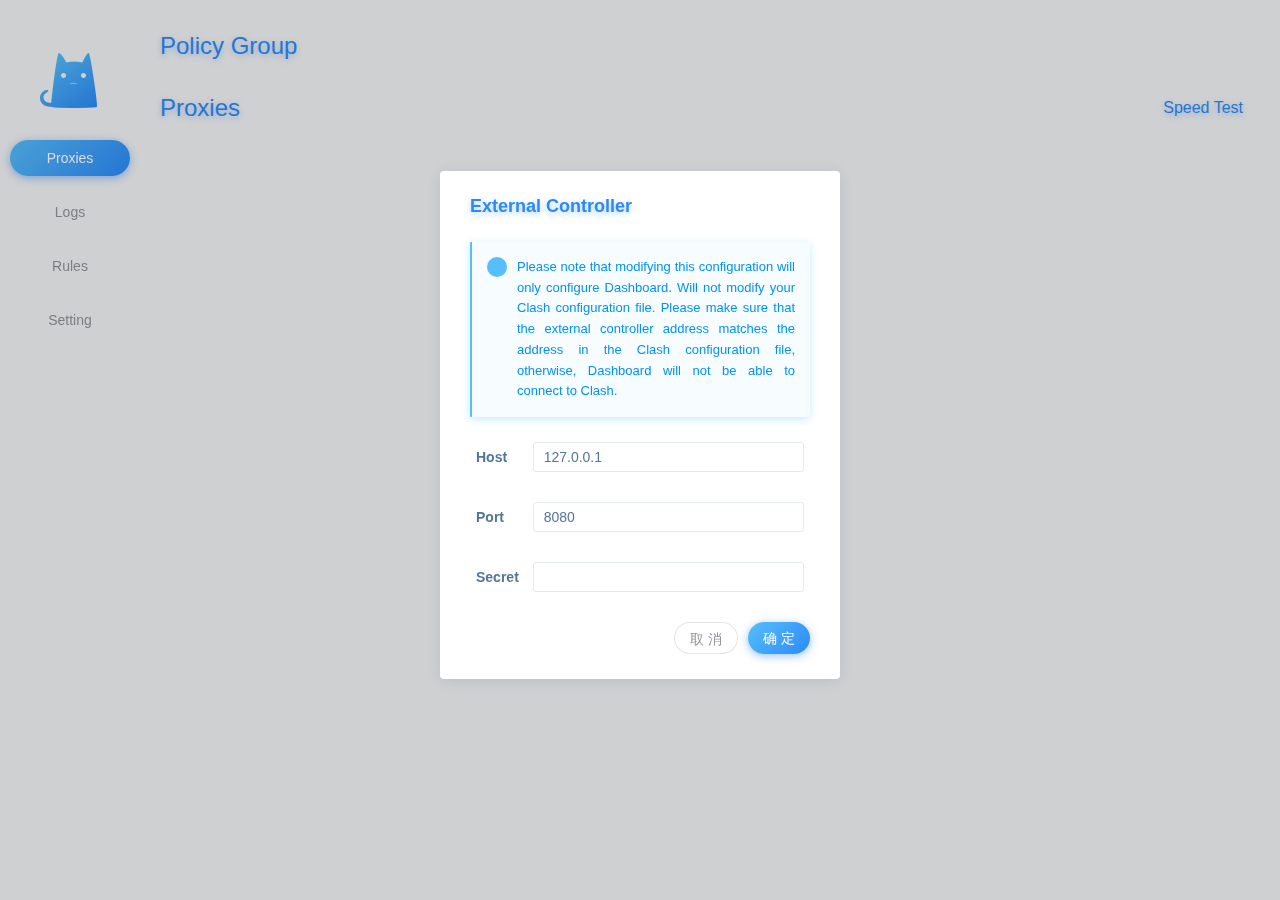
<file: luci-app-clash/root/usr/share/clash/dashboard/index.html>
<!DOCTYPE html>
<html lang="en" dir="ltr">
    <head>
        <meta charset="UTF-8"/>
        <meta name="viewport" content="width=device-width, initial-scale=1, shrink-to-fit=no">
        <title>Clash Dashboard</title>
    <link href="main.7fa6738617874ea86872.css" rel="stylesheet"></head>
    <body>
        <div id="root"></div>
    <script type="text/javascript" src="js/1.bundle.7fa6738617874ea86872.min.js"></script><script type="text/javascript" src="js/bundle.7fa6738617874ea86872.min.js"></script></body>
</html>
</file>
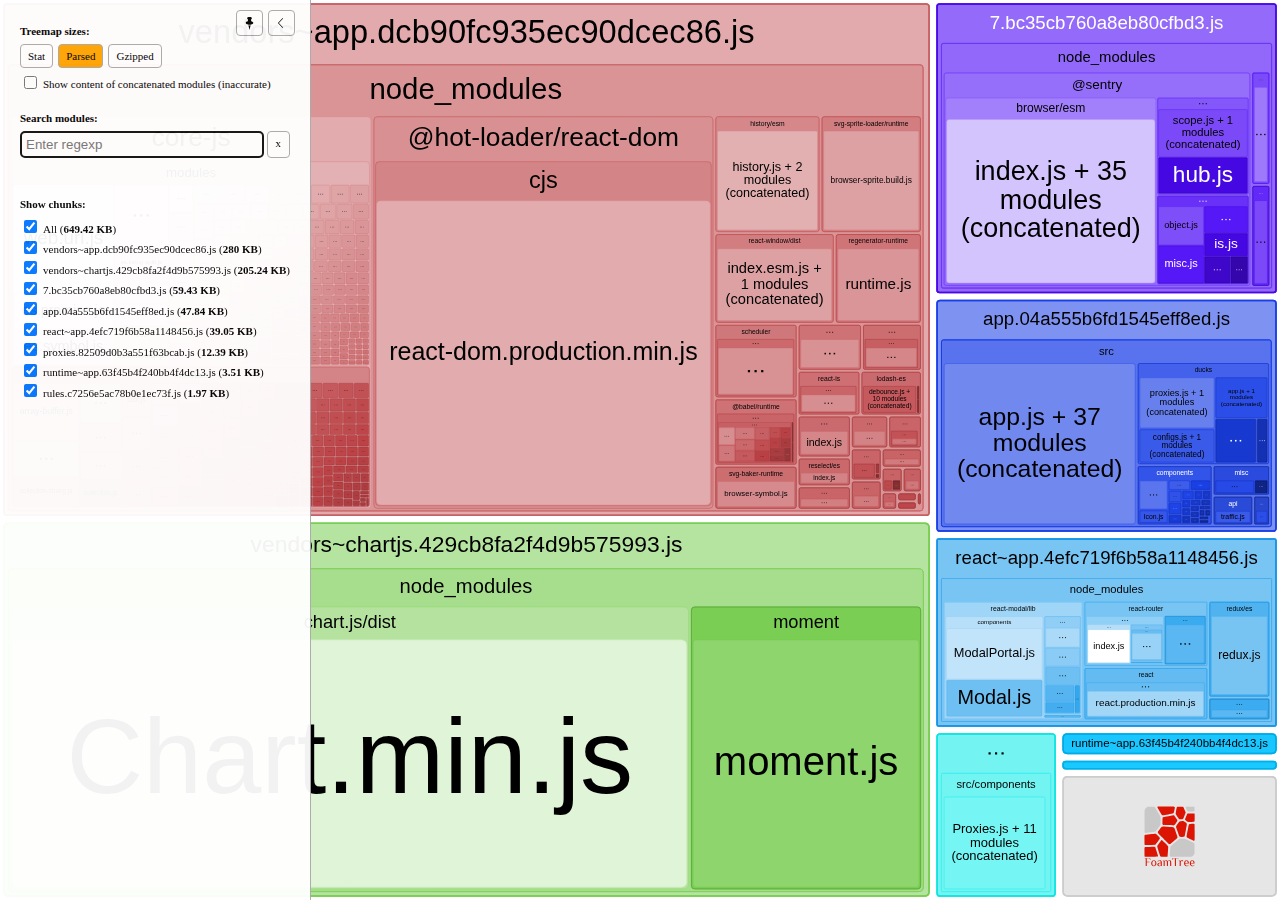
<file: luci-app-clash/root/usr/share/clash/web/report.html>
<!DOCTYPE html>
<html>
  <head>
    <meta charset="UTF-8"/>
    <meta name="viewport" content="width=device-width, initial-scale=1"/>
    <title>Webpack Bundle Analyzer</title>

    
  <!-- viewer.js -->
  <script>
    !function(e){var t={};function n(r){if(t[r])return t[r].exports;var i=t[r]={i:r,l:!1,exports:{}};return e[r].call(i.exports,i,i.exports,n),i.l=!0,i.exports}n.m=e,n.c=t,n.d=function(e,t,r){n.o(e,t)||Object.defineProperty(e,t,{enumerable:!0,get:r})},n.r=function(e){"undefined"!=typeof Symbol&&Symbol.toStringTag&&Object.defineProperty(e,Symbol.toStringTag,{value:"Module"}),Object.defineProperty(e,"__esModule",{value:!0})},n.t=function(e,t){if(1&t&&(e=n(e)),8&t)return e;if(4&t&&"object"==typeof e&&e&&e.__esModule)return e;var r=Object.create(null);if(n.r(r),Object.defineProperty(r,"default",{enumerable:!0,value:e}),2&t&&"string"!=typeof e)for(var i in e)n.d(r,i,function(t){return e[t]}.bind(null,i));return r},n.n=function(e){var t=e&&e.__esModule?function(){return e.default}:function(){return e};return n.d(t,"a",t),t},n.o=function(e,t){return Object.prototype.hasOwnProperty.call(e,t)},n.p="/",n(n.s=69)}([function(e,t,n){var r;
/*!
  Copyright (c) 2017 Jed Watson.
  Licensed under the MIT License (MIT), see
  http://jedwatson.github.io/classnames
*/
/*!
  Copyright (c) 2017 Jed Watson.
  Licensed under the MIT License (MIT), see
  http://jedwatson.github.io/classnames
*/
!function(){"use strict";var n={}.hasOwnProperty;function i(){for(var e=[],t=0;t<arguments.length;t++){var r=arguments[t];if(r){var o=typeof r;if("string"===o||"number"===o)e.push(r);else if(Array.isArray(r)&&r.length){var a=i.apply(null,r);a&&e.push(a)}else if("object"===o)for(var s in r)n.call(r,s)&&r[s]&&e.push(s)}}return e.join(" ")}e.exports?(i.default=i,e.exports=i):void 0===(r=function(){return i}.apply(t,[]))||(e.exports=r)}()},function(e,t,n){var r=n(40);"string"==typeof r&&(r=[[e.i,r,""]]);var i={hmr:!0,transform:void 0,insertInto:void 0};n(3)(r,i);r.locals&&(e.exports=r.locals)},function(e,t,n){"use strict";e.exports=function(e){var t=[];return t.toString=function(){return this.map(function(t){var n=function(e,t){var n=e[1]||"",r=e[3];if(!r)return n;if(t&&"function"==typeof btoa){var i=(a=r,"/*# sourceMappingURL=data:application/json;charset=utf-8;base64,"+btoa(unescape(encodeURIComponent(JSON.stringify(a))))+" */"),o=r.sources.map(function(e){return"/*# sourceURL="+r.sourceRoot+e+" */"});return[n].concat(o).concat([i]).join("\n")}var a;return[n].join("\n")}(t,e);return t[2]?"@media "+t[2]+"{"+n+"}":n}).join("")},t.i=function(e,n){"string"==typeof e&&(e=[[null,e,""]]);for(var r={},i=0;i<this.length;i++){var o=this[i][0];null!=o&&(r[o]=!0)}for(i=0;i<e.length;i++){var a=e[i];null!=a[0]&&r[a[0]]||(n&&!a[2]?a[2]=n:n&&(a[2]="("+a[2]+") and ("+n+")"),t.push(a))}},t}},function(e,t,n){var r,i,o={},a=(r=function(){return window&&document&&document.all&&!window.atob},function(){return void 0===i&&(i=r.apply(this,arguments)),i}),s=function(e){var t={};return function(e,n){if("function"==typeof e)return e();if(void 0===t[e]){var r=function(e,t){return t?t.querySelector(e):document.querySelector(e)}.call(this,e,n);if(window.HTMLIFrameElement&&r instanceof window.HTMLIFrameElement)try{r=r.contentDocument.head}catch(i){r=null}t[e]=r}return t[e]}}(),u=null,l=0,c=[],h=n(29);function f(e,t){for(var n=0;n<e.length;n++){var r=e[n],i=o[r.id];if(i){i.refs++;for(var a=0;a<i.parts.length;a++)i.parts[a](r.parts[a]);for(;a<r.parts.length;a++)i.parts.push(y(r.parts[a],t))}else{var s=[];for(a=0;a<r.parts.length;a++)s.push(y(r.parts[a],t));o[r.id]={id:r.id,refs:1,parts:s}}}}function d(e,t){for(var n=[],r={},i=0;i<e.length;i++){var o=e[i],a=t.base?o[0]+t.base:o[0],s={css:o[1],media:o[2],sourceMap:o[3]};r[a]?r[a].parts.push(s):n.push(r[a]={id:a,parts:[s]})}return n}function p(e,t){var n=s(e.insertInto);if(!n)throw new Error("Couldn't find a style target. This probably means that the value for the 'insertInto' parameter is invalid.");var r=c[c.length-1];if("top"===e.insertAt)r?r.nextSibling?n.insertBefore(t,r.nextSibling):n.appendChild(t):n.insertBefore(t,n.firstChild),c.push(t);else if("bottom"===e.insertAt)n.appendChild(t);else{if("object"!=typeof e.insertAt||!e.insertAt.before)throw new Error("[Style Loader]\n\n Invalid value for parameter 'insertAt' ('options.insertAt') found.\n Must be 'top', 'bottom', or Object.\n (https://github.com/webpack-contrib/style-loader#insertat)\n");var i=s(e.insertAt.before,n);n.insertBefore(t,i)}}function g(e){if(null===e.parentNode)return!1;e.parentNode.removeChild(e);var t=c.indexOf(e);t>=0&&c.splice(t,1)}function b(e){var t=document.createElement("style");if(void 0===e.attrs.type&&(e.attrs.type="text/css"),void 0===e.attrs.nonce){var r=function(){0;return n.nc}();r&&(e.attrs.nonce=r)}return v(t,e.attrs),p(e,t),t}function v(e,t){Object.keys(t).forEach(function(n){e.setAttribute(n,t[n])})}function y(e,t){var n,r,i,o;if(t.transform&&e.css){if(!(o="function"==typeof t.transform?t.transform(e.css):t.transform.default(e.css)))return function(){};e.css=o}if(t.singleton){var a=l++;n=u||(u=b(t)),r=w.bind(null,n,a,!1),i=w.bind(null,n,a,!0)}else e.sourceMap&&"function"==typeof URL&&"function"==typeof URL.createObjectURL&&"function"==typeof URL.revokeObjectURL&&"function"==typeof Blob&&"function"==typeof btoa?(n=function(e){var t=document.createElement("link");return void 0===e.attrs.type&&(e.attrs.type="text/css"),e.attrs.rel="stylesheet",v(t,e.attrs),p(e,t),t}(t),r=function(e,t,n){var r=n.css,i=n.sourceMap,o=void 0===t.convertToAbsoluteUrls&&i;(t.convertToAbsoluteUrls||o)&&(r=h(r));i&&(r+="\n/*# sourceMappingURL=data:application/json;base64,"+btoa(unescape(encodeURIComponent(JSON.stringify(i))))+" */");var a=new Blob([r],{type:"text/css"}),s=e.href;e.href=URL.createObjectURL(a),s&&URL.revokeObjectURL(s)}.bind(null,n,t),i=function(){g(n),n.href&&URL.revokeObjectURL(n.href)}):(n=b(t),r=function(e,t){var n=t.css,r=t.media;r&&e.setAttribute("media",r);if(e.styleSheet)e.styleSheet.cssText=n;else{for(;e.firstChild;)e.removeChild(e.firstChild);e.appendChild(document.createTextNode(n))}}.bind(null,n),i=function(){g(n)});return r(e),function(t){if(t){if(t.css===e.css&&t.media===e.media&&t.sourceMap===e.sourceMap)return;r(e=t)}else i()}}e.exports=function(e,t){if("undefined"!=typeof DEBUG&&DEBUG&&"object"!=typeof document)throw new Error("The style-loader cannot be used in a non-browser environment");(t=t||{}).attrs="object"==typeof t.attrs?t.attrs:{},t.singleton||"boolean"==typeof t.singleton||(t.singleton=a()),t.insertInto||(t.insertInto="head"),t.insertAt||(t.insertAt="bottom");var n=d(e,t);return f(n,t),function(e){for(var r=[],i=0;i<n.length;i++){var a=n[i];(s=o[a.id]).refs--,r.push(s)}e&&f(d(e,t),t);for(i=0;i<r.length;i++){var s;if(0===(s=r[i]).refs){for(var u=0;u<s.parts.length;u++)s.parts[u]();delete o[s.id]}}}};var m,x=(m=[],function(e,t){return m[e]=t,m.filter(Boolean).join("\n")});function w(e,t,n,r){var i=n?"":r.css;if(e.styleSheet)e.styleSheet.cssText=x(t,i);else{var o=document.createTextNode(i),a=e.childNodes;a[t]&&e.removeChild(a[t]),a.length?e.insertBefore(o,a[t]):e.appendChild(o)}}},function(e,t,n){var r=n(32);"string"==typeof r&&(r=[[e.i,r,""]]);var i={hmr:!0,transform:void 0,insertInto:void 0};n(3)(r,i);r.locals&&(e.exports=r.locals)},function(e,t,n){"use strict";
/**
 * filesize
 *
 * @copyright 2018 Jason Mulligan <jason.mulligan@avoidwork.com>
 * @license BSD-3-Clause
 * @version 3.6.1
 */
/**
 * filesize
 *
 * @copyright 2018 Jason Mulligan <jason.mulligan@avoidwork.com>
 * @license BSD-3-Clause
 * @version 3.6.1
 */
!function(t){var n=/^(b|B)$/,r={iec:{bits:["b","Kib","Mib","Gib","Tib","Pib","Eib","Zib","Yib"],bytes:["B","KiB","MiB","GiB","TiB","PiB","EiB","ZiB","YiB"]},jedec:{bits:["b","Kb","Mb","Gb","Tb","Pb","Eb","Zb","Yb"],bytes:["B","KB","MB","GB","TB","PB","EB","ZB","YB"]}},i={iec:["","kibi","mebi","gibi","tebi","pebi","exbi","zebi","yobi"],jedec:["","kilo","mega","giga","tera","peta","exa","zetta","yotta"]};function o(e){var t,o,a,s,u,l,c,h,f,d,p,g,b,v=arguments.length>1&&void 0!==arguments[1]?arguments[1]:{},y=[],m=0,x=void 0,w=void 0;if(isNaN(e))throw new Error("Invalid arguments");return o=!0===v.bits,f=!0===v.unix,t=v.base||2,h=void 0!==v.round?v.round:f?1:2,d=void 0!==v.separator&&v.separator||"",p=void 0!==v.spacer?v.spacer:f?"":" ",b=v.symbols||v.suffixes||{},g=2===t&&v.standard||"jedec",c=v.output||"string",s=!0===v.fullform,u=v.fullforms instanceof Array?v.fullforms:[],x=void 0!==v.exponent?v.exponent:-1,a=t>2?1e3:1024,(l=(w=Number(e))<0)&&(w=-w),(-1===x||isNaN(x))&&(x=Math.floor(Math.log(w)/Math.log(a)))<0&&(x=0),x>8&&(x=8),0===w?(y[0]=0,y[1]=f?"":r[g][o?"bits":"bytes"][x]):(m=w/(2===t?Math.pow(2,10*x):Math.pow(1e3,x)),o&&(m*=8)>=a&&x<8&&(m/=a,x++),y[0]=Number(m.toFixed(x>0?h:0)),y[1]=10===t&&1===x?o?"kb":"kB":r[g][o?"bits":"bytes"][x],f&&(y[1]="jedec"===g?y[1].charAt(0):x>0?y[1].replace(/B$/,""):y[1],n.test(y[1])&&(y[0]=Math.floor(y[0]),y[1]=""))),l&&(y[0]=-y[0]),y[1]=b[y[1]]||y[1],"array"===c?y:"exponent"===c?x:"object"===c?{value:y[0],suffix:y[1],symbol:y[1]}:(s&&(y[1]=u[x]?u[x]:i[g][x]+(o?"bit":"byte")+(1===y[0]?"":"s")),d.length>0&&(y[0]=y[0].toString().replace(".",d)),y.join(p))}o.partial=function(e){return function(t){return o(t,e)}},e.exports=o}("undefined"!=typeof window&&window)},function(e,t,n){var r=n(48);"string"==typeof r&&(r=[[e.i,r,""]]);var i={hmr:!0,transform:void 0,insertInto:void 0};n(3)(r,i);r.locals&&(e.exports=r.locals)},function(e,t,n){var r=n(37);"string"==typeof r&&(r=[[e.i,r,""]]);var i={hmr:!0,transform:void 0,insertInto:void 0};n(3)(r,i);r.locals&&(e.exports=r.locals)},function(e,t,n){var r=n(59),i=n(14),o=/[&<>"']/g,a=RegExp(o.source);e.exports=function(e){return(e=i(e))&&a.test(e)?e.replace(o,r):e}},function(e,t,n){var r=n(30);"string"==typeof r&&(r=[[e.i,r,""]]);var i={hmr:!0,transform:void 0,insertInto:void 0};n(3)(r,i);r.locals&&(e.exports=r.locals)},function(e,t,n){var r=n(31);"string"==typeof r&&(r=[[e.i,r,""]]);var i={hmr:!0,transform:void 0,insertInto:void 0};n(3)(r,i);r.locals&&(e.exports=r.locals)},function(e,t,n){var r=n(36);"string"==typeof r&&(r=[[e.i,r,""]]);var i={hmr:!0,transform:void 0,insertInto:void 0};n(3)(r,i);r.locals&&(e.exports=r.locals)},function(e,t,n){var r=n(61);"string"==typeof r&&(r=[[e.i,r,""]]);var i={hmr:!0,transform:void 0,insertInto:void 0};n(3)(r,i);r.locals&&(e.exports=r.locals)},function(e,t,n){var r=n(19).Symbol;e.exports=r},function(e,t,n){var r=n(56);e.exports=function(e){return null==e?"":r(e)}},function(e,t,n){var r=n(28);"string"==typeof r&&(r=[[e.i,r,""]]);var i={hmr:!0,transform:void 0,insertInto:void 0};n(3)(r,i);r.locals&&(e.exports=r.locals)},function(e,t,n){var r=n(38);"string"==typeof r&&(r=[[e.i,r,""]]);var i={hmr:!0,transform:void 0,insertInto:void 0};n(3)(r,i);r.locals&&(e.exports=r.locals)},function(e,t,n){var r=n(39);"string"==typeof r&&(r=[[e.i,r,""]]);var i={hmr:!0,transform:void 0,insertInto:void 0};n(3)(r,i);r.locals&&(e.exports=r.locals)},function(e,t){e.exports=function(e){var t=typeof e;return null!=e&&("object"==t||"function"==t)}},function(e,t,n){var r=n(42),i="object"==typeof self&&self&&self.Object===Object&&self,o=r||i||Function("return this")();e.exports=o},function(e,t,n){var r=n(44),i=n(47),o="[object Symbol]";e.exports=function(e){return"symbol"==typeof e||i(e)&&r(e)==o}},function(e,t){var n=RegExp("[\\u200d\\ud800-\\udfff\\u0300-\\u036f\\ufe20-\\ufe2f\\u20d0-\\u20ff\\ufe0e\\ufe0f]");e.exports=function(e){return n.test(e)}},function(e,t){
/**
 * Carrot Search FoamTree HTML5 (demo variant)
 * v3.4.5, 4fa198d722d767b68d0409e88290ea6de98d1eaa/4fa198d7, build FOAMTREE-SOFTWARE4-DIST-39, Jul 26, 2017
 * 
 * Carrot Search confidential.
 * Copyright 2002-2017, Carrot Search s.c, All Rights Reserved.
 */
!function(){var e,t=function(){var e,n=window.navigator.userAgent;try{window.localStorage.setItem("ftap5caavc","ftap5caavc"),window.localStorage.removeItem("ftap5caavc"),e=!0}catch(r){e=!1}return{of:function(){return/webkit/i.test(n)},mf:function(){return/Mac/.test(n)},lf:function(){return/iPad|iPod|iPhone/.test(n)},hf:function(){return/Android/.test(n)},ii:function(){return"ontouchstart"in window||!!window.DocumentTouch&&document instanceof window.DocumentTouch},hi:function(){return e},gi:function(){var e=document.createElement("canvas");return!(!e.getContext||!e.getContext("2d"))},Dd:function(e,n){return[].forEach&&t.gi()?e&&e():n&&n()}}}(),n=function(){function e(){return window.performance&&(window.performance.now||window.performance.mozNow||window.performance.msNow||window.performance.oNow||window.performance.webkitNow)||Date.now}var t=e();return{create:function(){return{now:(t=e(),function(){return t.call(window.performance)})};var t},now:function(){return t.call(window.performance)}}}();function r(){function r(){if(!u)throw"AF0";var e=n.now();0!==l&&(o.Kd=e-l),l=e,s=s.filter(function(e){return null!==e}),o.frames++;for(var t=0;t<s.length;t++){var r=s[t];null!==r&&(!0===r.ye.call(r.Yg)?s[t]=null:m.Sc(r.repeat)&&(r.repeat=r.repeat-1,0>=r.repeat&&(s[t]=null)))}s=s.filter(function(e){return null!==e}),u=!1,i(),0!==(e=n.now()-e)&&(o.Jd=e),o.totalTime+=e,o.Oe=1e3*o.frames/o.totalTime,l=0===s.length?0:n.now()}function i(){0<s.length&&!u&&(u=!0,a(r))}var o=this.rg={frames:0,totalTime:0,Jd:0,Kd:0,Oe:0};e=o;var a=function(){return t.lf()?function(e){window.setTimeout(e,0)}:window.requestAnimationFrame||window.webkitRequestAnimationFrame||window.mozRequestAnimationFrame||window.oRequestAnimationFrame||window.msRequestAnimationFrame||(e=n.create(),function(t){var n=0;window.setTimeout(function(){var r=e.now();t(),n=e.now()-r},16>n?16-n:0)});var e}(),s=[],u=!1,l=0;this.repeat=function(e,t,n){this.cancel(e),s.push({ye:e,Yg:n,repeat:t}),i()},this.d=function(e,t){this.repeat(e,1,t)},this.cancel=function(e){for(var t=0;t<s.length;t++){var n=s[t];null!==n&&n.ye===e&&(s[t]=null)}},this.k=function(){s=[]}}var i,o=t.Dd(function(){function e(){this.buffer=[],this.oa=0,this.Gc=m.extend({},s)}function t(e){return function(){var t,n=this.buffer,r=this.oa;for(n[r++]="call",n[r++]=e,n[r++]=arguments.length,t=0;t<arguments.length;t++)n[r++]=arguments[t];this.oa=r}}function n(e){return function(){return r[e].apply(r,arguments)}}(i=document.createElement("canvas")).width=1,i.height=1;var r=i.getContext("2d"),i=["font"],a="fillStyle globalAlpha globalCompositeOperation lineCap lineDashOffset lineJoin lineWidth miterLimit shadowBlur shadowColor shadowOffsetX shadowOffsetY strokeStyle textAlign textBaseline".split(" "),s={};return a.concat(i).forEach(function(e){s[e]=r[e]}),e.prototype.clear=function(){this.oa=0},e.prototype.Na=function(){return 0===this.oa},e.prototype.Ta=function(e){e instanceof o?function(e,t,n){for(var r=0,i=e.oa,o=e.buffer;r<n;)o[i++]=t[r++];e.oa=i}(e,this.buffer,this.oa):function(e,t,n,r){for(var i=0;i<n;)switch(t[i++]){case"set":e[t[i++]]=t[i++];break;case"setGlobalAlpha":e[t[i++]]=t[i++]*r;break;case"call":var o=t[i++];switch(t[i++]){case 0:e[o]();break;case 1:e[o](t[i++]);break;case 2:e[o](t[i++],t[i++]);break;case 3:e[o](t[i++],t[i++],t[i++]);break;case 4:e[o](t[i++],t[i++],t[i++],t[i++]);break;case 5:e[o](t[i++],t[i++],t[i++],t[i++],t[i++]);break;case 6:e[o](t[i++],t[i++],t[i++],t[i++],t[i++],t[i++]);break;case 7:e[o](t[i++],t[i++],t[i++],t[i++],t[i++],t[i++],t[i++]);break;case 8:e[o](t[i++],t[i++],t[i++],t[i++],t[i++],t[i++],t[i++],t[i++]);break;case 9:e[o](t[i++],t[i++],t[i++],t[i++],t[i++],t[i++],t[i++],t[i++],t[i++]);break;default:throw"CB0"}}}(e,this.buffer,this.oa,m.B(e.globalAlpha,1))},e.prototype.replay=e.prototype.Ta,e.prototype.d=function(){return new e},e.prototype.scratch=e.prototype.d,"arc arcTo beginPath bezierCurveTo clearRect clip closePath drawImage fill fillRect fillText lineTo moveTo putImageData quadraticCurveTo rect rotate scale setLineDash setTransform stroke strokeRect strokeText transform translate".split(" ").forEach(function(n){e.prototype[n]=t(n)}),["measureText","createLinearGradient","createRadialGradient","createPattern","getLineDash"].forEach(function(t){e.prototype[t]=n(t)}),["save","restore"].forEach(function(r){e.prototype[r]=function(e,t){return function(){e.apply(this,arguments),t.apply(this,arguments)}}(t(r),n(r))}),i.forEach(function(t){Object.defineProperty(e.prototype,t,{set:function(e){r[t]=e,this.Gc[t]=e;var n=this.buffer;n[this.oa++]="set",n[this.oa++]=t,n[this.oa++]=e},get:function(){return this.Gc[t]}})}),a.forEach(function(t){Object.defineProperty(e.prototype,t,{set:function(e){this.Gc[t]=e;var n=this.buffer;n[this.oa++]="globalAlpha"===t?"setGlobalAlpha":"set",n[this.oa++]=t,n[this.oa++]=e},get:function(){return this.Gc[t]}})}),e.prototype.roundRect=function(e,t,n,r,i){this.beginPath(),this.moveTo(e+i,t),this.lineTo(e+n-i,t),this.quadraticCurveTo(e+n,t,e+n,t+i),this.lineTo(e+n,t+r-i),this.quadraticCurveTo(e+n,t+r,e+n-i,t+r),this.lineTo(e+i,t+r),this.quadraticCurveTo(e,t+r,e,t+r-i),this.lineTo(e,t+i),this.quadraticCurveTo(e,t,e+i,t),this.closePath()},e.prototype.fillPolygonWithText=function(e,t,n,r,i){i||(i={});var a={sb:m.B(i.maxFontSize,D.Ea.sb),Zc:m.B(i.minFontSize,D.Ea.Zc),lineHeight:m.B(i.lineHeight,D.Ea.lineHeight),pb:m.B(i.horizontalPadding,D.Ea.pb),eb:m.B(i.verticalPadding,D.Ea.eb),tb:m.B(i.maxTotalTextHeight,D.Ea.tb),fontFamily:m.B(i.fontFamily,D.Ea.fontFamily),fontStyle:m.B(i.fontStyle,D.Ea.fontStyle),fontVariant:m.B(i.fontVariant,D.Ea.fontVariant),fontWeight:m.B(i.fontWeight,D.Ea.fontWeight),verticalAlign:m.B(i.verticalAlign,D.Ea.verticalAlign)},s=i.cache;if(s&&m.Q(i,"area")){s.jd||(s.jd=new o);var u=i.area,l=m.B(i.cacheInvalidationThreshold,.05);e=D.xe(a,this,r,e,z.q(e,{}),{x:t,y:n},i.allowForcedSplit||!1,i.allowEllipsis||!1,s,u,l,i.invalidateCache)}else e=D.Le(a,this,r,e,z.q(e,{}),{x:t,y:n},i.allowForcedSplit||!1,i.allowEllipsis||!1);return e.la?{fit:!0,lineCount:e.mc,fontSize:e.fontSize,box:{x:e.da.x,y:e.da.y,w:e.da.f,h:e.da.i},ellipsis:e.ec}:{fit:!1}},e}),a=t.Dd(function(){function e(e){this.O=e,this.d=[],this.Ib=[void 0],this.Nc=["#SIZE#px sans-serif"],this.Ld=[0],this.Md=[1],this.ie=[0],this.je=[0],this.ke=[0],this.Qd=[10],this.hc=[10],this.Sb=[this.Ib,this.Nc,this.hc,this.Ld,this.Md,this.ie,this.Qd,this.je,this.ke],this.ga=[1,0,0,1,0,0]}function t(e){var t=e.O,n=e.Sb[0].length-1;e.Ib[n]&&(t.setLineDash(e.Ib[n]),t.Tj=e.Ld[n]),t.miterLimit=e.Qd[n],t.lineWidth=e.Md[n],t.shadowBlur=e.ie[n],t.shadowOffsetX=e.je[n],t.shadowOffsetY=e.ke[n],t.font=e.Nc[n].replace("#SIZE#",e.hc[n].toString())}function n(e,t,n){return e*n[0]+t*n[2]+n[4]}function r(e,t,n){return e*n[1]+t*n[3]+n[5]}function i(e,t){for(var n=0;n<e.length;n++)e[n]*=t[0];return e}e.prototype.save=function(){this.d.push(this.ga.slice(0));for(var e=0;e<this.Sb.length;e++){var t=this.Sb[e];t.push(t[t.length-1])}this.O.save()},e.prototype.restore=function(){this.ga=this.d.pop();for(var e=0;e<this.Sb.length;e++)this.Sb[e].pop();this.O.restore(),t(this)},e.prototype.scale=function(e,n){(r=this.ga)[0]*=e,r[1]*=e,r[2]*=n,r[3]*=n;var r=this.ga,o=this.Sb,a=o[0].length-1,s=this.Ib[a];for(s&&i(s,r),s=2;s<o.length;s++){o[s][a]*=r[0]}t(this)},e.prototype.translate=function(e,t){var n=this.ga;n[4]+=n[0]*e+n[2]*t,n[5]+=n[1]*e+n[3]*t},["moveTo","lineTo"].forEach(function(t){e.prototype[t]=function(e){return function(t,i){var o=this.ga;return this.O[e].call(this.O,n(t,i,o),r(t,i,o))}}(t)}),["clearRect","fillRect","strokeRect","rect"].forEach(function(t){e.prototype[t]=function(e){return function(t,i,o,a){var s=this.ga;return this.O[e].call(this.O,n(t,i,s),r(t,i,s),o*s[0],a*s[3])}}(t)}),"fill stroke beginPath closePath clip createImageData createPattern getImageData putImageData getLineDash setLineDash".split(" ").forEach(function(t){e.prototype[t]=function(e){return function(){return this.O[e].apply(this.O,arguments)}}(t)}),[{vb:"lineDashOffset",zb:function(e){return e.Ld}},{vb:"lineWidth",zb:function(e){return e.Md}},{vb:"miterLimit",zb:function(e){return e.Qd}},{vb:"shadowBlur",zb:function(e){return e.ie}},{vb:"shadowOffsetX",zb:function(e){return e.je}},{vb:"shadowOffsetY",zb:function(e){return e.ke}}].forEach(function(t){Object.defineProperty(e.prototype,t.vb,{set:function(e){var n=t.zb(this);e*=this.ga[0],n[n.length-1]=e,this.O[t.vb]=e}})});var o=/(\d+(?:\.\d+)?)px/;return Object.defineProperty(e.prototype,"font",{set:function(e){var t=o.exec(e);if(1<t.length){var n=this.hc.length-1;this.hc[n]=parseFloat(t[1]),this.Nc[n]=e.replace(o,"#SIZE#px"),this.O.font=this.Nc[n].replace("#SIZE#",(this.hc[n]*this.ga[0]).toString())}}}),"fillStyle globalAlpha globalCompositeOperation lineCap lineJoin shadowColor strokeStyle textAlign textBaseline".split(" ").forEach(function(t){Object.defineProperty(e.prototype,t,{set:function(e){this.O[t]=e}})}),e.prototype.arc=function(e,t,i,o,a,s){var u=this.ga;this.O.arc(n(e,t,u),r(e,t,u),i*u[0],o,a,s)},e.prototype.arcTo=function(e,t,i,o,a){var s=this.ga;this.O.arc(n(e,t,s),r(e,t,s),n(i,o,s),r(i,o,s),a*s[0])},e.prototype.bezierCurveTo=function(e,t,i,o,a,s){var u=this.ga;this.O.bezierCurveTo(n(e,t,u),r(e,t,u),n(i,o,u),r(i,o,u),n(a,s,u),r(a,s,u))},e.prototype.drawImage=function(e,t,i,o,a,s,u,l,c){function h(t,i,o,a){d.push(n(t,i,f)),d.push(r(t,i,f)),o=m.V(o)?e.width:o,a=m.V(a)?e.height:a,d.push(o*f[0]),d.push(a*f[3])}var f=this.ga,d=[e];m.V(s)?h(t,i,o,a):h(s,u,l,c),this.O.drawImage.apply(this.O,d)},e.prototype.quadraticCurveTo=function(e,t,i,o){var a=this.ga;this.O.quadraticCurveTo(n(e,t,a),r(e,t,a),n(i,o,a),r(i,o,a))},e.prototype.fillText=function(e,t,i,o){var a=this.ga;this.O.fillText(e,n(t,i,a),r(t,i,a),m.Sc(o)?o*a[0]:1e20)},e.prototype.setLineDash=function(e){e=i(e.slice(0),this.ga),this.Ib[this.Ib.length-1]=e,this.O.setLineDash(e)},e}),s=(i=!t.of()||t.lf()||t.hf()?1:7,{eh:function(){function e(e){e.beginPath(),u.le(e,l)}(a=document.createElement("canvas")).width=800,a.height=600;var t,r=a.getContext("2d"),o=a.width,a=a.height,s=0,l=[{x:0,y:100}];for(t=1;6>=t;t++)s=2*t*Math.PI/6,l.push({x:0+100*Math.sin(s),y:0+100*Math.cos(s)});t={polygonPlainFill:[e,function(e){e.fillStyle="rgb(255, 0, 0)",e.fill()}],polygonPlainStroke:[e,function(e){e.strokeStyle="rgb(128, 0, 0)",e.lineWidth=2,e.closePath(),e.stroke()}],polygonGradientFill:[e,function(e){var t=e.createRadialGradient(0,0,10,0,0,60);t.addColorStop(0,"rgb(255, 0, 0)"),t.addColorStop(1,"rgb(255, 255, 0)"),e.fillStyle=t,e.fill()}],polygonGradientStroke:[e,function(e){var t=e.createLinearGradient(-100,-100,100,100);t.addColorStop(0,"rgb(224, 0, 0)"),t.addColorStop(1,"rgb(32, 0, 0)"),e.strokeStyle=t,e.lineWidth=2,e.closePath(),e.stroke()}],polygonExposureShadow:[e,function(e){e.shadowBlur=50,e.shadowColor="rgba(0, 0, 0, 1)",e.fillStyle="rgba(0, 0, 0, 1)",e.globalCompositeOperation="source-over",e.fill(),e.shadowBlur=0,e.shadowColor="transparent",e.globalCompositeOperation="destination-out",e.fill()}],labelPlainFill:[function(e){e.fillStyle="#000",e.font="24px sans-serif",e.textAlign="center"},function(e){e.fillText("Some text",0,-16),e.fillText("for testing purposes",0,16)}]},s=100/Object.keys(t).length;var c,h=n.now(),f={};for(c in t){var d,p=t[c],g=n.now(),b=0;do{for(r.save(),r.translate(Math.random()*o,Math.random()*a),d=3*Math.random()+.5,r.scale(d,d),d=0;d<p.length;d++)p[d](r);r.restore(),b++,d=n.now()}while(d-g<s);f[c]=i*(d-g)/b}return f.total=n.now()-h,f}}),u={le:function(e,t){var n=t[0];e.moveTo(n.x,n.y);for(var r=t.length-1;0<r;r--)n=t[r],e.lineTo(n.x,n.y)},rj:function(e,t,n,r){var i,o,a,s,u,l=[],c=0,h=t.length;for(a=0;a<h;a++)i=t[a],o=t[(a+1)%h],i=z.d(i,o),i=Math.sqrt(i),l.push(i),c+=i;n=r*(n+.5*r*c/h),r={};c={};var f={};for(a=0;a<h;a++)i=t[a],o=t[(a+1)%h],s=t[(a+2)%h],u=l[(a+1)%h],u=Math.min(.5,n/u),z.Aa(1-u,o,s,c),z.Aa(u,o,s,f),0,0==a&&(s=Math.min(.5,n/l[0]),z.Aa(s,i,o,r),0,e.moveTo(r.x,r.y)),e.quadraticCurveTo(o.x,o.y,c.x,c.y),e.lineTo(f.x,f.y);return!0}};function l(e){function t(e){c[e].style.opacity=f*h[e]}function n(e){e.width=Math.round(o*e.n),e.height=Math.round(a*e.n)}function r(){return/relative|absolute|fixed/.test(window.getComputedStyle(i,null).getPropertyValue("position"))}var i,o,a,s,u,l=[],c={},h={},f=0;this.H=function(t){i=t,r()||(i.style.position="relative"),0!=i.clientWidth&&0!=i.clientHeight||I.Pa("element has zero dimensions: "+i.clientWidth+" x "+i.clientHeight+"."),i.innerHTML="",o=i.clientWidth,a=i.clientHeight,s=0!==o?o:void 0,u=0!==a?a:void 0,"embedded"===i.getAttribute("data-foamtree")&&I.Pa("visualization already embedded in the element."),i.setAttribute("data-foamtree","embedded"),e.c.p("stage:initialized",this,i,o,a)},this.lb=function(){i.removeAttribute("data-foamtree"),l=[],c={},e.c.p("stage:disposed",this,i)},this.k=function(){if(r()||(i.style.position="relative"),o=i.clientWidth,a=i.clientHeight,0!==o&&0!==a&&(o!==s||a!==u)){for(var t=l.length-1;0<=t;t--)n(l[t]);e.c.p("stage:resized",s,u,o,a),s=o,u=a}},this.fj=function(e,t){e.n=t,n(e)},this.oc=function(r,o,a){var s=document.createElement("canvas");return s.setAttribute("style","position: absolute; top: 0; bottom: 0; left: 0; right: 0; width: 100%; height: 100%; -webkit-touch-callout: none; -webkit-user-select: none; -moz-user-select: none; -ms-user-select: none; user-select: none;"),s.n=o,n(s),l.push(s),c[r]=s,h[r]=1,t(r),a||i.appendChild(s),e.c.p("stage:newLayer",r,s),s},this.kc=function(e,n){return m.V(n)||(h[e]=n,t(e)),h[e]},this.d=function(e){return m.V(e)||(f=e,m.Ga(c,function(e,n){t(n)})),f}}function c(e){function t(e,t,n){return y=!0,p.x=0,p.y=0,g.x=0,g.y=0,a=f,s.x=d.x,s.y=d.y,t(),u*=e,l=n?u/a:e,l=Math.max(.25/a,l),!0}function n(e,t){return t.x=e.x/f+d.x,t.y=e.y/f+d.y,t}function r(e,t,n,r,i,o,a,s,u){var l=(e-n)*(o-s)-(t-r)*(i-a);return!(1e-5>Math.abs(l))&&(u.x=((e*r-t*n)*(i-a)-(e-n)*(i*s-o*a))/l,u.y=((e*r-t*n)*(o-s)-(t-r)*(i*s-o*a))/l,!0)}var i,o,a=1,s={x:0,y:0},u=1,l=1,c=1,h={x:0,y:0},f=1,d={x:0,y:0},p={x:0,y:0},g={x:0,y:0},b={x:0,y:0,f:0,i:0},v={x:0,y:0,f:0,i:0,scale:1},y=!0;e.c.j("stage:initialized",function(e,t,n,r){i=n,o=r,b.x=0,b.y=0,b.f=n,b.i=r,v.x=0,v.y=0,v.f=n,v.i=r,v.scale=1}),e.c.j("stage:resized",function(e,t,n,r){function a(e){e.x*=l,e.y*=c}function u(e){a(e),e.f*=l,e.i*=c}i=n,o=r;var l=n/e,c=r/t;a(s),a(d),a(h),a(p),a(g),u(b),u(v)}),this.Yb=function(e,r){return t(r,function(){n(e,h)},!0)},this.Y=function(e,n){if(1==Math.round(1e4*n)/1e4){var i=b.x-d.x,o=b.y-d.y;return t(1,function(){},!0),this.d(-i,-o)}return t(n,function(){for(var t=!1;!t;){t=Math.random();var n=Math.random(),i=Math.random(),o=Math.random();t=r(e.x+t*e.f,e.y+n*e.i,b.x+t*b.f,b.y+n*b.i,e.x+i*e.f,e.y+o*e.i,b.x+i*b.f,b.y+o*b.i,h)}},!0)},this.sc=function(e,n){var a,s,u,l;return(a=e.f/e.i)<(s=i/o)?(u=e.i*s,l=e.i,a=e.x-.5*(u-e.f),s=e.y):a>s?(u=e.f,l=e.f*o/i,a=e.x,s=e.y-.5*(l-e.i)):(a=e.x,s=e.y,u=e.f,l=e.i),a-=u*n,u*=1+2*n,r(a,s-=l*n,d.x,d.y,a+u,s,d.x+i/f,d.y,h)?t(i/f/u,m.ta,!1):(y=!1,this.d(f*(d.x-a),f*(d.y-s)))},this.d=function(e,t){var n=Math.round(1e4*e)/1e4,r=Math.round(1e4*t)/1e4;return g.x+=n/f,g.y+=r/f,0!==n||0!==r},this.reset=function(e){return e&&this.content(0,0,i,o),this.Y({x:b.x+d.x,y:b.y+d.y,f:b.f/f,i:b.i/f},c/u)},this.Qb=function(e){c=Math.min(1,Math.round(1e4*(e||u))/1e4)},this.k=function(){return d.x<b.x?(b.x-d.x)*f:d.x+i/f>b.x+b.f?-(d.x+i/f-b.x-b.f)*f:0},this.A=function(){return d.y<b.y?(b.y-d.y)*f:d.y+o/f>b.y+b.i?-(d.y+o/f-b.y-b.i)*f:0},this.update=function(e){var t=Math.abs(Math.log(l));6>t?t=2:(t/=4,t+=3*t*(1<l?e:1-e)),t=1<l?Math.pow(e,t):1-Math.pow(1-e,t),f=a*(t=(y?t:1)*(l-1)+1),d.x=h.x-(h.x-s.x)/t,d.y=h.y-(h.y-s.y)/t,d.x-=p.x*(1-e)+g.x*e,d.y-=p.y*(1-e)+g.y*e,1===e&&(p.x=g.x,p.y=g.y),v.x=d.x,v.y=d.y,v.f=i/f,v.i=o/f,v.scale=f},this.S=function(e){return e.x=v.x,e.y=v.y,e.scale=v.scale,e},this.absolute=function(e,t){return n(e,t||{})},this.nd=function(e,t){var n=t||{};return n.x=(e.x-d.x)*f,n.y=(e.y-d.y)*f,n},this.Hc=function(e){return this.scale()<c/e},this.Rd=function(){return m.Fd(f,1)},this.scale=function(){return Math.round(1e4*f)/1e4},this.content=function(e,t,n,r){b.x=e,b.y=t,b.f=n,b.i=r},this.Jc=function(e,t){var n;for(n=e.length-1;0<=n;n--){var r=e[n];r.save(),r.scale(f,f),r.translate(-d.x,-d.y)}for(t(v),n=e.length-1;0<=n;n--)(r=e[n]).restore()}}var h=new function(){function e(e){if("hsl"==e.model||"hsla"==e.model)return e;var t,n=e.r/=255,r=e.g/=255,i=e.b/=255,o=Math.max(n,r,i),a=(o+(u=Math.min(n,r,i)))/2;if(o==u)t=u=0;else{var s=o-u,u=.5<a?s/(2-o-u):s/(o+u);switch(o){case n:t=(r-i)/s+(r<i?6:0);break;case r:t=(i-n)/s+2;break;case i:t=(n-r)/s+4}t/=6}return e.h=360*t,e.s=100*u,e.l=100*a,e.model="hsl",e}var t={h:0,s:0,l:0,a:1,model:"hsla"};this.Ba=function(n){return m.Tc(n)?e(h.Hg(n)):m.jc(n)?e(n):t},this.Hg=function(e){var n;return(n=/rgba\(\s*([^,\s]+)\s*,\s*([^,\s]+)\s*,\s*([^,\s]+)\s*,\s*([^,\s]+)\s*\)/.exec(e))&&5==n.length?{r:parseFloat(n[1]),g:parseFloat(n[2]),b:parseFloat(n[3]),a:parseFloat(n[4]),model:"rgba"}:(n=/hsla\(\s*([^,\s]+)\s*,\s*([^,%\s]+)%\s*,\s*([^,\s%]+)%\s*,\s*([^,\s]+)\s*\)/.exec(e))&&5==n.length?{h:parseFloat(n[1]),s:parseFloat(n[2]),l:parseFloat(n[3]),a:parseFloat(n[4]),model:"hsla"}:(n=/rgb\(\s*([^,\s]+)\s*,\s*([^,\s]+)\s*,\s*([^,\s]+)\s*\)/.exec(e))&&4==n.length?{r:parseFloat(n[1]),g:parseFloat(n[2]),b:parseFloat(n[3]),a:1,model:"rgb"}:(n=/hsl\(\s*([^,\s]+)\s*,\s*([^,\s%]+)%\s*,\s*([^,\s%]+)%\s*\)/.exec(e))&&4==n.length?{h:parseFloat(n[1]),s:parseFloat(n[2]),l:parseFloat(n[3]),a:1,model:"hsl"}:(n=/#([0-9a-fA-F]{2})([0-9a-fA-F]{2})([0-9a-fA-F]{2})/.exec(e))&&4==n.length?{r:parseInt(n[1],16),g:parseInt(n[2],16),b:parseInt(n[3],16),a:1,model:"rgb"}:(n=/#([0-9a-fA-F])([0-9a-fA-F])([0-9a-fA-F])/.exec(e))&&4==n.length?{r:17*parseInt(n[1],16),g:17*parseInt(n[2],16),b:17*parseInt(n[3],16),a:1,model:"rgb"}:t},this.Cg=function(e){function t(e,t,n){return 0>n&&(n+=1),1<n&&(n-=1),n<1/6?e+6*(t-e)*n:.5>n?t:n<2/3?e+(t-e)*(2/3-n)*6:e}if("rgb"==e.model||"rgba"==e.model)return Math.sqrt(e.r*e.r*.241+e.g*e.g*.691+e.b*e.b*.068)/255;var n,r;n=e.l/100;var i=e.s/100;if(r=e.h/360,0==e.Wj)n=e=r=n;else{var o=2*n-(i=.5>n?n*(1+i):n+i-n*i);n=t(o,i,r+1/3),e=t(o,i,r),r=t(o,i,r-1/3)}return Math.sqrt(65025*n*n*.241+65025*e*e*.691+65025*r*r*.068)/255},this.Ng=function(e){if(m.Tc(e))return e;if(!m.jc(e))return"#000";switch(e.model){case"hsla":return h.Ig(e);case"hsl":return h.Ac(e);case"rgba":return h.Lg(e);case"rgb":return h.Kg(e);default:return"#000"}},this.Lg=function(e){return"rgba("+(.5+e.r|0)+","+(.5+e.g|0)+","+(.5+e.b|0)+","+e.a+")"},this.Kg=function(e){return"rgba("+(.5+e.r|0)+","+(.5+e.g|0)+","+(.5+e.b|0)+")"},this.Ig=function(e){return"hsla("+(.5+e.h|0)+","+(.5+e.s|0)+"%,"+(.5+e.l|0)+"%,"+e.a+")"},this.Ac=function(e){return"hsl("+(.5+e.h|0)+","+(.5+e.s|0)+"%,"+(.5+e.l|0)+"%)"},this.Y=function(e,t,n){return"hsl("+(.5+e|0)+","+(.5+t|0)+"%,"+(.5+n|0)+"%)"}};function f(){var e,t=!1,n=[],r=this,i=new function(){this.N=function(i){return i&&(t?i.apply(r,e):n.push(i)),this},this.ih=function(e){return r=e,{then:this.N}}};this.J=function(){e=arguments;for(var i=0;i<n.length;i++)n[i].apply(r,e);return t=!0,this},this.L=function(){return i}}function d(e){var t=new f,n=e.length;if(0<e.length)for(var r=e.length-1;0<=r;r--)e[r].N(function(){0==--n&&t.J()});else t.J();return t.L()}function p(e){var t=0;this.d=function(){t++},this.k=function(){0===--t&&e()},this.clear=function(){t=0},this.A=function(){return 0===t}}var g={Ie:function(e,t,n,r){return r=r||{},e=e.getBoundingClientRect(),r.x=t-e.left,r.y=n-e.top,r}};function b(){var e=document,t={};this.addEventListener=function(n,r){var i=t[n];i||(i=[],t[n]=i),i.push(r),e.addEventListener(n,r)},this.d=function(){m.Ga(t,function(t,n){for(var r=t.length-1;0<=r;r--)e.removeEventListener(n,t[r])})}}function v(e){function n(e){return function(t){r(t)&&e.apply(this,arguments)}}function r(t){for(t=t.target;t;){if(t===e)return!0;t=t.parentElement}return!1}function i(e,t,n){o(e,n=n||{});for(var r=0;r<t.length;r++)t[r].call(e.target,n);return(void 0===n.Mb&&n.zi||"prevent"===n.Mb)&&e.preventDefault(),n}function o(t,n){return g.Ie(e,t.clientX,t.clientY,n),n.altKey=t.altKey,n.metaKey=t.metaKey,n.ctrlKey=t.ctrlKey,n.shiftKey=t.shiftKey,n.xb=3===t.which,n}var a=new b,s=[],u=[],l=[],c=[],h=[],f=[],d=[],p=[],v=[],y=[],m=[];this.d=function(e){s.push(e)},this.k=function(e){h.push(e)},this.ya=function(e){u.push(e)},this.Ba=function(e){l.push(e)},this.Pa=function(e){c.push(e)},this.Aa=function(e){m.push(e)},this.za=function(e){f.push(e)},this.Ja=function(e){d.push(e)},this.Y=function(e){p.push(e)},this.A=function(e){v.push(e)},this.S=function(e){y.push(e)},this.lb=function(){a.d()};var x,w,C,S,T={x:0,y:0},M={x:0,y:0},k=!1,j=!1;a.addEventListener("mousedown",n(function(t){if(t.target!==e){var n=i(t,l);M.x=n.x,M.y=n.y,T.x=n.x,T.y=n.y,k=!0,i(t,p),w=!1,x=window.setTimeout(function(){100>z.d(T,n)&&(window.clearTimeout(S),i(t,u),w=!0)},400)}})),a.addEventListener("mouseup",function(e){if(i(e,c),k){if(j&&i(e,y),window.clearTimeout(x),!w&&!j&&r(e)){var t=function(e){var t={};return t.x=e.pageX,t.y=e.pageY,t}(e);C&&100>z.d(t,C)?i(e,h):i(e,s),C=t,S=window.setTimeout(function(){C=null},350)}j=k=!1}}),a.addEventListener("mousemove",function(e){var t=o(e,{});r(e)&&i(e,f,{type:"move"}),T.x=t.x,T.y=t.y,k&&!j&&100<z.d(M,T)&&(j=!0),j&&i(e,v,t)}),a.addEventListener("mouseout",n(function(e){i(e,d,{type:"out"})})),a.addEventListener(void 0!==document.onmousewheel?"mousewheel":"MozMousePixelScroll",n(function(e){var n=e.wheelDelta,r=e.detail;i(e,m,{wd:(r?n?0<n/r/40*r?1:-1:-r/(t.mf()?40:19):n/40)/3,zi:!0})})),a.addEventListener("contextmenu",n(function(e){e.preventDefault()}))}var y=function(){function e(e){return function(t){return Math.pow(t,e)}}function t(e){return function(t){return 1-Math.pow(1-t,e)}}function n(e){return function(t){return 1>(t*=2)?.5*Math.pow(t,e):1-.5*Math.abs(Math.pow(2-t,e))}}function r(e){return function(t){for(var n=0;n<e.length;n++)t=(0,e[n])(t);return t}}return{pa:function(e){switch(e){case"linear":return y.Jb;case"bounce":return y.Vg;case"squareIn":return y.og;case"squareOut":return y.Rb;case"squareInOut":return y.pg;case"cubicIn":return y.Zg;case"cubicOut":return y.ze;case"cubicInOut":return y.$g;case"quadIn":return y.Ri;case"quadOut":return y.Ti;case"quadInOut":return y.Si;default:return y.Jb}},Jb:function(e){return e},Vg:r([n(2),function(e){return 0===e?0:1===e?1:e*(e*(e*(e*(25.9425*e-85.88)+105.78)-58.69)+13.8475)}]),og:e(2),Rb:t(2),pg:n(2),Zg:e(3),ze:t(3),$g:n(3),Ri:e(2),Ti:t(2),Si:n(2),d:r}}(),m={V:function(e){return void 0===e},nf:function(e){return null===e},Sc:function(e){return"[object Number]"===Object.prototype.toString.call(e)},Tc:function(e){return"[object String]"===Object.prototype.toString.call(e)},Gd:function(e){return"function"==typeof e},jc:function(e){return e===Object(e)},Fd:function(e,t){return 1e-6>e-t&&-1e-6<e-t},jf:function(e){return m.V(e)||m.nf(e)||m.Tc(e)&&!/\S/.test(e)},Q:function(e,t){return e&&e.hasOwnProperty(t)},ob:function(e,t){if(e)for(var n=t.length-1;0<=n;n--)if(e.hasOwnProperty(t[n]))return!0;return!1},extend:function(e){return m.dh(Array.prototype.slice.call(arguments,1),function(t){if(t)for(var n in t)t.hasOwnProperty(n)&&(e[n]=t[n])}),e},A:function(e,t){return e.map(function(e){return e[t]},[])},dh:function(e,t,n){null!=e&&(e.forEach?e.forEach(t,n):m.Ga(e,t,n))},Ga:function(e,t,n){for(var r in e)if(e.hasOwnProperty(r)&&!1===t.call(n,e[r],r,e))break},B:function(){for(var e=0;e<arguments.length;e++){var t=arguments[e];if(!(m.V(t)||m.Sc(t)&&isNaN(t)||m.Tc(t)&&m.jf(t)))return t}},cg:function(e,t){var n=e.indexOf(t);0<=n&&e.splice(n,1)},ah:function(e,t,n){var r;return function(){var i=this,o=arguments,a=n&&!r;clearTimeout(r),r=setTimeout(function(){r=null,n||e.apply(i,o)},t),a&&e.apply(i,o)}},defer:function(e){setTimeout(e,1)},k:function(e){return e},ta:function(){}},x={ji:function(e,n,r){return t.hi()?function(){var t=n+":"+JSON.stringify(arguments),i=window.localStorage.getItem(t);return i&&(i=JSON.parse(i)),i&&Date.now()-i.t<r?i.v:(i=e.apply(this,arguments),window.localStorage.setItem(t,JSON.stringify({v:i,t:Date.now()})),i)}:e}},w={m:function(e,t){function n(){var n=[];if(Array.isArray(e))for(var r=0;r<e.length;r++){var i=e[r];i&&n.push(i.apply(t,arguments))}else e&&n.push(e.apply(t,arguments));return n}return n.empty=function(){return 0===e.length&&!m.Gd(e)},n}};function C(){var e={};this.j=function(t,n){var r=e[t];r||(r=[],e[t]=r),r.push(n)},this.p=function(t,n){var r=e[t];if(r)for(var i=Array.prototype.slice.call(arguments,1),o=0;o<r.length;o++)r[o].apply(this,i)}}var S={kg:function(e){for(var t="",n=0;n<e.length;n++)t+=String.fromCharCode(1^e.charCodeAt(n));return t}};function T(e){function t(t,n,r){var l,c=this,h=0;this.id=a++,this.name=r||"{unnamed on "+t+"}",this.target=function(){return t},this.Gb=function(){return-1!=u.indexOf(c)},this.start=function(){if(!c.Gb()){if(-1==u.indexOf(c)){var t=s.now();!0===c.xf(t)&&(u=u.slice()).push(c)}0<u.length&&e.repeat(i)}return this},this.stop=function(){for(o(c);l<n.length;l++){var e=n[l];e.jb&&e.Ya.call()}return this},this.eg=function(){l=void 0},this.xf=function(e){var t;if(h++,0!==n.length)for(m.V(l)?(t=n[l=0]).W&&t.W.call(t,e,h,c):t=n[l];l<n.length;){if(t.Ya&&t.Ya.call(t,e,h,c))return!0;t.Da&&t.Da.call(t,e,h,c),m.V(l)&&(l=-1),++l<n.length&&((t=n[l]).W&&t.W.call(t,e,h,c))}return!1}}function r(e){return m.V(e)?u.slice():u.filter(function(t){return t.target()===e})}function i(){!function(){var e=s.now();u.forEach(function(t){!0!==t.xf(e)&&o(t)})}(),0==u.length&&e.cancel(i)}function o(e){u=u.filter(function(t){return t!==e})}var a=0,s=n.create(),u=[];this.d=function(){for(var e=u.length-1;0<=e;e--)u[e].stop();u=[]},this.D=function(){function e(){}function n(e){var t,n,r=e.target,i=e.duration,o=e.ca;this.W=function(){for(var i in t={},e.G)r.hasOwnProperty(i)&&(t[i]={start:m.V(e.G[i].start)?r[i]:m.Gd(e.G[i].start)?e.G[i].start.call(void 0):e.G[i].start,end:m.V(e.G[i].end)?r[i]:m.Gd(e.G[i].end)?e.G[i].end.call(void 0):e.G[i].end,P:m.V(e.G[i].P)?y.Jb:e.G[i].P});n=s.now()},this.Ya=function(){var e,a=s.now()-n;a=0===i?1:Math.min(i,a)/i;for(e in t){var u=t[e];r[e]=u.start+(u.end-u.start)*u.P(a)}return o&&o.call(r,a),1>a}}function i(e,t,n){this.jb=n,this.Ya=function(){return e.call(t),!1}}function o(e){var t;this.W=function(n,r){t=r+e},this.Ya=function(e,n){return n<t}}function a(e){var t;this.W=function(n){t=n+e},this.Ya=function(e){return e<t}}function u(e){this.W=function(){e.forEach(function(e){e.start()})},this.Ya=function(){for(var t=0;t<e.length;t++)if(e[t].Gb())return!0;return!1}}return e.m=function(e,r){return new function(){function s(t,n,r,o){return n?(m.V(r)&&(r=e),t.Bb(new i(n,r,o))):t}var l=[];this.Bb=function(e){return l.push(e),this},this.fb=function(e){return this.Bb(new a(e))},this.oe=function(e){return this.Bb(new o(e||1))},this.call=function(e,t){return s(this,e,t,!1)},this.jb=function(e,t){return s(this,e,t,!0)},this.ia=function(t){return m.V(t.target)&&(t.target=e),this.Bb(new n(t))},this.Za=function(e){return this.Bb(new u(e))},this.eg=function(){return this.Bb({Ya:function(e,t){return t.eg(),!0}})},this.xa=function(){return new t(e,l,r)},this.start=function(){return this.xa().start()},this.Fg=function(){var e=new f;return this.oe().call(e.J).xa(),e.L()},this.bb=function(){var e=this.Fg();return this.start(),e}}},e.tc=function(t){return r(t).forEach(function(e){e.stop()}),e.m(t,void 0)},e}()}var M=function(){var e={He:function(e,t){if(e.e)for(var n=e.e,r=0;r<n.length;r++)t(n[r],r)},Kc:function(t,n){if(t.e)for(var r=t.e,i=0;i<r.length;i++)if(!1===e.Kc(r[i],n)||!1===n(r[i],i))return!1}};return e.F=e.Kc,e.Lc=function(t,n){if(t.e)for(var r=t.e,i=0;i<r.length;i++)if(!1===n(r[i],i)||!1===e.Lc(r[i],n))return!1},e.Fa=function(t,n){if(t.e)for(var r=t.e,i=0;i<r.length;i++)if(!1===e.Fa(r[i],n))return!1;return n(t)},e.Nj=e.Fa,e.xd=function(t,n){!1!==n(t)&&e.Lc(t,n)},e.Mc=function(t,n){var r=[];return e.Lc(t,function(e){r.push(e)}),n?r.filter(n):r},e.Ge=function(e,t){for(var n=e.parent;n&&!1!==t(n);)n=n.parent},e.ki=function(e,t){for(var n=e.parent;n&&n!==t;)n=n.parent;return!!n},e}(),z=new function(){function e(e,t){var n=e.x-t.x,r=e.y-t.y;return n*n+r*r}function t(e,t,n){for(var r=0;r<e.length;r++){var i=z.za(e[r],e[r+1]||e[0],t,n,!0);if(i)return i}}return this.za=function(e,t,n,r,i){var o=e.x;e=e.y;var a=t.x-o;t=t.y-e;var s=n.x,u=n.y;n=r.x-s;var l=r.y-u;if(!(1e-12>=(r=a*l-n*t)&&-1e-12<=r)&&(n=((s-=o)*l-n*(u-=e))/r,0<=(r=(s*t-a*u)/r)&&(i||1>=r)&&0<=n&&1>=n))return{x:o+a*n,y:e+t*n}},this.Jg=function(e,t,n,r){var i=e.x;e=e.y;var o=t.x-i;t=t.y-e;var a=n.x;n=n.y;var s=r.x-a,u=o*(r=r.y-n)-s*t;if(!(1e-12>=u&&-1e-12<=u)&&(0<=(r=((a-i)*r-s*(n-e))/u)&&1>=r))return{x:i+o*r,y:e+t*r}},this.Bc=function(e,n,r){for(var i,o=z.k(n,{}),a=(l=z.k(r,{})).x-o.x,s=l.y-o.y,u=[],l=0;l<r.length;l++)i=r[l],u.push({x:i.x-a,y:i.y-s});for(r=[],i=[],l=0;l<e.length;l++){var c=e[l];(f=t(n,o,c))?(r.push(f),i.push(t(u,o,c))):(r.push(null),i.push(null))}for(l=0;l<e.length;l++)if(f=r[l],c=i[l],f&&c){n=e[l];u=o;var h=f.x-o.x,f=f.y-o.y;if(1e-12<(f=Math.sqrt(h*h+f*f))){h=n.x-o.x;var d=n.y-o.y;f=Math.sqrt(h*h+d*d)/f;n.x=u.x+f*(c.x-u.x),n.y=u.y+f*(c.y-u.y)}else n.x=u.x,n.y=u.y}for(l=0;l<e.length;l++)(i=e[l]).x+=a,i.y+=s},this.q=function(e,t){if(0!==e.length){var n,r,i,o;n=r=e[0].x,i=o=e[0].y;for(var a=e.length;0<--a;)n=Math.min(n,e[a].x),r=Math.max(r,e[a].x),i=Math.min(i,e[a].y),o=Math.max(o,e[a].y);return t.x=n,t.y=i,t.f=r-n,t.i=o-i,t}},this.A=function(e){return[{x:e.x,y:e.y},{x:e.x+e.f,y:e.y},{x:e.x+e.f,y:e.y+e.i},{x:e.x,y:e.y+e.i}]},this.k=function(e,t){for(var n=0,r=0,i=e.length,o=e[0],a=0,s=1;s<i-1;s++){var u=e[s],l=e[s+1],c=o.y+u.y+l.y,h=(u.x-o.x)*(l.y-o.y)-(l.x-o.x)*(u.y-o.y);n=n+h*(o.x+u.x+l.x),r=r+h*c,a=a+h}return t.x=n/(3*a),t.y=r/(3*a),t.ja=a/2,t},this.re=function(e,t){this.k(e,t),t.Ob=Math.sqrt(t.ja/Math.PI)},this.Va=function(e,t){for(var n=0;n<e.length;n++){var r=e[n],i=e[n+1]||e[0];if(0>(t.y-r.y)*(i.x-r.x)-(t.x-r.x)*(i.y-r.y))return!1}return!0},this.Mg=function(e,t,n){var r=e.x,i=t.x;if(e.x>t.x&&(r=t.x,i=e.x),i>n.x+n.f&&(i=n.x+n.f),r<n.x&&(r=n.x),r>i)return!1;var o=e.y,a=t.y,s=t.x-e.x;return 1e-7<Math.abs(s)&&(o=(a=(t.y-e.y)/s)*r+(e=e.y-a*e.x),a=a*i+e),o>a&&(r=a,a=o,o=r),a>n.y+n.i&&(a=n.y+n.i),o<n.y&&(o=n.y),o<=a},this.se=function(n,r,i,o,a){var s,u;function l(i,o,a){if(r.x===f.x&&r.y===f.y)return a;var l=t(n,r,f),h=Math.sqrt(e(l,r)/(i*i+o*o));return h<c?(c=h,s=l.x,u=l.y,0!==o?Math.abs(u-r.y)/Math.abs(o):Math.abs(s-r.x)/Math.abs(i)):a}o=m.B(o,.5),a=m.B(a,.5),i=m.B(i,1);var c=Number.MAX_VALUE;u=s=0;var h,f={x:0,y:0},d=o*i;return i*=1-o,o=1-a,f.x=r.x-d,f.y=r.y-a,h=l(d,a,h),f.x=r.x+i,f.y=r.y-a,h=l(i,a,h),f.x=r.x-d,f.y=r.y+o,h=l(d,o,h),f.x=r.x+i,f.y=r.y+o,l(i,o,h)},this.Eg=function(e,t){function n(e,t,n){var r=t.x,i=n.x;t=t.y;var o=i-r,a=(n=n.y)-t;return Math.abs(a*e.x-o*e.y-r*n+i*t)/Math.sqrt(o*o+a*a)}for(var r=e.length,i=n(t,e[r-1],e[0]),o=0;o<r-1;o++){var a=n(t,e[o],e[o+1]);a<i&&(i=a)}return i},this.Wb=function(e,t,n){var r;n={x:t.x+Math.cos(n),y:t.y-Math.sin(n)};var i=[],o=[],a=e.length;for(r=0;r<a;r++){if((s=z.Jg(e[r],e[(r+1)%a],t,n))&&(i.push(s),2==o.push(r)))break}if(2==i.length){var s=i[0],u=(i=i[1],o[0]),l=(o=o[1],[i,s]);for(r=u+1;r<=o;r++)l.push(e[r]);for(r=[s,i];o!=u;)o=(o+1)%a,r.push(e[o]);return e=[l,r],a=n.x-t.x,r=i.x-s.x,0===a&&(a=n.y-t.y,r=i.y-s.y),(0>a?-1:0<a?1:0)!=(0>r?-1:0<r?1:0)&&e.reverse(),e}},this.Aa=function(e,t,n,r){return r.x=e*(t.x-n.x)+n.x,r.y=e*(t.y-n.y)+n.y,r},this.d=e,this.qe=function(e,n,r){if(m.Sc(n))n=2*Math.PI*n/360;else{var i=z.q(e,{});switch(n){case"random":n=Math.random()*Math.PI*2;break;case"top":n=Math.atan2(-i.i,0);break;case"bottom":n=Math.atan2(i.i,0);break;case"topleft":n=Math.atan2(-i.i,-i.f);break;default:n=Math.atan2(i.i,i.f)}}return i=z.k(e,{}),z.Aa(r,t(e,i,{x:i.x+Math.cos(n),y:i.y+Math.sin(n)}),i,{})},this},k=new function(){function e(e,t){this.face=e,this.kd=t,this.pc=this.dd=null}function t(e,t,n){this.ma=[e,t,n],this.C=Array(3);var r=t.y-e.y,i=n.z-e.z,o=t.x-e.x;t=t.z-e.z;var a=n.x-e.x;e=n.y-e.y,this.Oa={x:r*i-t*e,y:t*a-o*i,z:o*e-r*a},this.kb=[],this.td=this.visible=!1}this.S=function(r){function o(t,n,r){var i,o,a=t.ma[0],u=(h=t.Oa).x,l=h.y,h=h.z,f=Array(c);for(i=(n=n.kb).length,s=0;s<i;s++)f[(o=n[s].kd).index]=!0,0>u*(o.x-a.x)+l*(o.y-a.y)+h*(o.z-a.z)&&e.d(t,o);for(i=(n=r.kb).length,s=0;s<i;s++)!0!==f[(o=n[s].kd).index]&&0>u*(o.x-a.x)+l*(o.y-a.y)+h*(o.z-a.z)&&e.d(t,o)}var a,s,u,l,c=r.length;for(a=0;a<c;a++)r[a].index=a,r[a].$b=null;var h,f=[];if(0<(h=function(){function n(e,n,r,i){var o=(n.y-e.y)*(r.z-e.z)-(n.z-e.z)*(r.y-e.y),a=(n.z-e.z)*(r.x-e.x)-(n.x-e.x)*(r.z-e.z),s=(n.x-e.x)*(r.y-e.y)-(n.y-e.y)*(r.x-e.x);return o*i.x+a*i.y+s*i.z>o*e.x+a*e.y+s*e.z?new t(e,n,r):new t(r,n,e)}function i(e,t,n,r){function i(e,t,n){return(e=e.ma)[((t=e[0]==t?0:e[1]==t?1:2)+1)%3]!=n?(t+2)%3:t}t.C[i(t,n,r)]=e,e.C[i(e,r,n)]=t}if(4>c)return 0;var o=r[0],a=r[1],s=r[2],u=r[3],l=n(o,a,s,u),h=n(o,s,u,a),d=n(o,a,u,s),p=n(a,s,u,o);for(i(l,h,s,o),i(l,d,o,a),i(l,p,a,s),i(h,d,u,o),i(h,p,s,u),i(d,p,u,a),f.push(l,h,d,p),o=4;o<c;o++)for(a=r[o],s=0;4>s;s++)l=(u=f[s]).ma[0],0>(h=u.Oa).x*(a.x-l.x)+h.y*(a.y-l.y)+h.z*(a.z-l.z)&&e.d(u,a);return 4}())){for(;h<c;){if((u=r[h]).$b){for(a=u.$b;null!==a;)a.face.visible=!0,a=a.pc;var d,p;a=0;e:for(;a<f.length;a++)if(l=f[a],!1===l.visible){var g=l.C;for(s=0;3>s;s++)if(!0===g[s].visible){d=l,p=s;break e}}l=[];g=[];var b=d,v=p;do{if(l.push(b),g.push(v),v=(v+1)%3,!1===b.C[v].visible)do{for(a=b.ma[v],b=b.C[v],s=0;3>s;s++)b.ma[s]==a&&(v=s)}while(!1===b.C[v].visible&&(b!==d||v!==p))}while(b!==d||v!==p);var y=null,m=null;for(a=0;a<l.length;a++){b=l[a],v=g[a];var x,w=b.C[v],C=b.ma[(v+1)%3],S=b.ma[v],T=C.y-u.y,M=S.z-u.z,z=C.x-u.x,k=C.z-u.z,j=S.x-u.x,L=S.y-u.y;0<i.length?((x=i.pop()).ma[0]=u,x.ma[1]=C,x.ma[2]=S,x.Oa.x=T*M-k*L,x.Oa.y=k*j-z*M,x.Oa.z=z*L-T*j,x.kb.length=0,x.visible=!1,x.td=!0):x={ma:[u,C,S],C:Array(3),Oa:{x:T*M-k*L,y:k*j-z*M,z:z*L-T*j},kb:[],visible:!1},f.push(x),b.C[v]=x,x.C[1]=b,null!==m&&(m.C[0]=x,x.C[2]=m),m=x,null===y&&(y=x),o(x,b,w)}for(m.C[0]=y,y.C[2]=m,a=[],s=0;s<f.length;s++)if(!0===(l=f[s]).visible){for(b=(g=l.kb).length,u=0;u<b;u++)y=(v=g[u]).dd,m=v.pc,null!==y&&(y.pc=m),null!==m&&(m.dd=y),null===y&&(v.kd.$b=m),n.push(v);l.td&&i.push(l)}else a.push(l);f=a}h++}for(a=0;a<f.length;a++)(l=f[a]).td&&i.push(l)}return{Je:f}},e.d=function(t,r){var i;0<n.length?((i=n.pop()).face=t,i.kd=r,i.pc=null,i.dd=null):i=new e(t,r),t.kb.push(i);var o=r.$b;null!==o&&(o.dd=i),i.pc=o,r.$b=i};for(var n=Array(2e3),r=0;r<n.length;r++)n[r]=new e(null,null);var i=Array(1e3);for(r=0;r<i.length;r++)i[r]={ma:Array(3),C:Array(3),Oa:{x:0,y:0,z:0},kb:[],visible:!1}},j=new function(){function e(e,n,r,i,o,a,s,u){var l=(e-r)*(a-u)-(n-i)*(o-s);return Math.abs(l)<t?void 0:{x:((e*i-n*r)*(o-s)-(e-r)*(o*u-a*s))/l,y:((e*i-n*r)*(a-u)-(n-i)*(o*u-a*s))/l}}var t=1e-12;return this.cb=function(n,r){for(var i=n[0],o=i.x,a=i.y,s=i.x,u=i.y,l=n.length-1;0<l;l--)i=n[l],o=Math.min(o,i.x),a=Math.min(a,i.y),s=Math.max(s,i.x),u=Math.max(u,i.y);if(s-o<3*r||u-a<3*r)i=void 0;else{e:{for(null==(i=!0)&&(i=!1),o=[],a=n.length,s=0;s<=a;s++){u=n[s%a],l=n[(s+1)%a];var c,h,f,d=n[(s+2)%a];c=l.x-u.x,h=l.y-u.y;var p=r*c/(f=Math.sqrt(c*c+h*h)),g=r*h/f;if(c=d.x-l.x,h=d.y-l.y,c=r*c/(f=Math.sqrt(c*c+h*h)),h=r*h/f,(u=e(u.x-g,u.y+p,l.x-g,l.y+p,l.x-h,l.y+c,d.x-h,d.y+c))&&(o.push(u),d=o.length,i&&3<=d&&(u=o[d-3],l=o[d-2],d=o[d-1],0>(l.x-u.x)*(d.y-u.y)-(d.x-u.x)*(l.y-u.y)))){i=void 0;break e}}o.shift(),i=3>o.length?void 0:o}if(!i)e:{for(o=n.slice(0),i=0;i<n.length;i++){if(s=n[i%n.length],d=(l=n[(i+1)%n.length]).x-s.x,a=l.y-s.y,d=r*d/(u=Math.sqrt(d*d+a*a)),u=r*a/u,a=s.x-u,s=s.y+d,u=l.x-u,l=l.y+d,0!=o.length){for(g=a-u,h=s-l,d=[],c=f=!0,p=void 0,p=0;p<o.length;p++){var b=g*(s-o[p].y)-(a-o[p].x)*h;b<=t&&b>=-t&&(b=0),d.push(b),0<b&&(f=!1),0>b&&(c=!1)}if(f)o=[];else if(!c){for(g=[],p=0;p<o.length;p++)h=(p+1)%o.length,f=d[p],c=d[h],0<=f&&g.push(o[p]),(0<f&&0>c||0>f&&0<c)&&g.push(e(o[p].x,o[p].y,o[h].x,o[h].y,a,s,u,l));o=g}}if(3>o.length){i=void 0;break e}}i=o}}return i},this},L=new function(){function e(e){for(var t=o=e[0].x,n=a=e[0].y,r=1;r<e.length;r++){var i=e[r],o=Math.min(o,i.x),a=Math.min(a,i.y);t=Math.max(t,i.x),n=Math.max(n,i.y)}return[{x:o+2*(e=t-o),y:a+2*(n-=a),f:0},{x:o+2*e,y:a-2*n,f:0},{x:o-2*e,y:a+2*n,f:0}]}var t=1e-12;this.S=function(n,r){function i(e){var t=[e[0]],n=e[0][0],r=e[0][1],i=e.length,o=1;e:for(;o<i;o++)for(var a=1;a<i;a++){var s=e[a];if(null!==s){if(s[1]===n){if(t.unshift(s),n=s[0],e[a]=null,t.length===i)break e;continue}if(s[0]===r&&(t.push(s),r=s[1],e[a]=null,t.length===i))break e}}return t[0][0]!=t[i-1][1]&&t.push([t[i-1][1],t[0][0]]),t}function o(e,n,r,i){var o,a=[],s=[],u=r.length,l=n.length,c=0,h=-1,f=-1,d=-1,p=null,g=i;for(i=0;i<u;i++){var b=(g+1)%u,v=r[g][0],y=r[b][0];if(z.d(v.ha,y.ha)>t)if(v.ub&&y.ub){var m=[],x=[];for(o=0;o<l&&(h=(c+1)%l,!(p=z.za(n[c],n[h],v.ha,y.ha,!1))||(x.push(c),2!==m.push(p)));o++)c=h;if(2===m.length){if(h=m[1],v=(p=z.d(v.ha,m[0]))<(h=z.d(v.ha,h))?0:1,p=p<h?1:0,h=x[v],-1===f&&(f=h),-1!==d)for(;h!=d;)d=(d+1)%l,a.push(n[d]),s.push(null);a.push(m[v],m[p]),s.push(r[g][2],null),d=x[p]}}else if(v.ub&&!y.ub)for(o=0;o<l;o++){if(h=(c+1)%l,p=z.za(n[c],n[h],v.ha,y.ha,!1)){if(-1!==d)for(m=d;c!=m;)m=(m+1)%l,a.push(n[m]),s.push(null);a.push(p),s.push(r[g][2]),-1===f&&(f=c);break}c=h}else if(!v.ub&&y.ub)for(o=0;o<l;o++){if(h=(c+1)%l,p=z.za(n[c],n[h],v.ha,y.ha,!1)){a.push(v.ha,p),s.push(r[g][2],null),d=c;break}c=h}else a.push(v.ha),s.push(r[g][2]);g=b}if(0==a.length)s=a=null;else if(-1!==d)for(;f!=d;)d=(d+1)%l,a.push(n[d]),s.push(null);e.o=a,e.C=s}if(1===n.length)n[0].o=r.slice(0),n[0].C=[];else{var a,s;s=e(r);var u,l=[];for(a=0;a<s.length;a++)u=s[a],l.push({x:u.x,y:u.y,z:u.x*u.x+u.y*u.y-u.f});for(a=0;a<n.length;a++)(u=n[a]).o=null,l.push({x:u.x,y:u.y,z:u.x*u.x+u.y*u.y-u.f});var c=k.S(l).Je;for(function(){for(a=0;a<c.length;a++){var e=c[a],t=(i=e.ma)[0],n=i[1],r=i[2],i=t.x,o=t.y,s=(t=t.z,n.x),u=n.y,l=(n=n.z,r.x),h=r.y,f=(r=r.z,i*(u-h)+s*(h-o)+l*(o-u));e.ha={x:-(o*(n-r)+u*(r-t)+h*(t-n))/f/2,y:-(t*(s-l)+n*(l-i)+r*(i-s))/f/2}}}(),function(e){for(a=0;a<c.length;a++){var t=c[a];t.ub=!z.Va(e,t.ha)}}(r),l=function(e,t){var n,r=Array(t.length);for(n=0;n<r.length;n++)r[n]=[];for(n=0;n<e.length;n++){var i=e[n];if(!(0>i.Oa.z))for(var o=i.C,a=0;a<o.length;a++){var s=o[a];if(!(0>s.Oa.z)){var u=(l=i.ma)[(a+1)%3].index,l=l[a].index;2<u&&r[u-3].push([i,s,2<l?t[l-3]:null])}}}return r}(c,n),a=0;a<n.length;a++)if(0!==(u=l[a]).length){var h=n[a],f=(u=i(u)).length,d=-1;for(s=0;s<f;s++)u[s][0].ub&&(d=s);if(0<=d)o(h,r,u,d);else{d=[];var p=[];for(s=0;s<f;s++)z.d(u[s][0].ha,u[(s+1)%f][0].ha)>t&&(d.push(u[s][0].ha),p.push(u[s][2]));h.o=d,h.C=p}h.o&&3>h.o.length&&(h.o=null,h.C=null)}}},this.zc=function(t,n){var r,i,o=!1,a=t.length;for(i=0;i<a;i++)null===(r=t[i]).o&&(o=!0),r.pe=r.f;if(o){o=e(n);var s,u,l=[];for(i=t.length,r=0;r<o.length;r++)s=o[r],l.push({x:s.x,y:s.y,z:s.x*s.x+s.y*s.y});for(r=0;r<i;r++)s=t[r],l.push({x:s.x,y:s.y,z:s.x*s.x+s.y*s.y});for(s=k.S(l).Je,o=Array(i),r=0;r<i;r++)o[r]={};for(l=s.length,r=0;r<l;r++)if(0<(u=s[r]).Oa.z){var c=u.ma,h=c.length;for(u=0;u<h-1;u++){var f=c[u].index-3,d=c[u+1].index-3;0<=f&&0<=d&&(o[f][d]=!0,o[d][f]=!0)}u=c[0].index-3,0<=d&&0<=u&&(o[d][u]=!0,o[u][d]=!0)}for(r=0;r<i;r++){u=o[r],s=t[r];var p;d=Number.MAX_VALUE,l=null;for(p in u)u=t[p],d>(c=z.d(s,u))&&(d=c,l=u);s.Uj=l,s.vf=Math.sqrt(d)}for(i=0;i<a;i++)r=t[i],p=Math.min(Math.sqrt(r.f),.95*r.vf),r.f=p*p;for(this.S(t,n),i=0;i<a;i++)(r=t[i]).pe!==r.f&&0<r.uc&&(p=Math.min(r.uc,r.pe-r.f),r.f+=p,r.uc-=p)}}},_=new function(){this.Dg=function(e){for(var t=0,n=(e=e.e).length,r=0;r<n;r++){var i=e[r];if(i.o){var o=i.x,a=i.y;z.k(i.o,i),t<(i=(0<(o-=i.x)?o:-o)+(0<(i=a-i.y)?i:-i))&&(t=i)}}return t},this.ya=function(e,t){var n,r,i,o,a=e.e;switch(t){case"random":return e.e[Math.floor(a.length*Math.random())];case"topleft":var s=(n=a[0]).x+n.y;for(o=1;o<a.length;o++)(i=(r=a[o]).x+r.y)<s&&(s=i,n=r);return n;case"bottomright":for(s=(n=a[0]).x+n.y,o=1;o<a.length;o++)(i=(r=a[o]).x+r.y)>s&&(s=i,n=r);return n;default:for(n=a[0],i=r=z.d(e,n),o=a.length-1;1<=o;o--)s=a[o],(r=z.d(e,s))<i&&(i=r,n=s);return n}},this.Ja=function(e,t,n){var r=e.e;if(r[0].C){var i,o,a=r.length;for(e=0;e<a;e++)r[e].ld=!1,r[e].ic=0;for(o=i=0,(a=[])[i++]=t||r[0],t=t.ic=0;o<i;)if(!(r=a[o++]).ld&&r.C){n(r,t++,r.ic),r.ld=!0;var s=r.C,u=s.length;for(e=0;e<u;e++){var l=s[e];l&&!0!==l.ld&&(0===l.ic&&(l.ic=r.ic+1),a[i++]=l)}}}else for(e=0;e<r.length;e++)n(r[e],e,1)}},D=function(){function e(e,o,u,c,d,p,g,b){var w=m.extend({},s,e);1>e.lineHeight&&(e.lineHeight=1),e=w.fontFamily;var C=w.fontStyle+" "+w.fontVariant+" "+w.fontWeight,S=w.sb,T=w.Zc,M=C+" "+e;w.Ne=M;var z={la:!1,mc:0,fontSize:0};if(o.save(),o.font=C+" "+x+"px "+e,o.textBaseline="middle",o.textAlign="center",t(o,w),u=u.trim(),v.text=u,function(e,t,n,r){for(var i,o,a=0;a<e.length;a++)e[a].y===t.y&&(void 0===i?i=a:o=a);void 0===o&&(o=i),i!==o&&e[o].x<e[i].x&&(a=i,i=o,o=a),r.o=e,r.q=t,r.vd=n,r.tf=i,r.uf=o}(c,d,p,y),/[\u3000-\u303f\u3040-\u309f\u30a0-\u30ff\uff00-\uff9f\u4e00-\u9faf\u3400-\u4dbf]/.test(u)?(r(v),n(o,v,M),i(w,v,y,T,S,!0,z)):(n(o,v,M),i(w,v,y,T,S,!1,z),!z.la&&(g&&(r(v),n(o,v,M)),b||g)&&(b&&(z.ec=!0),i(w,v,y,T,T,!0,z))),z.la){var k="",j=0,L=Number.MAX_VALUE,_=Number.MIN_VALUE;a(w,v,z.mc,z.fontSize,y,z.ec,function(e,t){0<k.length&&t===l&&(k+=l),k+=e},function(e,t,n,r,i){r===f&&(k+=h),o.save(),o.translate(p.x,t),e=z.fontSize/x,o.scale(e,e),o.fillText(k,0,0),o.restore(),k=n,j<i&&(j=i),L>t&&(L=t),_<t&&(_=t)}),z.da={x:p.x-j/2,y:L-z.fontSize/2,f:j,i:_-L+z.fontSize},o.restore()}else o.clear&&o.clear();return z}function t(e,t){var n=t.Ne,r=u[n];void 0===r&&(r={},u[n]=r),r[l]=e.measureText(l).width,r[c]=e.measureText(c).width}function n(e,t,n){var r,i=t.text.split(/(\n|[ \f\r\t\v\u2028\u2029]+|\u00ad+|\u200b+)/),o=[],a=[],s=i.length>>>1;for(r=0;r<s;r++)o.push(i[2*r]),a.push(i[2*r+1]);for(2*r<i.length&&(o.push(i[2*r]),a.push(void 0)),n=u[n],r=0;r<o.length;r++)void 0===(s=n[i=o[r]])&&(s=e.measureText(i).width,n[i]=s);t.md=o,t.lg=a}function r(e){for(var t=e.text.split(/\s+/),n=[],r={".":!0,",":!0,";":!0,"?":!0,"!":!0,":":!0,"。":!0},i=0;i<t.length;i++){var o=t[i];if(3<o.length){for(var a=(a=(a="")+o.charAt(0))+o.charAt(1),s=2;s<o.length-2;s++){var u=o.charAt(s);r[u]||(a+=d),a+=u}a+=d,a+=o.charAt(o.length-2),a+=o.charAt(o.length-1),n.push(a)}else n.push(o)}e.text=n.join(l)}function i(e,t,n,r,i,o,s){var u=e.lineHeight,l=Math.max(e.eb,.001),c=e.tb,h=t.md,f=n.vd,d=n.q,p=void 0,g=void 0;switch(e.verticalAlign){case"top":f=d.y+d.i-f.y;break;case"bottom":f=f.y-d.y;break;default:f=2*Math.min(f.y-d.y,d.y+d.i-f.y)}if(0>=(c=Math.min(f,c*n.q.i)))s.la=!1;else{f=r,i=Math.min(i,c),d=Math.min(1,c/Math.max(20,t.md.length));do{var b=(f+i)/2,v=Math.min(h.length,Math.floor((c+b*(u-1-2*l))/(b*u))),y=void 0;if(0<v)for(var m=1,x=v;;){var w=Math.floor((m+x)/2);if(a(e,t,w,b,n,o&&b===r&&w===v,null,null)){if(m===(x=p=y=w))break}else if((m=w+1)>x)break}void 0!==y?f=g=b:i=b}while(i-f>d);void 0===g?(s.la=!1,s.fontSize=0):(s.la=!0,s.fontSize=g,s.mc=p,s.ec=o&&b===f)}}function a(e,t,n,r,i,o,a,s){var h=e.pb,f=r*(e.lineHeight-1),d=e.verticalAlign,v=Math.max(e.eb,.001);e=u[e.Ne];var y=t.md;t=t.lg;var m,w=i.o,C=i.vd,S=i.tf,T=i.uf;switch(d){case"top":i=C.y+r/2+r*v,m=1;break;case"bottom":i=C.y-(r*n+f*(n-1))+r/2-r*v,m=-1;break;default:i=C.y-(r*(n-1)/2+f*(n-1)/2),m=1}for(d=i,v=0;v<n;v++)p[2*v]=i-r/2,p[2*v+1]=i+r/2,i+=m*r,i+=m*f;for(;g.length<p.length;)g.push(Array(2));v=p,i=2*n,m=g;for(var M=w.length,z=S,k=(S=(S-1+M)%M,T),j=(T=(T+1)%M,0);j<i;){for(var L=v[j],_=w[S];_.y<L;)z=S,_=w[S=(S-1+M)%M];for(var D=w[T];D.y<L;)k=T,D=w[T=(T+1)%M];var O=w[z],A=w[k];D=A.x+(D.x-A.x)*(L-A.y)/(D.y-A.y);m[j][0]=O.x+(_.x-O.x)*(L-O.y)/(_.y-O.y),m[j][1]=D,j++}for(v=0;v<n;v++)w=2*v,m=(m=(i=C.x)-g[w][0])<(M=g[w][1]-i)?m:M,w=(M=i-g[w+1][0])<(w=g[w+1][1]-i)?M:w,b[v]=2*(m<w?m:w)-h*r;for(z=e[l]*r/x,m=e[c]*r/x,S=b[h=0],C=0,w=void 0,v=0;v<y.length;v++){if(i=y[v],k=t[v],C+(M=e[i]*r/x)<S&&y.length-v>=n-h&&"\n"!=w)C+=M," "===k&&(C+=z),a&&a(i,w);else{if(M>S&&(h!==n-1||!o))return!1;if(h+1>=n)return!!o&&(((n=S-C-m)>m||M>m)&&(0<(n=Math.floor(i.length*n/M))&&a&&a(i.substring(0,n),w)),a&&a(c,void 0),s&&s(h,d,i,w,C),!0);if(h++,s&&s(h,d,i,w,C),d+=r,d+=f,C=M," "===k&&(C+=z),M>(S=b[h])&&(h!==n||!o))return!1}w=k}return s&&s(h,d,void 0,void 0,C),!0}var s={sb:72,Zc:0,lineHeight:1.05,pb:1,eb:.5,tb:.9,fontFamily:"sans-serif",fontStyle:"normal",fontWeight:"normal",fontVariant:"normal",verticalAlign:"center"},u={},l=" ",c="…",h="‐",f="­",d="​",p=[],g=[],b=[],v={text:"",md:void 0,lg:void 0},y={o:void 0,q:void 0,vd:void 0,tf:0,uf:0},x=100;return{Le:e,xe:function(t,n,r,i,o,a,s,u,l,c,h,f){var d,p=0,g=0;return r=r.toString().trim(),!f&&l.result&&r===l.sg&&Math.abs(c-l.ue)/c<=h&&((d=l.result).la&&(p=a.x-l.zg,g=a.y-l.Ag,h=l.jd,n.save(),n.translate(p,g),h.Ta(n),n.restore())),d||((h=l.jd).clear(),(d=e(t,h,r,i,o,a,s,u)).la&&h.Ta(n),l.ue=c,l.zg=a.x,l.Ag=a.y,l.result=d,l.sg=r),d.la?{la:!0,mc:d.mc,fontSize:d.fontSize,da:{x:d.da.x+p,y:d.da.y+g,f:d.da.f,i:d.da.i},ec:d.ec}:{la:!1}},yi:function(){return{ue:0,zg:0,Ag:0,result:void 0,jd:new o,sg:void 0}},Ea:s}}(),O=new function(){function e(e,t){return function(r,i,o,a){function s(e,t,n,r,i){e.o=[{x:t,y:n},{x:t+r,y:n},{x:t+r,y:n+i},{x:t,y:n+i}]}var u=i.x,l=i.y,c=i.f;if(i=i.i,0!=r.length)if(1==r.length)r[0].x=u+c/2,r[0].y=l+i/2,r[0].Ed=0,o&&s(r[0],u,l,c,i);else{r=r.slice(0);for(var h=0,f=0;f<r.length;f++)h+=r[f].T;for(h=c*i/h,f=0;f<r.length;f++)r[f].vc=r[f].T*h;(function e(r,i,a,u,l){if(0!=r.length){var c,h,f,d,p=r.shift(),g=n(p);if(t(u,l)){c=i,f=g/u;do{d=(h=(g=p.shift()).vc)/f;var b=a,v=f;(h=g).x=c+d/2,h.y=b+v/2,o&&s(g,c,a,d,f),c+=d}while(0<p.length);return e(r,i,a+f,u,l-f)}c=a,d=g/l;do{b=c,v=f=(h=(g=p.shift()).vc)/d,(h=g).x=i+d/2,h.y=b+v/2,o&&s(g,i,c,d,f),c+=f}while(0<p.length);return e(r,i+d,a,u-d,l)}})(a=e(r,c,i,[[r.shift()]],a),u,l,c,i)}}}function t(e,t,r,i){function o(e){return Math.max(Math.pow(u*e/s,r),Math.pow(s/(u*e),i))}var a=n(e),s=a*a,u=t*t;for(t=o(e[0].vc),a=1;a<e.length;a++)t=Math.max(t,o(e[a].vc));return t}function n(e){for(var t=0,n=0;n<e.length;n++)t+=e[n].vc;return t}this.te=e(function(e,r,i,o,a){for(var s=1/(a=Math.pow(2,a)),u=r<i;0<e.length;){var l=o[o.length-1],c=e.shift(),h=u?r:i,f=u?a:s,d=u?s:a,p=t(l,h,f,d);l.push(c),p<(h=t(l,h,f,d))&&(l.pop(),o.push([c]),u?i-=n(l)/r:r-=n(l)/i,u=r<i)}return o},function(e,t){return e<t}),this.Xb=e(function(e,n,r,i,o){function a(e){if(1<i.length){for(var r=i[i.length-1],o=i[i.length-2].slice(0),a=0;a<r.length;a++)o.push(r[a]);t(o,n,s,u)<e&&i.splice(-2,2,o)}}for(var s=Math.pow(2,o),u=1/s;0<e.length;){if(o=t(r=i[i.length-1],n,s,u),0==e.length)return;var l=e.shift();r.push(l),o<t(r,n,s,u)&&(r.pop(),a(o),i.push([l]))}return a(t(i[i.length-1],n,s,u)),i},function(){return!0})};function A(e){var t,n={},r=e.Ud;e.c.j("model:loaded",function(e){t=e}),this.H=function(){e.c.p("api:initialized",this)},this.Dc=function(e,t,i,o){this.pd(n,t),this.qd(n,t),this.od(n,t,!1),o&&o(n),e(r,n,i)},this.ud=function(e,n,r,i,o,a,s){if(e){for(e=n.length-1;0<=e;e--){var u=n[e],l=m.extend({group:u.group},o);l[r]=i(u),a(l)}0<n.length&&s(m.extend({groups:M.Mc(t,i).map(function(e){return e.group})},o))}},this.qd=function(e,t){return e.selected=t.selected,e.hovered=t.Eb,e.open=t.open,e.openness=t.Lb,e.exposed=t.U,e.exposure=t.ka,e.transitionProgress=t.ua,e.revealed=!t.ba.Na(),e.browseable=t.Qa?t.M:void 0,e.visible=t.ea,e.labelDrawn=t.ra&&t.ra.la,e},this.pd=function(e,t){var n=t.parent;return e.group=t.group,e.parent=n&&n.group,e.weightNormalized=t.xg,e.level=t.R-1,e.siblingCount=n&&n.e.length,e.hasChildren=!t.empty(),e.index=t.index,e.indexByWeight=t.Ed,e.description=t.description,e.attribution=t.na,e},this.od=function(e,t,n){if(e.polygonCenterX=t.K.x,e.polygonCenterY=t.K.y,e.polygonArea=t.K.ja,e.boxLeft=t.q.x,e.boxTop=t.q.y,e.boxWidth=t.q.f,e.boxHeight=t.q.i,t.ra&&t.ra.la){var r=t.ra.da;e.labelBoxLeft=r.x,e.labelBoxTop=r.y,e.labelBoxWidth=r.f,e.labelBoxHeight=r.i,e.labelFontSize=t.ra.fontSize}return n&&t.aa&&(e.polygon=t.aa.map(function(e){return{x:e.x,y:e.y}}),e.neighbors=t.C&&t.C.map(function(e){return e&&e.group})),e}}var I=new function(){var e=window.console;this.Pa=function(e){throw"FoamTree: "+e},this.info=function(t){e.info("FoamTree: "+t)},this.warn=function(t){e.warn("FoamTree: "+t)}};function N(e){function t(t,r){t.e=[],t.La=!0;var o=i(r),a=0;if("flattened"==e.Ua&&0<r.length&&0<t.R){var s=r.reduce(function(e,t){return e+m.B(t.weight,1)},0);(u=n(t.group,!1)).description=!0,u.T=s*e.cc,u.index=a++,u.parent=t,u.R=t.R+1,u.id=u.id+"_d",t.e.push(u)}for(s=0;s<r.length;s++){var u,l=r[s];if(0>=(u=m.B(l.weight,1))){if(!e.uj)continue;u=.9*o}(l=n(l,!0)).T=u,l.index=a,l.parent=t,l.R=t.R+1,t.e.push(l),a++}}function n(e,t){var n=new ee;return r(e),n.id=e.__id,n.group=e,t&&(l[e.__id]=n),n}function r(e){m.Q(e,"__id")||(Object.defineProperty(e,"__id",{enumerable:!1,configurable:!1,writable:!1,value:u}),u++)}function i(e){for(var t=Number.MAX_VALUE,n=0;n<e.length;n++){var r=e[n].weight;0<r&&t>r&&(t=r)}return t===Number.MAX_VALUE&&(t=1),t}function o(e){if(!e.empty()){var t,n=0;for(t=(e=e.e).length-1;0<=t;t--){var r=e[t].T;n<r&&(n=r)}for(t=e.length-1;0<=t;t--)(r=e[t]).xg=r.T/n}}function a(e){if(!e.empty()){e=e.e.slice(0).sort(function(e,t){return e.T<t.T?1:e.T>t.T?-1:e.index-t.index});for(var t=0;t<e.length;t++)e[t].Ed=t}}function s(){for(var t=p.e.reduce(function(e,t){return e+t.T},0),n=0;n<p.e.length;n++){var r=p.e[n];r.na&&(r.T=Math.max(.025,e.Ug)*t)}}var u,l,c,h,f,d=this,p=new ee;this.H=function(){return p},this.S=function(n){var r=n.group.groups,i=e.qi;return!!(!n.e&&!n.description&&r&&0<r.length&&f+r.length<=i)&&(f+=r.length,t(n,r),o(n),a(n),!0)},this.Y=function(e){p.group=e,p.Ca=!1,p.M=!1,p.Qa=!1,p.open=!0,p.Lb=1,u=function e(t,n){if(!t)return n;var r=Math.max(n,t.__id||0),i=t.groups;if(i&&0<i.length)for(var o=i.length-1;0<=o;o--)r=e(i[o],r);return r}(e,0)+1,l={},c={},h={},f=0,e&&(r(e),l[e.__id]=p,m.V(e.id)||(c[e.id]=e),function e(t){var n=t.groups;if(n)for(var i=0;i<n.length;i++){var o=n[i];r(o);var a=o.__id;l[a]=null,h[a]=t,a=o.id,m.V(a)||(c[a]=o),e(o)}}(e)),t(p,e&&e.groups||[]),function(e){if(!e.empty()){var t=n({attribution:!0});t.index=e.e.length,t.parent=e,t.R=e.R+1,t.na=!0,e.e.push(t)}}(p),o(p),s(),a(p)},this.update=function(){M.Fa(p,function(e){if(!e.empty())for(var t=i((e=e.e).map(function(e){return e.group})),n=0;n<e.length;n++){var r=e[n];r.T=0<r.group.weight?r.group.weight:.9*t}}),o(p),s(),a(p)},this.k=function(e){return function(){if(m.V(e)||m.nf(e))return[];if(Array.isArray(e))return e.map(d.d,d);if(m.jc(e)){if(m.Q(e,"__id"))return[d.d(e)];if(m.Q(e,"all")){var t=[];return M.F(p,function(e){t.push(e)}),t}if(m.Q(e,"groups"))return d.k(e.groups)}return[d.d(e)]}().filter(function(e){return void 0!==e})},this.d=function(e){if(m.jc(e)&&m.Q(e,"__id")){if(e=e.__id,m.Q(l,e)){if(null===l[e]){for(var t=h[e],n=[];t&&(t=t.__id,n.push(t),!l[t]);)t=h[t];for(t=n.length-1;0<=t;t--)this.S(l[n[t]])}return l[e]}}else if(m.Q(c,e))return this.d(c[e])},this.A=function(e,t,n){return{e:d.k(e),Ia:m.B(e&&e[t],!0),Ha:m.B(e&&e.keepPrevious,n)}}}function P(e,t,n){var r={};t.Ha&&M.F(e,function(e){n(e)&&(r[e.id]=e)}),e=t.e,t=t.Ia;for(var i=e.length-1;0<=i;i--){var o=e[i];r[o.id]=t?o:void 0}var a=[];return m.Ga(r,function(e){void 0!==e&&a.push(e)}),a}function E(e){function t(e,t){var n=e.ka;t.opacity=1,t.Ka=1,t.va=0>n?1-k.ei/100*n:1,t.wa=0>n?1-k.fi/100*n:1,t.fa=0>n?1+.5*n:1}function n(e){return e=e.ka,Math.max(.001,0===e?1:1+e*(k.Xa-1))}function r(t,n,r,c){var h=a();if(0===t.length&&!h)return(new f).J().L();var g=t.reduce(function(e,t){return e[t.id]=!0,e},{}),m=[];if(t=[],C.reduce(function(e,t){return e||g[t.id]&&(!t.U||1!==t.ka)||!g[t.id]&&!t.parent.U&&(t.U||-1!==t.ka)},!1)){var w=[],T={};C.forEach(function(e){g[e.id]&&(e.U||m.push(e),e.U=!0,M.Fa(e,function(e){w.push(u(e,1)),T[e.id]=!0}))}),0<w.length?(M.F(p,function(e){g[e.id]||(e.U&&m.push(e),e.U=!1),T[e.id]||w.push(u(e,-1))}),t.push(x.D.m({}).Za(w).call(l).bb()),i(g),t.push(o(h)),r&&(v.sc(S,k.Qc,k.Wa,y.pa(k.gc)),v.Qb())):(t.push(s(r)),n&&M.F(p,function(e){e.U&&m.push(e)}))}return d(t).N(function(){b.ud(n,m,"exposed",function(e){return e.U},{indirect:c},e.options.Ef,e.options.Df)})}function i(e){C.reduce(c(!0,void 0,function(t){return t.U||e[t.id]}),h(S)),S.x-=S.f*(k.Xa-1)/2,S.y-=S.i*(k.Xa-1)/2,S.f*=k.Xa,S.i*=k.Xa}function o(t){return t||!v.Rd()?x.D.m(g).ia({duration:.7*k.Wa,G:{x:{end:S.x+S.f/2,P:y.pa(k.gc)},y:{end:S.y+S.i/2,P:y.pa(k.gc)}},ca:function(){e.c.p("foamtree:dirty",!0)}}).bb():(g.x=S.x+S.f/2,g.y=S.y+S.i/2,(new f).J().L())}function a(){return!!C&&C.reduce(function(e,t){return e||0!==t.ka},!1)}function s(e){var t=[],n=[];return M.F(p,function(e){0!==e.ka&&n.push(u(e,0,function(){this.U=!1}))}),t.push(x.D.m({}).Za(n).bb()),v.content(0,0,T,z),e&&(t.push(v.reset(k.Wa,y.pa(k.gc))),v.Qb()),d(t)}function u(n,r,i){var o=x.D.m(n);return 0===n.ka&&0!==r&&o.call(function(){this.Cc(j),this.Ab(t)}),o.ia({duration:k.Wa,G:{ka:{end:r,P:y.pa(k.gc)}},ca:function(){p.I=!0,p.Ma=!0,e.c.p("foamtree:dirty",!0)}}),0===r&&o.call(function(){this.Nd(),this.nc(),this.fd(j),this.ed(t)}),o.call(i).xa()}function l(){var e=p.e.reduce(c(!1,j.Ub,void 0),h({})).da,t=k.Qc,n=Math.min(e.x,S.x-S.f*t),r=Math.max(e.x+e.f,S.x+S.f*(1+t)),i=Math.min(e.y,S.y-S.i*t);e=Math.max(e.y+e.i,S.y+S.i*(1+t));v.content(n,i,r-n,e-i)}function c(e,t,n){var r={};return function(i,o){if(!n||n(o)){for(var a,s=e&&o.aa||o.o,u=s.length-1;0<=u;u--)a=void 0!==t?t(o,s[u],r):s[u],i.$c=Math.min(i.$c,a.x),i.Od=Math.max(i.Od,a.x),i.ad=Math.min(i.ad,a.y),i.Pd=Math.max(i.Pd,a.y);i.da.x=i.$c,i.da.y=i.ad,i.da.f=i.Od-i.$c,i.da.i=i.Pd-i.ad}return i}}function h(e){return{$c:Number.MAX_VALUE,Od:Number.MIN_VALUE,ad:Number.MAX_VALUE,Pd:Number.MIN_VALUE,da:e}}var p,g,b,v,x,w,C,S,T,z,k=e.options,j={rf:function(e,t){return t.scale=n(e),!1},Tb:function(e,t){var r=n(e),i=g.x,o=g.y;t.translate(i,o),t.scale(r,r),t.translate(-i,-o)},Vb:function(e,t,r){e=n(e);var i=g.x,o=g.y;r.x=(t.x-i)/e+i,r.y=(t.y-o)/e+o},Ub:function(e,t,r){e=n(e);var i=g.x,o=g.y;return r.x=(t.x-i)*e+i,r.y=(t.y-o)*e+o,r}};e.c.j("stage:initialized",function(e,t,n,r){g={x:n/2,y:r/2},S={x:0,y:0,f:T=n,i:z=r}}),e.c.j("stage:resized",function(e,t,n,r){g.x*=n/e,g.y*=r/t,T=n,z=r}),e.c.j("api:initialized",function(e){b=e}),e.c.j("zoom:initialized",function(e){v=e}),e.c.j("model:loaded",function(e,t){p=e,C=t}),e.c.j("model:childrenAttached",function(e){C=e}),e.c.j("timeline:initialized",function(e){x=e}),e.c.j("openclose:initialized",function(e){w=e});var L=["groupExposureScale","groupUnexposureScale","groupExposureZoomMargin"];e.c.j("options:changed",function(e){m.ob(e,L)&&a()&&(i({}),v.Bj(S,k.Qc),v.Qb())}),this.H=function(){e.c.p("expose:initialized",this)},this.fc=function(e,t,n,i){var o=e.e.reduce(function(e,t){for(var n=t;n=n.parent;)e[n.id]=!0;return e},{}),a=P(p,e,function(e){return e.U&&!e.open&&!o[e.id]}),s=new f;return function(e,t){for(var n=e.reduce(function(e,t){return e[t.id]=t,e},{}),r=e.length-1;0<=r;r--)M.F(e[r],function(e){n[e.id]=void 0});var i=[];m.Ga(n,function(e){e&&M.Ge(e,function(e){e.open||i.push(e)})});var o=[];return m.Ga(n,function(e){e&&e.open&&o.push(e)}),r=[],0!==i.length&&r.push(w.Kb({e:i,Ia:!0,Ha:!0},t,!0)),d(r)}(a,t).N(function(){r(a.filter(function(e){return e.o&&e.aa}),t,n,i).N(s.J)}),s.L()}}function G(e){function t(t){function n(e,t){var n=Math.min(1,Math.max(0,e.ua));t.opacity=n,t.va=1,t.wa=n,t.Ka=n,t.fa=e.Hb}var i=e.options,u=i.pj,l=i.qj,c=i.mj,h=i.nj,d=i.oj,p=i.fe,g=u+l+c+h+d,b=0<g?p/g:0,v=[];if(s.hb(i.hg,i.gg,i.ig,i.jg,i.fg),0===b&&t.e&&t.M){for(p=t.e,g=0;g<p.length;g++){var m=p[g];m.ua=1,m.Hb=1,m.Ab(n),m.nc(),m.ed(n)}return t.I=!0,e.c.p("foamtree:dirty",0<b),(new f).J().L()}if(t.e&&t.M){_.Ja(t,_.ya(t,e.options.he),function(t,o,f){t.Cc(s),t.Ab(n),f="groups"===e.options.ge?f:o,o=r.D.m(t).fb(f*b*u).ia({duration:b*l,G:{ua:{end:1,P:y.pa(i.lj)}},ca:function(){this.I=!0,e.c.p("foamtree:dirty",0<b)}}).xa(),f=r.D.m(t).fb(a?b*(c+f*h):0).ia({duration:a?b*d:0,G:{Hb:{end:1,P:y.Jb}},ca:function(){this.I=!0,e.c.p("foamtree:dirty",0<b)}}).xa(),t=r.D.m(t).Za([o,f]).oe().jb(function(){this.Nd(),this.nc(),this.fd(s),this.ed(n)}).xa(),v.push(t)}),o.d();var x=new f;return r.D.m({}).Za(v).call(function(){o.k(),x.J()}).start(),x.L()}return(new f).J().L()}var n,r,i=[],o=new p(m.ta);e.c.j("stage:initialized",function(){}),e.c.j("stage:resized",function(){}),e.c.j("stage:newLayer",function(e,t){i.push(t)}),e.c.j("model:loaded",function(e){n=e,o.clear()}),e.c.j("zoom:initialized",function(){}),e.c.j("timeline:initialized",function(e){r=e});var a=!1;e.c.j("render:renderers:resolved",function(e){a=e.labelPlainFill||!1});var s=new function(){var e=0,t=0,n=0,r=0,i=0,o=0;this.hb=function(a,s,u,l,c){t=1-(e=1+s),n=u,r=l,i=c,o=a},this.rf=function(o,a){return a.scale=e+t*o.ua,0!==i||0!==n||0!==r},this.Tb=function(a,s){var u=e+t*a.ua,l=a.parent,c=o*a.x+(1-o)*l.x,h=o*a.y+(1-o)*l.y;s.translate(c,h),s.scale(u,u),u=1-a.ua,s.rotate(i*Math.PI*u),s.translate(-c,-h),s.translate(l.q.f*n*u,l.q.i*r*u)},this.Vb=function(i,a,s){var u=e+t*i.ua,l=o*i.x+(1-o)*i.parent.x,c=o*i.y+(1-o)*i.parent.y,h=1-i.ua;i=i.parent,s.x=(a.x-l)/u+l-i.q.f*n*h,s.y=(a.y-c)/u+c-i.q.i*r*h},this.Ub=function(i,a,s){var u=e+t*i.ua,l=o*i.x+(1-o)*i.parent.x,c=o*i.y+(1-o)*i.parent.y,h=1-i.ua;i=i.parent,s.x=(a.x-l)*u+l-i.q.f*n*h,s.y=(a.y-c)*u+c-i.q.i*r*h}};this.H=function(){},this.k=function(){function t(e,t){var n=Math.min(1,Math.max(0,e.ua));t.opacity=n,t.va=1,t.wa=n,t.Ka=n,t.fa=e.Hb}function i(e,t){var n=Math.min(1,Math.max(0,e.Zd));t.opacity=n,t.Ka=n,t.va=1,t.wa=1,t.fa=e.Hb}var u=e.options,l=u.Yd,c=u.Ii,h=u.Ji,f=u.Ki,d=u.Ei,p=u.Fi,g=u.Gi,b=u.Ai,v=u.Bi,m=u.Ci,x=d+p+g+b+v+m+c+h+f,w=0<x?l/x:0,C=[];return o.A()?s.hb(u.Oi,u.Mi,u.Pi,u.Qi,u.Li):s.hb(u.hg,u.gg,u.ig,u.jg,u.fg),_.Ja(n,_.ya(n,e.options.Ni),function(n,o,l){var x="groups"===e.options.Hi?l:o;C.push(r.D.m(n).call(function(){this.Ab(t)}).fb(a?w*(d+x*p):0).ia({duration:a?w*g:0,G:{Hb:{end:0,P:y.Jb}},ca:function(){this.I=!0,e.c.p("foamtree:dirty",!0)}}).xa()),M.F(n,function(t){C.push(r.D.m(t).call(function(){this.Cc(s),this.Ab(i)}).fb(w*(b+v*x)).ia({duration:w*m,G:{Zd:{end:0,P:y.Jb}},ca:function(){this.I=!0,e.c.p("foamtree:dirty",!0)}}).jb(function(){this.selected=!1,this.fd(s)}).xa())}),C.push(r.D.m(n).call(function(){this.Cc(s)}).fb(w*(c+h*x)).ia({duration:w*f,G:{ua:{end:0,P:y.pa(u.Di)}},ca:function(){this.I=!0,e.c.p("foamtree:dirty",!0)}}).jb(function(){this.selected=!1,this.fd(s)}).xa())}),r.D.m({}).Za(C).bb()},this.d=function(e){return t(e)}}function B(e){function t(e,t){var n,r=[];if(M.F(a,function(t){if(t.e){var n=m.Q(e,t.id);t.open!==n&&(n||t.U||M.F(t,function(e){if(e.U)return r.push(t),!1}))}}),0===r.length)return(new f).J().L();for(n=r.length-1;0<=n;n--)r[n].open=!1;var i=o.fc({e:r,Ia:!0,Ha:!0},t,!0,!0);for(n=r.length-1;0<=n;n--)r[n].open=!0;return i}function n(t,n,o){function u(t,n){t.Ab(l);var o=i.D.m(t).ia({duration:e.options.cd,G:{Lb:{end:n?1:0,P:y.ze}},ca:function(){this.I=!0,e.c.p("foamtree:dirty",!0)}}).call(function(){this.open=n,t.gb=!1}).jb(function(){this.nc(),this.ed(l),delete r[this.id]}).xa();return r[t.id]=o}function l(e,t){t.opacity=1-e.Lb,t.va=1,t.wa=1,t.fa=1,t.Ka=1}var c=[],h=[];return M.F(a,function(e){if(e.M&&e.X){var n=m.Q(t,e.id),i=r[e.id];if(i&&i.Gb())i.stop();else if(e.open===n)return;e.gb=n,n||(e.open=n,e.Td=!1),h.push(e),c.push(u(e,n))}}),0<c.length?(e.c.p("openclose:changing"),i.D.m({}).Za(c).bb().N(function(){s.ud(n,h,"open",function(e){return e.open},{indirect:o},e.options.Mf,e.options.Lf)})):(new f).J().L()}var r,i,o,a,s;e.c.j("api:initialized",function(e){s=e}),e.c.j("model:loaded",function(e){a=e,r={}}),e.c.j("timeline:initialized",function(e){i=e}),e.c.j("expose:initialized",function(e){o=e}),this.H=function(){e.c.p("openclose:initialized",this)},this.Kb=function(r,i,o){if("flattened"==e.options.Ua)return(new f).J().L();r=P(a,r,function(e){return e.open||e.gb});for(var s=new f,u=0;u<r.length;u++)r[u].gb=!0;0<r.length&&e.c.p("foamtree:attachChildren",r);var l=r.reduce(function(e,t){return e[t.id]=!0,e},{});return t(l,i).N(function(){n(l,i,o).N(s.J)}),s.L()}}function R(e){function t(t,i){var o,a=P(n,t,function(e){return e.selected});for(M.F(n,function(e){!0===e.selected&&(e.selected=!e.selected,e.I=!e.I,e.ab=!e.ab)}),o=a.length-1;0<=o;o--){var s=a[o];s.selected=!s.selected,s.I=!s.I,s.ab=!s.ab}var u=[];M.F(n,function(e){e.I&&u.push(e)}),0<u.length&&e.c.p("foamtree:dirty",!1),r.ud(i,u,"selected",function(e){return e.selected},{},e.options.Of,e.options.Nf)}var n,r;e.c.j("api:initialized",function(e){r=e}),e.c.j("model:loaded",function(e){n=e}),this.H=function(){e.c.p("select:initialized",this)},this.select=function(e,n){return t(e,n)}}function F(e){function n(e){return function(t){e.call(this,{x:t.x,y:t.y,scale:t.scale,wd:t.delta,ctrlKey:t.ctrlKey,metaKey:t.metaKey,altKey:t.altKey,shiftKey:t.shiftKey,xb:t.secondary,touches:t.touches})}}function r(){function t(e){return function(t){return t.x*=A/u.clientWidth,t.y*=I/u.clientHeight,e(t)}}"external"!==G.gf&&("hammerjs"===G.gf&&m.Q(window,"Hammer")&&(U.H(u),U.m("tap",t(E.d),!0),U.m("doubletap",t(E.k),!0),U.m("hold",t(E.ya),!0),U.m("touch",t(E.Aa),!1),U.m("release",t(E.Ba),!1),U.m("dragstart",t(E.Y),!0),U.m("drag",t(E.A),!0),U.m("dragend",t(E.S),!0),U.m("transformstart",t(E.Va),!0),U.m("transform",t(E.Ja),!0),U.m("transformend",t(E.cb),!0)),D=new v(u),O=new b,D.d(t(E.d)),D.k(t(E.k)),D.ya(t(E.ya)),D.Ba(t(E.Aa)),D.Pa(t(E.Ba)),D.Y(t(E.Y)),D.A(t(E.A)),D.S(t(E.S)),D.za(t(E.za)),D.Ja(t(E.za)),D.Aa(t(E.Pa)),O.addEventListener("keyup",function(t){var n=!1,r=void 0,i=G.Sf({keyCode:t.keyCode,preventDefault:function(){n=!0},preventOriginalEventDefault:function(){r="prevent"},allowOriginalEventDefault:function(){r="allow"}});"prevent"===r&&t.preventDefault(),(n=n||0<=i.indexOf(!1))||27===t.keyCode&&e.c.p("interaction:reset")}))}function i(){l.Hc(2)?e.c.p("interaction:reset"):l.normalize(G.wc,y.pa(G.xc))}function o(e){return function(){x.empty()||e.apply(this,arguments)}}function a(e,t,n){var r={},i={};return function(o){var a;switch(e){case"click":a=G.yf;break;case"doubleclick":a=G.zf;break;case"hold":a=G.Ff;break;case"hover":a=G.Gf;break;case"mousemove":a=G.If;break;case"mousewheel":a=G.Kf;break;case"mousedown":a=G.Hf;break;case"mouseup":a=G.Jf;break;case"dragstart":a=G.Cf;break;case"drag":a=G.Af;break;case"dragend":a=G.Bf;break;case"transformstart":a=G.Rf;break;case"transform":a=G.Pf;break;case"transformend":a=G.Qf}var u=!1,c=!a.empty(),h=l.absolute(o,r),f=(t||c)&&s(h),d=(t||c)&&function(e){var t=void 0,n=0;return M.Kc(x,function(r){!0===r.open&&r.ea&&r.scale>n&&H(r,e)&&(t=r,n=r.scale)}),t}(h);c&&(c=f?f.group:null,h=f?f.Vb(h,i):h,o.Mb=void 0,a=a({type:e,group:c,topmostClosedGroup:c,bottommostOpenGroup:d?d.group:null,x:o.x,y:o.y,xAbsolute:h.x,yAbsolute:h.y,scale:m.B(o.scale,1),secondary:o.xb,touches:m.B(o.touches,1),delta:m.B(o.wd,0),ctrlKey:o.ctrlKey,metaKey:o.metaKey,altKey:o.altKey,shiftKey:o.shiftKey,preventDefault:function(){u=!0},preventOriginalEventDefault:function(){o.Mb="prevent"},allowOriginalEventDefault:function(){o.Mb="allow"}}),u=u||0<=a.indexOf(!1),f&&f.na&&"click"===e&&(u=!1)),u||n&&n({Ec:f,Wg:d},o)}}function s(e,t){var n;if("flattened"==G.Ua)n=function(e){return function e(t,n){var r=n.e;if(r){for(var i,o=-Number.MAX_VALUE,a=0;a<r.length;a++){var s=r[a];!s.description&&s.ea&&H(s,t)&&s.scale>o&&(i=s,o=s.scale)}var u;return i&&(u=e(t,i)),u||i}}(e,x)}(e);else{n=t||0;for(var r=N.length,i=void 0,o=0;o<r;o++){var a=N[o];a.scale>n&&!1===a.open&&a.ea&&H(a,e)&&(i=a,n=a.scale)}n=i}return n}var u,l,c,h,f,d,p,x,w,C,T,k,j,L,_,D,O,A,I,N,P=t.mf(),E=this,G=e.options,B=!1;e.c.j("stage:initialized",function(e,t,n,i){u=t,A=n,I=i,r()}),e.c.j("stage:resized",function(e,t,n,r){A=n,I=r}),e.c.j("stage:disposed",function(){D.lb(),U.lb(),O.d()}),e.c.j("expose:initialized",function(e){h=e}),e.c.j("zoom:initialized",function(e){l=e}),e.c.j("openclose:initialized",function(e){f=e}),e.c.j("select:initialized",function(e){d=e}),e.c.j("titlebar:initialized",function(e){p=e}),e.c.j("timeline:initialized",function(e){c=e}),e.c.j("model:loaded",function(e,t){x=e,N=t}),e.c.j("model:childrenAttached",function(e){N=e}),this.H=function(){},this.Aa=o(a("mousedown",!1,function(){l.vi()})),this.Ba=o(a("mouseup",!1,void 0)),this.d=o(a("click",!0,function(e,t){if(!t.xb&&!t.shiftKey){var n=e.Ec;n&&(n.na?document.location.href=S.kg("iuuq;..b`ssnurd`sbi/bnl.gn`lusdd"):d.select({e:[n],Ia:!n.selected,Ha:t.metaKey||t.ctrlKey},!0))}})),this.k=o(a("doubleclick",!0,function(t,n){var r,i;n.xb||n.shiftKey?(r=t.Ec)&&(r.parent.U&&(r=r.parent),i={e:r.parent!==x?[r.parent]:[],Ia:!0,Ha:!1},d.select(i,!0),h.fc(i,!0,!0,!1)):(r=t.Ec)&&(i={e:[r],Ia:!0,Ha:!1},r.gb=!0,e.c.p("foamtree:attachChildren",[r]),h.fc(i,!0,!0,!1)),r&&c.D.m({}).fb(G.Wa/2).call(function(){f.Kb({e:M.Mc(x,function(e){return e.Td&&!M.ki(r,e)}),Ia:!1,Ha:!0},!0,!0),r.Td=!0,f.Kb({e:[r],Ia:!(n.xb||n.shiftKey),Ha:!0},!0,!0)}).start()})),this.ya=o(a("hold",!0,function(e,t){var n,r=!(t.metaKey||t.ctrlKey||t.shiftKey||t.xb);(n=r?e.Ec:e.Wg)&&n!==x&&f.Kb({e:[n],Ia:r,Ha:!0},!0,!1)})),this.Y=o(a("dragstart",!1,function(e,t){w=t.x,C=t.y,T=Date.now(),B=!0})),this.A=o(a("drag",!1,function(e,t){if(B){var n=Date.now();L=Math.min(1,n-T),T=n;n=t.x-w;var r=t.y-C;l.ti(n,r),k=n,j=r,w=t.x,C=t.y}})),this.S=o(a("dragend",!1,function(){if(B){B=!1;var e=Math.sqrt(k*k+j*j)/L;4<=e?l.ui(e,k,j):l.wf()}})),this.Va=o(a("transformstart",!1,function(e,t){_=1,w=t.x,C=t.y}));var R=1,F=!1;this.Ja=o(a("transform",!1,function(e,t){var n=t.scale-.01;l.Qg(t,n/_,t.x-w,t.y-C),_=n,w=t.x,C=t.y,R=_,F=F||2<t.touches})),this.cb=o(a("transformend",!1,function(){F&&.8>R?e.c.p("interaction:reset"):i(),F=!1})),this.Pa=o(a("mousewheel",!1,function(){var e=m.ah(function(){i()},300);return function(t,n){var r=G.Hj;1!==r&&(r=Math.pow(r,n.wd),P?(l.Rg(n,r),e()):l.Yb(n,r,G.wc,y.pa(G.xc)).N(i))}}())),this.za=o(function(){var t,n=void 0,r={},i=!1,o=a("hover",!1,function(){n&&(n.Eb=!1,n.I=!0),t&&(t.Eb=!0,t.I=!0),p.update(t),e.c.p("foamtree:dirty",!1)}),u=a("mousemove",!1,void 0);return function(e){if("out"===e.type)i=(t=void 0)!==n;else if(l.absolute(e,r),n&&!n.open&&H(n,r)){var a=s(r,n.scale);a&&a!=n?(i=!0,t=a):i=!1}else t=s(r),i=t!==n;i&&(o(e),n=t,i=!1),n&&u(e)}}()),this.hb={click:n(this.d),doubleclick:n(this.k),hold:n(this.ya),mouseup:n(this.Ba),mousedown:n(this.Aa),dragstart:n(this.Y),drag:n(this.A),dragend:n(this.S),transformstart:n(this.Va),transform:n(this.Ja),transformend:n(this.cb),hover:n(this.za),mousewheel:n(this.Pa)};var U=function(){var e,t={};return{H:function(t){e=window.Hammer(t,{doubletap_interval:350,hold_timeout:400,doubletap_distance:10})},m:function(n,r,i){t[n]=r,e.on(n,function(e,t){return function(n){var r=(n=n.gesture).center;(r=g.Ie(u,r.pageX,r.pageY,{})).scale=n.scale,r.xb=1<n.touches.length,r.touches=n.touches.length,e.call(u,r),(void 0===r.Mb&&t||"prevent"===r.Mb)&&n.preventDefault()}}(r,i))},lb:function(){e&&m.Ga(t,function(t,n){e.off(n,t)})}}}(),H=function(){var e={};return function(t,n){return t.Vb(n,e),t.aa&&z.Va(t.aa,e)}}()}function U(e){function t(e,t,n,r){var i,o=0,a=[];for(i=0;i<t.length;i++){var s=Math.sqrt(z.d(t[i],t[(i+1)%t.length]));a.push(s),o+=s}for(i=0;i<a.length;i++)a[i]/=o;e[0].x=n.x,e[0].y=n.y;var u=s=o=0;for(i=1;i<e.length;i++){var l=e[i],c=.95*Math.pow(i/e.length,r);for(o=o+.3819;s<o;)s+=a[u],u=(u+1)%a.length;var h=1-(s-o)/a[d=(u-1+a.length)%a.length],f=t[d].x,d=t[d].y,p=t[u].x,g=t[u].y;f=(f-n.x)*c+n.x,d=(d-n.y)*c+n.y,p=(p-n.x)*c+n.x,g=(g-n.y)*c+n.y;l.x=f*(1-h)+p*h,l.y=d*(1-h)+g*h}}var n={random:{Fb:function(e,t){for(var n=0;n<e.length;n++){var r=e[n];r.x=t.x+Math.random()*t.f,r.y=t.y+Math.random()*t.i}},Zb:"box"},ordered:{Fb:function(e,t){var n=e.slice(0);r.lc&&n.sort(te),O.Xb(n,t,!1,r.ce)},Zb:"box"},squarified:{Fb:function(e,t){var n=e.slice(0);r.lc&&n.sort(te),O.te(n,t,!1,r.ce)},Zb:"box"},fisheye:{Fb:function(e,n,i){e=e.slice(0),r.lc&&e.sort(te),t(e,n,i,.25)},Zb:"polygon"},blackhole:{Fb:function(e,n,i){e=e.slice(0),r.lc&&e.sort(te).reverse(),t(e,n,i,1)},Zb:"polygon"}};n.order=n.ordered,n.treemap=n.squarified;var r=e.options;this.d=function(e,t,i){if(0<e.length){if("box"===(i=n[i.relaxationInitializer||i.initializer||r.gj||"random"]).Zb){var o=z.q(t,{});i.Fb(e,o),z.Bc(e,z.A(o),t)}else i.Fb(e,t,z.k(t,{}));for(o=e.length-1;0<=o;o--){if((i=e[o]).description){e=z.qe(t,r.Ic,r.bh),i.x=e.x,i.y=e.y;break}if(i.na){e=z.qe(t,r.ve,r.Sg),i.x=e.x,i.y=e.y;break}}}}}function H(e){var t,n=e.options,r=new V(e,this),i=new W(e,this),o={relaxed:r,ordered:i,squarified:i},a=o[e.options.Wc]||r;this.Bg=5e-5,e.c.j("model:loaded",function(e){t=e}),e.c.j("options:changed",function(e){e.layout&&m.Q(o,n.Wc)&&(a=o[n.Wc])}),this.step=function(e,t,n,r){return a.step(e,t,n,r)},this.complete=function(e){a.complete(e)},this.kf=function(e){return e===t||2*Math.sqrt(e.K.ja/(Math.PI*e.e.length))>=Math.max(n.Ve,5e-5)},this.yd=function(e,t){for(var r=Math.pow(n.Ra,e.R),i=n.mb*r,o=(r=n.Ad*r,e.e),s=o.length-1;0<=s;s--){var u=o[s];a.we(u,r);var l=u;l.aa=0<i?j.cb(l.o,i):l.o,l.aa&&(z.q(l.aa,l.q),z.re(l.aa,l.K)),u.e&&t.push(u)}},this.qc=function(e){a.qc(e)},this.Nb=function(e){a.Nb(e)}}function V(e,t){function n(e){if(e.e){e=e.e;for(var t=0;t<e.length;t++){var n=e[t];n.uc=n.rc*h.Rh}}}function r(e,r){t.kf(e)&&(e.u||(e.u=j.cb(e.o,h.Ad*Math.pow(h.Ra,e.R-1)),e.u&&"flattened"==h.Ua&&"stab"==h.dc&&s(e)),e.u&&(c.Nb(e),f.d(i(e),e.u,e.group),e.M=!0,r(e)),n(e))}function i(e){return"stab"==h.dc&&0<e.e.length&&e.e[0].description?e.e.slice(1):e.e}function o(e){var t=i(e);return L.S(t,e.u),L.zc(t,e.u),_.Dg(e)*Math.sqrt(l.K.ja/e.K.ja)}function a(e){return e<h.bg||1e-4>e}function s(e){var t=h.cc/(1+h.cc),n=z.q(e.u,{}),r={x:n.x,y:0},i=n.y,o=n.i,a=h.Ce*Math.pow(h.Ra,e.R-1),s=o*h.Be,u=h.Ic;"bottom"==u||0<=u&&180>u?(u=Math.PI,i+=o,o=-1):(u=0,o=1);for(var l,c=e.u,f=u,d=0,p=1,g=z.k(c,{}),b=g.ja,v=(t=b*t,0);d<p&&20>v++;){var y=(d+p)/2;r.y=n.y+n.i*y,l=z.Wb(c,r,f),z.k(l[0],g);var m=g.ja-t;if(.01>=Math.abs(m)/b)break;0<(0==f?1:-1)*m?p=y:d=y}z.q(l[0],n),(n.i<a||n.i>s)&&(r.y=n.i<a?i+o*Math.min(a,s):i+o*s,l=z.Wb(e.u,r,u)),e.e[0].o=l[0],e.u=l[1]}function u(e){e!==l&&2*Math.sqrt(e.K.ja/(Math.PI*e.e.length))<Math.max(.85*h.Ve,t.Bg)&&(e.M=!1,e.Ca=!1,e.Qa=!0,e.u=null)}var l,c=this,h=e.options,f=new U(e),d=0;e.c.j("model:loaded",function(e){l=e,d=0}),this.step=function(e,n,s,c){function f(n){return n.M&&n.Ca?u(n):n.Qa&&n.o&&r(n,function(){var t=i(n);L.S(t,n.u),L.zc(t,n.u),e(n)}),n.u&&n.M?(n.parent&&n.parent.Z||n.La?(l=o(n),c&&c(n),n.La=!a(l)&&!s,n.Z=!0):l=0,t.yd(n,g),l):0;var l}for(var p=0,g=[l];0<g.length;)p=Math.max(p,f(g.shift()));var b=a(p);return n&&function(e,t,n){d<e&&(d=e);var r=h.bg;h.Sd(t?1:1-(e-r)/(d-r||1),t,n),t&&(d=0)}(p,b,s),b},this.complete=function(e){for(var n=[l];0<n.length;){var i=n.shift();if(!i.M&&i.Qa&&i.o&&r(i,e),i.u){if(i.parent&&i.parent.Z||i.La){for(var s=1e-4>i.K.ja,u=0;!(a(o(i))||s&&32<u++););i.Z=!0,i.La=!1}t.yd(i,n)}}},this.qc=function(e){M.F(e,n)},this.we=function(e,t){if(e.M){var n=e.u;n&&(e.Xd=n),e.u=j.cb(e.o,t),e.u&&"flattened"==h.Ua&&"stab"==h.dc&&s(e),n&&!e.u&&(e.Z=!0),e.u&&e.Xd&&z.Bc(i(e),e.Xd,e.u)}},this.Nb=function(e){for(var t,n=i(e),r=e.ja,o=t=0;o<n.length;o++)t+=n[o].T;for(e.ak=t,e=0;e<n.length;e++)(o=n[e]).qg=o.f,o.rc=r/Math.PI*(0<t?o.T/t:1/n.length)}}function W(e,t){function n(e,n){if(t.kf(e)){if(!e.u||e.parent&&e.parent.Z){var r=a.Ad*Math.pow(a.Ra,e.R-1);e.u=z.A(function(e,t){var n=2*t;return e.x+=t,e.y+=t,e.f-=n,e.i-=n,e}(z.q(e.o,{}),r))}e.u&&(e.M=!0,n(e))}else e.M=!1,M.Fa(e,function(e){e.u=null})}function r(e){var t;"stab"==a.dc&&0<e.e.length&&e.e[0].description?(t=e.e.slice(1),function(e){function t(){r.o=z.A(i),r.x=i.x+i.f/2,r.y=i.y+i.i/2}var n=a.cc/(1+a.cc),r=e.e[0],i=z.q(e.u,{}),o=i.i,s=(n=Math.min(Math.max(o*n,a.Ce*Math.pow(a.Ra,e.R-1)),o*a.Be),a.Ic);"bottom"==s||0<=s&&180>s?(i.i=o-n,e.u=z.A(i),i.y+=o-n,i.i=n,t()):(i.i=n,t(),i.y+=n,i.i=o-n,e.u=z.A(i))}(e)):t=e.e,a.lc&&t.sort(te),"floating"==a.dc&&i(t,a.Ic,function(e){return e.description}),i(t,a.ve,function(e){return e.na});var n=z.q(e.u,{});(s[a.Wc]||O.Xb)(t,n,!0,a.ce),e.La=!1,e.Z=!0,e.I=!0,e.Ma=!0}function i(e,t,n){for(var r=0;r<e.length;r++){var i=e[r];if(n(i)){e.splice(r,1),"topleft"==t||135<=t&&315>t?e.unshift(i):e.push(i);break}}}var o,a=e.options,s={squarified:O.te,ordered:O.Xb};e.c.j("model:loaded",function(e){o=e}),this.step=function(e,t,n){return this.complete(e),t&&a.Sd(1,!0,n),!0},this.complete=function(e){for(var i=[o];0<i.length;){var a=i.shift();(!a.M||a.parent&&a.parent.Z)&&a.Qa&&a.o&&n(a,e),a.u&&((a.parent&&a.parent.Z||a.La)&&r(a),t.yd(a,i))}},this.Nb=this.qc=this.we=m.ta}var q,K,Y,Z,$=new function(){this.Gg=function(e){e.beginPath(),e.moveTo(3.2,497),e.bezierCurveTo(.1,495.1,0,494.1,0,449.6),e.bezierCurveTo(0,403.5,-.1,404.8,4.1,402.6),e.bezierCurveTo(5.2,402,7.4,401.4,9,401.2),e.bezierCurveTo(10.6,401,31.2,400.6,54.7,400.2),e.bezierCurveTo(99.5,399.4,101,399.5,104.6,402.3),e.bezierCurveTo(107.9,404.9,107.6,404,129.3,473.2),e.bezierCurveTo(131,478.6,132.9,484.4,133.4,486.1),e.bezierCurveTo(135.2,491.4,135.4,494.9,134,496.4),e.bezierCurveTo(132.8,497.7,131.7,497.7,68.6,497.7),e.bezierCurveTo(24.2,497.7,4,497.5,3.2,497),e.closePath(),e.fillStyle="rgba(220,20,3,1)",e.fill(),e.beginPath(),e.moveTo(162.1,497),e.bezierCurveTo(159.5,496.3,157.7,494.6,156.2,491.6),e.bezierCurveTo(155.5,490.3,148.7,469.4,141.1,445.2),e.bezierCurveTo(126.1,397.5,125.6,395.4,128.1,389.8),e.bezierCurveTo(129.5,386.7,164.1,339,168,334.9),e.bezierCurveTo(170.3,332.5,172.2,332.1,175.1,333.7),e.bezierCurveTo(176.1,334.2,189.3,347,204.3,362.1),e.bezierCurveTo(229.4,387.4,231.8,390,233.5,394),e.bezierCurveTo(235.2,397.8,235.4,399.2,235.4,404.3),e.bezierCurveTo(235.3,415,230.5,489.9,229.8,492.5),e.bezierCurveTo(228.4,497.5,229.2,497.4,194.7,497.5),e.bezierCurveTo(177.8,497.6,163.1,497.4,162.1,497),e.closePath(),e.fillStyle="rgba(220,20,3,1)",e.fill(),e.beginPath(),e.moveTo(258.7,497),e.bezierCurveTo(255.8,496.1,252.6,492.3,252,489.1),e.bezierCurveTo(251.4,484.8,256.8,405.2,258.1,401.1),e.bezierCurveTo(260.4,393.4,262.7,391.1,300.4,359.2),e.bezierCurveTo(319.9,342.6,337.7,327.9,339.9,326.5),e.bezierCurveTo(347.4,321.6,350.4,321,372,320.5),e.bezierCurveTo(393.4,320,400.5,320.4,407.5,322.5),e.bezierCurveTo(413.9,324.4,487.4,359.5,490.6,362.1),e.bezierCurveTo(492,363.3,493.9,365.8,495,367.7),e.lineTo(496.8,371.2),e.lineTo(497,419.3),e.bezierCurveTo(497.1,445.7,497,468,496.8,468.8),e.bezierCurveTo(496.2,471.6,489.6,480.8,485,485.3),e.bezierCurveTo(478.6,491.7,474.9,494.1,468.2,496),e.lineTo(462.3,497.7),e.lineTo(361.6,497.7),e.bezierCurveTo(303.1,497.6,259.9,497.3,258.7,497),e.closePath(),e.fillStyle="rgba(200,200,200,1)",e.fill(),e.beginPath(),e.moveTo(4.4,380.8),e.bezierCurveTo(2.9,380.2,1.7,379.8,1.6,379.8),e.bezierCurveTo(1.5,379.8,1.2,378.8,.7,377.6),e.bezierCurveTo(.2,376.1,0,361.6,0,331.2),e.bezierCurveTo(0,281.2,-.2,283.1,4.9,280.9),e.bezierCurveTo(7.1,279.9,19.3,278.2,54.8,274.1),e.bezierCurveTo(80.6,271.1,102.9,268.6,104.4,268.6),e.bezierCurveTo(105.8,268.6,109.1,269.4,111.7,270.4),e.bezierCurveTo(116,272.1,117.2,273.2,133.4,289.3),e.bezierCurveTo(150.9,306.8,153.4,310,153.4,314.5),e.bezierCurveTo(153.4,317.6,151.1,321.3,136.4,341.2),e.bezierCurveTo(109.4,377.8,111.6,375.3,105.4,378.1),e.lineTo(101.3,380),e.lineTo(75.7,380.5),e.bezierCurveTo(6.8,381.8,7.3,381.8,4.4,380.8),e.closePath(),e.fillStyle="rgba(220,20,3,1)",e.fill(),e.beginPath(),e.moveTo(243.5,372.4),e.bezierCurveTo(240.2,370.8,136.6,266.7,134.2,262.6),e.bezierCurveTo(132.1,259,131.7,254.9,133.2,251.3),e.bezierCurveTo(134.5,248.2,166.3,206,169.3,203.4),e.bezierCurveTo(172.6,200.5,178.5,198.4,183.2,198.4),e.bezierCurveTo(187.1,198.4,275.2,204.1,281.6,204.8),e.bezierCurveTo(289.7,205.7,294.6,208.7,297.6,214.6),e.bezierCurveTo(300.5,220.3,327.4,297.4,327.8,301.1),e.bezierCurveTo(328.3,305.7,326.7,310.4,323.4,314),e.bezierCurveTo(322,315.6,307.8,327.9,291.9,341.3),e.bezierCurveTo(256.2,371.4,256.6,371.2,253.9,372.5),e.bezierCurveTo(251.1,373.9,246.5,373.9,243.5,372.4),e.closePath(),e.fillStyle="rgba(220,20,3,1)",e.fill(),e.beginPath(),e.moveTo(489.3,339.1),e.bezierCurveTo(488.6,338.9,473.7,331.9,456.3,323.6),e.bezierCurveTo(435.9,313.9,423.8,307.8,422.4,306.4),e.bezierCurveTo(419.5,303.7,418,300.2,418,296.1),e.bezierCurveTo(418,292.5,438,185,439.3,181.6),e.bezierCurveTo(441.2,176.6,445.5,173.1,450.8,172.1),e.bezierCurveTo(456,171.2,487.1,169.2,489.6,169.7),e.bezierCurveTo(493.1,170.3,495.5,171.9,497,174.7),e.bezierCurveTo(498.1,176.7,498.2,181.7,498.4,253.2),e.bezierCurveTo(498.5,295.3,498.4,330.9,498.2,332.5),e.bezierCurveTo(497.5,337.4,493.7,340.2,489.3,339.1),e.closePath(),e.fillStyle="rgba(220,20,3,1)",e.fill(),e.beginPath(),e.moveTo(353.2,300.7),e.bezierCurveTo(350.4,299.8,347.9,297.9,346.5,295.6),e.bezierCurveTo(345.8,294.5,338.2,273.7,329.6,249.5),e.bezierCurveTo(314.6,207.1,314.1,205.3,314.1,200.4),e.bezierCurveTo(314.1,196.7,314.4,194.6,315.3,193),e.bezierCurveTo(316,191.7,322.5,181.6,329.8,170.6),e.bezierCurveTo(346.8,144.8,345.4,145.8,365.8,144.4),e.bezierCurveTo(380.9,143.4,385.7,143.7,390.6,146.3),e.bezierCurveTo(397.3,149.8,417.4,164.4,419.2,167),e.bezierCurveTo(422.4,171.8,422.4,171.8,410.6,234.4),e.bezierCurveTo(402.3,278.6,399.3,293.2,398.1,295.3),e.bezierCurveTo(395.4,300.1,393.7,300.5,373,300.9),e.bezierCurveTo(363.1,301.1,354.2,301,353.2,300.7),e.closePath(),e.fillStyle="rgba(220,20,3,1)",e.fill(),e.beginPath(),e.moveTo(6.2,259.9),e.bezierCurveTo(4.9,259.2,3.2,257.8,2.4,256.8),e.bezierCurveTo(1,254.9,1,254.8,.8,148.7),e.bezierCurveTo(.7,74,.9,40.8,1.4,36.7),e.bezierCurveTo(2.3,29.6,4.7,24.4,9.8,18.3),e.bezierCurveTo(14.1,13.1,20.9,7.3,25,5.3),e.bezierCurveTo(26.5,4.6,31,3.3,34.9,2.6),e.bezierCurveTo(41.3,1.3,44.2,1.2,68.5,1.4),e.lineTo(95.1,1.6),e.lineTo(99,3.5),e.bezierCurveTo(101.2,4.6,103.9,6.6,105.2,8.1),e.bezierCurveTo(107.7,11,153.1,88.2,155.8,94),e.bezierCurveTo(159.1,101.4,159.6,104.7,159.5,121.6),e.bezierCurveTo(159.5,147.8,158.4,177.2,157.3,181),e.bezierCurveTo(156.8,182.8,155.6,186.1,154.6,188.1),e.bezierCurveTo(152.6,192.2,119.5,237.2,115.1,241.8),e.bezierCurveTo(112.1,244.9,106.3,248.3,102,249.4),e.bezierCurveTo(99.2,250.1,13,261.1,10.1,261.1),e.bezierCurveTo(9.2,261.1,7.5,260.6,6.2,259.9),e.closePath(),e.fillStyle="rgba(200,200,200,1)",e.fill(),e.beginPath(),e.moveTo(234.1,183.4),e.bezierCurveTo(180.2,179.7,182.3,180,179.5,174.5),e.lineTo(178,171.4),e.lineTo(178.7,142.4),e.bezierCurveTo(179.4,114.8,179.5,113.3,180.9,110.4),e.bezierCurveTo(183.5,105,182.7,105.2,237.9,95.3),e.bezierCurveTo(285.1,86.7,287.9,86.3,291,87.1),e.bezierCurveTo(292.8,87.6,295.3,88.8,296.7,89.9),e.bezierCurveTo(299.1,91.8,321.9,124.4,325,130.3),e.bezierCurveTo(326.9,134,327.2,139.1,325.7,142.6),e.bezierCurveTo(324.5,145.5,302.5,179.1,300.2,181.5),e.bezierCurveTo(297,184.9,293.5,186.3,287.4,186.5),e.bezierCurveTo(284.4,186.6,260.4,185.2,234.1,183.4),e.closePath(),e.fillStyle="rgba(220,20,3,1)",e.fill(),e.beginPath(),e.moveTo(435.8,153.4),e.bezierCurveTo(434.8,153.1,433,152.3,431.7,151.6),e.bezierCurveTo(428.4,150,410.1,137.1,407,134.4),e.bezierCurveTo(404.1,131.8,402.7,128.3,403.2,125.1),e.bezierCurveTo(403.6,122.9,420.3,81.3,423,75.9),e.bezierCurveTo(424.7,72.6,426.6,70.4,429.3,68.9),e.bezierCurveTo(431.1,67.9,435,67.7,462.2,67.6),e.lineTo(493.1,67.3),e.lineTo(495.4,69.6),e.bezierCurveTo(497,71.3,497.8,72.8,498.1,75),e.bezierCurveTo(498.4,76.6,498.5,92.9,498.4,111.1),e.bezierCurveTo(498.2,141.2,498.1,144.3,497,146.3),e.bezierCurveTo(494.8,150.3,493.3,150.6,470.3,152.4),e.bezierCurveTo(448.6,154,438.8,154.3,435.8,153.4),e.closePath(),e.fillStyle="rgba(220,20,3,1)",e.fill(),e.beginPath(),e.moveTo(346.6,125.3),e.bezierCurveTo(345,124.5,342.6,122.6,341.4,121),e.bezierCurveTo(337.1,115.7,313,79.8,311.6,76.7),e.bezierCurveTo(309.4,71.7,309.3,68,311.2,58.2),e.bezierCurveTo(319.2,16.9,321.3,7.1,322.4,5.2),e.bezierCurveTo(323.1,4,324.7,2.4,326,1.6),e.bezierCurveTo(328.3,.3,329.4,.3,353.9,.3),e.bezierCurveTo(379.2,.3,379.5,.3,382.4,1.8),e.bezierCurveTo(384,2.7,386,4.5,386.9,5.9),e.bezierCurveTo(388.6,8.6,405.1,46.3,407.2,52.2),e.bezierCurveTo(408.7,56.3,408.8,60.7,407.7,64.1),e.bezierCurveTo(407.3,65.4,402.2,78.2,396.3,92.7),e.bezierCurveTo(382.6,126.3,384.1,124.6,366.6,126),e.bezierCurveTo(353.4,127.1,350,127,346.6,125.3),e.closePath(),e.fillStyle="rgba(220,20,3,1)",e.fill(),e.beginPath(),e.moveTo(179.2,85.6),e.bezierCurveTo(175.7,84.6,171.9,82,170,79.2),e.bezierCurveTo(167.2,75.2,130.6,12.4,129.3,9.3),e.bezierCurveTo(128.2,6.7,128.1,5.9,128.8,4.2),e.bezierCurveTo(130.5,0,125.2,.3,211.7,0),e.bezierCurveTo(255.3,-.1,292.2,0,293.9,.3),e.bezierCurveTo(297.7,.8,301.1,4,301.8,7.6),e.bezierCurveTo(302.3,10.5,293.9,55.2,291.9,59.6),e.bezierCurveTo(290.4,63,286.1,66.9,282.3,68.3),e.bezierCurveTo(279.6,69.3,193.5,85.1,185.5,86.1),e.bezierCurveTo(183.8,86.3,181,86.1,179.2,85.6),e.closePath(),e.fillStyle="rgba(220,20,3,1)",e.fill(),e.beginPath(),e.moveTo(431.9,47.7),e.bezierCurveTo(428.7,46.9,426.4,45.2,424.6,42.3),e.bezierCurveTo(421.8,37.8,409.2,7.7,409.2,5.5),e.bezierCurveTo(409.2,1.2,408,1.3,451.6,1.3),e.bezierCurveTo(495,1.3,494,1.2,496.1,5.4),e.bezierCurveTo(497,7.2,497.2,10.2,497,25.5),e.lineTo(496.8,43.5),e.lineTo(494.9,45.4),e.lineTo(493,47.3),e.lineTo(474.8,47.7),e.bezierCurveTo(450.1,48.3,434.5,48.3,431.9,47.7),e.closePath(),e.fillStyle="rgba(200,200,200,1)",e.fill(),e.beginPath(),e.moveTo(1.3,511.9),e.lineTo(1.3,514.3),e.lineTo(3.7,514.3),e.bezierCurveTo(7.2,514.4,9.5,515.5,10.6,517.6),e.bezierCurveTo(11.7,519.8,12.1,522.7,12,526.3),e.lineTo(12,591),e.lineTo(22.8,591),e.lineTo(22.8,553.2),e.lineTo(49.9,553.2),e.lineTo(49.9,548.5),e.lineTo(22.8,548.5),e.lineTo(22.8,516.7),e.lineTo(41.9,516.7),e.bezierCurveTo(46.7,516.7,50.4,517.8,52.9,520),e.bezierCurveTo(55.5,522.2,56.8,525.7,56.8,530.5),e.lineTo(59.2,530.5),e.lineTo(59.2,521.5),e.bezierCurveTo(59.3,519,58.7,516.8,57.3,514.9),e.bezierCurveTo(55.9,513,53.1,512,49,511.9),e.closePath(),e.fillStyle="rgba(220,20,3,1)",e.fill(),e.beginPath(),e.moveTo(107.6,562.8),e.bezierCurveTo(107.6,569.9,106.2,575.7,103.5,580.3),e.bezierCurveTo(100.8,584.8,97.2,587.2,92.7,587.4),e.bezierCurveTo(88.1,587.2,84.5,584.8,81.8,580.3),e.bezierCurveTo(79.1,575.7,77.8,569.9,77.7,562.8),e.bezierCurveTo(77.8,555.8,79.1,550,81.8,545.4),e.bezierCurveTo(84.5,540.8,88.1,538.4,92.7,538.3),e.bezierCurveTo(97.2,538.4,100.8,540.8,103.5,545.4),e.bezierCurveTo(106.2,550,107.6,555.8,107.6,562.8),e.moveTo(66.3,562.8),e.bezierCurveTo(66.4,571.1,68.7,578,73.2,583.5),e.bezierCurveTo(77.8,589.1,84.2,591.9,92.7,592.1),e.bezierCurveTo(101.1,591.9,107.6,589.1,112.1,583.5),e.bezierCurveTo(116.7,578,118.9,571.1,119,562.8),e.bezierCurveTo(118.9,554.5,116.7,547.6,112.1,542.1),e.bezierCurveTo(107.6,536.6,101.1,533.7,92.7,533.5),e.bezierCurveTo(84.2,533.7,77.8,536.6,73.2,542.1),e.bezierCurveTo(68.7,547.6,66.4,554.5,66.3,562.8),e.closePath(),e.fillStyle="rgba(220,20,3,1)",e.fill(),e.beginPath(),e.moveTo(161.5,579.6),e.bezierCurveTo(160.3,581.4,158.9,583.1,157.2,584.5),e.bezierCurveTo(155.4,585.9,153.1,586.7,150.1,586.8),e.bezierCurveTo(147,586.8,144.4,585.9,142.2,584),e.bezierCurveTo(140,582.1,138.9,579.3,138.8,575.4),e.bezierCurveTo(138.8,571.7,140.5,568.9,143.8,566.7),e.bezierCurveTo(147.2,564.6,151.9,563.5,157.9,563.4),e.lineTo(161.5,563.4),e.moveTo(172.3,591),e.lineTo(172.3,558.6),e.bezierCurveTo(172.1,548.2,169.9,541.3,165.8,538),e.bezierCurveTo(161.7,534.7,156.9,533.2,151.3,533.5),e.bezierCurveTo(147.6,533.5,144.1,533.8,140.8,534.5),e.bezierCurveTo(137.4,535.1,135,536.2,133.4,537.7),e.bezierCurveTo(131.9,539.2,131.1,540.8,130.7,542.6),e.bezierCurveTo(130.4,544.4,130.3,546.4,130.4,548.5),e.lineTo(135.8,548.5),e.bezierCurveTo(136.7,544.6,138.3,542,140.5,540.5),e.bezierCurveTo(142.8,538.9,145.6,538.2,148.9,538.3),e.bezierCurveTo(152.6,538.1,155.6,539.4,157.9,542.2),e.bezierCurveTo(160.2,545,161.4,550.5,161.5,558.6),e.lineTo(157.9,558.6),e.bezierCurveTo(149.6,558.5,142.5,559.7,136.6,562.1),e.bezierCurveTo(130.7,564.5,127.6,568.9,127.4,575.4),e.bezierCurveTo(127.7,581.8,129.8,586.3,133.6,588.7),e.bezierCurveTo(137.4,591.1,141.1,592.3,144.7,592.1),e.bezierCurveTo(149.2,592.1,152.8,591.3,155.6,590),e.bezierCurveTo(158.3,588.6,160.3,587.1,161.5,585.6),e.lineTo(162.1,585.6),e.lineTo(166.3,591),e.closePath(),e.fillStyle="rgba(220,20,3,1)",e.fill(),e.beginPath(),e.moveTo(200.3,539.5),e.bezierCurveTo(199.8,538,198.7,536.8,197,536),e.bezierCurveTo(195.4,535.1,193.1,534.7,190.2,534.7),e.lineTo(179.4,534.7),e.lineTo(179.4,537.1),e.lineTo(181.8,537.1),e.bezierCurveTo(185.3,537.1,187.6,538.2,188.7,540.4),e.bezierCurveTo(189.8,542.5,190.3,545.4,190.2,549.1),e.lineTo(190.2,591),e.lineTo(200.9,591),e.lineTo(200.9,545.2),e.bezierCurveTo(202.4,543.5,204.2,542,206.2,540.8),e.bezierCurveTo(208.3,539.6,210.5,538.9,212.9,538.9),e.bezierCurveTo(215.9,538.8,218.3,540,219.9,542.5),e.bezierCurveTo(221.6,544.9,222.4,549.1,222.5,555),e.lineTo(222.5,591),e.lineTo(233.2,591),e.lineTo(233.2,555),e.bezierCurveTo(233.3,553.8,233.2,552.3,233.2,550.6),e.bezierCurveTo(233.1,549,232.9,547.6,232.6,546.7),e.bezierCurveTo(233.9,544.8,235.7,543,238,541.4),e.bezierCurveTo(240.4,539.8,242.7,539,245.2,538.9),e.bezierCurveTo(248.2,538.8,250.6,540,252.3,542.5),e.bezierCurveTo(253.9,544.9,254.8,549.1,254.8,555),e.lineTo(254.8,591),e.lineTo(265.6,591),e.lineTo(265.6,555),e.bezierCurveTo(265.4,546.5,263.8,540.8,260.6,537.8),e.bezierCurveTo(257.4,534.7,253.4,533.3,248.8,533.5),e.bezierCurveTo(245.4,533.5,242.2,534.2,238.9,535.7),e.bezierCurveTo(235.7,537.1,233,539.2,230.9,541.9),e.bezierCurveTo(229.3,538.6,227.3,536.4,224.8,535.2),e.bezierCurveTo(222.3,534,219.5,533.4,216.5,533.5),e.bezierCurveTo(212.9,533.6,209.8,534.2,207.1,535.4),e.bezierCurveTo(204.5,536.5,202.4,537.9,200.9,539.5),e.closePath(),e.fillStyle="rgba(220,20,3,1)",e.fill(),e.beginPath(),e.moveTo(284,511.9),e.bezierCurveTo(279.9,512,277.2,513,275.8,514.9),e.bezierCurveTo(274.4,516.8,273.7,519,273.8,521.5),e.lineTo(273.8,530.5),e.lineTo(276.2,530.5),e.bezierCurveTo(276.3,525.7,277.6,522.2,280.1,520),e.bezierCurveTo(282.7,517.8,286.4,516.7,291.2,516.7),e.lineTo(302,516.7),e.lineTo(302,590.9),e.lineTo(312.7,590.9),e.lineTo(312.7,516.7),e.lineTo(339.7,516.7),e.lineTo(339.7,511.9),e.closePath(),e.fillStyle="rgba(220,20,3,1)",e.fill(),e.beginPath(),e.moveTo(349.4,590.9),e.lineTo(360.2,590.9),e.lineTo(360.2,546.7),e.bezierCurveTo(361.4,544.8,363,543.4,364.9,542.3),e.bezierCurveTo(366.9,541.2,369.1,540.7,371.5,540.7),e.bezierCurveTo(373.7,540.7,375.5,541,377.2,541.6),e.bezierCurveTo(378.9,542.2,380.2,543.1,381.1,544.3),e.lineTo(385.9,540.7),e.bezierCurveTo(385.3,539.5,384.7,538.4,384,537.5),e.bezierCurveTo(383.4,536.6,382.6,535.9,381.7,535.3),e.bezierCurveTo(380.8,534.7,379.7,534.2,378.3,533.9),e.bezierCurveTo(377,533.6,375.8,533.5,374.5,533.5),e.bezierCurveTo(370.9,533.6,367.9,534.3,365.5,535.7),e.bezierCurveTo(363.2,537,361.4,538.5,360.2,540.1),e.lineTo(359.6,540.1),e.bezierCurveTo(359,538.3,357.9,536.9,356.3,536),e.bezierCurveTo(354.6,535.1,352.4,534.7,349.4,534.7),e.lineTo(339.8,534.7),e.lineTo(339.8,537.1),e.lineTo(341,537.1),e.bezierCurveTo(344.5,537.1,346.8,538.2,347.9,540.4),e.bezierCurveTo(349,542.5,349.5,545.4,349.4,549.1),e.closePath(),e.fillStyle="rgba(220,20,3,1)",e.fill(),e.beginPath(),e.moveTo(440.3,559.8),e.bezierCurveTo(440.3,551.4,438.3,544.9,434.4,540.4),e.bezierCurveTo(430.4,535.8,424.4,533.5,416.3,533.5),e.bezierCurveTo(408.8,533.7,403,536.6,399,542.1),e.bezierCurveTo(395,547.6,393,554.5,393,562.8),e.bezierCurveTo(393,571.1,395.1,578,399.3,583.5),e.bezierCurveTo(403.5,589.1,409.7,591.9,418.1,592.1),e.bezierCurveTo(422.6,592.2,426.7,591.2,430.2,589.2),e.bezierCurveTo(433.8,587.2,437,584,439.7,579.6),e.lineTo(437.3,577.8),e.bezierCurveTo(435.2,580.8,432.9,583.1,430.2,584.8),e.bezierCurveTo(427.6,586.5,424.4,587.3,420.5,587.4),e.bezierCurveTo(415.4,587.2,411.4,585.1,408.6,580.9),e.bezierCurveTo(405.8,576.8,404.4,571.3,404.4,564.6),e.lineTo(440,564.6),e.moveTo(404.4,559.8),e.bezierCurveTo(404.4,553.7,405.6,548.7,407.9,544.9),e.bezierCurveTo(410.3,541,413.3,539,416.9,538.9),e.bezierCurveTo(421.1,538.9,424.3,540.8,426.4,544.4),e.bezierCurveTo(428.4,548.1,429.5,553.2,429.5,559.8),e.closePath(),e.fillStyle="rgba(220,20,3,1)",e.fill(),e.beginPath(),e.moveTo(497.1,559.8),e.bezierCurveTo(497.1,551.4,495.1,544.9,491.2,540.4),e.bezierCurveTo(487.2,535.8,481.2,533.5,473.1,533.5),e.bezierCurveTo(465.6,533.7,459.9,536.6,455.9,542.1),e.bezierCurveTo(451.9,547.6,449.8,554.5,449.8,562.8),e.bezierCurveTo(449.8,571.1,451.9,578,456.1,583.5),e.bezierCurveTo(460.3,589.1,466.6,591.9,474.9,592.1),e.bezierCurveTo(479.4,592.2,483.5,591.2,487.1,589.2),e.bezierCurveTo(490.6,587.2,493.8,584,496.5,579.6),e.lineTo(494.1,577.8),e.bezierCurveTo(492,580.8,489.7,583.1,487.1,584.8),e.bezierCurveTo(484.4,586.5,481.2,587.3,477.3,587.4),e.bezierCurveTo(472.2,587.2,468.2,585.1,465.4,580.9),e.bezierCurveTo(462.6,576.8,461.2,571.3,461.2,564.6),e.lineTo(496.8,564.6),e.moveTo(461.2,559.8),e.bezierCurveTo(461.2,553.7,462.4,548.7,464.8,544.9),e.bezierCurveTo(467.1,541,470.1,539,473.7,538.9),e.bezierCurveTo(477.9,538.9,481.1,540.8,483.2,544.4),e.bezierCurveTo(485.3,548.1,486.3,553.2,486.3,559.8),e.closePath(),e.fillStyle="rgba(220,20,3,1)",e.fill()}};function J(e,n){function r(e,t){var n=(i=e.K.Ob)/15,r=.5*i/15,i=i/5,o=e.K.x,a=e.K.y;t.fillRect(o-r,a-r,n,n),t.fillRect(o-r-i,a-r,n,n),t.fillRect(o-r+i,a-r,n,n)}function i(e,t,n,r){null===e&&n.clearRect(0,0,D,O);var i,o=Array(ne.length);for(i=ne.length-1;0<=i;i--)o[i]=ne[i].qa(n,r);for(i=ne.length-1;0<=i;i--)o[i]&&ne[i].W(n,r);for(I.Jc([n,_],function(r){var i;if(null!==e){for(n.save(),n.globalCompositeOperation="destination-out",n.fillStyle=n.strokeStyle="rgba(255, 255, 255, 1)",i=e.length-1;0<=i;i--){var a=e[i];(l=a.o)&&(n.save(),n.beginPath(),a.Tb(n),u.le(n,l),n.fill(),0<(a=W.mb*Math.pow(W.Ra,a.R-1))&&(n.lineWidth=a/2,n.stroke()),n.restore())}n.restore()}if(r=r.scale,0!==t.length){for(i={},l=ne.length-1;0<=l;l--)ne[l].Og(i);for(a=te.length-1;0<=a;a--)if(i[(l=te[a]).id])for(var s=l.be,l=0;l<t.length;l++){var c=t[l];!c.parent||c.parent.Ca&&c.parent.M?s(c,r):c.ba.clear()}}for(i=ne.length-1;0<=i;i--)a=ne[i],o[i]&&a.ee(t,n,r)}),i=ne.length-1;0<=i;i--)o[i]&&ne[i].Da(n);W.rd&&(n.canvas.style.opacity=.99,setTimeout(function(){n.canvas.style.opacity=1},1))}function o(e){v===C?e<.9*U&&(v=w,T=k,f()):e>=U&&(v=C,T=j,f())}function l(){var e=null,t=null,n=null;return I.Jc([],function(r){o(r.scale);var i=!1;M.F(E,function(e){e.$&&(i=e.Nd()||i,e.nc(),e.Sa=H.d(e)||e.Sa)}),i&&(E.I=!0);var a="onSurfaceDirty"===W.oh;M.xd(E,function(e){e.parent&&e.parent.Z&&(e.ba.clear(),e.Sa=!0,a||(e.Fc=!0,e.ac.clear())),a&&(e.Fc=!0,e.ac.clear())});var s=r.scale*r.scale;if(M.xd(E,function(e){if(e.M){for(var t=e.e,n=0;n<t.length;n++)if(5<t[n].K.ja*s)return void(e.X=!0);e.X=!1}}),function(e){E.ea=!0,M.xd(E,function(t){if(t.$&&t.X&&t.Ca&&t.M&&(E.I||t.Z||t.me)){t.me=!1;var n=t.e,r={x:0,y:0,f:0,i:0},i=!!t.u;if(1<D/e.f){var o;for(o=n.length-1;0<=o;o--)n[o].ea=!1;if(t.ea&&i)for(o=n.length-1;0<=o;o--)if(1!==(t=n[o]).scale&&(t.Vb(e,r),r.f=e.f/t.scale,r.i=e.i/t.scale),!1===t.ea&&t.o){var i=t.o,a=i.length;if(z.Va(t.o,1===t.scale?e:r))t.ea=!0;else for(var s=0;s<a;s++)if(z.Mg(i[s],i[(s+1)%a],1===t.scale?e:r)){t.ea=!0,t.C&&(t=t.C[s])&&(n[t.index].ea=!0);break}}}else for(o=0;o<n.length;o++)n[o].ea=i}})}(r),n=[],M.Lc(E,function(e){if(e.parent.X&&e.ea&&e.$){n.push(e);for(var t=e.parent;t!==E&&(t.open||0===t.opacity);)t=t.parent;t!==E&&.02>Math.abs(t.scale-e.scale)&&(e.scale=Math.min(e.scale,t.scale))}}),function e(t,n,r){t.Cb=Math.floor(1e3*t.scale)-r*n,0<t.opacity&&!t.open&&n++;var i=t.e;if(i)for(var o=i.length-1;0<=o;o--)t.$&&e(i[o],n,r)}(E,0,"flattened"==W.Ua?-1:1),n.sort(function(e,t){return e.Cb-t.Cb}),c())e=n,t=null;else{var u={},l={},h="none"!=W.Cd&&W.mb<W.nb/2,f=W.mb<W.Rc/2+W.Bd*W.Xe.a;M.F(E,function(e){if(e.$&&!e.description&&(e.Z||e.I||e.Yc&&e.parent.X&&e.Sa)){var t,n,r,i=[e],o=e.C||e.parent.e;if(h)for(t=0;t<o.length;t++)(n=o[t])&&i.push(n);else if(f)if(!e.selected&&e.ab){for(n=!0,t=0;t<o.length;t++)o[t]?i.push(o[t]):n=!1;!n&&1<e.R&&i.push(e.parent)}else for(t=0;t<o.length;t++)(n=o[t])&&n.selected&&i.push(n);for(t=e.parent;t!=E;)t.selected&&(r=t),t=t.parent;for(r&&i.push(r),t=0;t<i.length;t++){for(e=(r=i[t]).parent;e&&e!==E;)0<e.opacity&&(r=e),e=e.parent;l[r.id]=!0,M.Fa(r,function(e){u[e.id]=!0})}}}),e=n.filter(function(e){return u[e.id]}),t=e.filter(function(e){return l[e.id]})}}),function(){var e=!1;W.ag&&M.F(E,function(t){if(t.$&&0!==t.sa.a&&1!==t.sa.a)return e=!0,!1}),e?(M.Kc(E,function(e){if(e.$&&(e.opacity!==e.bd||e.Ma)){var t=e.e;if(t){for(var n=0,r=t.length-1;0<=r;r--)n=Math.max(n,t[r].Xc);e.Xc=n+e.opacity*e.sa.a}else e.Xc=e.opacity*e.sa.a}}),M.F(E,function(e){if(e.$&&(e.opacity!==e.bd||e.Ma)){for(var t=e.Xc,n=e;(n=n.parent)&&n!==E;)t+=n.opacity*n.sa.a*W.Zf;e.sd=0<t?1-Math.pow(1-e.sa.a,1/t):0,e.bd=e.opacity}})):M.F(E,function(e){e.$&&(e.sd=1,e.bd=-1)})}(),{wg:e,vg:t,ea:n}}function c(){var e=E.Z||E.I||"none"==W.ef;if(!e&&!E.empty()){var t=E.e[0].scale;M.F(E,function(n){if(n.$&&n.ea&&n.scale!==t)return e=!0,!1})}return!e&&0<W.Re&&1!=W.Xa&&M.F(E,function(t){if(t.$&&0<t.ka)return e=!0,!1}),"accurate"==W.ef&&(!(e=(e=e||0===W.mb)||"none"!=W.Cd&&W.mb<W.nb/2)&&W.mb<W.Rc/2+W.Bd*W.Xe.a&&M.F(E,function(t){if(t.$&&(t.selected&&!t.ab||!t.selected&&t.ab))return e=!0,!1})),e}function f(){function e(e,n,r,i,o){function a(e,t,n,r,i){return e[r]&&(t-=n*g[r],e[r]=!1,i&&(t+=n*g[i],e[i]=!0)),t}switch(e=m.extend({},e),r){case"never":e.labelPlainFill=!1;break;case"always":case"auto":e.labelPlainFill=!0}if(W.Pc)switch(i){case"never":e.contentDecoration=!1;break;case"always":case"auto":e.contentDecoration=!0}else e.contentDecoration=!1;var s=0;return m.Ga(e,function(e,t){e&&(s+=n*g["contentDecoration"===t?"labelPlainFill":t])}),e.polygonExposureShadow=t,(s+=2*g.polygonExposureShadow)<=o||(s=a(e,s,2,"polygonExposureShadow"))<=o||(s=a(e,s,n,"polygonGradientFill","polygonPlainFill"))<=o||(s=a(e,s,n,"polygonGradientStroke"))<=o||(s=a(e,s,n,"polygonPlainStroke"))<=o||"auto"===i&&(s=a(e,s,n,"contentDecoration"))<=o?e:("auto"===r&&(s=a(e,s,n,"labelPlainFill")),e)}var t=v===w,n=0,r=0;M.He(E,function(e){var t=1;M.F(e,function(){t++}),n+=t,r=Math.max(r,t)});var i={};switch(W.xh){case"plain":i.polygonPlainFill=!0;break;case"gradient":i.polygonPlainFill=!t,i.polygonGradientFill=t}switch(W.Cd){case"plain":i.polygonPlainStroke=!0;break;case"gradient":i.polygonPlainStroke=!t,i.polygonGradientStroke=t}B=e(i,n,W.Fj,W.Dj,W.Ej),F=e(i,2*r,"always","always",W.hh),R=e(i,n,"always","always",W.gh)}function d(e){return function(t,n){return t===v?!0===B[e]:!0===(n?F:R)[e]}}function p(e,t){return function(n,r){return e(n,r)&&t(n,r)}}var g,b,v,w,C,S,T,k,j,L,_,D,O,A,I,N,P,E,G,B,R,F,U=t.of()?50:1e4,H=new Q(e),V=new X(e),W=e.options;e.c.j("stage:initialized",function(e,t,n,r){D=n,O=r,b=(A=e).oc("wireframe",W.yb,!1),w=b.getContext("2d"),C=new a(w),S=A.oc("hifi",W.n,!1),k=S.getContext("2d"),j=new a(k),v=w,T=k,w.n=W.yb,C.n=W.yb,k.n=W.n,j.n=W.n,L=A.oc("tmp",Math.max(W.n,W.yb),!0),(_=L.getContext("2d")).n=1,[w,k,_].forEach(function(e){e.scale(e.n,e.n)})}),e.c.j("stage:resized",function(e,t,n,r){D=n,O=r,[w,k,_].forEach(function(e){e.scale(e.n,e.n)})}),e.c.j("model:loaded",function(t){G=!0,function e(t){var n=0;if(!t.empty()){for(var r=t.e,i=r.length-1;0<=i;i--)n=Math.max(n,e(r[i]));n+=1}return t.ng=n}(E=t),f(),e.c.p("render:renderers:resolved",B,F,R)});var J="groupFillType groupStrokeType wireframeDrawMaxDuration wireframeLabelDrawing wireframeContentDecorationDrawing finalCompleteDrawMaxDuration finalIncrementalDrawMaxDuration groupContentDecorator".split(" "),ee=["groupLabelLightColor","groupLabelDarkColor","groupLabelColorThreshold","groupUnexposureLabelColorThreshold"];e.c.j("options:changed",function(e){function t(e,t,n,r){A.fj(e,n),t.n=n,r&&t.scale(n,n)}e.dataObject||(m.ob(e,J)&&f(),m.ob(e,ee)&&M.F(E,function(e){e.zd=-1}));var n=m.Q(e,"pixelRatio");e=m.Q(e,"wireframePixelRatio"),(n||e)&&(n&&t(S,T,W.n,!0),e&&t(b,v,W.yb,!0),t(L,_,Math.max(W.n,W.yb),!1))}),e.c.j("zoom:initialized",function(e){I=e}),e.c.j("timeline:initialized",function(e){N=e}),e.c.j("api:initialized",function(e){P=e});var te=[{id:"offsetPolygon",be:function(e){if((e.selected||0<e.opacity&&!1===e.open||!e.X)&&e.ba.Na()){var t=e.ba;if(t.clear(),e.aa){var n=e.aa,r=W.jh;0<r?(r=Math.min(1,r*Math.pow(1-W.kh*r,e.ng)),u.rj(t,n,e.parent.K.Ob/32,r)):u.le(t,n)}e.Vd=!0}}},{id:"label",be:function(e){e.Sa&&e.Yc&&H.k(e)}},{id:"custom",be:function(t,n){if(t.aa&&(0<t.opacity&&(!1===t.open||!0===t.selected)||!t.X)&&t.Fc&&e.options.Pc&&!t.na){var r={};P.pd(r,t),P.qd(r,t),P.od(r,t,!0),r.context=t.ac,r.polygonContext=t.ba,r.labelContext=t.Uc,r.shapeDirty=t.Vd,r.viewportScale=n;var i={groupLabelDrawn:!0,groupPolygonDrawn:!0};e.options.nh(e.Ud,r,i),i.groupLabelDrawn||(t.pf=!1),i.groupPolygonDrawn||(t.Wd=!1),t.Vd=!1,t.Fc=!1}}}].reverse(),ne=[new function(e){var t=Array(e.length);this.ee=function(n,r,i){if(0!==n.length){var o,a,s=[],u=n[0].Cb;for(o=0;o<n.length;o++)(a=n[o]).Cb!==u&&(s.push(o),u=a.Cb);s.push(o);for(var l=u=0;l<s.length;l++){for(var c=s[l],h=e.length-1;0<=h;h--)if(t[h]){var f=e[h];for(r.save(),o=u;o<c;o++)a=n[o],r.save(),a.Tb(r),f.wb.call(f,a,r,i),r.restore();f.ib.call(f,r,i),r.restore()}u=c}}},this.qa=function(n,r){for(var i=!1,o=e.length-1;0<=o;o--)t[o]=e[o].qa(n,r),i|=t[o];return i},this.W=function(n,r){for(var i=e.length-1;0<=i;i--)if(t[i]){var o=e[i];o.W.call(o,n,r)}},this.Da=function(n){for(var r=e.length-1;0<=r;r--)if(t[r]){var i=e[r];i.Da.call(i,n)}},this.Og=function(n){for(var r=e.length-1;0<=r;r--){var i=e[r];if(t[r])for(var o=i.$a.length-1;0<=o;o--)n[i.$a[o]]=!0}}}([{$a:["offsetPolygon"],qa:d("polygonExposureShadow"),W:function(e){_.save(),_.scale(e.n,e.n)},Da:function(){_.restore()},d:function(){},ib:function(e){this.mg&&(this.mg=!1,e.save(),e.setTransform(1,0,0,1,0,0),e.drawImage(L,0,0,e.canvas.width,e.canvas.height,0,0,e.canvas.width,e.canvas.height),e.restore(),_.save(),_.setTransform(1,0,0,1,0,0),_.clearRect(0,0,L.width,L.height),_.restore())},wb:function(e,t,n){if(!(e.open&&e.X||e.ba.Na())){var r=W.Re*e.opacity*e.ka*("flattened"==W.Ua?1-e.parent.ka:(1-e.Lb)*e.parent.Lb)*(1.1<=W.Xa?1:(W.Xa-1)/.1);0<r&&(_.save(),_.beginPath(),e.Tb(_),e.ba.Ta(_),_.shadowBlur=n*t.n*r,_.shadowColor=W.ph,_.fillStyle="rgba(0, 0, 0, 1)",_.globalCompositeOperation="source-over",_.globalAlpha=e.opacity,_.fill(),_.shadowBlur=0,_.shadowColor="transparent",_.globalCompositeOperation="destination-out",_.fill(),_.restore(),this.mg=!0)}}},{$a:["offsetPolygon"],qa:function(){return!0},W:function(){function e(e){var n=e.sa,r=e.Eb,i=e.selected,o=t(n.l*e.va+(r?W.Ch:0)+(i?W.Th:0)),a=t(n.s*e.wa+(r?W.Dh:0)+(i?W.Uh:0));return(e=e.Qe).h=(n.h+(r?W.Bh:0)+(i?W.Sh:0))%360,e.s=a,e.l=o,e}function t(e){return 100<e?100:0>e?0:e}var n=[{type:"fill",qa:d("polygonPlainFill"),hd:function(t,n){n.fillStyle=h.Ac(e(t))}},{type:"fill",qa:d("polygonGradientFill"),hd:function(n,r){var i=n.K.Ob,o=e(n);(i=r.createRadialGradient(n.x,n.y,0,n.x,n.y,i*W.th)).addColorStop(0,h.Y((o.h+W.qh)%360,t(o.s+W.sh),t(o.l+W.rh))),i.addColorStop(1,h.Y((o.h+W.uh)%360,t(o.s+W.wh),t(o.l+W.vh))),n.ba.Ta(r),r.fillStyle=i}},{type:"stroke",qa:p(d("polygonPlainStroke"),function(){return 0<W.nb}),hd:function(e,n){var r=e.sa,i=e.Eb,o=e.selected;n.strokeStyle=h.Y((r.h+W.af+(i?W.Se:0)+(o?W.Ye:0))%360,t(r.s*e.wa+W.cf+(i?W.Ue:0)+(o?W.$e:0)),t(r.l*e.va+W.bf+(i?W.Te:0)+(o?W.Ze:0))),n.lineWidth=W.nb*Math.pow(W.Ra,e.R-1)}},{type:"stroke",qa:p(d("polygonGradientStroke"),function(){return 0<W.nb}),hd:function(e,n){var r=e.K.Ob*W.$h,i=e.sa,o=Math.PI*W.Wh/180,a=(r=n.createLinearGradient(e.x+r*Math.cos(o),e.y+r*Math.sin(o),e.x+r*Math.cos(o+Math.PI),e.y+r*Math.sin(o+Math.PI)),e.Eb),s=e.selected,u=(o=(i.h+W.af+(a?W.Se:0)+(s?W.Ye:0))%360,t(i.s*e.wa+W.cf+(a?W.Ue:0)+(s?W.$e:0)));i=t(i.l*e.va+W.bf+(a?W.Te:0)+(s?W.Ze:0));r.addColorStop(0,h.Y((o+W.Xh)%360,t(u+W.Zh),t(i+W.Yh))),r.addColorStop(1,h.Y((o+W.ai)%360,t(u+W.ci),t(i+W.bi))),n.strokeStyle=r,n.lineWidth=W.nb*Math.pow(W.Ra,e.R-1)}}],r=Array(n.length);return function(e,t){for(var i=n.length-1;0<=i;i--)r[i]=n[i].qa(e,t);this.vj=n,this.Xg=r}}(),Da:function(){},d:function(){},ib:function(){},wb:function(e,t){if(e.Wd&&!((0===e.opacity||e.open)&&e.X||e.ba.Na()||!W.De&&e.description)){var n=this.vj,r=this.Xg;t.beginPath(),e.ba.Ta(t);for(var i=!1,o=!1,a=n.length-1;0<=a;a--){var s=n[a];if(r[a])switch(s.hd(e,t),s.type){case"fill":i=!0;break;case"stroke":o=!0}}n=(e.X?e.opacity:1)*e.sa.a,r=!e.empty(),a=W.ag?e.sd:1,i&&(i=r&&e.X&&e.M&&e.e[0].$?1-e.e.reduce(function(e,t){return e+t.ua*t.Zd},0)/e.e.length*(1-W.Zf):1,t.globalAlpha=n*i*a,q(t)),o&&(t.globalAlpha=n*(r?W.wi:1)*a,t.closePath(),K(t),t.stroke())}}},{$a:["offsetPolygon"],qa:function(){return 0<W.Rc},W:function(){},Da:function(){},d:function(){},ib:function(){},wb:function(e,t,n){if(e.Wd&&e.selected&&!e.ba.Na()){t.globalAlpha=e.Ka,t.beginPath();var r=Math.pow(W.Ra,e.R-1);t.lineWidth=W.Rc*r,t.strokeStyle=W.Vh;var i=W.Bd;0<i&&(t.shadowBlur=i*r*n*t.n,t.shadowColor=W.We),e.ba.Ta(t),t.closePath(),t.stroke()}}},{$a:[],qa:function(){return!0},W:function(){},Da:function(){},d:function(){},ib:function(){},wb:function(e,t){var n,r,i,o;e.na&&!e.ba.Na()&&(n=function(e){$.Gg(e)},r=$.yc.width,i=$.yc.height,o=z.se(e.aa,e.K,r/i),o=Math.min(Math.min(.9*o,.5*e.q.i)/i,.5*e.q.f/r),t.save(),t.translate(e.x,e.y),t.globalAlpha=e.opacity*e.fa,t.scale(o,o),t.translate(-r/2,-i/2),n(t),t.restore())}},{$a:[],qa:function(e,t){return function(n,r){return e(n,r)||t(n,r)}}(d("labelPlainFill"),p(d("contentDecoration"),function(){return W.Pc})),W:function(){},Da:function(){},d:function(){},ib:function(){},wb:function(e,t,n){(0<e.opacity&&0<e.fa&&!e.open||!e.X)&&!e.ba.Na()&&(e.Vc=e.ra&&e.ra.la&&W.n*e.ra.fontSize*e.scale*n>=W.Ph,!W.De&&e.description?e.rb=e.parent.rb:"auto"===e.Hd?(n=(t=e.Qe).h+(t.s<<9)+(t.l<<16),e.zd!==n&&(e.rb=h.Cg(t)>(0>e.ka?W.di:W.Eh)?W.Fh:W.Oh,e.zd=n)):e.rb=e.Hd)}},{$a:["custom"],qa:p(d("contentDecoration"),function(){return W.Pc}),W:function(){},Da:function(){},d:function(){},ib:function(){},wb:function(e,t){!(0<e.opacity&&0<e.fa&&!e.open||!e.X)||e.ac.Na()||e.ba.Na()||(e.Vc||void 0===e.ra?(t.globalAlpha=e.fa*(e.X?e.opacity:1)*(e.empty()?1:W.$f),t.fillStyle=e.rb,t.strokeStyle=e.rb,e.ac.Ta(t)):r(e,t))}},{$a:["label"],qa:d("labelPlainFill"),W:function(){},Da:function(){},d:function(){},ib:function(){},wb:function(e,t,n){e.pf&&e.Yc&&(0<e.opacity&&0<e.fa&&!e.open||!e.X)&&!e.ba.Na()&&e.ra&&(t.fillStyle=e.rb,t.globalAlpha=e.fa*(e.X?e.opacity:1)*(e.empty()?1:W.$f),e.Vc?Z(e,t,n):r(e,t))}}].reverse())];this.H=function(){g=x.ji(function(){return s.eh()},"CarrotSearchFoamTree",12096e5)({version:"3.4.5",build:"4fa198d722d767b68d0409e88290ea6de98d1eaa/4fa198d7",brandingAllowed:!1}),V.H()},this.clear=function(){v.clearRect(0,0,D,O),T.clearRect(0,0,D,O)};var re=!1,ie=void 0;this.k=function(e){re?ie=e:e()},this.ee=function(){function e(){window.clearTimeout(t),re=!0,t=setTimeout(function(){if(re=!1,function(){if(W.n!==W.yb)return!0;var e="polygonPlainFill polygonPlainStroke polygonGradientFill polygonGradientStroke labelPlainFill contentDecoration".split(" ");M.F(E,function(t){if(t.$&&t.U)return e.push("polygonExposureShadow"),!1});for(var t=e.length-1;0<=t;t--){var n=e[t];if(!!B[n]!=!!F[n])return!0}return!1}()){var e=!c();i(null,r.ea,T,e),m.defer(function(){oe.sj(),ie&&(ie(),ie=void 0)})}},Math.max(W.Gj,3*n.rg.Kd,3*n.rg.Jd))}var t,r;return function(t){Y(V);var n=null!==(r=l()).vg,o=0<A.kc("hifi"),a=o&&(n||!t);t=n||G||!t,G=!1,o&&!a&&oe.tj(),i(r.vg,r.wg,a?T:v,t),M.Fa(E,function(e){e.Z=!1,e.I=!1,e.ab=!1}),a||e(),W.Vf(n)}}(),this.d=function(e){e=e||{},Y(V),E.I=!0;var t=l(),n=W.n;try{var r=m.B(e.pixelRatio,W.n);W.n=r;var o=A.oc("export",r,!0),s=o.getContext("2d");v===C&&(s=new a(s)),s.scale(r,r);var u=m.Q(e,"backgroundColor");u&&(s.save(),s.fillStyle=e.backgroundColor,s.fillRect(0,0,D,O),s.restore()),i(u?[]:null,t.wg,s,!0)}finally{W.n=n}return o.toDataURL(m.B(e.format,"image/png"),m.B(e.quality,.8))};var oe=function(){function e(e,t,r,i){function o(e,t,n,r){return N.D.m({opacity:A.kc(e)}).ia({duration:n,G:{opacity:{end:t,P:r}},ca:function(){A.kc(e,this.opacity)}}).xa()}var a=m.Fd(A.kc(e),1),s=m.Fd(A.kc(r),0);if(!a||!s){for(var u=n.length-1;0<=u;u--)n[u].stop();return n=[],a||n.push(o(e,1,t,y.Rb)),s||n.push(o(r,0,i,y.og)),N.D.m({}).Za(n).start()}}var t,n=[];return{tj:function(){W.rd?1!==b.style.opacity&&(b.style.visibility="visible",S.style.visibility="hidden",b.style.opacity=1,S.style.opacity=0):t&&t.Gb()||(t=e("wireframe",W.Me,"hifi",W.Me))},sj:function(){W.rd?(S.style.visibility="visible",b.style.visibility="hidden",b.style.opacity=0,S.style.opacity=1):e("hifi",W.yg,"wireframe",W.yg)}}}();return Y=function(e){e.apply()},q=function(e){e.fill()},K=function(e){e.stroke()},this}function Q(e){function t(e){return i.Nh?(u.fontFamily=o.fontFamily,u.fontStyle=o.fontStyle,u.fontVariant=o.fontVariant,u.fontWeight=o.fontWeight,u.lineHeight=o.lineHeight,u.horizontalPadding=o.pb,u.verticalPadding=o.eb,u.maxTotalTextHeight=o.tb,u.maxFontSize=o.sb,r.Dc(i.Mh,e,u),a.fontFamily=u.fontFamily,a.fontStyle=u.fontStyle,a.fontVariant=u.fontVariant,a.fontWeight=u.fontWeight,a.lineHeight=u.lineHeight,a.pb=u.horizontalPadding,a.eb=u.verticalPadding,a.tb=u.maxTotalTextHeight,a.sb=u.maxFontSize,a):o}function n(e){void 0!==e.groupLabelFontFamily&&(o.fontFamily=e.groupLabelFontFamily),void 0!==e.groupLabelFontStyle&&(o.fontStyle=e.groupLabelFontStyle),void 0!==e.groupLabelFontVariant&&(o.fontVariant=e.groupLabelFontVariant),void 0!==e.groupLabelFontWeight&&(o.fontWeight=e.groupLabelFontWeight),void 0!==e.groupLabelLineHeight&&(o.lineHeight=e.groupLabelLineHeight),void 0!==e.groupLabelHorizontalPadding&&(o.pb=e.groupLabelHorizontalPadding),void 0!==e.groupLabelVerticalPadding&&(o.eb=e.groupLabelVerticalPadding),void 0!==e.groupLabelMaxTotalHeight&&(o.tb=e.groupLabelMaxTotalHeight),void 0!==e.groupLabelMaxFontSize&&(o.sb=e.groupLabelMaxFontSize)}var r,i=e.options,o={},a={},s={groupLabel:""},u={};e.c.j("api:initialized",function(e){r=e}),e.c.j("options:changed",n),n(e.Ud),this.d=function(e){if(!e.aa)return!1;var t=e.group.label;return i.Hh&&!e.na&&(s.labelText=t,r.Dc(i.Gh,e,s),t=s.labelText),e.qf=t,e.Id!=t},this.k=function(e){var n=e.qf;e.Id=n,e.Uc.clear(),e.ra=void 0,!e.aa||m.jf(n)||"flattened"==i.Ua&&!e.empty()&&e.M||(e.ra=D.xe(t(e),e.Uc,n,e.aa,e.q,e.K,!1,!1,e.li,e.K.ja,i.Qh,e.Sa)),e.Sa=!1},Z=this.A=function(e,t){e.Uc.Ta(t)}}function X(e){function t(e,t){var n,r,i=e.e,a=i.length,s=o.K.Ob;for(n=0;n<a;n++)(r=i[n]).Db=(180*(Math.atan2(r.x-e.x,r.y-e.y)+t)/Math.PI+180)/360,r.Oc=Math.min(1,Math.sqrt(z.d(r,e))/s)}function n(e,t){var n=e.e,r=n.length;if(1===r||2===r&&n[0].description)n[0].Db=.5;else{var i,o,a=0,s=Number.MAX_VALUE,u=Math.sin(t),l=Math.cos(t);for(i=0;i<r;i++){var c=(o=n[i]).x*u+o.y*l;a<c&&(a=c),s>c&&(s=c),o.Db=c,o.Oc=1}for(i=0;i<r;i++)(o=n[i]).Db=(o.Db-s)/(a-s)}}function r(e,t,n,r){return(t=t[r])+(n[r]-t)*e}var i,o,a={radial:t,linear:n},s=e.options,u={groupColor:null,labelColor:null};return e.c.j("model:loaded",function(e){o=e}),e.c.j("api:initialized",function(e){i=e}),this.H=function(){},this.apply=function(){function e(e,t,n,r){var i=0>e+n*r?0:100<e+n*r?100:e+n*r;return i+t*((0>e-n*(1-r)?0:100<e-n*(1-r)?100:e-n*(1-r))-i)}var l=a[s.Ui]||t,c=n,f=s.dj,d=s.Xi,p=s.lh,g=s.mh,b=s.Yi,v=s.bj;!function t(n){if(n.M&&n.Ca){var o,a,y=n.e;if(n.Z||n.Ma||g){for(0===n.R?l(n,s.Vi*Math.PI/180):c(n,s.Zi*Math.PI/180),o=y.length-1;0<=o;o--){(a=y[o]).Ma=!0;var x,w,C,S,T=a.Db,M=a.Pe;0===n.R?(x=r(T,f,d,"h"),w=(v+(1-v)*a.Oc)*r(T,f,d,"s"),C=(1+(0>a.ka?b*(a.ka+1):b)*(1-a.Oc))*r(T,f,d,"l"),S=r(T,f,d,"a")):(x=(C=n.sa).h,w=C.s,C=e(C.l,T,s.$i,s.aj),S=n.Pe.a),M.h=x,M.s=w,M.l=C,M.a=S,x=a.sa,a.na?(x.h=0,x.s=0,x.l="light"==s.Tg?90:10,x.a=1):(x.h=M.h,x.s=M.s,x.l=M.l,x.a=M.a),g&&!a.na&&(u.groupColor=x,u.labelColor="auto",i.Dc(p,a,u,function(e){e.ratio=T}),a.sa=h.Ba(u.groupColor),a.sa.a=m.Q(u.groupColor,"a")?u.groupColor.a:1,"auto"!==u.labelColor&&(a.Hd=h.Ng(u.labelColor)))}n.Ma=!1}for(o=y.length-1;0<=o;o--)t(y[o])}}(o)},this}function ee(){this.uc=this.pe=this.rc=this.qg=this.f=this.xg=this.T=this.y=this.x=this.id=0,this.o=this.parent=this.e=null,this.q={x:0,y:0,f:0,i:0},this.C=null,this.Id=this.qf=void 0,this.ld=!1,this.Oc=this.Db=0,this.Pe={h:0,s:0,l:0,a:0,model:"hsla"},this.sa={h:0,s:0,l:0,a:0,model:"hsla"},this.Qe={h:0,s:0,l:0,model:"hsl"},this.zd=-1,this.Hd="auto",this.rb="#000",this.ng=this.R=this.Ed=this.index=0,this.na=!1,this.ja=this.vf=0,this.ea=!1,this.aa=null,this.K={x:0,y:0,ja:0,Ob:0},this.Xd=this.u=null,this.Yc=this.$=this.ab=this.Fc=this.me=this.Vd=this.Sa=this.Ma=this.I=this.Z=this.La=this.Ca=this.M=this.Qa=!1,this.wa=this.va=this.Ka=this.fa=this.opacity=this.scale=1,this.ua=0,this.Zd=1,this.Lb=this.ka=this.Hb=0,this.description=this.selected=this.Eb=this.Td=this.open=this.U=!1,this.Cb=0,this.pf=this.Wd=this.X=!0,this.ra=void 0,this.Vc=!1,this.Uc=new o,this.ba=new o,this.ac=new o,this.li=D.yi(),this.Xc=0,this.sd=1,this.bd=-1,this.empty=function(){return!this.e||0===this.e.length};var e=[];this.Cc=function(t){e.push(t)},this.fd=function(t){m.cg(e,t)};var t={scale:1};this.Nd=function(){var n=!1;this.scale=1;for(var r=0;r<e.length;r++)n=e[r].rf(this,t)||n,this.scale*=t.scale;return n},this.Tb=function(t){for(var n=0;n<e.length;n++)e[n].Tb(this,t)},this.Ub=function(t,n){n.x=t.x,n.y=t.y;for(var r=0;r<e.length;r++)e[r].Ub(this,n,n);return n},this.Vb=function(t,n){n.x=t.x,n.y=t.y;for(var r=0;r<e.length;r++)e[r].Vb(this,n,n);return n};var n=[];this.Ab=function(e){n.push(e)},this.ed=function(e){m.cg(n,e)};var r={opacity:1,wa:1,va:1,fa:1,Ka:1};this.nc=function(){if(0!==n.length){this.Ka=this.fa=this.va=this.wa=this.opacity=1;for(var e=n.length-1;0<=e;e--)(0,n[e])(this,r),this.opacity*=r.opacity,this.va*=r.va,this.wa*=r.wa,this.fa*=r.fa,this.Ka*=r.Ka}}}function te(e,t){return t.T>e.T?1:t.T<e.T?-1:e.index-t.index}function ne(e){var t,n,r,i,o,a,s=this,u=e.options;e.c.j("stage:initialized",function(o,a,l,c){r=l,i=c,t=o.oc("titlebar",u.n,!1),(n=t.getContext("2d")).n=u.n,n.scale(n.n,n.n),e.c.p("titlebar:initialized",s)}),e.c.j("stage:resized",function(e,t,o,a){r=o,i=a,n.scale(n.n,n.n)}),e.c.j("zoom:initialized",function(e){a=e}),e.c.j("api:initialized",function(e){o=e}),e.c.j("model:loaded",function(){n.clearRect(0,0,r,i)}),this.update=function(e){if(n.clearRect(0,0,r,i),e){!e.empty()&&e.e[0].description&&(e=e.e[0]);var t=u.Aj,s=u.zj,l=Math.min(i/2,u.ne+2*t),c=l-2*t,h=r-2*s;if(!(0>=c||0>=h)){var f,d=e.Vc?e.ra.fontSize*e.scale*a.scale():0,p={titleBarText:e.Id,titleBarTextColor:u.ug,titleBarBackgroundColor:u.tg,titleBarMaxFontSize:u.ne,titleBarShown:d<u.ri};e.na?f=S.kg("B`ssnu!Rd`sbi!Gn`lUsdd!whrt`mh{`uhno/!Bmhbj!uid!mnfn!un!fn!un!iuuq;..b`ssnurd`sbi/bnl.gn`lusdd!gns!lnsd!edu`hmr/"):(o.Dc(u.wj,e,p,function(e){e.titleBarWidth=h,e.titleBarHeight=c,e.labelFontSize=d,e.viewportScale=a.scale()}),f=p.titleBarText),f&&0!==f.length&&p.titleBarShown&&(t={x:s,y:(e=a.nd(e.Ub(e,{}),{}).y>i/2)?t:i-l+t,f:h,i:c},s=z.A(t),n.fillStyle=u.tg,n.fillRect(0,e?0:i-l,r,l),n.fillStyle=u.ug,D.Le({fontFamily:u.xj||u.Ih,fontStyle:u.Yj||u.Jh,fontWeight:u.$j||u.Lh,fontVariant:u.Zj||u.Kh,sb:u.ne,Zc:u.yj,pb:0,eb:0,tb:1},n,f,s,t,{x:t.x+t.f/2,y:t.y+t.i/2},!0,!0).la||n.clearRect(0,0,r,i))}}}}function re(e){function t(e,t,n){return x=!0,u&&u.stop(),l&&l.stop(),a(p.reset(e),t,n).N(function(){x=!1})}function n(t){p.update(t),h.I=!0,e.c.p("foamtree:dirty",!0)}function r(e,t){return p.d((0!==p.k()?.35:1)*e,(0!==p.A()?.35:1)*t)}function i(){if(1===g.Pb){var e=Math.round(1e4*p.k())/1e4;0!==e&&(b.$d=e,u=d.D.tc(b).ia({duration:500,G:{x:{start:e,end:0,P:y.Rb}},ca:function(){p.d(b.x-b.$d,0),n(1),b.$d=b.x}}).start())}}function o(){if(1===g.Pb){var e=Math.round(1e4*p.A())/1e4;0!==e&&(v.ae=e,l=d.D.tc(v).ia({duration:500,G:{y:{start:e,end:0,P:y.Rb}},ca:function(){p.d(0,v.y-v.ae),n(1),v.ae=v.y}}).start())}}function a(e,t,r){return e?d.D.tc(g).ia({duration:void 0===t?700:t,G:{Pb:{start:0,end:1,P:r||y.pg}},ca:function(){n(g.Pb)}}).bb():(new f).J().L()}function s(e){return function(){return x?(new f).J().L():e.apply(this,arguments)}}var u,l,h,d,p=new c(e),g={Pb:1},b={Ee:0,x:0,$d:0},v={Fe:0,y:0,ae:0},m=this,x=!1;e.c.j("model:loaded",function(e){h=e,p.reset(!1),p.update(1)}),e.c.j("timeline:initialized",function(e){d=e}),this.H=function(){e.c.p("zoom:initialized",this)},this.reset=function(e,n){return p.Qb(1),t(!0,e,n)},this.normalize=s(function(e,n){p.Hc(1)?t(!1,e,n):m.wf()}),this.wf=function(){i(),o()},this.k=s(function(e,t,n,r){return m.sc(e.q,t,n,r)}),this.Yb=s(function(e,t,n,r){return a(p.Yb(e,t),n,r)}),this.sc=s(function(e,t,n,r){return a(p.sc(e,t),n,r)}),this.Bj=s(function(e,t){p.sc(e,t)&&n(1)}),this.ti=s(function(e,t){1===g.Pb&&r(e,t)&&n(1)}),this.Rg=s(function(e,t){p.Yb(e,t)&&n(1)}),this.Qg=s(function(e,t,i,o){e=0|p.Yb(e,t),(e|=r(i,o))&&n(1)}),this.ui=s(function(e,t,a){1===g.Pb&&(u=d.D.tc(b).ia({duration:e/.03,G:{Ee:{start:t,end:0,P:y.Rb}},ca:function(){p.d(b.Ee,0)&&n(1),i()}}).start(),l=d.D.tc(v).ia({duration:e/.03,G:{Fe:{start:a,end:0,P:y.Rb}},ca:function(){r(0,v.Fe)&&n(1),o()}}).start())}),this.vi=function(){u&&0===p.k()&&u.stop(),l&&0===p.A()&&l.stop()},this.Jc=function(e,t){p.Jc(e,t)},this.Qb=function(e){return p.Qb(e)},this.Hc=function(e){return p.Hc(e)},this.Rd=function(){return p.Rd()},this.absolute=function(e,t){return p.absolute(e,t)},this.nd=function(e,t){return p.nd(e,t)},this.scale=function(){return p.scale()},this.d=function(e){return p.S(e)},this.content=function(e,t,n,r){p.content(e,t,n,r)}}function ie(t,i,o){function a(e){var t=[];return M.F(v,function(n){e(n)&&t.push(n.group)}),{groups:t}}function s(e,t){var n=(i=w.options).kj,r=i.jj,i=i.fe,o=0<n+r?i:0,a=[];return _.Ja(e,_.ya(e,w.options.he),function(e,i,s){i="groups"===w.options.ge?s:i,e.e&&(e=k.D.m(e).fb(o*(r+n*i)).call(t).xa(),a.push(e))}),k.D.m({}).Za(a).bb()}function u(e){ce||(ce=!0,S.d(function(){ce=!1,w.c.p("repaint:before"),U.ee(this.Pg)},{Pg:e}))}function c(e){function t(e,i){var o=e.$;if(e.$=i<=n,e.Yc=i<=r,e.$!==o&&M.Ge(e,function(e){e.me=!0}),e.open||e.gb||i++,o=e.e)for(var a=0;a<o.length;a++)t(o[a],i)}var n=w.options.sf,r=Math.min(w.options.sf,w.options.oi);if(e)for(var i=0;i<e.length;i++){var o=e[i];t(o,b(o))}else t(v,0)}function h(e,t){var n=[],r=g(e,t);r.si&&w.c.p("model:childrenAttached",M.Mc(v)),r.ej&&P.complete(function(e){ue.qb(e),n.push(e)});for(var i=r=0;i<n.length;i++){var o=n[i];o.e&&(r+=o.e.length),o.Ca=!0,q.d(o)}return r}function g(e,t){function n(e,t){var n=!e.na&&t-(e.gb?1:0)<o;s=s||n,e.Qa=e.Qa||n,e.open||e.gb||t++;var i=e.e;if(!i&&n&&(a=I.S(e)||a,i=e.e,u&&(e.Sa=!0)),i)for(n=0;n<i.length;n++)r.push(i[n],t)}var r,o=t||w.options.pi,a=!1,s=!1,u="flattened"===i.Ua;for(r=e?e.reduce(function(e,t){return e.push(t,1),e},[]):[v,1];0<r.length;)n(r.shift(),r.shift());return{si:a,ej:s}}function b(e){for(var t=0;e.parent;)e.open||e.gb||t++,e=e.parent;return t}var v,x=this,w={c:new C,options:i,Ud:o},S=new r,k=new T(S),j=n.create(),L=new l(w),D=new re(w),O=new A(w),I=new N(w.options),P=new H(w),U=new J(w,S),V=new F(w);new ne(w);var W=new E(w),q=new G(w),K=new B(w),Y=new R(w);w.c.j("stage:initialized",function(e,t,n,r){ie.ff(n,r)}),w.c.j("stage:resized",function(e,t,n,r){ie.ij(e,t,n,r)}),w.c.j("foamtree:attachChildren",h),w.c.j("openclose:changing",c),w.c.j("interaction:reset",function(){le(!0)}),w.c.j("foamtree:dirty",u),this.H=function(){w.c.p("timeline:initialized",k),v=I.H(),L.H(t),O.H(),U.H(),V.H(),W.H(),q.H(),D.H(),K.H(),Y.H()},this.lb=function(){k.d(),se.stop(),S.k(),L.lb()};var Z="groupLabelFontFamily groupLabelFontStyle groupLabelFontVariant groupLabelFontWeight groupLabelLineHeight groupLabelHorizontalPadding groupLabelVerticalPadding groupLabelDottingThreshold groupLabelMaxTotalHeight groupLabelMinFontSize groupLabelMaxFontSize groupLabelDecorator".split(" "),$="rainbowColorDistribution rainbowLightnessDistribution rainbowColorDistributionAngle rainbowLightnessDistributionAngle rainbowColorModelStartPoint rainbowLightnessCorrection rainbowSaturationCorrection rainbowStartColor rainbowEndColor rainbowHueShift rainbowHueShiftCenter rainbowSaturationShift rainbowSaturationShiftCenter rainbowLightnessShift rainbowLightnessShiftCenter attributionTheme".split(" "),Q=!1,X=["groupBorderRadius","groupBorderRadiusCorrection","groupBorderWidth","groupInsetWidth","groupBorderWidthScaling"],ee=["maxGroupLevelsDrawn","maxGroupLabelLevelsDrawn"];this.Xb=function(e){w.c.p("options:changed",e),m.ob(e,Z)&&M.F(v,function(e){e.Sa=!0}),m.ob(e,$)&&(v.Ma=!0),m.ob(e,X)&&(Q=!0),m.ob(e,ee)&&(c(),h())},this.reload=function(){oe.reload()},this.yc=function(e,t){m.defer(function(){if(Q)ie.mi(e),Q=!1;else{if(t)for(var n=I.k(t),r=n.length-1;0<=r;r--)n[r].I=!0;else v.I=!0;u(e)}})},this.Y=function(){L.k()},this.update=function(){I.update(),ie.Cj()},this.reset=function(){return le(!1)},this.S=U.d,this.Ja=function(){var e={};return function(t,n){var r=I.d(t);return r?O.od(e,r,n):null}}(),this.Ba=function(){var e={x:0,y:0},t={x:0,y:0};return function(n,r){var i=I.d(n);return i?(e.x=r.x,e.y=r.y,i.Ub(e,e),D.nd(e,e),t.x=e.x,t.y=e.y,t):null}}(),this.ya=function(){var e={};return function(t){return(t=I.d(t))?O.qd(e,t):null}}(),this.Wb=function(){var e={};return function(t){return(t=I.d(t))?O.pd(e,t):null}}(),this.za=function(){var e={};return function(){return D.d(e)}}(),this.zc=function(){this.A({groups:a(function(e){return e.group.selected}),newState:!0,keepPrevious:!1}),this.k({groups:a(function(e){return e.group.open}),newState:!0,keepPrevious:!1}),this.d({groups:a(function(e){return e.group.exposed}),newState:!0,keepPrevious:!1})},this.Pa=function(){return a(function(e){return e.U})},this.d=function(e){return oe.submit(function(){return W.fc(I.A(e,"exposed",!1),!1,!0,!1)})},this.cb=function(){return a(function(e){return e.open})},this.k=function(e){return oe.submit(function(){return K.Kb(I.A(e,"open",!0),!1,!1)})},this.Va=function(){return a(function(e){return e.selected})},this.A=function(e){return oe.submit(function(){return Y.select(I.A(e,"selected",!0),!1),(new f).J().L()})},this.Bc=function(e){return(e=I.d(e))?e===v?D.reset(i.wc,y.pa(i.xc)):D.k(e,i.Qc,i.wc,y.pa(i.xc)):(new f).J().L()},this.Aa=function(e,t){var n=I.k(e);if(n){var r=h(n,t);return c(n),r}return 0},this.hb=function(e){return V.hb[e]},this.Ac=function(){var t=e;return{frames:t.frames,totalTime:t.totalTime,lastFrameTime:t.Jd,lastInterFrameTime:t.Kd,fps:t.Oe}};var te,ie=function(){function e(e,o){var a=e||n,s=o||r;n=a,r=s;var u=i.bc&&i.bc.boundary;u&&2<u.length?v.o=u.map(function(e){return{x:a*e.x,y:s*e.y}}):v.o=[{x:0,y:0},{x:a,y:0},{x:a,y:s},{x:0,y:s}],t()}function t(){v.Z=!0,v.u=v.o,v.q=z.q(v.o,v.q),v.K=v,z.re(v.o,v.K)}var n,r;return{ff:e,ij:function(t,n,r,i){ue.stop();var o=r/t,a=i/n;M.He(v,function(e){e.x=e.x*o+(Math.random()-.5)*r/1e3,e.y=e.y*a+(Math.random()-.5)*i/1e3}),e(r,i),v.La=!0,P.step(ue.qb,!0,!1,function(e){var t=e.e;if(t){P.Nb(e);for(var n=t.length-1;0<=n;n--){var r=t[n];r.f=r.rc}e.La=!0}})?u(!1):(P.qc(v),w.options.de?(u(!1),se.dg(),se.gd()):(P.complete(ue.qb),v.Ma=!0,u(!1)))},mi:function(e){var n=!1;return v.empty()||(t(),se.Gb()||(n=P.step(ue.qb,!1,!1),u(e))),n},Cj:function(){M.Fa(v,function(e){e.empty()||P.Nb(e)}),P.qc(v),w.options.de?(se.dg(),M.Fa(v,function(e){e.empty()||ue.df(e)})):(M.Fa(v,function(e){e.empty()||ue.qb(v)}),P.complete(ue.qb),v.Ma=!0,u(!1))}}}(),oe=function(){function e(){var e;0===i.Yd&&D.reset(0),w.options.Uf(i.bc),ie.ff(),I.Y(i.bc),g(),c(),w.c.p("model:loaded",v,M.Mc(v)),v.empty()||(v.open=!0,v.Qa=!0,i.de?e=se.gd():(se.xi(),e=n()),function(){var e=i.Wa,t=i.cd;i.Wa=0,i.cd=0,x.zc(),i.Wa=e,i.cd=t}(),0<i.fe?(U.clear(),L.d(1)):e=d([e,t(1)])),w.options.Tf(i.bc),e&&(w.options.Xf(),e.N(function(){U.k(function(){S.d(w.options.Wf)})}))}function t(e,t){return 0===i.Ke||t?(L.d(e),(new f).J().L()):k.D.m({opacity:L.d()}).oe(2).ia({duration:i.Ke,G:{opacity:{end:e,P:y.pa(i.fh)}},ca:function(){L.d(this.opacity)}}).bb()}function n(){M.Fa(v,function(e){e.Ca=!1});var e=new f,t=new p(e.J);return t.d(),v.Ca=!0,q.d(v).N(t.k),s(v,function e(){this.M&&this.o&&(this.Z=this.Ca=!0,t.d(),q.d(this).N(t.k),t.d(),s(this,e).N(t.k))}),e.L()}function r(){for(var e=0;e<a.length;e++){var t=a[e],n=t.action();m.Q(n,"then")?n.N(t.Ae.J):t.Ae.J()}a=[]}var o=!1,a=[];return{reload:function(){o||(v.empty()?e():(ue.stop(),k.d(),se.stop(),o=!0,d(0<i.Yd?[q.k(),le(!1)]:[t(0)]).N(function(){t(0,!0),o=!1,e(),m.defer(r)})))},submit:function(e){if(o){var t=new f;return a.push({action:e,Ae:t}),t.L()}return e()}}}(),ae=new p(function(){te.J()}),se=function(){function e(){return o||(ae.A()&&(te=new f),ae.d(),t(),o=!0,S.repeat(n)),te.L()}function t(){r=j.now()}function n(){var t=j.now()-r>i.hj;t=P.step(function(t){t.Ca=!0,ue.df(t),ae.d(),q.d(t).N(ae.k),ae.d(),s(t,function(){this.Qa=!0,e()}).N(ae.k)},!0,t)||t;return u(!0),t&&(o=!1,ae.k()),t}var r,o=!1;return{xi:function(){P.complete(ue.qb)},gd:e,dg:t,Gb:function(){return!ae.A()},stop:function(){S.cancel(n),o=!1,ae.clear()}}}(),ue=function(){function e(e){var t=!e.empty();if(e.Ca=!0,t){for(var n=e.e,r=n.length-1;0<=r;r--){var i=n[r];i.f=i.rc}e.La=!0}return t}var t=[];return{df:function(n){var r=w.options,i=r.zh;0<i?_.Ja(n,_.ya(n,w.options.he),function(e,n,o){n="groups"===w.options.ge?o:n,ae.d(),t.push(k.D.m(e).fb(n*r.yh*i).ia({duration:i,G:{f:{start:e.qg,end:e.rc,P:y.pa(r.Ah)}},ca:function(){this.f=Math.max(0,this.f),this.parent.La=!0,se.gd()}}).jb(ae.k).start())}):e(n)&&se.gd()},qb:e,stop:function(){for(var e=t.length-1;0<=e;e--)t[e].stop();t=[]}}}(),le=function(){var e=!1;return function(t){if(e)return(new f).J().L();e=!0;var n=[];n.push(D.reset(i.wc,y.pa(i.xc)));var r=new f;return W.fc({e:[],Ia:!1,Ha:!1},t,!1,!0).N(function(){K.Kb({e:[],Ia:!1,Ha:!1},t,!1).N(r.J)}),n.push(r.L()),d(n).N(function(){e=!1,t&&i.Yf()})}}(),ce=!1}function oe(){return{version:"3.4.5",build:"4fa198d722d767b68d0409e88290ea6de98d1eaa/4fa198d7",brandingAllowed:!1}}$.yc={width:498,height:592},t.Dd(function(){window.CarrotSearchFoamTree=function(e){function t(e){function t(e,t){return m.Q(n,e)?(t(n[e]),delete n[e],1):0}var n;if(0===arguments.length)return 0;1===arguments.length?n=m.extend({},arguments[0]):2===arguments.length&&((n={})[arguments[0]]=arguments[1]),a&&a.validate(n,u.ni);var i=0;l&&(i+=t("selection",l.A),i+=t("open",l.k),i+=t("exposure",l.d));var o={};return m.Ga(n,function(e,t){(s[t]!==e||m.jc(e))&&(o[t]=e,i++),s[t]=e}),0<i&&r(o),i}function n(e,t){var n="on"+e.charAt(0).toUpperCase()+e.slice(1),i=s[n];s[n]=t(Array.isArray(i)?i:[i]),(i={})[n]=s[n],r(i)}function r(e){!function(){function t(t,n){return m.Q(e,t)||void 0===n?w.m(s[t],o):n}u.ni=s.logging,u.bc=s.dataObject,u.n=s.pixelRatio,u.yb=s.wireframePixelRatio,u.Ua=s.stacking,u.dc=s.descriptionGroupType,u.Ic=s.descriptionGroupPosition,u.bh=s.descriptionGroupDistanceFromCenter,u.cc=s.descriptionGroupSize,u.Ce=s.descriptionGroupMinHeight,u.Be=s.descriptionGroupMaxHeight,u.De=s.descriptionGroupPolygonDrawn,u.Wc=s.layout,u.lc=s.layoutByWeightOrder,u.uj=s.showZeroWeightGroups,u.Ve=s.groupMinDiameter,u.ce=s.rectangleAspectRatioPreference,u.gj=s.initializer||s.relaxationInitializer,u.hj=s.relaxationMaxDuration,u.de=s.relaxationVisible,u.bg=s.relaxationQualityThreshold,u.Rh=s.groupResizingBudget,u.zh=s.groupGrowingDuration,u.yh=s.groupGrowingDrag,u.Ah=s.groupGrowingEasing,u.jh=s.groupBorderRadius,u.mb=s.groupBorderWidth,u.Ra=s.groupBorderWidthScaling,u.Ad=s.groupInsetWidth,u.kh=s.groupBorderRadiusCorrection,u.nb=s.groupStrokeWidth,u.Rc=s.groupSelectionOutlineWidth,u.Vh=s.groupSelectionOutlineColor,u.Bd=s.groupSelectionOutlineShadowSize,u.We=s.groupSelectionOutlineShadowColor,u.Sh=s.groupSelectionFillHueShift,u.Uh=s.groupSelectionFillSaturationShift,u.Th=s.groupSelectionFillLightnessShift,u.Ye=s.groupSelectionStrokeHueShift,u.$e=s.groupSelectionStrokeSaturationShift,u.Ze=s.groupSelectionStrokeLightnessShift,u.xh=s.groupFillType,u.th=s.groupFillGradientRadius,u.qh=s.groupFillGradientCenterHueShift,u.sh=s.groupFillGradientCenterSaturationShift,u.rh=s.groupFillGradientCenterLightnessShift,u.uh=s.groupFillGradientRimHueShift,u.wh=s.groupFillGradientRimSaturationShift,u.vh=s.groupFillGradientRimLightnessShift,u.Cd=s.groupStrokeType,u.nb=s.groupStrokeWidth,u.af=s.groupStrokePlainHueShift,u.cf=s.groupStrokePlainSaturationShift,u.bf=s.groupStrokePlainLightnessShift,u.$h=s.groupStrokeGradientRadius,u.Wh=s.groupStrokeGradientAngle,u.ai=s.groupStrokeGradientUpperHueShift,u.ci=s.groupStrokeGradientUpperSaturationShift,u.bi=s.groupStrokeGradientUpperLightnessShift,u.Xh=s.groupStrokeGradientLowerHueShift,u.Zh=s.groupStrokeGradientLowerSaturationShift,u.Yh=s.groupStrokeGradientLowerLightnessShift,u.Bh=s.groupHoverFillHueShift,u.Dh=s.groupHoverFillSaturationShift,u.Ch=s.groupHoverFillLightnessShift,u.Se=s.groupHoverStrokeHueShift,u.Ue=s.groupHoverStrokeSaturationShift,u.Te=s.groupHoverStrokeLightnessShift,u.Xa=s.groupExposureScale,u.ph=s.groupExposureShadowColor,u.Re=s.groupExposureShadowSize,u.Qc=s.groupExposureZoomMargin,u.ei=s.groupUnexposureLightnessShift,u.fi=s.groupUnexposureSaturationShift,u.di=s.groupUnexposureLabelColorThreshold,u.Wa=s.exposeDuration,u.gc=s.exposeEasing,u.cd=s.openCloseDuration,u.lh=w.m(s.groupColorDecorator,o),u.mh=s.groupColorDecorator!==m.ta,u.Gh=w.m(s.groupLabelDecorator,o),u.Hh=s.groupLabelDecorator!==m.ta,u.Mh=w.m(s.groupLabelLayoutDecorator,o),u.Nh=s.groupLabelLayoutDecorator!==m.ta,u.nh=w.m(s.groupContentDecorator,o),u.Pc=s.groupContentDecorator!==m.ta,u.oh=s.groupContentDecoratorTriggering,u.cj=s.rainbowStartColor,u.Wi=s.rainbowEndColor,u.Ui=s.rainbowColorDistribution,u.Vi=s.rainbowColorDistributionAngle,u.Zi=s.rainbowLightnessDistributionAngle,u.$i=s.rainbowLightnessShift,u.aj=s.rainbowLightnessShiftCenter,u.bj=s.rainbowSaturationCorrection,u.Yi=s.rainbowLightnessCorrection,u.Zf=s.parentFillOpacity,u.wi=s.parentStrokeOpacity,u.$f=s.parentLabelOpacity,u.ag=s.parentOpacityBalancing,u.Qh=s.groupLabelUpdateThreshold,u.Ih=s.groupLabelFontFamily,u.Jh=s.groupLabelFontStyle,u.Kh=s.groupLabelFontVariant,u.Lh=s.groupLabelFontWeight,u.Ph=s.groupLabelMinFontSize,u.Qj=s.groupLabelMaxFontSize,u.Pj=s.groupLabelLineHeight,u.Oj=s.groupLabelHorizontalPadding,u.Sj=s.groupLabelVerticalPadding,u.Rj=s.groupLabelMaxTotalHeight,u.Fh=s.groupLabelDarkColor,u.Oh=s.groupLabelLightColor,u.Eh=s.groupLabelColorThreshold,u.Ej=s.wireframeDrawMaxDuration,u.Fj=s.wireframeLabelDrawing,u.Dj=s.wireframeContentDecorationDrawing,u.yg=s.wireframeToFinalFadeDuration,u.Gj=s.wireframeToFinalFadeDelay,u.gh=s.finalCompleteDrawMaxDuration,u.hh=s.finalIncrementalDrawMaxDuration,u.Me=s.finalToWireframeFadeDuration,u.rd=s.androidStockBrowserWorkaround,u.ef=s.incrementalDraw,u.qi=s.maxGroups,u.pi=s.maxGroupLevelsAttached,u.sf=s.maxGroupLevelsDrawn,u.oi=s.maxGroupLabelLevelsDrawn,u.he=s.rolloutStartPoint,u.ge=s.rolloutMethod,u.lj=s.rolloutEasing,u.fe=s.rolloutDuration,u.gg=s.rolloutScalingStrength,u.ig=s.rolloutTranslationXStrength,u.jg=s.rolloutTranslationYStrength,u.fg=s.rolloutRotationStrength,u.hg=s.rolloutTransformationCenter,u.pj=s.rolloutPolygonDrag,u.qj=s.rolloutPolygonDuration,u.mj=s.rolloutLabelDelay,u.nj=s.rolloutLabelDrag,u.oj=s.rolloutLabelDuration,u.kj=s.rolloutChildGroupsDrag,u.jj=s.rolloutChildGroupsDelay,u.Ni=s.pullbackStartPoint,u.Hi=s.pullbackMethod,u.Di=s.pullbackEasing,u.Vj=s.pullbackType,u.Yd=s.pullbackDuration,u.Mi=s.pullbackScalingStrength,u.Pi=s.pullbackTranslationXStrength,u.Qi=s.pullbackTranslationYStrength,u.Li=s.pullbackRotationStrength,u.Oi=s.pullbackTransformationCenter,u.Ii=s.pullbackPolygonDelay,u.Ji=s.pullbackPolygonDrag,u.Ki=s.pullbackPolygonDuration,u.Ei=s.pullbackLabelDelay,u.Fi=s.pullbackLabelDrag,u.Gi=s.pullbackLabelDuration,u.Ai=s.pullbackChildGroupsDelay,u.Bi=s.pullbackChildGroupsDrag,u.Ci=s.pullbackChildGroupsDuration,u.Ke=s.fadeDuration,u.fh=s.fadeEasing,u.Hj=s.zoomMouseWheelFactor,u.wc=s.zoomMouseWheelDuration,u.xc=s.zoomMouseWheelEasing,u.ri=s.maxLabelSizeForTitleBar,u.xj=s.titleBarFontFamily,u.tg=s.titleBarBackgroundColor,u.ug=s.titleBarTextColor,u.yj=s.titleBarMinFontSize,u.ne=s.titleBarMaxFontSize,u.zj=s.titleBarTextPaddingLeftRight,u.Aj=s.titleBarTextPaddingTopBottom,u.wj=s.titleBarDecorator,u.Lj=s.attributionText,u.Ij=s.attributionLogo,u.Kj=s.attributionLogoScale,u.Mj=s.attributionUrl,u.ve=s.attributionPosition,u.Sg=s.attributionDistanceFromCenter,u.Ug=s.attributionWeight,u.Tg=s.attributionTheme,u.gf=s.interactionHandler,u.Uf=t("onModelChanging",u.Uf),u.Tf=t("onModelChanged",u.Tf),u.Vf=t("onRedraw",u.Vf),u.Xf=t("onRolloutStart",u.Xf),u.Wf=t("onRolloutComplete",u.Wf),u.Sd=t("onRelaxationStep",u.Sd),u.Yf=t("onViewReset",u.Yf),u.Mf=t("onGroupOpenOrCloseChanging",u.Mf),u.Lf=t("onGroupOpenOrCloseChanged",u.Lf),u.Ef=t("onGroupExposureChanging",u.Ef),u.Df=t("onGroupExposureChanged",u.Df),u.Of=t("onGroupSelectionChanging",u.Of),u.Nf=t("onGroupSelectionChanged",u.Nf),u.Gf=t("onGroupHover",u.Gf),u.If=t("onGroupMouseMove",u.If),u.yf=t("onGroupClick",u.yf),u.zf=t("onGroupDoubleClick",u.zf),u.Ff=t("onGroupHold",u.Ff),u.Kf=t("onGroupMouseWheel",u.Kf),u.Jf=t("onGroupMouseUp",u.Jf),u.Hf=t("onGroupMouseDown",u.Hf),u.Cf=t("onGroupDragStart",u.Cf),u.Af=t("onGroupDrag",u.Af),u.Bf=t("onGroupDragEnd",u.Bf),u.Rf=t("onGroupTransformStart",u.Rf),u.Pf=t("onGroupTransform",u.Pf),u.Qf=t("onGroupTransformEnd",u.Qf),u.Sf=t("onKeyUp",u.Sf)}(),u.dj=h.Ba(u.cj),u.Xi=h.Ba(u.Wi),u.Xe=h.Ba(u.We),u.Jj=null,l&&(l.Xb(e),m.Q(e,"dataObject")&&l.reload())}function i(e){return function(){return e.apply(this,arguments).ih(o)}}var o=this,a=window.CarrotSearchFoamTree.asserts,s=m.extend({},window.CarrotSearchFoamTree.defaults),u={};t(e),(e=s.element||document.getElementById(s.id))||I.Pa("Element to embed FoamTree in not found."),s.element=e;var l=new ie(e,u,s);l.H();var c={get:function(e){return 0===arguments.length?m.extend({},s):function(e,t){if(!a||a.exists(e))switch(e){case"selection":return l.Va();case"open":return l.cb();case"exposure":return l.Pa();case"state":return l.ya.apply(this,t);case"geometry":return l.Ja.apply(this,t);case"hierarchy":return l.Wb.apply(this,t);case"containerCoordinates":return l.Ba.apply(this,t);case"imageData":return l.S.apply(this,t);case"viewport":return l.za();case"times":return l.Ac();case"onModelChanged":case"onRedraw":case"onRolloutStart":case"onRolloutComplete":case"onRelaxationStep":case"onGroupHover":case"onGroupOpenOrCloseChanging":case"onGroupExposureChanging":case"onGroupSelectionChanging":case"onGroupSelectionChanged":case"onGroupClick":case"onGroupDoubleClick":case"onGroupHold":var n=s[e];return Array.isArray(n)?n:[n];default:return s[e]}}(arguments[0],Array.prototype.slice.call(arguments,1))},set:t,on:function(e,t){n(e,function(e){return e.push(t),e})},off:function(e,t){n(e,function(e){return e.filter(function(e){return e!==t})})},resize:l.Y,redraw:l.yc,update:l.update,attach:l.Aa,select:i(l.A),expose:i(l.d),open:i(l.k),reset:i(l.reset),zoom:i(l.Bc),trigger:function(e,t){var n=l.hb(e);n&&n(t)},dispose:function(){function e(){throw"FoamTree instance disposed"}l.lb(),m.Ga(c,function(t,n){"dispose"!==n&&(o[n]=e)})}};m.Ga(c,function(e,t){o[t]=e}),l.reload()},window["CarrotSearchFoamTree.asserts"]&&(window.CarrotSearchFoamTree.asserts=window["CarrotSearchFoamTree.asserts"],delete window["CarrotSearchFoamTree.asserts"]),window.CarrotSearchFoamTree.supported=!0,window.CarrotSearchFoamTree.version=oe,window.CarrotSearchFoamTree.defaults=Object.freeze({id:void 0,element:void 0,logging:!1,dataObject:void 0,pixelRatio:1,wireframePixelRatio:1,layout:"relaxed",layoutByWeightOrder:!0,showZeroWeightGroups:!0,groupMinDiameter:10,rectangleAspectRatioPreference:-1,relaxationInitializer:"fisheye",relaxationMaxDuration:3e3,relaxationVisible:!1,relaxationQualityThreshold:1,stacking:"hierarchical",descriptionGroupType:"stab",descriptionGroupPosition:225,descriptionGroupDistanceFromCenter:1,descriptionGroupSize:.125,descriptionGroupMinHeight:35,descriptionGroupMaxHeight:.5,descriptionGroupPolygonDrawn:!1,maxGroups:5e4,maxGroupLevelsAttached:4,maxGroupLevelsDrawn:4,maxGroupLabelLevelsDrawn:3,groupGrowingDuration:0,groupGrowingEasing:"bounce",groupGrowingDrag:0,groupResizingBudget:2,groupBorderRadius:.15,groupBorderWidth:4,groupBorderWidthScaling:.6,groupInsetWidth:6,groupBorderRadiusCorrection:1,groupSelectionOutlineWidth:5,groupSelectionOutlineColor:"#222",groupSelectionOutlineShadowSize:0,groupSelectionOutlineShadowColor:"#fff",groupSelectionFillHueShift:0,groupSelectionFillSaturationShift:0,groupSelectionFillLightnessShift:0,groupSelectionStrokeHueShift:0,groupSelectionStrokeSaturationShift:0,groupSelectionStrokeLightnessShift:-10,groupFillType:"gradient",groupFillGradientRadius:1,groupFillGradientCenterHueShift:0,groupFillGradientCenterSaturationShift:0,groupFillGradientCenterLightnessShift:20,groupFillGradientRimHueShift:0,groupFillGradientRimSaturationShift:0,groupFillGradientRimLightnessShift:-5,groupStrokeType:"plain",groupStrokeWidth:1.5,groupStrokePlainHueShift:0,groupStrokePlainSaturationShift:0,groupStrokePlainLightnessShift:-10,groupStrokeGradientRadius:1,groupStrokeGradientAngle:45,groupStrokeGradientUpperHueShift:0,groupStrokeGradientUpperSaturationShift:0,groupStrokeGradientUpperLightnessShift:20,groupStrokeGradientLowerHueShift:0,groupStrokeGradientLowerSaturationShift:0,groupStrokeGradientLowerLightnessShift:-20,groupHoverFillHueShift:0,groupHoverFillSaturationShift:0,groupHoverFillLightnessShift:20,groupHoverStrokeHueShift:0,groupHoverStrokeSaturationShift:0,groupHoverStrokeLightnessShift:-10,groupExposureScale:1.15,groupExposureShadowColor:"rgba(0, 0, 0, 0.5)",groupExposureShadowSize:50,groupExposureZoomMargin:.1,groupUnexposureLightnessShift:65,groupUnexposureSaturationShift:-65,groupUnexposureLabelColorThreshold:.35,exposeDuration:700,exposeEasing:"squareInOut",groupColorDecorator:m.ta,groupLabelDecorator:m.ta,groupLabelLayoutDecorator:m.ta,groupContentDecorator:m.ta,groupContentDecoratorTriggering:"onLayoutDirty",openCloseDuration:500,rainbowColorDistribution:"radial",rainbowColorDistributionAngle:-45,rainbowLightnessDistributionAngle:45,rainbowSaturationCorrection:.1,rainbowLightnessCorrection:.4,rainbowStartColor:"hsla(0, 100%, 55%, 1)",rainbowEndColor:"hsla(359, 100%, 55%, 1)",rainbowLightnessShift:30,rainbowLightnessShiftCenter:.4,parentFillOpacity:.7,parentStrokeOpacity:1,parentLabelOpacity:1,parentOpacityBalancing:!0,wireframeDrawMaxDuration:15,wireframeLabelDrawing:"auto",wireframeContentDecorationDrawing:"auto",wireframeToFinalFadeDuration:500,wireframeToFinalFadeDelay:300,finalCompleteDrawMaxDuration:80,finalIncrementalDrawMaxDuration:100,finalToWireframeFadeDuration:200,androidStockBrowserWorkaround:t.hf(),incrementalDraw:"fast",groupLabelFontFamily:"sans-serif",groupLabelFontStyle:"normal",groupLabelFontWeight:"normal",groupLabelFontVariant:"normal",groupLabelLineHeight:1.05,groupLabelHorizontalPadding:1,groupLabelVerticalPadding:1,groupLabelMinFontSize:6,groupLabelMaxFontSize:160,groupLabelMaxTotalHeight:.9,groupLabelUpdateThreshold:.05,groupLabelDarkColor:"#000",groupLabelLightColor:"#fff",groupLabelColorThreshold:.35,rolloutStartPoint:"center",rolloutEasing:"squareOut",rolloutMethod:"groups",rolloutDuration:2e3,rolloutScalingStrength:-.7,rolloutTranslationXStrength:0,rolloutTranslationYStrength:0,rolloutRotationStrength:-.7,rolloutTransformationCenter:.7,rolloutPolygonDrag:.1,rolloutPolygonDuration:.5,rolloutLabelDelay:.8,rolloutLabelDrag:.1,rolloutLabelDuration:.5,rolloutChildGroupsDrag:.1,rolloutChildGroupsDelay:.2,pullbackStartPoint:"center",pullbackEasing:"squareIn",pullbackMethod:"groups",pullbackDuration:1500,pullbackScalingStrength:-.7,pullbackTranslationXStrength:0,pullbackTranslationYStrength:0,pullbackRotationStrength:-.7,pullbackTransformationCenter:.7,pullbackPolygonDelay:.3,pullbackPolygonDrag:.1,pullbackPolygonDuration:.8,pullbackLabelDelay:0,pullbackLabelDrag:.1,pullbackLabelDuration:.3,pullbackChildGroupsDelay:.1,pullbackChildGroupsDrag:.1,pullbackChildGroupsDuration:.3,fadeDuration:700,fadeEasing:"cubicInOut",zoomMouseWheelFactor:1.5,zoomMouseWheelDuration:500,zoomMouseWheelEasing:"squareOut",maxLabelSizeForTitleBar:8,titleBarFontFamily:null,titleBarFontStyle:"normal",titleBarFontWeight:"normal",titleBarFontVariant:"normal",titleBarBackgroundColor:"rgba(0, 0, 0, 0.5)",titleBarTextColor:"rgba(255, 255, 255, 1)",titleBarMinFontSize:10,titleBarMaxFontSize:40,titleBarTextPaddingLeftRight:20,titleBarTextPaddingTopBottom:15,titleBarDecorator:m.ta,attributionText:null,attributionLogo:null,attributionLogoScale:.5,attributionUrl:"http://carrotsearch.com/foamtree",attributionPosition:"bottom-right",attributionDistanceFromCenter:1,attributionWeight:.025,attributionTheme:"light",interactionHandler:t.ii()?"hammerjs":"builtin",onModelChanging:[],onModelChanged:[],onRedraw:[],onRolloutStart:[],onRolloutComplete:[],onRelaxationStep:[],onViewReset:[],onGroupOpenOrCloseChanging:[],onGroupOpenOrCloseChanged:[],onGroupExposureChanging:[],onGroupExposureChanged:[],onGroupSelectionChanging:[],onGroupSelectionChanged:[],onGroupHover:[],onGroupMouseMove:[],onGroupClick:[],onGroupDoubleClick:[],onGroupHold:[],onGroupMouseWheel:[],onGroupMouseUp:[],onGroupMouseDown:[],onGroupDragStart:[],onGroupDrag:[],onGroupDragEnd:[],onGroupTransformStart:[],onGroupTransform:[],onGroupTransformEnd:[],onKeyUp:[],selection:null,open:null,exposure:null,imageData:null,hierarchy:null,geometry:null,containerCoordinates:null,state:null,viewport:null,times:null}),window.CarrotSearchFoamTree.geometry=Object.freeze({rectangleInPolygon:function(e,t,n,r,i,o,a){return i=m.B(i,1),o=m.B(o,.5),a=m.B(a,.5),{x:t-(e=z.se(e,{x:t,y:n},r,o,a)*i)*r*o,y:n-e*a,w:e*r,h:e}},circleInPolygon:function(e,t,n){return z.Eg(e,{x:t,y:n})},stabPolygon:function(e,t,n,r){return z.Wb(e,{x:t,y:n},r)},polygonCentroid:function(e){return{x:(e=z.k(e,{})).x,y:e.y,area:e.ja}},boundingBox:function(e){for(var t=e[0].x,n=e[0].y,r=e[0].x,i=e[0].y,o=1;o<e.length;o++){var a=e[o];a.x<t&&(t=a.x),a.y<n&&(n=a.y),a.x>r&&(r=a.x),a.y>i&&(i=a.y)}return{x:t,y:n,w:r-t,h:i-n}}})},function(){window.CarrotSearchFoamTree=function(){window.console.error("FoamTree is not supported on this browser.")},window.CarrotSearchFoamTree.Xj=!1})}(),e.exports=CarrotSearchFoamTree},function(e,t,n){var r=n(33);"string"==typeof r&&(r=[[e.i,r,""]]);var i={hmr:!0,transform:void 0,insertInto:void 0};n(3)(r,i);r.locals&&(e.exports=r.locals)},function(e,t,n){var r=n(18),i=n(41),o=n(43),a="Expected a function",s=Math.max,u=Math.min;e.exports=function(e,t,n){var l,c,h,f,d,p,g=0,b=!1,v=!1,y=!0;if("function"!=typeof e)throw new TypeError(a);function m(t){var n=l,r=c;return l=c=void 0,g=t,f=e.apply(r,n)}function x(e){var n=e-p;return void 0===p||n>=t||n<0||v&&e-g>=h}function w(){var e=i();if(x(e))return C(e);d=setTimeout(w,function(e){var n=t-(e-p);return v?u(n,h-(e-g)):n}(e))}function C(e){return d=void 0,y&&l?m(e):(l=c=void 0,f)}function S(){var e=i(),n=x(e);if(l=arguments,c=this,p=e,n){if(void 0===d)return function(e){return g=e,d=setTimeout(w,t),b?m(e):f}(p);if(v)return d=setTimeout(w,t),m(p)}return void 0===d&&(d=setTimeout(w,t)),f}return t=o(t)||0,r(n)&&(b=!!n.leading,h=(v="maxWait"in n)?s(o(n.maxWait)||0,t):h,y="trailing"in n?!!n.trailing:y),S.cancel=function(){void 0!==d&&clearTimeout(d),g=0,l=p=c=d=void 0},S.flush=function(){return void 0===d?f:C(i())},S}},function(e,t,n){var r=n(49);"string"==typeof r&&(r=[[e.i,r,""]]);var i={hmr:!0,transform:void 0,insertInto:void 0};n(3)(r,i);r.locals&&(e.exports=r.locals)},function(e,t,n){var r=n(50)("toUpperCase");e.exports=r},function(e,t,n){var r=n(14),i=/[\\^$.*+?()[\]{}|]/g,o=RegExp(i.source);e.exports=function(e){return(e=r(e))&&o.test(e)?e.replace(i,"\\$&"):e}},function(e,t,n){(t=e.exports=n(2)(!1)).push([e.i,".Tooltip__container{font:var(--main-font);position:absolute;padding:5px 10px;border-radius:4px;background:#fff;border:1px solid #aaa;opacity:.7;white-space:nowrap;visibility:visible;transition:opacity .2s ease,visibility .2s ease}.Tooltip__hidden{opacity:0;visibility:hidden}",""]),t.locals={container:"Tooltip__container",hidden:"Tooltip__hidden"}},function(e,t){e.exports=function(e){var t="undefined"!=typeof window&&window.location;if(!t)throw new Error("fixUrls requires window.location");if(!e||"string"!=typeof e)return e;var n=t.protocol+"//"+t.host,r=n+t.pathname.replace(/\/[^\/]*$/,"/");return e.replace(/url\s*\(((?:[^)(]|\((?:[^)(]+|\([^)(]*\))*\))*)\)/gi,function(e,t){var i,o=t.trim().replace(/^"(.*)"$/,function(e,t){return t}).replace(/^'(.*)'$/,function(e,t){return t});return/^(#|data:|http:\/\/|https:\/\/|file:\/\/\/|\s*$)/i.test(o)?e:(i=0===o.indexOf("//")?o:0===o.indexOf("/")?n+o:r+o.replace(/^\.\//,""),"url("+JSON.stringify(i)+")")})}},function(e,t,n){(t=e.exports=n(2)(!1)).push([e.i,".Button__button{background:#fff;border:1px solid #aaa;border-radius:4px;cursor:pointer;display:inline-block;font:var(--main-font);outline:none;padding:5px 7px;transition:background .3s ease;white-space:nowrap}.Button__button:focus,.Button__button:hover{background:#ffefd7}.Button__button.Button__active{background:orange;color:#000}.Button__button[disabled]{cursor:default}",""]),t.locals={button:"Button__button",active:"Button__active"}},function(e,t,n){(t=e.exports=n(2)(!1)).push([e.i,".Switcher__container{font:var(--main-font);white-space:nowrap}.Switcher__label{font-weight:700;font-size:11px;margin-bottom:7px}.Switcher__item+.Switcher__item{margin-left:5px}",""]),t.locals={container:"Switcher__container",label:"Switcher__label",item:"Switcher__item"}},function(e,t,n){(t=e.exports=n(2)(!1)).push([e.i,".Sidebar__container{background:#fff;border:none;border-right:1px solid #aaa;box-sizing:border-box;max-width:calc(50% - 10px);opacity:.95;z-index:1}.Sidebar__container:not(.Sidebar__hidden){min-width:200px}.Sidebar__container:not(.Sidebar__pinned){bottom:0;position:absolute;top:0;transition:transform .2s ease}.Sidebar__container.Sidebar__pinned{position:relative}.Sidebar__container.Sidebar__left{left:0}.Sidebar__container.Sidebar__left.Sidebar__hidden{transform:translateX(calc(-100% + 7px))}.Sidebar__content{box-sizing:border-box;height:100%;overflow-y:auto;padding:25px 20px 20px;width:100%}.Sidebar__empty.Sidebar__pinned .Sidebar__content{padding:0}.Sidebar__pinButton,.Sidebar__toggleButton{cursor:pointer;height:26px;line-height:0;position:absolute;top:10px;width:27px}.Sidebar__pinButton{right:47px}.Sidebar__toggleButton{padding-left:6px;right:15px}.Sidebar__hidden .Sidebar__toggleButton{right:-35px;transition:transform .2s ease}.Sidebar__hidden .Sidebar__toggleButton:hover{transform:translateX(4px)}.Sidebar__resizer{bottom:0;cursor:col-resize;position:absolute;right:0;top:0;width:7px}",""]),t.locals={toggleTime:".2s",container:"Sidebar__container",hidden:"Sidebar__hidden",pinned:"Sidebar__pinned",left:"Sidebar__left",content:"Sidebar__content",empty:"Sidebar__empty",pinButton:"Sidebar__pinButton",toggleButton:"Sidebar__toggleButton",resizer:"Sidebar__resizer"}},function(e,t,n){(t=e.exports=n(2)(!1)).push([e.i,".Icon__icon{background:no-repeat 50%/contain;display:inline-block}",""]),t.locals={icon:"Icon__icon"}},function(e,t){e.exports="[data-uri]"},function(e,t){e.exports="[data-uri]"},function(e,t,n){(t=e.exports=n(2)(!1)).push([e.i,".Checkbox__label{display:inline-block}.Checkbox__checkbox,.Checkbox__label{cursor:pointer}.Checkbox__itemText{margin-left:3px;position:relative;top:-2px;vertical-align:middle}",""]),t.locals={label:"Checkbox__label",checkbox:"Checkbox__checkbox",itemText:"Checkbox__itemText"}},function(e,t,n){(t=e.exports=n(2)(!1)).push([e.i,".CheckboxList__container{font:var(--main-font);white-space:nowrap}.CheckboxList__label{font-size:11px;font-weight:700;margin-bottom:7px}.CheckboxList__item+.CheckboxList__item{margin-top:1px}",""]),t.locals={container:"CheckboxList__container",label:"CheckboxList__label",item:"CheckboxList__item"}},function(e,t,n){(t=e.exports=n(2)(!1)).push([e.i,".ContextMenuItem__item{cursor:pointer;margin:0;padding:8px 14px;user-select:none}.ContextMenuItem__item:hover{background:#ffefd7}.ContextMenuItem__disabled{cursor:default;color:grey}.ContextMenuItem__item.ContextMenuItem__disabled:hover{background:transparent}",""]),t.locals={item:"ContextMenuItem__item",disabled:"ContextMenuItem__disabled"}},function(e,t,n){(t=e.exports=n(2)(!1)).push([e.i,".ContextMenu__container{font:var(--main-font);position:absolute;padding:0;border-radius:4px;background:#fff;border:1px solid #aaa;list-style:none;opacity:1;white-space:nowrap;visibility:visible;transition:opacity .2s ease,visibility .2s ease}.ContextMenu__hidden{opacity:0;visibility:hidden}",""]),t.locals={container:"ContextMenu__container",hidden:"ContextMenu__hidden"}},function(e,t,n){(t=e.exports=n(2)(!1)).push([e.i,".ModulesTreemap__container{align-items:stretch;display:flex;height:100%;position:relative;width:100%}.ModulesTreemap__map{flex:1}.ModulesTreemap__sidebarGroup{font:var(--main-font);margin-bottom:20px}.ModulesTreemap__showOption{margin-top:5px}.ModulesTreemap__activeSize{font-weight:700}.ModulesTreemap__foundModulesInfo{display:flex;font:var(--main-font);margin:8px 0 0}.ModulesTreemap__foundModulesInfoItem+.ModulesTreemap__foundModulesInfoItem{margin-left:15px}.ModulesTreemap__foundModulesContainer{margin-top:15px;max-height:600px;overflow:auto}.ModulesTreemap__foundModulesChunk+.ModulesTreemap__foundModulesChunk{margin-top:15px}.ModulesTreemap__foundModulesChunkName{cursor:pointer;font:var(--main-font);font-weight:700;margin-bottom:7px}.ModulesTreemap__foundModulesList{margin-left:7px}",""]),t.locals={container:"ModulesTreemap__container",map:"ModulesTreemap__map",sidebarGroup:"ModulesTreemap__sidebarGroup",showOption:"ModulesTreemap__showOption",activeSize:"ModulesTreemap__activeSize",foundModulesInfo:"ModulesTreemap__foundModulesInfo",foundModulesInfoItem:"ModulesTreemap__foundModulesInfoItem",foundModulesContainer:"ModulesTreemap__foundModulesContainer",foundModulesChunk:"ModulesTreemap__foundModulesChunk",foundModulesChunkName:"ModulesTreemap__foundModulesChunkName",foundModulesList:"ModulesTreemap__foundModulesList"}},function(e,t,n){var r=n(19);e.exports=function(){return r.Date.now()}},function(e,t,n){e.exports=!1},function(e,t,n){var r=n(18),i=n(20),o=NaN,a=/^\s+|\s+$/g,s=/^[-+]0x[0-9a-f]+$/i,u=/^0b[01]+$/i,l=/^0o[0-7]+$/i,c=parseInt;e.exports=function(e){if("number"==typeof e)return e;if(i(e))return o;if(r(e)){var t="function"==typeof e.valueOf?e.valueOf():e;e=r(t)?t+"":t}if("string"!=typeof e)return 0===e?e:+e;e=e.replace(a,"");var n=u.test(e);return n||l.test(e)?c(e.slice(2),n?2:8):s.test(e)?o:+e}},function(e,t,n){var r=n(13),i=n(45),o=n(46),a="[object Null]",s="[object Undefined]",u=r?r.toStringTag:void 0;e.exports=function(e){return null==e?void 0===e?s:a:u&&u in Object(e)?i(e):o(e)}},function(e,t,n){var r=n(13),i=Object.prototype,o=i.hasOwnProperty,a=i.toString,s=r?r.toStringTag:void 0;e.exports=function(e){var t=o.call(e,s),n=e[s];try{e[s]=void 0;var r=!0}catch(u){}var i=a.call(e);return r&&(t?e[s]=n:delete e[s]),i}},function(e,t){var n=Object.prototype.toString;e.exports=function(e){return n.call(e)}},function(e,t){e.exports=function(e){return null!=e&&"object"==typeof e}},function(e,t,n){(t=e.exports=n(2)(!1)).push([e.i,".Search__container{font:var(--main-font);white-space:nowrap}.Search__label{font-weight:700;margin-bottom:7px}.Search__row{display:flex}.Search__input{border:1px solid #aaa;border-radius:4px;display:block;flex:1;padding:5px}.Search__clear{flex:0 0 auto;line-height:1;margin-left:3px;padding:5px 8px 7px}",""]),t.locals={container:"Search__container",label:"Search__label",row:"Search__row",input:"Search__input",clear:"Search__clear"}},function(e,t,n){(t=e.exports=n(2)(!1)).push([e.i,".ModulesList__container{font:var(--main-font)}",""]),t.locals={container:"ModulesList__container"}},function(e,t,n){var r=n(51),i=n(21),o=n(53),a=n(14);e.exports=function(e){return function(t){t=a(t);var n=i(t)?o(t):void 0,s=n?n[0]:t.charAt(0),u=n?r(n,1).join(""):t.slice(1);return s[e]()+u}}},function(e,t,n){var r=n(52);e.exports=function(e,t,n){var i=e.length;return n=void 0===n?i:n,!t&&n>=i?e:r(e,t,n)}},function(e,t){e.exports=function(e,t,n){var r=-1,i=e.length;t<0&&(t=-t>i?0:i+t),(n=n>i?i:n)<0&&(n+=i),i=t>n?0:n-t>>>0,t>>>=0;for(var o=Array(i);++r<i;)o[r]=e[r+t];return o}},function(e,t,n){var r=n(54),i=n(21),o=n(55);e.exports=function(e){return i(e)?o(e):r(e)}},function(e,t){e.exports=function(e){return e.split("")}},function(e,t){var n="[\\ud800-\\udfff]",r="[\\u0300-\\u036f\\ufe20-\\ufe2f\\u20d0-\\u20ff]",i="\\ud83c[\\udffb-\\udfff]",o="[^\\ud800-\\udfff]",a="(?:\\ud83c[\\udde6-\\uddff]){2}",s="[\\ud800-\\udbff][\\udc00-\\udfff]",u="(?:"+r+"|"+i+")"+"?",l="[\\ufe0e\\ufe0f]?"+u+("(?:\\u200d(?:"+[o,a,s].join("|")+")[\\ufe0e\\ufe0f]?"+u+")*"),c="(?:"+[o+r+"?",r,a,s,n].join("|")+")",h=RegExp(i+"(?="+i+")|"+c+l,"g");e.exports=function(e){return e.match(h)||[]}},function(e,t,n){var r=n(13),i=n(57),o=n(58),a=n(20),s=1/0,u=r?r.prototype:void 0,l=u?u.toString:void 0;e.exports=function e(t){if("string"==typeof t)return t;if(o(t))return i(t,e)+"";if(a(t))return l?l.call(t):"";var n=t+"";return"0"==n&&1/t==-s?"-0":n}},function(e,t){e.exports=function(e,t){for(var n=-1,r=null==e?0:e.length,i=Array(r);++n<r;)i[n]=t(e[n],n,e);return i}},function(e,t){var n=Array.isArray;e.exports=n},function(e,t,n){var r=n(60)({"&":"&amp;","<":"&lt;",">":"&gt;",'"':"&quot;","'":"&#39;"});e.exports=r},function(e,t){e.exports=function(e){return function(t){return null==e?void 0:e[t]}}},function(e,t,n){t=e.exports=n(2)(!1);var r=n(62),i=r(n(63)),o=r(n(64)),a=r(n(65)),s=r(n(66));t.push([e.i,".ModuleItem__container{background:no-repeat 0;cursor:pointer;margin-bottom:4px;padding-left:18px;position:relative;white-space:nowrap}.ModuleItem__container.ModuleItem__module{background-image:url("+i+");background-position-x:1px}.ModuleItem__container.ModuleItem__folder{background-image:url("+o+")}.ModuleItem__container.ModuleItem__chunk{background-image:url("+a+")}.ModuleItem__container.ModuleItem__invisible:hover:before{background:url("+s+') no-repeat 0;content:"";height:100%;left:0;top:1px;position:absolute;width:13px}',""]),t.locals={container:"ModuleItem__container",module:"ModuleItem__module",folder:"ModuleItem__folder",chunk:"ModuleItem__chunk",invisible:"ModuleItem__invisible"}},function(e,t,n){"use strict";e.exports=function(e,t){return"string"!=typeof e?e:(/^['"].*['"]$/.test(e)&&(e=e.slice(1,-1)),/["'() \t\n]/.test(e)||t?'"'+e.replace(/"/g,'\\"').replace(/\n/g,"\\n")+'"':e)}},function(e,t){e.exports="[data-uri]"},function(e,t){e.exports="[data-uri]"},function(e,t){e.exports="[data-uri]"},function(e,t){e.exports="[data-uri]"},function(e,t,n){var r=n(68);"string"==typeof r&&(r=[[e.i,r,""]]);var i={hmr:!0,transform:void 0,insertInto:void 0};n(3)(r,i);r.locals&&(e.exports=r.locals)},function(e,t,n){(e.exports=n(2)(!1)).push([e.i,":root{--main-font:normal 11px Verdana}#app,body,html{height:100%;margin:0;overflow:hidden;padding:0;width:100%}body.resizing{user-select:none!important}body.resizing *{pointer-events:none}body.resizing.col{cursor:col-resize!important}",""])},function(e,t,n){"use strict";n.r(t);var r=function(){},i={},o=[],a=[];function s(e,t){var n,s,u,l,c=a;for(l=arguments.length;l-- >2;)o.push(arguments[l]);for(t&&null!=t.children&&(o.length||o.push(t.children),delete t.children);o.length;)if((s=o.pop())&&void 0!==s.pop)for(l=s.length;l--;)o.push(s[l]);else"boolean"==typeof s&&(s=null),(u="function"!=typeof e)&&(null==s?s="":"number"==typeof s?s=String(s):"string"!=typeof s&&(u=!1)),u&&n?c[c.length-1]+=s:c===a?c=[s]:c.push(s),n=u;var h=new r;return h.nodeName=e,h.children=c,h.attributes=null==t?void 0:t,h.key=null==t?void 0:t.key,void 0!==i.vnode&&i.vnode(h),h}function u(e,t){for(var n in t)e[n]=t[n];return e}function l(e,t){null!=e&&("function"==typeof e?e(t):e.current=t)}var c="function"==typeof Promise?Promise.resolve().then.bind(Promise.resolve()):setTimeout;var h=/acit|ex(?:s|g|n|p|$)|rph|ows|mnc|ntw|ine[ch]|zoo|^ord/i,f=[];function d(e){!e._dirty&&(e._dirty=!0)&&1==f.push(e)&&(i.debounceRendering||c)(p)}function p(){for(var e;e=f.pop();)e._dirty&&A(e)}function g(e,t){return e.normalizedNodeName===t||e.nodeName.toLowerCase()===t.toLowerCase()}function b(e){var t=u({},e.attributes);t.children=e.children;var n=e.nodeName.defaultProps;if(void 0!==n)for(var r in n)void 0===t[r]&&(t[r]=n[r]);return t}function v(e){var t=e.parentNode;t&&t.removeChild(e)}function y(e,t,n,r,i){if("className"===t&&(t="class"),"key"===t);else if("ref"===t)l(n,null),l(r,e);else if("class"!==t||i)if("style"===t){if(r&&"string"!=typeof r&&"string"!=typeof n||(e.style.cssText=r||""),r&&"object"==typeof r){if("string"!=typeof n)for(var o in n)o in r||(e.style[o]="");for(var o in r)e.style[o]="number"==typeof r[o]&&!1===h.test(o)?r[o]+"px":r[o]}}else if("dangerouslySetInnerHTML"===t)r&&(e.innerHTML=r.__html||"");else if("o"==t[0]&&"n"==t[1]){var a=t!==(t=t.replace(/Capture$/,""));t=t.toLowerCase().substring(2),r?n||e.addEventListener(t,m,a):e.removeEventListener(t,m,a),(e._listeners||(e._listeners={}))[t]=r}else if("list"!==t&&"type"!==t&&!i&&t in e){try{e[t]=null==r?"":r}catch(u){}null!=r&&!1!==r||"spellcheck"==t||e.removeAttribute(t)}else{var s=i&&t!==(t=t.replace(/^xlink:?/,""));null==r||!1===r?s?e.removeAttributeNS("http://www.w3.org/1999/xlink",t.toLowerCase()):e.removeAttribute(t):"function"!=typeof r&&(s?e.setAttributeNS("http://www.w3.org/1999/xlink",t.toLowerCase(),r):e.setAttribute(t,r))}else e.className=r||""}function m(e){return this._listeners[e.type](i.event&&i.event(e)||e)}var x=[],w=0,C=!1,S=!1;function T(){for(var e;e=x.shift();)i.afterMount&&i.afterMount(e),e.componentDidMount&&e.componentDidMount()}function M(e,t,n,r,i,o){w++||(C=null!=i&&void 0!==i.ownerSVGElement,S=null!=e&&!("__preactattr_"in e));var a=z(e,t,n,r,o);return i&&a.parentNode!==i&&i.appendChild(a),--w||(S=!1,o||T()),a}function z(e,t,n,r,i){var o=e,a=C;if(null!=t&&"boolean"!=typeof t||(t=""),"string"==typeof t||"number"==typeof t)return e&&void 0!==e.splitText&&e.parentNode&&(!e._component||i)?e.nodeValue!=t&&(e.nodeValue=t):(o=document.createTextNode(t),e&&(e.parentNode&&e.parentNode.replaceChild(o,e),k(e,!0))),o.__preactattr_=!0,o;var s,u,l=t.nodeName;if("function"==typeof l)return function(e,t,n,r){var i=e&&e._component,o=i,a=e,s=i&&e._componentConstructor===t.nodeName,u=s,l=b(t);for(;i&&!u&&(i=i._parentComponent);)u=i.constructor===t.nodeName;i&&u&&(!r||i._component)?(O(i,l,3,n,r),e=i.base):(o&&!s&&(I(o),e=a=null),i=_(t.nodeName,l,n),e&&!i.nextBase&&(i.nextBase=e,a=null),O(i,l,1,n,r),e=i.base,a&&e!==a&&(a._component=null,k(a,!1)));return e}(e,t,n,r);if(C="svg"===l||"foreignObject"!==l&&C,l=String(l),(!e||!g(e,l))&&(s=l,(u=C?document.createElementNS("http://www.w3.org/2000/svg",s):document.createElement(s)).normalizedNodeName=s,o=u,e)){for(;e.firstChild;)o.appendChild(e.firstChild);e.parentNode&&e.parentNode.replaceChild(o,e),k(e,!0)}var c=o.firstChild,h=o.__preactattr_,f=t.children;if(null==h){h=o.__preactattr_={};for(var d=o.attributes,p=d.length;p--;)h[d[p].name]=d[p].value}return!S&&f&&1===f.length&&"string"==typeof f[0]&&null!=c&&void 0!==c.splitText&&null==c.nextSibling?c.nodeValue!=f[0]&&(c.nodeValue=f[0]):(f&&f.length||null!=c)&&function(e,t,n,r,i){var o,a,s,u,l,c=e.childNodes,h=[],f={},d=0,p=0,b=c.length,y=0,m=t?t.length:0;if(0!==b)for(var x=0;x<b;x++){var w=c[x],C=w.__preactattr_,S=m&&C?w._component?w._component.__key:C.key:null;null!=S?(d++,f[S]=w):(C||(void 0!==w.splitText?!i||w.nodeValue.trim():i))&&(h[y++]=w)}if(0!==m)for(var x=0;x<m;x++){u=t[x],l=null;var S=u.key;if(null!=S)d&&void 0!==f[S]&&(l=f[S],f[S]=void 0,d--);else if(p<y)for(o=p;o<y;o++)if(void 0!==h[o]&&(T=a=h[o],j=i,"string"==typeof(M=u)||"number"==typeof M?void 0!==T.splitText:"string"==typeof M.nodeName?!T._componentConstructor&&g(T,M.nodeName):j||T._componentConstructor===M.nodeName)){l=a,h[o]=void 0,o===y-1&&y--,o===p&&p++;break}l=z(l,u,n,r),s=c[x],l&&l!==e&&l!==s&&(null==s?e.appendChild(l):l===s.nextSibling?v(s):e.insertBefore(l,s))}var T,M,j;if(d)for(var x in f)void 0!==f[x]&&k(f[x],!1);for(;p<=y;)void 0!==(l=h[y--])&&k(l,!1)}(o,f,n,r,S||null!=h.dangerouslySetInnerHTML),function(e,t,n){var r;for(r in n)t&&null!=t[r]||null==n[r]||y(e,r,n[r],n[r]=void 0,C);for(r in t)"children"===r||"innerHTML"===r||r in n&&t[r]===("value"===r||"checked"===r?e[r]:n[r])||y(e,r,n[r],n[r]=t[r],C)}(o,t.attributes,h),C=a,o}function k(e,t){var n=e._component;n?I(n):(null!=e.__preactattr_&&l(e.__preactattr_.ref,null),!1!==t&&null!=e.__preactattr_||v(e),j(e))}function j(e){for(e=e.lastChild;e;){var t=e.previousSibling;k(e,!0),e=t}}var L=[];function _(e,t,n){var r,i=L.length;for(e.prototype&&e.prototype.render?(r=new e(t,n),N.call(r,t,n)):((r=new N(t,n)).constructor=e,r.render=D);i--;)if(L[i].constructor===e)return r.nextBase=L[i].nextBase,L.splice(i,1),r;return r}function D(e,t,n){return this.constructor(e,n)}function O(e,t,n,r,o){e._disable||(e._disable=!0,e.__ref=t.ref,e.__key=t.key,delete t.ref,delete t.key,void 0===e.constructor.getDerivedStateFromProps&&(!e.base||o?e.componentWillMount&&e.componentWillMount():e.componentWillReceiveProps&&e.componentWillReceiveProps(t,r)),r&&r!==e.context&&(e.prevContext||(e.prevContext=e.context),e.context=r),e.prevProps||(e.prevProps=e.props),e.props=t,e._disable=!1,0!==n&&(1!==n&&!1===i.syncComponentUpdates&&e.base?d(e):A(e,1,o)),l(e.__ref,e))}function A(e,t,n,r){if(!e._disable){var o,a,s,l=e.props,c=e.state,h=e.context,f=e.prevProps||l,d=e.prevState||c,p=e.prevContext||h,g=e.base,v=e.nextBase,y=g||v,m=e._component,C=!1,S=p;if(e.constructor.getDerivedStateFromProps&&(c=u(u({},c),e.constructor.getDerivedStateFromProps(l,c)),e.state=c),g&&(e.props=f,e.state=d,e.context=p,2!==t&&e.shouldComponentUpdate&&!1===e.shouldComponentUpdate(l,c,h)?C=!0:e.componentWillUpdate&&e.componentWillUpdate(l,c,h),e.props=l,e.state=c,e.context=h),e.prevProps=e.prevState=e.prevContext=e.nextBase=null,e._dirty=!1,!C){o=e.render(l,c,h),e.getChildContext&&(h=u(u({},h),e.getChildContext())),g&&e.getSnapshotBeforeUpdate&&(S=e.getSnapshotBeforeUpdate(f,d));var z,j,L=o&&o.nodeName;if("function"==typeof L){var D=b(o);(a=m)&&a.constructor===L&&D.key==a.__key?O(a,D,1,h,!1):(z=a,e._component=a=_(L,D,h),a.nextBase=a.nextBase||v,a._parentComponent=e,O(a,D,0,h,!1),A(a,1,n,!0)),j=a.base}else s=y,(z=m)&&(s=e._component=null),(y||1===t)&&(s&&(s._component=null),j=M(s,o,h,n||!g,y&&y.parentNode,!0));if(y&&j!==y&&a!==m){var N=y.parentNode;N&&j!==N&&(N.replaceChild(j,y),z||(y._component=null,k(y,!1)))}if(z&&I(z),e.base=j,j&&!r){for(var P=e,E=e;E=E._parentComponent;)(P=E).base=j;j._component=P,j._componentConstructor=P.constructor}}for(!g||n?x.push(e):C||(e.componentDidUpdate&&e.componentDidUpdate(f,d,S),i.afterUpdate&&i.afterUpdate(e));e._renderCallbacks.length;)e._renderCallbacks.pop().call(e);w||r||T()}}function I(e){i.beforeUnmount&&i.beforeUnmount(e);var t=e.base;e._disable=!0,e.componentWillUnmount&&e.componentWillUnmount(),e.base=null;var n=e._component;n?I(n):t&&(null!=t.__preactattr_&&l(t.__preactattr_.ref,null),e.nextBase=t,v(t),L.push(e),j(t)),l(e.__ref,null)}function N(e,t){this._dirty=!0,this.context=t,this.props=e,this.state=this.state||{},this._renderCallbacks=[]}function P(e,t,n){return M(n,e,{},!1,t,!1)}u(N.prototype,{setState:function(e,t){this.prevState||(this.prevState=this.state),this.state=u(u({},this.state),"function"==typeof e?e(this.state,this.props):e),t&&this._renderCallbacks.push(t),d(this)},forceUpdate:function(e){e&&this._renderCallbacks.push(e),A(this,2)},render:function(){}});function E(e,t,n,r){n&&Object.defineProperty(e,t,{enumerable:n.enumerable,configurable:n.configurable,writable:n.writable,value:n.initializer?n.initializer.call(r):void 0})}function G(e,t,n,r,i){var o={};return Object.keys(r).forEach(function(e){o[e]=r[e]}),o.enumerable=!!o.enumerable,o.configurable=!!o.configurable,("value"in o||o.initializer)&&(o.writable=!0),o=n.slice().reverse().reduce(function(n,r){return r(e,t,n)||n},o),i&&void 0!==o.initializer&&(o.value=o.initializer?o.initializer.call(i):void 0,o.initializer=void 0),void 0===o.initializer&&(Object.defineProperty(e,t,o),o=null),o}const B="An invariant failed, however the error is obfuscated because this is an production build.",R=[];Object.freeze(R);const F={};function U(){return++Je.mobxGuid}function H(e){throw V(!1,e),"X"}function V(e,t){if(!e)throw new Error("[mobx] "+(t||B))}Object.freeze(F);function W(e){let t=!1;return function(){if(!t)return t=!0,e.apply(this,arguments)}}const q=()=>{};function K(e){return null!==e&&"object"==typeof e}function Y(e){if(null===e||"object"!=typeof e)return!1;const t=Object.getPrototypeOf(e);return t===Object.prototype||null===t}function Z(e,t,n){Object.defineProperty(e,t,{enumerable:!1,writable:!0,configurable:!0,value:n})}function $(e,t){const n="isMobX"+e;return t.prototype[n]=!0,function(e){return K(e)&&!0===e[n]}}function J(e){return e instanceof Map}function Q(e){return e instanceof Set}function X(e){return null===e?null:"object"==typeof e?""+e:e}const ee=Symbol("mobx administration");class te{constructor(e="Atom@"+U()){this.name=e,this.isPendingUnobservation=!1,this.isBeingObserved=!1,this.observers=new Set,this.diffValue=0,this.lastAccessedBy=0,this.lowestObserverState=Ne.NOT_TRACKING}onBecomeObserved(){this.onBecomeObservedListeners&&this.onBecomeObservedListeners.forEach(e=>e())}onBecomeUnobserved(){this.onBecomeUnobservedListeners&&this.onBecomeUnobservedListeners.forEach(e=>e())}reportObserved(){return ot(this)}reportChanged(){rt(),function(e){if(e.lowestObserverState===Ne.STALE)return;e.lowestObserverState=Ne.STALE,e.observers.forEach(t=>{t.dependenciesState===Ne.UP_TO_DATE&&(t.isTracing!==Ee.NONE&&at(t,e),t.onBecomeStale()),t.dependenciesState=Ne.STALE})}(this),it()}toString(){return this.name}}const ne=$("Atom",te);function re(e,t=q,n=q){const r=new te(e);var i;return t!==q&&xt("onBecomeObserved",r,t,i),n!==q&&function(e,t,n){xt("onBecomeUnobserved",e,t,n)}(r,n),r}const ie={identity:function(e,t){return e===t},structural:function(e,t){return un(e,t)},default:function(e,t){return Object.is(e,t)}},oe=Symbol("mobx did run lazy initializers"),ae=Symbol("mobx pending decorators"),se={},ue={};function le(e){if(!0===e[oe])return;const t=e[ae];if(t){Z(e,oe,!0);for(let n in t){const r=t[n];r.propertyCreator(e,r.prop,r.descriptor,r.decoratorTarget,r.decoratorArguments)}}}function ce(e,t){return function(){let n;const r=function(r,i,o,a){if(!0===a)return t(r,i,o,r,n),null;if(!Object.prototype.hasOwnProperty.call(r,ae)){const e=r[ae];Z(r,ae,Object.assign({},e))}return r[ae][i]={prop:i,propertyCreator:t,descriptor:o,decoratorTarget:r,decoratorArguments:n},function(e,t){const n=t?se:ue;return n[e]||(n[e]={configurable:!0,enumerable:t,get(){return le(this),this[e]},set(t){le(this),this[e]=t}})}(i,e)};return(2===(i=arguments).length||3===i.length)&&"string"==typeof i[1]||4===i.length&&!0===i[3]?(n=R,r.apply(null,arguments)):(n=Array.prototype.slice.call(arguments),r);var i}}function he(e,t,n){return zt(e)?e:Array.isArray(e)?Ce.array(e,{name:n}):Y(e)?Ce.object(e,void 0,{name:n}):J(e)?Ce.map(e,{name:n}):Q(e)?Ce.set(e,{name:n}):e}function fe(e){return e}function de(e){V(e);const t=ce(!0,(t,n,r,i,o)=>{const a=r?r.initializer?r.initializer.call(t):r.value:void 0;Qt(t).addObservableProp(n,a,e)}),n=t;return n.enhancer=e,n}const pe={deep:!0,name:void 0,defaultDecorator:void 0,proxy:!0};function ge(e){return null==e?pe:"string"==typeof e?{name:e,deep:!0,proxy:!0}:e}Object.freeze(pe);const be=de(he),ve=de(function(e,t,n){return null==e?e:rn(e)||Ft(e)||qt(e)||$t(e)?e:Array.isArray(e)?Ce.array(e,{name:n,deep:!1}):Y(e)?Ce.object(e,void 0,{name:n,deep:!1}):J(e)?Ce.map(e,{name:n,deep:!1}):Q(e)?Ce.set(e,{name:n,deep:!1}):H(!1)}),ye=de(fe),me=de(function(e,t,n){return un(e,t)?t:e});function xe(e){return e.defaultDecorator?e.defaultDecorator.enhancer:!1===e.deep?fe:he}const we={box(e,t){arguments.length>2&&Se("box");const n=ge(t);return new Oe(e,xe(n),n.name,!0,n.equals)},array(e,t){arguments.length>2&&Se("array");const n=ge(t);return function(e,t,n="ObservableArray@"+U(),r=!1){const i=new Gt(n,t,r);o=i.values,a=ee,s=i,Object.defineProperty(o,a,{enumerable:!1,writable:!1,configurable:!0,value:s});var o,a,s;const u=new Proxy(i.values,Et);if(i.proxy=u,e&&e.length){const t=_e(!0);i.spliceWithArray(0,0,e),De(t)}return u}(e,xe(n),n.name)},map(e,t){arguments.length>2&&Se("map");const n=ge(t);return new Vt(e,xe(n),n.name)},set(e,t){arguments.length>2&&Se("set");const n=ge(t);return new Zt(e,xe(n),n.name)},object(e,t,n){"string"==typeof arguments[1]&&Se("object");const r=ge(n);if(!1===r.proxy)return wt({},e,t,r);{const n=Ct(r),i=function(e){const t=new Proxy(e,Lt);return e[ee].proxy=t,t}(wt({},void 0,void 0,r));return St(i,e,t,n),i}},ref:ye,shallow:ve,deep:be,struct:me},Ce=function(e,t,n){if("string"==typeof arguments[1])return be.apply(null,arguments);if(zt(e))return e;const r=Y(e)?Ce.object(e,t,n):Array.isArray(e)?Ce.array(e,t):J(e)?Ce.map(e,t):Q(e)?Ce.set(e,t):e;if(r!==e)return r;H(!1)};function Se(e){H(`Expected one or two arguments to observable.${e}. Did you accidentally try to use observable.${e} as decorator?`)}Object.keys(we).forEach(e=>Ce[e]=we[e]);const Te=ce(!1,(e,t,n,r,i)=>{const{get:o,set:a}=n,s=i[0]||{};Qt(e).addComputedProp(e,t,Object.assign({get:o,set:a,context:e},s))}),Me=Te({equals:ie.structural}),ze=function(e,t,n){if("string"==typeof t)return Te.apply(null,arguments);if(null!==e&&"object"==typeof e&&1===arguments.length)return Te.apply(null,arguments);const r="object"==typeof t?t:{};return r.get=e,r.set="function"==typeof t?t:r.set,r.name=r.name||e.name||"",new Ae(r)};function ke(e,t,n){const r=function(){return je(e,t,n||this,arguments)};return r.isMobxAction=!0,r}function je(e,t,n,r){const i=function(e,t,n,r){const i=!1;let o=0;0;const a=We();rt();const s=_e(!0);return{prevDerivation:a,prevAllowStateChanges:s,notifySpy:i,startTime:o}}();let o=!0;try{const e=t.apply(n,r);return o=!1,e}finally{o?(Je.suppressReactionErrors=o,Le(i),Je.suppressReactionErrors=!1):Le(i)}}function Le(e){De(e.prevAllowStateChanges),it(),qe(e.prevDerivation),e.notifySpy}function _e(e){const t=Je.allowStateChanges;return Je.allowStateChanges=e,t}function De(e){Je.allowStateChanges=e}ze.struct=Me;class Oe extends te{constructor(e,t,n="ObservableValue@"+U(),r=!0,i=ie.default){super(n),this.enhancer=t,this.name=n,this.equals=i,this.hasUnreportedChange=!1,this.value=t(e,void 0,n)}dehanceValue(e){return void 0!==this.dehancer?this.dehancer(e):e}set(e){this.value;if((e=this.prepareNewValue(e))!==Je.UNCHANGED){0,this.setNewValue(e)}}prepareNewValue(e){if(Fe(this),_t(this)){const t=Ot(this,{object:this,type:"update",newValue:e});if(!t)return Je.UNCHANGED;e=t.newValue}return e=this.enhancer(e,this.value,this.name),this.equals(this.value,e)?Je.UNCHANGED:e}setNewValue(e){const t=this.value;this.value=e,this.reportChanged(),At(this)&&Nt(this,{type:"update",object:this,newValue:e,oldValue:t})}get(){return this.reportObserved(),this.dehanceValue(this.value)}intercept(e){return Dt(this,e)}observe(e,t){return t&&e({object:this,type:"update",newValue:this.value,oldValue:void 0}),It(this,e)}toJSON(){return this.get()}toString(){return`${this.name}[${this.value}]`}valueOf(){return X(this.get())}[Symbol.toPrimitive](){return this.valueOf()}}$("ObservableValue",Oe);class Ae{constructor(e){this.dependenciesState=Ne.NOT_TRACKING,this.observing=[],this.newObserving=null,this.isBeingObserved=!1,this.isPendingUnobservation=!1,this.observers=new Set,this.diffValue=0,this.runId=0,this.lastAccessedBy=0,this.lowestObserverState=Ne.UP_TO_DATE,this.unboundDepsCount=0,this.__mapid="#"+U(),this.value=new Ge(null),this.isComputing=!1,this.isRunningSetter=!1,this.isTracing=Ee.NONE,this.derivation=e.get,this.name=e.name||"ComputedValue@"+U(),e.set&&(this.setter=ke(this.name+"-setter",e.set)),this.equals=e.equals||(e.compareStructural||e.struct?ie.structural:ie.default),this.scope=e.context,this.requiresReaction=!!e.requiresReaction,this.keepAlive=!!e.keepAlive}onBecomeStale(){!function(e){if(e.lowestObserverState!==Ne.UP_TO_DATE)return;e.lowestObserverState=Ne.POSSIBLY_STALE,e.observers.forEach(t=>{t.dependenciesState===Ne.UP_TO_DATE&&(t.dependenciesState=Ne.POSSIBLY_STALE,t.isTracing!==Ee.NONE&&at(t,e),t.onBecomeStale())})}(this)}onBecomeObserved(){this.onBecomeObservedListeners&&this.onBecomeObservedListeners.forEach(e=>e())}onBecomeUnobserved(){this.onBecomeUnobservedListeners&&this.onBecomeUnobservedListeners.forEach(e=>e())}get(){this.isComputing&&H(`Cycle detected in computation ${this.name}: ${this.derivation}`),0!==Je.inBatch||0!==this.observers.size||this.keepAlive?(ot(this),Re(this)&&this.trackAndCompute()&&function(e){if(e.lowestObserverState===Ne.STALE)return;e.lowestObserverState=Ne.STALE,e.observers.forEach(t=>{t.dependenciesState===Ne.POSSIBLY_STALE?t.dependenciesState=Ne.STALE:t.dependenciesState===Ne.UP_TO_DATE&&(e.lowestObserverState=Ne.UP_TO_DATE)})}(this)):Re(this)&&(this.warnAboutUntrackedRead(),rt(),this.value=this.computeValue(!1),it());const e=this.value;if(Be(e))throw e.cause;return e}peek(){const e=this.computeValue(!1);if(Be(e))throw e.cause;return e}set(e){if(this.setter){V(!this.isRunningSetter,`The setter of computed value '${this.name}' is trying to update itself. Did you intend to update an _observable_ value, instead of the computed property?`),this.isRunningSetter=!0;try{this.setter.call(this.scope,e)}finally{this.isRunningSetter=!1}}else V(!1,!1)}trackAndCompute(){const e=this.value,t=this.dependenciesState===Ne.NOT_TRACKING,n=this.computeValue(!0),r=t||Be(e)||Be(n)||!this.equals(e,n);return r&&(this.value=n),r}computeValue(e){let t;if(this.isComputing=!0,Je.computationDepth++,e)t=Ue(this,this.derivation,this.scope);else if(!0===Je.disableErrorBoundaries)t=this.derivation.call(this.scope);else try{t=this.derivation.call(this.scope)}catch(n){t=new Ge(n)}return Je.computationDepth--,this.isComputing=!1,t}suspend(){this.keepAlive||(He(this),this.value=void 0)}observe(e,t){let n=!0,r=void 0;return vt(()=>{let i=this.get();if(!n||t){const t=We();e({type:"update",object:this,newValue:i,oldValue:r}),qe(t)}n=!1,r=i})}warnAboutUntrackedRead(){}toJSON(){return this.get()}toString(){return`${this.name}[${this.derivation.toString()}]`}valueOf(){return X(this.get())}[Symbol.toPrimitive](){return this.valueOf()}}const Ie=$("ComputedValue",Ae);var Ne,Pe,Ee;(Pe=Ne||(Ne={}))[Pe.NOT_TRACKING=-1]="NOT_TRACKING",Pe[Pe.UP_TO_DATE=0]="UP_TO_DATE",Pe[Pe.POSSIBLY_STALE=1]="POSSIBLY_STALE",Pe[Pe.STALE=2]="STALE",function(e){e[e.NONE=0]="NONE",e[e.LOG=1]="LOG",e[e.BREAK=2]="BREAK"}(Ee||(Ee={}));class Ge{constructor(e){this.cause=e}}function Be(e){return e instanceof Ge}function Re(e){switch(e.dependenciesState){case Ne.UP_TO_DATE:return!1;case Ne.NOT_TRACKING:case Ne.STALE:return!0;case Ne.POSSIBLY_STALE:{const n=We(),r=e.observing,i=r.length;for(let o=0;o<i;o++){const i=r[o];if(Ie(i)){if(Je.disableErrorBoundaries)i.get();else try{i.get()}catch(t){return qe(n),!0}if(e.dependenciesState===Ne.STALE)return qe(n),!0}}return Ke(e),qe(n),!1}}}function Fe(e){const t=e.observers.size>0;Je.computationDepth>0&&t&&H(!1),Je.allowStateChanges||!t&&"strict"!==Je.enforceActions||H(!1)}function Ue(e,t,n){Ke(e),e.newObserving=new Array(e.observing.length+100),e.unboundDepsCount=0,e.runId=++Je.runId;const r=Je.trackingDerivation;let i;if(Je.trackingDerivation=e,!0===Je.disableErrorBoundaries)i=t.call(n);else try{i=t.call(n)}catch(o){i=new Ge(o)}return Je.trackingDerivation=r,function(e){const t=e.observing,n=e.observing=e.newObserving;let r=Ne.UP_TO_DATE,i=0,o=e.unboundDepsCount;for(let a=0;a<o;a++){const e=n[a];0===e.diffValue&&(e.diffValue=1,i!==a&&(n[i]=e),i++),e.dependenciesState>r&&(r=e.dependenciesState)}n.length=i,e.newObserving=null,o=t.length;for(;o--;){const n=t[o];0===n.diffValue&&tt(n,e),n.diffValue=0}for(;i--;){const t=n[i];1===t.diffValue&&(t.diffValue=0,et(t,e))}r!==Ne.UP_TO_DATE&&(e.dependenciesState=r,e.onBecomeStale())}(e),i}function He(e){const t=e.observing;e.observing=[];let n=t.length;for(;n--;)tt(t[n],e);e.dependenciesState=Ne.NOT_TRACKING}function Ve(e){const t=We();try{return e()}finally{qe(t)}}function We(){const e=Je.trackingDerivation;return Je.trackingDerivation=null,e}function qe(e){Je.trackingDerivation=e}function Ke(e){if(e.dependenciesState===Ne.UP_TO_DATE)return;e.dependenciesState=Ne.UP_TO_DATE;const t=e.observing;let n=t.length;for(;n--;)t[n].lowestObserverState=Ne.UP_TO_DATE}class Ye{constructor(){this.version=5,this.UNCHANGED={},this.trackingDerivation=null,this.computationDepth=0,this.runId=0,this.mobxGuid=0,this.inBatch=0,this.pendingUnobservations=[],this.pendingReactions=[],this.isRunningReactions=!1,this.allowStateChanges=!0,this.enforceActions=!1,this.spyListeners=[],this.globalReactionErrorHandlers=[],this.computedRequiresReaction=!1,this.disableErrorBoundaries=!1,this.suppressReactionErrors=!1}}let Ze=!0,$e=!1,Je=function(){const e=Xe();return e.__mobxInstanceCount>0&&!e.__mobxGlobals&&(Ze=!1),e.__mobxGlobals&&e.__mobxGlobals.version!==(new Ye).version&&(Ze=!1),Ze?e.__mobxGlobals?(e.__mobxInstanceCount+=1,e.__mobxGlobals.UNCHANGED||(e.__mobxGlobals.UNCHANGED={}),e.__mobxGlobals):(e.__mobxInstanceCount=1,e.__mobxGlobals=new Ye):(setTimeout(()=>{$e||H("There are multiple, different versions of MobX active. Make sure MobX is loaded only once or use `configure({ isolateGlobalState: true })`")},1),new Ye)}();function Qe(){return Je}function Xe(){return"undefined"!=typeof window?window:void 0}function et(e,t){e.observers.add(t),e.lowestObserverState>t.dependenciesState&&(e.lowestObserverState=t.dependenciesState)}function tt(e,t){e.observers.delete(t),0===e.observers.size&&nt(e)}function nt(e){!1===e.isPendingUnobservation&&(e.isPendingUnobservation=!0,Je.pendingUnobservations.push(e))}function rt(){Je.inBatch++}function it(){if(0==--Je.inBatch){ct();const e=Je.pendingUnobservations;for(let t=0;t<e.length;t++){const n=e[t];n.isPendingUnobservation=!1,0===n.observers.size&&(n.isBeingObserved&&(n.isBeingObserved=!1,n.onBecomeUnobserved()),n instanceof Ae&&n.suspend())}Je.pendingUnobservations=[]}}function ot(e){const t=Je.trackingDerivation;return null!==t?(t.runId!==e.lastAccessedBy&&(e.lastAccessedBy=t.runId,t.newObserving[t.unboundDepsCount++]=e,e.isBeingObserved||(e.isBeingObserved=!0,e.onBecomeObserved())),!0):(0===e.observers.size&&Je.inBatch>0&&nt(e),!1)}function at(e,t){if(console.log(`[mobx.trace] '${e.name}' is invalidated due to a change in: '${t.name}'`),e.isTracing===Ee.BREAK){const i=[];!function e(t,n,r){if(n.length>=1e3)return void n.push("(and many more)");n.push(`${new Array(r).join("\t")}${t.name}`);t.dependencies&&t.dependencies.forEach(t=>e(t,n,r+1))}((n=e,Tt(on(n,r))),i,1),new Function(`debugger;\n/*\nTracing '${e.name}'\n\nYou are entering this break point because derivation '${e.name}' is being traced and '${t.name}' is now forcing it to update.\nJust follow the stacktrace you should now see in the devtools to see precisely what piece of your code is causing this update\nThe stackframe you are looking for is at least ~6-8 stack-frames up.\n\n${e instanceof Ae?e.derivation.toString().replace(/[*]\//g,"/"):""}\n\nThe dependencies for this derivation are:\n\n${i.join("\n")}\n*/\n    `)()}var n,r}class st{constructor(e="Reaction@"+U(),t,n){this.name=e,this.onInvalidate=t,this.errorHandler=n,this.observing=[],this.newObserving=[],this.dependenciesState=Ne.NOT_TRACKING,this.diffValue=0,this.runId=0,this.unboundDepsCount=0,this.__mapid="#"+U(),this.isDisposed=!1,this._isScheduled=!1,this._isTrackPending=!1,this._isRunning=!1,this.isTracing=Ee.NONE}onBecomeStale(){this.schedule()}schedule(){this._isScheduled||(this._isScheduled=!0,Je.pendingReactions.push(this),ct())}isScheduled(){return this._isScheduled}runReaction(){if(!this.isDisposed){if(rt(),this._isScheduled=!1,Re(this)){this._isTrackPending=!0;try{this.onInvalidate(),this._isTrackPending}catch(e){this.reportExceptionInDerivation(e)}}it()}}track(e){this.isDisposed&&H("Reaction already disposed"),rt();this._isRunning=!0;const t=Ue(this,e,void 0);this._isRunning=!1,this._isTrackPending=!1,this.isDisposed&&He(this),Be(t)&&this.reportExceptionInDerivation(t.cause),it()}reportExceptionInDerivation(e){if(this.errorHandler)return void this.errorHandler(e,this);if(Je.disableErrorBoundaries)throw e;const t=`[mobx] Encountered an uncaught exception that was thrown by a reaction or observer component, in: '${this}'`;Je.suppressReactionErrors?console.warn(`[mobx] (error in reaction '${this.name}' suppressed, fix error of causing action below)`):console.error(t,e),Je.globalReactionErrorHandlers.forEach(t=>t(e,this))}dispose(){this.isDisposed||(this.isDisposed=!0,this._isRunning||(rt(),He(this),it()))}getDisposer(){const e=this.dispose.bind(this);return e[ee]=this,e}toString(){return`Reaction[${this.name}]`}trace(e=!1){!function(...e){let t=!1;"boolean"==typeof e[e.length-1]&&(t=e.pop());const n=function(e){switch(e.length){case 0:return Je.trackingDerivation;case 1:return on(e[0]);case 2:return on(e[0],e[1])}}(e);if(!n)return H(!1);n.isTracing===Ee.NONE&&console.log(`[mobx.trace] '${n.name}' tracing enabled`);n.isTracing=t?Ee.BREAK:Ee.LOG}(this,e)}}const ut=100;let lt=e=>e();function ct(){Je.inBatch>0||Je.isRunningReactions||lt(ht)}function ht(){Je.isRunningReactions=!0;const e=Je.pendingReactions;let t=0;for(;e.length>0;){++t===ut&&(console.error(`Reaction doesn't converge to a stable state after ${ut} iterations.`+` Probably there is a cycle in the reactive function: ${e[0]}`),e.splice(0));let n=e.splice(0);for(let e=0,t=n.length;e<t;e++)n[e].runReaction()}Je.isRunningReactions=!1}const ft=$("Reaction",st);function dt(){H(!1)}function pt(e){return function(t,n,r){if(r){if(r.value)return{value:ke(e,r.value),enumerable:!1,configurable:!0,writable:!0};const{initializer:t}=r;return{enumerable:!1,configurable:!0,writable:!0,initializer(){return ke(e,t.call(this))}}}return function(e){return function(t,n,r){Object.defineProperty(t,n,{configurable:!0,enumerable:!1,get(){},set(t){Z(this,n,gt(e,t))}})}}(e).apply(this,arguments)}}const gt=function(e,t,n,r){return 1===arguments.length&&"function"==typeof e?ke(e.name||"<unnamed action>",e):2===arguments.length&&"function"==typeof t?ke(e,t):1===arguments.length&&"string"==typeof e?pt(e):!0!==r?pt(t).apply(null,arguments):void Z(e,t,ke(e.name||t,n.value,this))};function bt(e,t,n){Z(e,t,ke(t,n.bind(e)))}function vt(e,t=F){const n=t&&t.name||e.name||"Autorun@"+U();let r;if(!t.scheduler&&!t.delay)r=new st(n,function(){this.track(i)},t.onError);else{const e=mt(t);let o=!1;r=new st(n,()=>{o||(o=!0,e(()=>{o=!1,r.isDisposed||r.track(i)}))},t.onError)}function i(){e(r)}return r.schedule(),r.getDisposer()}gt.bound=function(e,t,n,r){return!0===r?(bt(e,t,n.value),null):n?{configurable:!0,enumerable:!1,get(){return bt(this,t,n.value||n.initializer.call(this)),this[t]},set:dt}:{enumerable:!1,configurable:!0,set(e){bt(this,t,e)},get(){}}};const yt=e=>e();function mt(e){return e.scheduler?e.scheduler:e.delay?t=>setTimeout(t,e.delay):yt}function xt(e,t,n,r){const i="string"==typeof n?on(t,n):on(t),o="string"==typeof n?r:n,a=`${e}Listeners`;return i[a]?i[a].add(o):i[a]=new Set([o]),"function"!=typeof i[e]?H(!1):function(){const e=i[a];e&&(e.delete(o),0===e.size&&delete i[a])}}function wt(e,t,n,r){const i=Ct(r=ge(r));return le(e),Qt(e,r.name,i.enhancer),t&&St(e,t,n,i),e}function Ct(e){return e.defaultDecorator||(!1===e.deep?ye:be)}function St(e,t,n,r){rt();try{for(let i in t){const o=Object.getOwnPropertyDescriptor(t,i);0;const a=(n&&i in n?n[i]:o.get?Te:r)(e,i,o,!0);a&&Object.defineProperty(e,i,a)}}finally{it()}}function Tt(e){const t={name:e.name};return e.observing&&e.observing.length>0&&(t.dependencies=function(e){const t=[];return e.forEach(e=>{-1===t.indexOf(e)&&t.push(e)}),t}(e.observing).map(Tt)),t}function Mt(e,t){return null!=e&&(void 0!==t?!!rn(e)&&e[ee].values.has(t):rn(e)||!!e[ee]||ne(e)||ft(e)||Ie(e))}function zt(e){return 1!==arguments.length&&H(!1),Mt(e)}function kt(e,t){rt();try{return e.apply(t)}finally{it()}}function jt(e){return e[ee]}const Lt={has(e,t){if(t===ee||"constructor"===t||t===oe)return!0;const n=jt(e);return"string"==typeof t?n.has(t):t in e},get(e,t){if(t===ee||"constructor"===t||t===oe)return e[t];const n=jt(e),r=n.values.get(t);if(r instanceof te){const e=r.get();return void 0===e&&n.has(t),e}return"string"==typeof t&&n.has(t),e[t]},set:(e,t,n)=>"string"==typeof t&&(function e(t,n,r){if(2!==arguments.length)if(rn(t)){const e=t[ee];e.values.get(n)?e.write(n,r):e.addObservableProp(n,r,e.defaultEnhancer)}else if(qt(t))t.set(n,r);else{if(!Ft(t))return H(!1);"number"!=typeof n&&(n=parseInt(n,10)),V(n>=0,`Not a valid index: '${n}'`),rt(),n>=t.length&&(t.length=n+1),t[n]=r,it()}else{rt();const r=n;try{for(let n in r)e(t,n,r[n])}finally{it()}}}(e,t,n),!0),deleteProperty(e,t){if("string"!=typeof t)return!1;return jt(e).remove(t),!0},ownKeys:e=>(jt(e).keysAtom.reportObserved(),Reflect.ownKeys(e)),preventExtensions:e=>(H("Dynamic observable objects cannot be frozen"),!1)};function _t(e){return void 0!==e.interceptors&&e.interceptors.length>0}function Dt(e,t){const n=e.interceptors||(e.interceptors=[]);return n.push(t),W(()=>{const e=n.indexOf(t);-1!==e&&n.splice(e,1)})}function Ot(e,t){const n=We();try{const r=e.interceptors;if(r)for(let e=0,n=r.length;e<n&&(V(!(t=r[e](t))||t.type,"Intercept handlers should return nothing or a change object"),t);e++);return t}finally{qe(n)}}function At(e){return void 0!==e.changeListeners&&e.changeListeners.length>0}function It(e,t){const n=e.changeListeners||(e.changeListeners=[]);return n.push(t),W(()=>{const e=n.indexOf(t);-1!==e&&n.splice(e,1)})}function Nt(e,t){const n=We();let r=e.changeListeners;if(r){for(let e=0,n=(r=r.slice()).length;e<n;e++)r[e](t);qe(n)}}const Pt=1e4,Et={get:(e,t)=>t===ee?e[ee]:"length"===t?e[ee].getArrayLength():"number"==typeof t?Bt.get.call(e,t):"string"!=typeof t||isNaN(t)?Bt.hasOwnProperty(t)?Bt[t]:e[t]:Bt.get.call(e,parseInt(t)),set:(e,t,n)=>"length"===t?(e[ee].setArrayLength(n),!0):"number"==typeof t?(Bt.set.call(e,t,n),!0):!isNaN(t)&&(Bt.set.call(e,parseInt(t),n),!0),preventExtensions:e=>(H("Observable arrays cannot be frozen"),!1)};class Gt{constructor(e,t,n){this.owned=n,this.values=[],this.proxy=void 0,this.lastKnownLength=0,this.atom=new te(e||"ObservableArray@"+U()),this.enhancer=((n,r)=>t(n,r,e+"[..]"))}dehanceValue(e){return void 0!==this.dehancer?this.dehancer(e):e}dehanceValues(e){return void 0!==this.dehancer&&e.length>0?e.map(this.dehancer):e}intercept(e){return Dt(this,e)}observe(e,t=!1){return t&&e({object:this.proxy,type:"splice",index:0,added:this.values.slice(),addedCount:this.values.length,removed:[],removedCount:0}),It(this,e)}getArrayLength(){return this.atom.reportObserved(),this.values.length}setArrayLength(e){if("number"!=typeof e||e<0)throw new Error("[mobx.array] Out of range: "+e);let t=this.values.length;if(e!==t)if(e>t){const n=new Array(e-t);for(let r=0;r<e-t;r++)n[r]=void 0;this.spliceWithArray(t,0,n)}else this.spliceWithArray(e,t-e)}updateArrayLength(e,t){if(e!==this.lastKnownLength)throw new Error("[mobx] Modification exception: the internal structure of an observable array was changed.");this.lastKnownLength+=t}spliceWithArray(e,t,n){Fe(this.atom);const r=this.values.length;if(void 0===e?e=0:e>r?e=r:e<0&&(e=Math.max(0,r+e)),t=1===arguments.length?r-e:null==t?0:Math.max(0,Math.min(t,r-e)),void 0===n&&(n=R),_t(this)){const r=Ot(this,{object:this.proxy,type:"splice",index:e,removedCount:t,added:n});if(!r)return R;t=r.removedCount,n=r.added}n=0===n.length?n:n.map(e=>this.enhancer(e,void 0));const i=this.spliceItemsIntoValues(e,t,n);return 0===t&&0===n.length||this.notifyArraySplice(e,n,i),this.dehanceValues(i)}spliceItemsIntoValues(e,t,n){if(n.length<Pt)return this.values.splice(e,t,...n);{const r=this.values.slice(e,e+t);return this.values=this.values.slice(0,e).concat(n,this.values.slice(e+t)),r}}notifyArrayChildUpdate(e,t,n){const r=!this.owned&&!1,i=At(this),o=i||r?{object:this.proxy,type:"update",index:e,newValue:t,oldValue:n}:null;this.atom.reportChanged(),i&&Nt(this,o)}notifyArraySplice(e,t,n){const r=!this.owned&&!1,i=At(this),o=i||r?{object:this.proxy,type:"splice",index:e,removed:n,added:t,removedCount:n.length,addedCount:t.length}:null;this.atom.reportChanged(),i&&Nt(this,o)}}const Bt={intercept(e){return this[ee].intercept(e)},observe(e,t=!1){return this[ee].observe(e,t)},clear(){return this.splice(0)},replace(e){const t=this[ee];return t.spliceWithArray(0,t.values.length,e)},toJS(){return this.slice()},toJSON(){return this.toJS()},splice(e,t,...n){const r=this[ee];switch(arguments.length){case 0:return[];case 1:return r.spliceWithArray(e);case 2:return r.spliceWithArray(e,t)}return r.spliceWithArray(e,t,n)},spliceWithArray(e,t,n){return this[ee].spliceWithArray(e,t,n)},push(...e){const t=this[ee];return t.spliceWithArray(t.values.length,0,e),t.values.length},pop(){return this.splice(Math.max(this[ee].values.length-1,0),1)[0]},shift(){return this.splice(0,1)[0]},unshift(...e){const t=this[ee];return t.spliceWithArray(0,0,e),t.values.length},reverse(){const e=this.slice();return e.reverse.apply(e,arguments)},sort(e){const t=this.slice();return t.sort.apply(t,arguments)},remove(e){const t=this[ee],n=t.dehanceValues(t.values).indexOf(e);return n>-1&&(this.splice(n,1),!0)},get(e){const t=this[ee];if(t){if(e<t.values.length)return t.atom.reportObserved(),t.dehanceValue(t.values[e]);console.warn(`[mobx.array] Attempt to read an array index (${e}) that is out of bounds (${t.values.length}). Please check length first. Out of bound indices will not be tracked by MobX`)}},set(e,t){const n=this[ee],r=n.values;if(e<r.length){Fe(n.atom);const i=r[e];if(_t(n)){const r=Ot(n,{type:"update",object:this,index:e,newValue:t});if(!r)return;t=r.newValue}(t=n.enhancer(t,i))!==i&&(r[e]=t,n.notifyArrayChildUpdate(e,t,i))}else{if(e!==r.length)throw new Error(`[mobx.array] Index out of bounds, ${e} is larger than ${r.length}`);n.spliceWithArray(e,0,[t])}}};["concat","every","filter","forEach","indexOf","join","lastIndexOf","map","reduce","reduceRight","slice","some","toString","toLocaleString"].forEach(e=>{Bt[e]=function(){const t=this[ee];t.atom.reportObserved();const n=t.dehanceValues(t.values);return n[e].apply(n,arguments)}});const Rt=$("ObservableArrayAdministration",Gt);function Ft(e){return K(e)&&Rt(e[ee])}var Ut;const Ht={};class Vt{constructor(e,t=he,n="ObservableMap@"+U()){if(this.enhancer=t,this.name=n,this[Ut]=Ht,this._keysAtom=re(`${this.name}.keys()`),this[Symbol.toStringTag]="Map","function"!=typeof Map)throw new Error("mobx.map requires Map polyfill for the current browser. Check babel-polyfill or core-js/es6/map.js");this._data=new Map,this._hasMap=new Map,this.merge(e)}_has(e){return this._data.has(e)}has(e){return this._hasMap.has(e)?this._hasMap.get(e).get():this._updateHasMapEntry(e,!1).get()}set(e,t){const n=this._has(e);if(_t(this)){const r=Ot(this,{type:n?"update":"add",object:this,newValue:t,name:e});if(!r)return this;t=r.newValue}return n?this._updateValue(e,t):this._addValue(e,t),this}delete(e){if(_t(this)){if(!Ot(this,{type:"delete",object:this,name:e}))return!1}if(this._has(e)){const t=!1,n=At(this),r=n||t?{type:"delete",object:this,oldValue:this._data.get(e).value,name:e}:null;return kt(()=>{this._keysAtom.reportChanged(),this._updateHasMapEntry(e,!1),this._data.get(e).setNewValue(void 0),this._data.delete(e)}),n&&Nt(this,r),!0}return!1}_updateHasMapEntry(e,t){let n=this._hasMap.get(e);return n?n.setNewValue(t):(n=new Oe(t,fe,`${this.name}.${Wt(e)}?`,!1),this._hasMap.set(e,n)),n}_updateValue(e,t){const n=this._data.get(e);if((t=n.prepareNewValue(t))!==Je.UNCHANGED){const r=!1,i=At(this),o=i||r?{type:"update",object:this,oldValue:n.value,name:e,newValue:t}:null;0,n.setNewValue(t),i&&Nt(this,o)}}_addValue(e,t){Fe(this._keysAtom),kt(()=>{const n=new Oe(t,this.enhancer,`${this.name}.${Wt(e)}`,!1);this._data.set(e,n),t=n.value,this._updateHasMapEntry(e,!0),this._keysAtom.reportChanged()});const n=At(this),r=n?{type:"add",object:this,name:e,newValue:t}:null;n&&Nt(this,r)}get(e){return this.has(e)?this.dehanceValue(this._data.get(e).get()):this.dehanceValue(void 0)}dehanceValue(e){return void 0!==this.dehancer?this.dehancer(e):e}keys(){return this._keysAtom.reportObserved(),this._data.keys()}values(){const e=this;let t=0;const n=Array.from(this.keys());return fn({next:()=>t<n.length?{value:e.get(n[t++]),done:!1}:{done:!0}})}entries(){const e=this;let t=0;const n=Array.from(this.keys());return fn({next:function(){if(t<n.length){const r=n[t++];return{value:[r,e.get(r)],done:!1}}return{done:!0}}})}[(Ut=ee,Symbol.iterator)](){return this.entries()}forEach(e,t){for(const[n,r]of this)e.call(t,r,n,this)}merge(e){return qt(e)&&(e=e.toJS()),kt(()=>{Y(e)?Object.keys(e).forEach(t=>this.set(t,e[t])):Array.isArray(e)?e.forEach(([e,t])=>this.set(e,t)):J(e)?(e.constructor!==Map&&H("Cannot initialize from classes that inherit from Map: "+e.constructor.name),e.forEach((e,t)=>this.set(t,e))):null!=e&&H("Cannot initialize map from "+e)}),this}clear(){kt(()=>{Ve(()=>{for(const e of this.keys())this.delete(e)})})}replace(e){return kt(()=>{const t=function(e){return Y(e)?Object.keys(e):Array.isArray(e)?e.map(([e])=>e):J(e)||qt(e)?Array.from(e.keys()):H(`Cannot get keys from '${e}'`)}(e);Array.from(this.keys()).filter(e=>-1===t.indexOf(e)).forEach(e=>this.delete(e)),this.merge(e)}),this}get size(){return this._keysAtom.reportObserved(),this._data.size}toPOJO(){const e={};for(const[t,n]of this)e["symbol"==typeof t?t:Wt(t)]=n;return e}toJS(){return new Map(this)}toJSON(){return this.toPOJO()}toString(){return this.name+"[{ "+Array.from(this.keys()).map(e=>`${Wt(e)}: ${""+this.get(e)}`).join(", ")+" }]"}observe(e,t){return It(this,e)}intercept(e){return Dt(this,e)}}function Wt(e){return e&&e.toString?e.toString():new String(e).toString()}const qt=$("ObservableMap",Vt);var Kt;const Yt={};class Zt{constructor(e,t=he,n="ObservableSet@"+U()){if(this.name=n,this[Kt]=Yt,this._data=new Set,this._atom=re(this.name),this[Symbol.toStringTag]="Set","function"!=typeof Set)throw new Error("mobx.set requires Set polyfill for the current browser. Check babel-polyfill or core-js/es6/set.js");this.enhancer=((e,r)=>t(e,r,n)),e&&this.replace(e)}dehanceValue(e){return void 0!==this.dehancer?this.dehancer(e):e}clear(){kt(()=>{Ve(()=>{for(const e of this._data.values())this.delete(e)})})}forEach(e,t){for(const n of this)e.call(t,n,n,this)}get size(){return this._atom.reportObserved(),this._data.size}add(e){if(Fe(this._atom),_t(this)){if(!Ot(this,{type:"add",object:this,newValue:e}))return this}if(!this.has(e)){kt(()=>{this._data.add(this.enhancer(e,void 0)),this._atom.reportChanged()});const t=!1,n=At(this),r=n||t?{type:"add",object:this,newValue:e}:null;0,n&&Nt(this,r)}return this}delete(e){if(_t(this)){if(!Ot(this,{type:"delete",object:this,oldValue:e}))return!1}if(this.has(e)){const t=!1,n=At(this),r=n||t?{type:"delete",object:this,oldValue:e}:null;return kt(()=>{this._atom.reportChanged(),this._data.delete(e)}),n&&Nt(this,r),!0}return!1}has(e){return this._atom.reportObserved(),this._data.has(this.dehanceValue(e))}entries(){let e=0;const t=Array.from(this.keys()),n=Array.from(this.values());return fn({next(){const r=e;return e+=1,r<n.length?{value:[t[r],n[r]],done:!1}:{done:!0}}})}keys(){return this.values()}values(){this._atom.reportObserved();const e=this;let t=0;const n=Array.from(this._data.values());return fn({next:()=>t<n.length?{value:e.dehanceValue(n[t++]),done:!1}:{done:!0}})}replace(e){return $t(e)&&(e=e.toJS()),kt(()=>{Array.isArray(e)?(this.clear(),e.forEach(e=>this.add(e))):Q(e)?(this.clear(),e.forEach(e=>this.add(e))):null!=e&&H("Cannot initialize set from "+e)}),this}observe(e,t){return It(this,e)}intercept(e){return Dt(this,e)}toJS(){return new Set(this)}toString(){return this.name+"[ "+Array.from(this).join(", ")+" ]"}[(Kt=ee,Symbol.iterator)](){return this.values()}}const $t=$("ObservableSet",Zt);class Jt{constructor(e,t=new Map,n,r){this.target=e,this.values=t,this.name=n,this.defaultEnhancer=r,this.keysAtom=new te(n+".keys")}read(e){return this.values.get(e).get()}write(e,t){const n=this.target,r=this.values.get(e);if(r instanceof Ae)r.set(t);else{if(_t(this)){const r=Ot(this,{type:"update",object:this.proxy||n,name:e,newValue:t});if(!r)return;t=r.newValue}if((t=r.prepareNewValue(t))!==Je.UNCHANGED){const i=At(this),o=!1,a=i||o?{type:"update",object:this.proxy||n,oldValue:r.value,name:e,newValue:t}:null;0,r.setNewValue(t),i&&Nt(this,a)}}}has(e){const t=this.pendingKeys||(this.pendingKeys=new Map);let n=t.get(e);if(n)return n.get();{const r=!!this.values.get(e);return n=new Oe(r,fe,`${this.name}.${e.toString()}?`,!1),t.set(e,n),n.get()}}addObservableProp(e,t,n=this.defaultEnhancer){const{target:r}=this;if(_t(this)){const n=Ot(this,{object:this.proxy||r,name:e,type:"add",newValue:t});if(!n)return;t=n.newValue}const i=new Oe(t,n,`${this.name}.${e}`,!1);this.values.set(e,i),t=i.value,Object.defineProperty(r,e,function(e){return Xt[e]||(Xt[e]={configurable:!0,enumerable:!0,get(){return this[ee].read(e)},set(t){this[ee].write(e,t)}})}(e)),this.notifyPropertyAddition(e,t)}addComputedProp(e,t,n){const{target:r}=this;n.name=n.name||`${this.name}.${t}`,this.values.set(t,new Ae(n)),(e===r||function(e,t){const n=Object.getOwnPropertyDescriptor(e,t);return!n||!1!==n.configurable&&!1!==n.writable}(e,t))&&Object.defineProperty(e,t,function(e){return en[e]||(en[e]={configurable:!1,enumerable:!1,get(){return tn(this).read(e)},set(t){tn(this).write(e,t)}})}(t))}remove(e){if(!this.values.has(e))return;const{target:t}=this;if(_t(this)){if(!Ot(this,{object:this.proxy||t,name:e,type:"remove"}))return}try{rt();const n=At(this),r=!1,i=this.values.get(e),o=i&&i.get();if(i&&i.set(void 0),this.keysAtom.reportChanged(),this.values.delete(e),this.pendingKeys){const t=this.pendingKeys.get(e);t&&t.set(!1)}delete this.target[e];const a=n||r?{type:"remove",object:this.proxy||t,oldValue:o,name:e}:null;0,n&&Nt(this,a)}finally{it()}}illegalAccess(e,t){console.warn(`Property '${t}' of '${e}' was accessed through the prototype chain. Use 'decorate' instead to declare the prop or access it statically through it's owner`)}observe(e,t){return It(this,e)}intercept(e){return Dt(this,e)}notifyPropertyAddition(e,t){const n=At(this),r=n?{type:"add",object:this.proxy||this.target,name:e,newValue:t}:null;if(n&&Nt(this,r),this.pendingKeys){const t=this.pendingKeys.get(e);t&&t.set(!0)}this.keysAtom.reportChanged()}getKeys(){this.keysAtom.reportObserved();const e=[];for(const[t,n]of this.values)n instanceof Oe&&e.push(t);return e}}function Qt(e,t="",n=he){if(Object.prototype.hasOwnProperty.call(e,ee))return e[ee];Y(e)||(t=(e.constructor.name||"ObservableObject")+"@"+U()),t||(t="ObservableObject@"+U());const r=new Jt(e,new Map,t,n);return Z(e,ee,r),r}const Xt=Object.create(null),en=Object.create(null);function tn(e){const t=e[ee];return t||(le(e),e[ee])}const nn=$("ObservableObjectAdministration",Jt);function rn(e){return!!K(e)&&(le(e),nn(e[ee]))}function on(e,t){if("object"==typeof e&&null!==e){if(Ft(e))return void 0!==t&&H(!1),e[ee].atom;if($t(e))return e[ee];if(qt(e)){const n=e;if(void 0===t)return n._keysAtom;const r=n._data.get(t)||n._hasMap.get(t);return r||H(!1),r}if(le(e),t&&!e[ee]&&e[t],rn(e)){if(!t)return H(!1);const n=e[ee].values.get(t);return n||H(!1),n}if(ne(e)||Ie(e)||ft(e))return e}else if("function"==typeof e&&ft(e[ee]))return e[ee];return H(!1)}function an(e,t){return e||H("Expecting some object"),void 0!==t?an(on(e,t)):ne(e)||Ie(e)||ft(e)?e:qt(e)||$t(e)?e:(le(e),e[ee]?e[ee]:void H(!1))}const sn=Object.prototype.toString;function un(e,t){return ln(e,t)}function ln(e,t,n,r){if(e===t)return 0!==e||1/e==1/t;if(null==e||null==t)return!1;if(e!=e)return t!=t;const i=typeof e;return("function"===i||"object"===i||"object"==typeof t)&&function(e,t,n,r){e=cn(e),t=cn(t);const i=sn.call(e);if(i!==sn.call(t))return!1;switch(i){case"[object RegExp]":case"[object String]":return""+e==""+t;case"[object Number]":return+e!=+e?+t!=+t:0==+e?1/+e==1/t:+e==+t;case"[object Date]":case"[object Boolean]":return+e==+t;case"[object Symbol]":return"undefined"!=typeof Symbol&&Symbol.valueOf.call(e)===Symbol.valueOf.call(t)}const o="[object Array]"===i;if(!o){if("object"!=typeof e||"object"!=typeof t)return!1;const n=e.constructor,r=t.constructor;if(n!==r&&!("function"==typeof n&&n instanceof n&&"function"==typeof r&&r instanceof r)&&"constructor"in e&&"constructor"in t)return!1}r=r||[];let a=(n=n||[]).length;for(;a--;)if(n[a]===e)return r[a]===t;if(n.push(e),r.push(t),o){if((a=e.length)!==t.length)return!1;for(;a--;)if(!ln(e[a],t[a],n,r))return!1}else{const i=Object.keys(e);let o;if(a=i.length,Object.keys(t).length!==a)return!1;for(;a--;)if(o=i[a],!hn(t,o)||!ln(e[o],t[o],n,r))return!1}return n.pop(),r.pop(),!0}(e,t,n,r)}function cn(e){return Ft(e)?e.slice():J(e)||qt(e)?Array.from(e.entries()):Q(e)||$t(e)?Array.from(e.entries()):e}function hn(e,t){return Object.prototype.hasOwnProperty.call(e,t)}function fn(e){return e[Symbol.iterator]=dn,e}function dn(){return this}if("undefined"==typeof Proxy||"undefined"==typeof Symbol)throw new Error("[mobx] MobX 5+ requires Proxy and Symbol objects. If your environment doesn't support Symbol or Proxy objects, please downgrade to MobX 4. For React Native Android, consider upgrading JSCore.");function pn(e){return"number"==typeof e.parsedSize}function gn(e,t){for(const n of e){if(!1===t(n))return!1;if(n.groups&&!1===gn(n.groups,t))return!1}}var bn,vn,yn,mn,xn,wn,Cn,Sn,Tn;"object"==typeof __MOBX_DEVTOOLS_GLOBAL_HOOK__&&__MOBX_DEVTOOLS_GLOBAL_HOOK__.injectMobx({spy:function(e){return console.warn("[mobx.spy] Is a no-op in production builds"),function(){}},extras:{getDebugName:function(e,t){let n;return(n=void 0!==t?on(e,t):rn(e)||qt(e)||$t(e)?an(e):on(e)).name}},$mobx:ee});const Mn=new(bn=Ce.ref,vn=Ce.shallow,mn=G((yn=class{constructor(){this.cid=0,this.sizes=new Set(["statSize","parsedSize","gzipSize"]),E(this,"allChunks",mn,this),E(this,"selectedChunks",xn,this),E(this,"searchQuery",wn,this),E(this,"defaultSize",Cn,this),E(this,"selectedSize",Sn,this),E(this,"showConcatenatedModulesContent",Tn,this)}setModules(e){gn(e,e=>{e.cid=this.cid++}),this.allChunks=e,this.selectedChunks=this.allChunks}get hasParsedSizes(){return this.allChunks.some(pn)}get activeSize(){const e=this.selectedSize||this.defaultSize;return this.hasParsedSizes&&this.sizes.has(e)?e:"statSize"}get visibleChunks(){const e=this.allChunks.filter(e=>this.selectedChunks.includes(e));return this.filterModulesForSize(e,this.activeSize)}get allChunksSelected(){return this.visibleChunks.length===this.allChunks.length}get totalChunksSize(){return this.allChunks.reduce((e,t)=>e+(t[this.activeSize]||0),0)}get searchQueryRegexp(){const e=this.searchQuery.trim();if(!e)return null;try{return new RegExp(e,"iu")}catch(t){return null}}get isSearching(){return!!this.searchQueryRegexp}get foundModulesByChunk(){if(!this.isSearching)return[];const e=this.searchQueryRegexp;return this.visibleChunks.map(t=>{let n=[];gn(t.groups,t=>{let r=0;if(e.test(t.label)?r+=3:t.path&&e.test(t.path)&&r++,!r)return;t.groups||(r+=1),(n[r-1]=n[r-1]||[]).push(t)});const{activeSize:r}=this;return(n=n.filter(Boolean).reverse()).forEach(e=>e.sort((e,t)=>t[r]-e[r])),{chunk:t,modules:[].concat(...n)}}).filter(e=>e.modules.length>0).sort((e,t)=>e.modules.length-t.modules.length)}get foundModules(){return this.foundModulesByChunk.reduce((e,t)=>e.concat(t.modules),[])}get hasFoundModules(){return this.foundModules.length>0}get hasConcatenatedModules(){let e=!1;return gn(this.visibleChunks,t=>{if(t.concatenated)return e=!0,!1}),e}get foundModulesSize(){return this.foundModules.reduce((e,t)=>e+t[this.activeSize],0)}filterModulesForSize(e,t){return e.reduce((e,n)=>{if(n[t]){if(n.groups){const e=!n.concatenated||this.showConcatenatedModulesContent;n={...n,groups:e?this.filterModulesForSize(n.groups,t):null}}n.weight=n[t],e.push(n)}return e},[])}}).prototype,"allChunks",[bn],{configurable:!0,enumerable:!0,writable:!0,initializer:null}),xn=G(yn.prototype,"selectedChunks",[vn],{configurable:!0,enumerable:!0,writable:!0,initializer:null}),wn=G(yn.prototype,"searchQuery",[Ce],{configurable:!0,enumerable:!0,writable:!0,initializer:function(){return""}}),Cn=G(yn.prototype,"defaultSize",[Ce],{configurable:!0,enumerable:!0,writable:!0,initializer:null}),Sn=G(yn.prototype,"selectedSize",[Ce],{configurable:!0,enumerable:!0,writable:!0,initializer:null}),Tn=G(yn.prototype,"showConcatenatedModulesContent",[Ce],{configurable:!0,enumerable:!0,writable:!0,initializer:function(){return!1}}),G(yn.prototype,"hasParsedSizes",[ze],Object.getOwnPropertyDescriptor(yn.prototype,"hasParsedSizes"),yn.prototype),G(yn.prototype,"activeSize",[ze],Object.getOwnPropertyDescriptor(yn.prototype,"activeSize"),yn.prototype),G(yn.prototype,"visibleChunks",[ze],Object.getOwnPropertyDescriptor(yn.prototype,"visibleChunks"),yn.prototype),G(yn.prototype,"allChunksSelected",[ze],Object.getOwnPropertyDescriptor(yn.prototype,"allChunksSelected"),yn.prototype),G(yn.prototype,"totalChunksSize",[ze],Object.getOwnPropertyDescriptor(yn.prototype,"totalChunksSize"),yn.prototype),G(yn.prototype,"searchQueryRegexp",[ze],Object.getOwnPropertyDescriptor(yn.prototype,"searchQueryRegexp"),yn.prototype),G(yn.prototype,"isSearching",[ze],Object.getOwnPropertyDescriptor(yn.prototype,"isSearching"),yn.prototype),G(yn.prototype,"foundModulesByChunk",[ze],Object.getOwnPropertyDescriptor(yn.prototype,"foundModulesByChunk"),yn.prototype),G(yn.prototype,"foundModules",[ze],Object.getOwnPropertyDescriptor(yn.prototype,"foundModules"),yn.prototype),G(yn.prototype,"hasFoundModules",[ze],Object.getOwnPropertyDescriptor(yn.prototype,"hasFoundModules"),yn.prototype),G(yn.prototype,"hasConcatenatedModules",[ze],Object.getOwnPropertyDescriptor(yn.prototype,"hasConcatenatedModules"),yn.prototype),G(yn.prototype,"foundModulesSize",[ze],Object.getOwnPropertyDescriptor(yn.prototype,"foundModulesSize"),yn.prototype),yn);var zn=n(5),kn=n.n(zn);function jn(e){var t=arguments.length>1&&void 0!==arguments[1]?arguments[1]:{},n=t.prefix,r=void 0===n?"":n,i=t.suffix,o=void 0===i?"":i;return r+(e.displayName||e.name||e.constructor&&e.constructor.name||"<component>")+o}var Ln="function"==typeof Symbol&&"symbol"==typeof Symbol.iterator?function(e){return typeof e}:function(e){return e&&"function"==typeof Symbol&&e.constructor===Symbol&&e!==Symbol.prototype?"symbol":typeof e},_n=function(e,t){if(!(e instanceof t))throw new TypeError("Cannot call a class as a function")},Dn=function(){function e(e,t){for(var n=0;n<t.length;n++){var r=t[n];r.enumerable=r.enumerable||!1,r.configurable=!0,"value"in r&&(r.writable=!0),Object.defineProperty(e,r.key,r)}}return function(t,n,r){return n&&e(t.prototype,n),r&&e(t,r),t}}(),On=function(e,t){if("function"!=typeof t&&null!==t)throw new TypeError("Super expression must either be null or a function, not "+typeof t);e.prototype=Object.create(t&&t.prototype,{constructor:{value:e,enumerable:!1,writable:!0,configurable:!0}}),t&&(Object.setPrototypeOf?Object.setPrototypeOf(e,t):e.__proto__=t)},An=function(e,t){if(!e)throw new ReferenceError("this hasn't been initialised - super() hasn't been called");return!t||"object"!=typeof t&&"function"!=typeof t?e:t},In=!1,Nn=console;function Pn(e,t,n,r,i){var o=function(e){var t=Qe().allowStateChanges;return Qe().allowStateChanges=e,t}(e),a=void 0;try{a=t(n,r,i)}finally{!function(e){Qe().allowStateChanges=e}(o)}return a}function En(e,t){var n=arguments.length>2&&void 0!==arguments[2]&&arguments[2],r=e[t],i=Bn[t],o=r?!0===n?function(){i.apply(this,arguments),r.apply(this,arguments)}:function(){r.apply(this,arguments),i.apply(this,arguments)}:i;e[t]=o}function Gn(e,t){if(null==e||null==t||"object"!==(void 0===e?"undefined":Ln(e))||"object"!==(void 0===t?"undefined":Ln(t)))return e!==t;var n=Object.keys(e);if(n.length!==Object.keys(t).length)return!0;for(var r=void 0,i=n.length-1;r=n[i];i--)if(t[r]!==e[r])return!0;return!1}var Bn={componentWillMount:function(){var e=this;if(!0!==In){var t=jn(this),n=!1,r=!1;u.call(this,"props"),u.call(this,"state");var i=this.render.bind(this),o=null,a=!1,s=function(e,t,n){a=!1;var r=void 0,s=void 0;if(o.track(function(){try{s=Pn(!1,i,e,t,n)}catch(o){r=o}}),r)throw r;return s};this.render=function(){return(o=new st(t+".render()",function(){if(!a&&(a=!0,"function"==typeof e.componentWillReact&&e.componentWillReact(),!0!==e.__$mobxIsUnmounted)){var t=!0;try{r=!0,n||N.prototype.forceUpdate.call(e),t=!1}finally{r=!1,t&&o.dispose()}}})).reactComponent=e,s.$mobx=o,e.render=s,s(e.props,e.state,e.context)}}function u(e){var t=this[e],i=re("reactive "+e);Object.defineProperty(this,e,{configurable:!0,enumerable:!0,get:function(){return i.reportObserved(),t},set:function(e){!r&&Gn(t,e)?(t=e,n=!0,i.reportChanged(),n=!1):t=e}})}},componentWillUnmount:function(){!0!==In&&(this.render.$mobx&&this.render.$mobx.dispose(),this.__$mobxIsUnmounted=!0)},componentDidMount:function(){},componentDidUpdate:function(){},shouldComponentUpdate:function(e,t){return In&&Nn.warn("[mobx-preact] It seems that a re-rendering of a React component is triggered while in static (server-side) mode. Please make sure components are rendered only once server-side."),this.state!==t||Gn(this.props,e)}};function Rn(e){var t,n,r;if(arguments.length>1&&Nn.warn('Mobx observer: Using observer to inject stores is not supported. Use `@connect(["store1", "store2"]) ComponentClass instead or preferably, use `@inject("store1", "store2") @observer ComponentClass` or `inject("store1", "store2")(observer(componentClass))``'),!0===e.isMobxInjector&&Nn.warn("Mobx observer: You are trying to use 'observer' on a component that already has 'inject'. Please apply 'observer' before applying 'inject'"),!((r=e).prototype&&r.prototype.render||N.isPrototypeOf(r)))return Rn((n=t=function(t){function n(){return _n(this,n),An(this,(n.__proto__||Object.getPrototypeOf(n)).apply(this,arguments))}return On(n,N),Dn(n,[{key:"render",value:function(){return e.call(this,this.props,this.context)}}]),n}(),t.displayName=jn(e),n));if(!e)throw new Error("Please pass a valid component to 'observer'");return function(e){En(e,"componentWillMount",!0),En(e,"componentDidMount"),e.shouldComponentUpdate||(e.shouldComponentUpdate=Bn.shouldComponentUpdate)}(e.prototype||e),e.isMobXReactObserver=!0,e}Rn(function(e){return e.children[0]()}).displayName="Observer";"undefined"!=typeof window?window:"undefined"!=typeof self&&self;!function(e,t){e(t={exports:{}},t.exports)}(function(e,t){
/**
 * Copyright 2015, Yahoo! Inc.
 * Copyrights licensed under the New BSD License. See the accompanying LICENSE file for terms.
 */var n,r,i,o,a,s,u,l;e.exports=(n={childContextTypes:!0,contextTypes:!0,defaultProps:!0,displayName:!0,getDefaultProps:!0,getDerivedStateFromProps:!0,mixins:!0,propTypes:!0,type:!0},r={name:!0,length:!0,prototype:!0,caller:!0,callee:!0,arguments:!0,arity:!0},i=Object.defineProperty,o=Object.getOwnPropertyNames,a=Object.getOwnPropertySymbols,s=Object.getOwnPropertyDescriptor,u=Object.getPrototypeOf,l=u&&u(Object),function e(t,c,h){if("string"!=typeof c){if(l){var f=u(c);f&&f!==l&&e(t,f,h)}var d=o(c);a&&(d=d.concat(a(c)));for(var p=0;p<d.length;++p){var g=d[p];if(!(n[g]||r[g]||h&&h[g])){var b=s(c,g);try{i(t,g,b)}catch(v){}}}return t}return t})});var Fn={children:!0,key:!0,ref:!0},Un=console;!function(e){function t(){return _n(this,t),An(this,(t.__proto__||Object.getPrototypeOf(t)).apply(this,arguments))}On(t,N),Dn(t,[{key:"render",value:function(e){var t=e.children;return t.length>1?s("div",null," ",t," "):t[0]}},{key:"getChildContext",value:function(){var e={},t=this.context.mobxStores;if(t)for(var n in t)e[n]=t[n];for(var r in this.props)Fn[r]||"suppressChangedStoreWarning"===r||(e[r]=this.props[r]);return{mobxStores:e}}},{key:"componentWillReceiveProps",value:function(e){if(Object.keys(e).length!==Object.keys(this.props).length&&Un.warn("MobX Provider: The set of provided stores has changed. Please avoid changing stores as the change might not propagate to all children"),!e.suppressChangedStoreWarning)for(var t in e)Fn[t]||this.props[t]===e[t]||Un.warn("MobX Provider: Provided store '"+t+"' has changed. Please avoid replacing stores as the change might not propagate to all children")}}])}();if(!N)throw new Error("mobx-preact requires Preact to be available");function Hn(){return(Hn=Object.assign||function(e){for(var t=1;t<arguments.length;t++){var n=arguments[t];for(var r in n)Object.prototype.hasOwnProperty.call(n,r)&&(e[r]=n[r])}return e}).apply(this,arguments)}var Vn=n(22),Wn=n.n(Vn);class qn extends N{constructor(e){super(e),this.saveNodeRef=(e=>this.node=e),this.resize=(()=>{const{props:e}=this;this.treemap.resize(),e.onResize&&e.onResize()}),this.treemap=null,this.zoomOutDisabled=!1}componentDidMount(){this.treemap=this.createTreemap(),window.addEventListener("resize",this.resize)}componentWillReceiveProps(e){if(e.data!==this.props.data)this.treemap.set({dataObject:this.getTreemapDataObject(e.data)});else if(e.highlightGroups!==this.props.highlightGroups){const t=[...e.highlightGroups,...this.props.highlightGroups];setTimeout(()=>this.treemap.redraw(!1,t))}}shouldComponentUpdate(){return!1}componentWillUnmount(){window.removeEventListener("resize",this.resize),this.treemap.dispose()}render(){return s("div",Hn({},this.props,{ref:this.saveNodeRef}))}getTreemapDataObject(e=this.props.data){return{groups:e}}createTreemap(){const e=this,{props:t}=this;return new Wn.a({element:this.node,layout:"squarified",stacking:"flattened",pixelRatio:window.devicePixelRatio||1,maxGroups:1/0,maxGroupLevelsDrawn:1/0,maxGroupLabelLevelsDrawn:1/0,maxGroupLevelsAttached:1/0,groupMinDiameter:0,groupLabelVerticalPadding:.2,rolloutDuration:0,pullbackDuration:0,fadeDuration:0,groupExposureZoomMargin:.2,zoomMouseWheelDuration:300,openCloseDuration:200,dataObject:this.getTreemapDataObject(),titleBarDecorator(e,t,n){n.titleBarShown=!1},groupColorDecorator(t,n,r){const{highlightGroups:i}=e.props,o=n.group;i&&i.has(o)&&(r.groupColor={model:"rgba",r:255,g:0,b:0,a:.8})},onGroupClick(n){Kn(n),(n.ctrlKey||n.secondary)&&t.onGroupSecondaryClick?t.onGroupSecondaryClick.call(e,n):(e.zoomOutDisabled=!1,this.zoom(n.group))},onGroupDoubleClick:Kn,onGroupHover(n){n.group&&n.group.attribution?n.preventDefault():t.onGroupHover&&t.onGroupHover.call(e,n)},onGroupMouseWheel(t){const{scale:n}=this.get("viewport");if(t.delta<0){if(e.zoomOutDisabled)return Kn(t);n<1&&(e.zoomOutDisabled=!0,Kn(t))}else e.zoomOutDisabled=!1}})}zoomToGroup(e){for(this.zoomOutDisabled=!1;e&&!this.treemap.get("state",e).revealed;)e=this.treemap.get("hierarchy",e).parent;e&&this.treemap.zoom(e)}isGroupRendered(e){const t=this.treemap.get("state",e);return!!t&&t.revealed}update(){this.treemap.update()}}function Kn(e){e.preventDefault()}var Yn=n(0),Zn=n.n(Yn),$n=n(15),Jn=n.n($n);class Qn extends N{constructor(...e){super(...e),this.mouseCoords={x:0,y:0},this.state={left:0,top:0},this.handleMouseMove=(e=>{Object.assign(this.mouseCoords,{x:e.pageX,y:e.pageY}),this.props.visible&&this.updatePosition()}),this.saveNode=(e=>this.node=e)}componentDidMount(){document.addEventListener("mousemove",this.handleMouseMove,!0)}shouldComponentUpdate(e){return this.props.visible||e.visible}componentWillUnmount(){document.removeEventListener("mousemove",this.handleMouseMove,!0)}render(){const{children:e,visible:t}=this.props,n=Zn()({[Jn.a.container]:!0,[Jn.a.hidden]:!t});return s("div",{ref:this.saveNode,className:n,style:this.getStyle()},e)}getStyle(){return{left:this.state.left,top:this.state.top}}updatePosition(){if(!this.props.visible)return;const e={left:this.mouseCoords.x+Qn.marginX,top:this.mouseCoords.y+Qn.marginY},t=this.node.getBoundingClientRect();e.left+t.width>window.innerWidth&&(e.left=window.innerWidth-t.width),e.top+t.height>window.innerHeight&&(e.top=this.mouseCoords.y-Qn.marginY-t.height),this.setState(e)}}Qn.marginX=10,Qn.marginY=30;var Xn=n(9),er=n.n(Xn);class tr extends N{shouldComponentUpdate(e,t){return!nr(e,this.props)||!nr(this.state,t)}}function nr(e,t){if(e===t)return!0;const n=Object.keys(e);if(n.length!==Object.keys(t).length)return!1;for(let r=0;r<n.length;r++){const i=n[r];if(e[i]!==t[i])return!1}return!0}class rr extends tr{constructor(...e){super(...e),this.handleClick=(e=>{this.elem.blur(),this.props.onClick(e)}),this.saveRef=(e=>this.elem=e)}render({active:e,toggle:t,className:n,children:r,...i}){const o=Zn()(n,{[er.a.button]:!0,[er.a.active]:e,[er.a.toggle]:t});return s("button",Hn({},i,{ref:this.saveRef,type:"button",className:o,disabled:this.disabled,onClick:this.handleClick}),r)}get disabled(){const{props:e}=this;return e.disabled||e.active&&!e.toggle}}class ir extends tr{constructor(...e){super(...e),this.handleClick=(()=>{this.props.onClick(this.props.item)})}render({item:e,...t}){return s(rr,Hn({},t,{onClick:this.handleClick}),e.label)}}var or=n(10),ar=n.n(or);class sr extends tr{render(){const{label:e,items:t,activeItem:n,onSwitch:r}=this.props;return s("div",{className:ar.a.container},s("div",{className:ar.a.label},e,":"),s("div",null,t.map(e=>s(ir,{key:e.label,className:ar.a.item,item:e,active:e===n,onClick:r}))))}}var ur=n(4),lr=n.n(ur),cr=n(23),hr=n.n(cr);const fr={"arrow-right":{src:n(34),size:[7,13]},pin:{src:n(35),size:[12,18]}};class dr extends tr{render({className:e}){return s("i",{className:Zn()(hr.a.icon,e),style:this.style})}get style(){const{name:e,size:t,rotate:n}=this.props,r=fr[e];if(!r)throw new TypeError("Can't find \"".concat(e,'" icon.'));let[i,o]=r.size;if(t){const e=t/Math.max(i,o);i=Math.min(Math.ceil(i*e),t),o=Math.min(Math.ceil(o*e),t)}return{backgroundImage:"url(".concat(r.src,")"),width:"".concat(i,"px"),height:"".concat(o,"px"),transform:n?"rotate(".concat(n,"deg)"):""}}}const pr=parseInt(lr.a.toggleTime);class gr extends N{constructor(...e){super(...e),this.allowHide=!0,this.toggling=!1,this.hideContentTimeout=null,this.width=null,this.state={visible:!0,renderContent:!0},this.handleClick=(()=>{this.allowHide=!1}),this.handleMouseEnter=(()=>{this.toggling||this.props.pinned||(clearTimeout(this.hideTimeoutId),this.toggleVisibility(!0))}),this.handleMouseMove=(()=>{this.allowHide=!0}),this.handleMouseLeave=(()=>{!this.allowHide||this.toggling||this.props.pinned||this.toggleVisibility(!1)}),this.handleToggleButtonClick=(()=>{this.toggleVisibility()}),this.handlePinButtonClick=(()=>{const e=!this.props.pinned;this.width=e?this.node.getBoundingClientRect().width:null,this.updateNodeWidth(),this.props.onPinStateChange(e)}),this.handleResizeStart=(e=>{this.resizeInfo={startPageX:e.pageX,initialWidth:this.width},document.body.classList.add("resizing","col"),document.addEventListener("mousemove",this.handleResize,!0),document.addEventListener("mouseup",this.handleResizeEnd,!0)}),this.handleResize=(e=>{this.width=this.resizeInfo.initialWidth+(e.pageX-this.resizeInfo.startPageX),this.updateNodeWidth()}),this.handleResizeEnd=(()=>{document.body.classList.remove("resizing","col"),document.removeEventListener("mousemove",this.handleResize,!0),document.removeEventListener("mouseup",this.handleResizeEnd,!0),this.props.onResize()}),this.saveNode=(e=>this.node=e)}componentDidMount(){this.hideTimeoutId=setTimeout(()=>this.toggleVisibility(!1),3e3)}componentWillUnmount(){clearTimeout(this.hideTimeoutId),clearTimeout(this.hideContentTimeout)}render(){const{position:e,pinned:t,children:n}=this.props,{visible:r,renderContent:i}=this.state,o=Zn()({[lr.a.container]:!0,[lr.a.pinned]:t,[lr.a.left]:"left"===e,[lr.a.hidden]:!r,[lr.a.empty]:!i});return s("div",{ref:this.saveNode,className:o,onClick:this.handleClick,onMouseLeave:this.handleMouseLeave},r&&s(rr,{type:"button",title:"Pin",className:lr.a.pinButton,active:t,toggle:!0,onClick:this.handlePinButtonClick},s(dr,{name:"pin",size:13})),s(rr,{type:"button",title:r?"Hide":"Show sidebar",className:lr.a.toggleButton,onClick:this.handleToggleButtonClick},s(dr,{name:"arrow-right",size:10,rotate:r?180:0})),t&&r&&s("div",{className:lr.a.resizer,onMouseDown:this.handleResizeStart}),s("div",{className:lr.a.content,onMouseEnter:this.handleMouseEnter,onMouseMove:this.handleMouseMove},i?n:null))}toggleVisibility(e){clearTimeout(this.hideContentTimeout);const{visible:t}=this.state,{onToggle:n,pinned:r}=this.props;if(void 0===e)e=!t;else if(e===t)return;this.setState({visible:e}),this.toggling=!0,setTimeout(()=>{this.toggling=!1},pr),r&&this.updateNodeWidth(e?this.width:null),e||r?(this.setState({renderContent:e}),n(e)):e||(this.hideContentTimeout=setTimeout(()=>{this.hideContentTimeout=null,this.setState({renderContent:!1}),n(!1)},pr))}updateNodeWidth(e=this.width){this.node.style.width=e?"".concat(e,"px"):""}}gr.defaultProps={pinned:!1,position:"left"};var br=n(11),vr=n.n(br);class yr extends N{constructor(...e){super(...e),this.handleChange=(()=>{this.props.onChange(!this.props.checked)})}render(){const{checked:e,className:t,children:n}=this.props;return s("label",{className:Zn()(vr.a.label,t)},s("input",{className:vr.a.checkbox,type:"checkbox",checked:e,onChange:this.handleChange}),s("span",{className:vr.a.itemText},n))}}var mr=n(7),xr=n.n(mr);class wr extends N{constructor(...e){super(...e),this.handleChange=(()=>{this.props.onChange(this.props.item)})}render(){return s("div",{className:xr.a.item},s(yr,Hn({},this.props,{onChange:this.handleChange}),this.renderLabel()))}renderLabel(){const{children:e,item:t}=this.props;return e&&e.length?e[0](t):t===Sr.ALL_ITEM?"All":t.label}}const Cr=Symbol("ALL_ITEM");class Sr extends tr{constructor(e){super(e),this.handleToggleAllCheck=(()=>{const e=this.isAllChecked()?[]:this.props.items;this.setState({checkedItems:e}),this.informAboutChange(e)}),this.handleItemCheck=(e=>{let t;t=this.isItemChecked(e)?this.state.checkedItems.filter(t=>t!==e):[...this.state.checkedItems,e],this.setState({checkedItems:t}),this.informAboutChange(t)}),this.state={checkedItems:e.checkedItems||e.items}}componentWillReceiveProps(e){if(e.items!==this.props.items)if(this.isAllChecked())this.setState({checkedItems:e.items}),this.informAboutChange(e.items);else if(this.state.checkedItems.length){const t=e.items.filter(e=>this.state.checkedItems.find(t=>t.label===e.label));this.setState({checkedItems:t}),this.informAboutChange(t)}}render(){const{label:e,items:t,renderLabel:n}=this.props;return s("div",{className:xr.a.container},s("div",{className:xr.a.label},e,":"),s("div",null,s(wr,{item:Cr,checked:this.isAllChecked(),onChange:this.handleToggleAllCheck},n),t.map(e=>s(wr,{key:e.label,item:e,checked:this.isItemChecked(e),onChange:this.handleItemCheck},n))))}isItemChecked(e){return this.state.checkedItems.includes(e)}isAllChecked(){return this.props.items.length===this.state.checkedItems.length}informAboutChange(e){setTimeout(()=>this.props.onChange(e))}}Sr.ALL_ITEM=Cr;var Tr=n(16),Mr=n.n(Tr);function zr(){return!1}function kr({children:e,disabled:t,onClick:n}){return s("li",{className:Zn()({[Mr.a.item]:!0,[Mr.a.disabled]:t}),onClick:t?zr:n},e)}var jr=n(17),Lr=n.n(jr);class _r extends tr{constructor(...e){super(...e),this.handleClickHideChunk=(()=>{const{chunk:e}=this.props;if(e&&e.label){const t=Mn.selectedChunks.filter(t=>t.label!==e.label);Mn.selectedChunks=t}this.hide()}),this.handleClickFilterToChunk=(()=>{const{chunk:e}=this.props;if(e&&e.label){const t=Mn.allChunks.filter(t=>t.label===e.label);Mn.selectedChunks=t}this.hide()}),this.handleClickShowAllChunks=(()=>{Mn.selectedChunks=Mn.allChunks,this.hide()}),this.handleDocumentMousedown=(e=>{!(e.ctrlKey||2===e.button)&&function(e,t){return!(e===t||t.contains(e))}(e.target,this.node)&&(e.preventDefault(),e.stopPropagation(),this.hide())}),this.saveNode=(e=>this.node=e)}componentDidMount(){this.boundingRect=this.node.getBoundingClientRect()}componentDidUpdate(e){this.props.visible&&!e.visible?document.addEventListener("mousedown",this.handleDocumentMousedown,!0):e.visible&&!this.props.visible&&document.removeEventListener("mousedown",this.handleDocumentMousedown,!0)}render(){const{visible:e}=this.props,t=Zn()({[Lr.a.container]:!0,[Lr.a.hidden]:!e}),n=Mn.selectedChunks.length>1;return s("ul",{ref:this.saveNode,className:t,style:this.getStyle()},s(kr,{disabled:!n,onClick:this.handleClickHideChunk},"Hide chunk"),s(kr,{disabled:!n,onClick:this.handleClickFilterToChunk},"Hide all other chunks"),s("hr",null),s(kr,{disabled:Mn.allChunksSelected,onClick:this.handleClickShowAllChunks},"Show all chunks"))}hide(){this.props.onHide&&this.props.onHide()}getStyle(){const{boundingRect:e}=this;if(!e)return;const{coords:t}=this.props,n={left:t.x,top:t.y};return n.left+e.width>window.innerWidth&&(n.left=window.innerWidth-e.width),n.top+e.height>window.innerHeight&&(n.top=t.y-e.height),n}}var Dr=n(1),Or=n.n(Dr),Ar=n(24),Ir=n.n(Ar),Nr=n(6),Pr=n.n(Nr);class Er extends tr{constructor(...e){super(...e),this.handleValueChange=Ir()(e=>{this.informChange(e.target.value)},400),this.handleInputBlur=(()=>{this.handleValueChange.flush()}),this.handleClearClick=(()=>{this.clear(),this.focus()}),this.handleKeyDown=(e=>{let t=!0;switch(e.key){case"Escape":this.clear();break;case"Enter":this.handleValueChange.flush();break;default:t=!1}t&&e.stopPropagation()}),this.saveInputNode=(e=>this.input=e)}componentDidMount(){this.props.autofocus&&this.focus()}componentWillUnmount(){this.handleValueChange.cancel()}render(){const{label:e,query:t}=this.props;return s("div",{className:Pr.a.container},s("div",{className:Pr.a.label},e,":"),s("div",{className:Pr.a.row},s("input",{ref:this.saveInputNode,className:Pr.a.input,type:"text",value:t,placeholder:"Enter regexp",onInput:this.handleValueChange,onBlur:this.handleInputBlur,onKeyDown:this.handleKeyDown}),s(rr,{className:Pr.a.clear,onClick:this.handleClearClick},"x")))}focus(){this.input&&this.input.focus()}clear(){this.handleValueChange.cancel(),this.informChange(""),this.input.value=""}informChange(e){this.props.onQueryChange(e)}}var Gr,Br,Rr=n(25),Fr=n.n(Rr),Ur=n(26),Hr=n.n(Ur),Vr=n(8),Wr=n.n(Vr),qr=n(27),Kr=n.n(qr),Yr=n(12),Zr=n.n(Yr);class $r extends tr{constructor(...e){super(...e),this.state={visible:!0},this.handleClick=(()=>this.props.onClick(this.props.module)),this.handleMouseEnter=(()=>{this.props.isVisible&&this.setState({visible:this.isVisible})})}render({module:e,showSize:t}){const n=!this.state.visible;return s("div",{className:Zn()(Zr.a.container,Zr.a[this.itemType],{[Zr.a.invisible]:n}),title:n?this.invisibleHint:null,onClick:this.handleClick,onMouseEnter:this.handleMouseEnter,onMouseLeave:this.handleMouseLeave},s("span",{dangerouslySetInnerHTML:{__html:this.titleHtml}}),t&&[" (",s("strong",null,kn()(e[t])),")"])}get itemType(){const{module:e}=this.props;return e.path?e.groups?"folder":"module":"chunk"}get titleHtml(){let e;const{module:t}=this.props,n=t.path||t.label,r=this.props.highlightedText;if(r){const t=r instanceof RegExp?new RegExp(r.source,"igu"):new RegExp("(?:".concat(Kr()(r),")+"),"iu");let i,o;do{o=i,i=t.exec(n)}while(i);o&&(e=Wr()(n.slice(0,o.index))+"<strong>".concat(Wr()(o[0]),"</strong>")+Wr()(n.slice(o.index+o[0].length)))}return e||(e=Wr()(n)),e}get invisibleHint(){return"".concat(Hr()(this.itemType)," is not rendered in the treemap because it's too small.")}get isVisible(){const{isVisible:e}=this.props;return!e||e(this.props.module)}}class Jr extends tr{constructor(...e){super(...e),this.handleModuleClick=(e=>this.props.onModuleClick(e))}render({modules:e,showSize:t,highlightedText:n,isModuleVisible:r,className:i}){return s("div",{className:Zn()(Fr.a.container,i)},e.map(e=>s($r,{key:e.cid,module:e,showSize:t,highlightedText:n,isVisible:r,onClick:this.handleModuleClick})))}}const Qr=[{label:"Stat",prop:"statSize"},{label:"Parsed",prop:"parsedSize"},{label:"Gzipped",prop:"gzipSize"}];let Xr=Rn((G((Br=class extends N{constructor(...e){super(...e),this.mouseCoords={x:0,y:0},this.state={selectedChunk:null,selectedMouseCoords:{x:0,y:0},sidebarPinned:!1,showChunkContextMenu:!1,showTooltip:!1,tooltipContent:null},this.renderChunkItemLabel=(e=>{const t=e===Sr.ALL_ITEM,n=t?"All":e.label,r=t?Mn.totalChunksSize:e[Mn.activeSize];return["".concat(n," ("),s("strong",null,kn()(r)),")"]}),this.handleConcatenatedModulesContentToggle=(e=>{Mn.showConcatenatedModulesContent=e}),this.handleChunkContextMenuHide=(()=>{this.setState({showChunkContextMenu:!1})}),this.handleResize=(()=>{this.state.showChunkContextMenu&&this.setState({showChunkContextMenu:!1})}),this.handleSidebarToggle=(()=>{this.state.sidebarPinned&&setTimeout(()=>this.treemap.resize())}),this.handleSidebarPinStateChange=(e=>{this.setState({sidebarPinned:e}),setTimeout(()=>this.treemap.resize())}),this.handleSidebarResize=(()=>{this.treemap.resize()}),this.handleSizeSwitch=(e=>{Mn.selectedSize=e.prop}),this.handleQueryChange=(e=>{Mn.searchQuery=e}),this.handleSelectedChunksChange=(e=>{Mn.selectedChunks=e}),this.handleMouseLeaveTreemap=(()=>{this.setState({showTooltip:!1})}),this.handleTreemapGroupSecondaryClick=(e=>{const{group:t}=e;t&&t.isAsset?this.setState({selectedChunk:t,selectedMouseCoords:{...this.mouseCoords},showChunkContextMenu:!0}):this.setState({selectedChunk:null,showChunkContextMenu:!1})}),this.handleTreemapGroupHover=(e=>{const{group:t}=e;t?this.setState({showTooltip:!0,tooltipContent:this.getTooltipContent(t)}):this.setState({showTooltip:!1})}),this.handleFoundModuleClick=(e=>this.treemap.zoomToGroup(e)),this.handleMouseMove=(e=>{Object.assign(this.mouseCoords,{x:e.pageX,y:e.pageY})}),this.isModuleVisible=(e=>this.treemap.isGroupRendered(e)),this.saveTreemapRef=(e=>this.treemap=e)}componentDidMount(){document.addEventListener("mousemove",this.handleMouseMove,!0)}componentWillUnmount(){document.removeEventListener("mousemove",this.handleMouseMove,!0)}render(){const{selectedChunk:e,selectedMouseCoords:t,sidebarPinned:n,showChunkContextMenu:r,showTooltip:i,tooltipContent:o}=this.state;return s("div",{className:Or.a.container},s(gr,{pinned:n,onToggle:this.handleSidebarToggle,onPinStateChange:this.handleSidebarPinStateChange,onResize:this.handleSidebarResize},s("div",{className:Or.a.sidebarGroup},s(sr,{label:"Treemap sizes",items:this.sizeSwitchItems,activeItem:this.activeSizeItem,onSwitch:this.handleSizeSwitch}),Mn.hasConcatenatedModules&&s("div",{className:Or.a.showOption},s(yr,{checked:Mn.showConcatenatedModulesContent,onChange:this.handleConcatenatedModulesContentToggle},"Show content of concatenated modules".concat("statSize"===Mn.activeSize?"":" (inaccurate)")))),s("div",{className:Or.a.sidebarGroup},s(Er,{label:"Search modules",query:Mn.searchQuery,autofocus:!0,onQueryChange:this.handleQueryChange}),s("div",{className:Or.a.foundModulesInfo},this.foundModulesInfo),Mn.isSearching&&Mn.hasFoundModules&&s("div",{className:Or.a.foundModulesContainer},Mn.foundModulesByChunk.map(({chunk:e,modules:t})=>s("div",{key:e.cid,className:Or.a.foundModulesChunk},s("div",{className:Or.a.foundModulesChunkName,onClick:()=>this.treemap.zoomToGroup(e)},e.label),s(Jr,{className:Or.a.foundModulesList,modules:t,showSize:Mn.activeSize,highlightedText:Mn.searchQueryRegexp,isModuleVisible:this.isModuleVisible,onModuleClick:this.handleFoundModuleClick}))))),this.chunkItems.length>1&&s("div",{className:Or.a.sidebarGroup},s(Sr,{label:"Show chunks",items:this.chunkItems,checkedItems:Mn.selectedChunks,renderLabel:this.renderChunkItemLabel,onChange:this.handleSelectedChunksChange}))),s(qn,{ref:this.saveTreemapRef,className:Or.a.map,data:Mn.visibleChunks,highlightGroups:this.highlightedModules,weightProp:Mn.activeSize,onMouseLeave:this.handleMouseLeaveTreemap,onGroupHover:this.handleTreemapGroupHover,onGroupSecondaryClick:this.handleTreemapGroupSecondaryClick,onResize:this.handleResize}),s(Qn,{visible:i},o),s(_r,{visible:r,chunk:e,coords:t,onHide:this.handleChunkContextMenuHide}))}renderModuleSize(e,t){const n="".concat(t,"Size"),r=e[n],i=Qr.find(e=>e.prop===n).label,o=Mn.activeSize===n;return"number"==typeof r?s("div",{className:o?Or.a.activeSize:""},i," size: ",s("strong",null,kn()(r))):null}get sizeSwitchItems(){return Mn.hasParsedSizes?Qr:Qr.slice(0,1)}get activeSizeItem(){return this.sizeSwitchItems.find(e=>e.prop===Mn.activeSize)}get chunkItems(){const{allChunks:e,activeSize:t}=Mn;let n=[...e];return"statSize"!==t&&(n=n.filter(pn)),n.sort((e,n)=>n[t]-e[t]),n}get highlightedModules(){return new Set(Mn.foundModules)}get foundModulesInfo(){return Mn.isSearching?Mn.hasFoundModules?[s("div",{className:Or.a.foundModulesInfoItem},"Count: ",s("strong",null,Mn.foundModules.length)),s("div",{className:Or.a.foundModulesInfoItem},"Total size: ",s("strong",null,kn()(Mn.foundModulesSize)))]:"Nothing found"+(Mn.allChunksSelected?"":" in selected chunks"):" "}getTooltipContent(e){return e?s("div",null,s("div",null,s("strong",null,e.label)),s("br",null),this.renderModuleSize(e,"stat"),!e.inaccurateSizes&&this.renderModuleSize(e,"parsed"),!e.inaccurateSizes&&this.renderModuleSize(e,"gzip"),e.path&&s("div",null,"Path: ",s("strong",null,e.path)),e.isAsset&&s("div",null,s("br",null),s("strong",null,s("em",null,"Right-click to view options related to this chunk")))):null}}).prototype,"sizeSwitchItems",[ze],Object.getOwnPropertyDescriptor(Br.prototype,"sizeSwitchItems"),Br.prototype),G(Br.prototype,"activeSizeItem",[ze],Object.getOwnPropertyDescriptor(Br.prototype,"activeSizeItem"),Br.prototype),G(Br.prototype,"chunkItems",[ze],Object.getOwnPropertyDescriptor(Br.prototype,"chunkItems"),Br.prototype),G(Br.prototype,"highlightedModules",[ze],Object.getOwnPropertyDescriptor(Br.prototype,"highlightedModules"),Br.prototype),G(Br.prototype,"foundModulesInfo",[ze],Object.getOwnPropertyDescriptor(Br.prototype,"foundModulesInfo"),Br.prototype),Gr=Br))||Gr;n(67);let ei;try{window.enableWebSocket&&(ei=new WebSocket("ws://".concat(location.host)))}catch(ti){console.warn("Couldn't connect to analyzer websocket server so you'll have to reload page manually to see updates in the treemap")}window.addEventListener("load",()=>{Mn.defaultSize="".concat(window.defaultSizes,"Size"),Mn.setModules(window.chartData),P(s(Xr,null),document.getElementById("app")),ei&&ei.addEventListener("message",e=>{const t=JSON.parse(e.data);"chartDataUpdated"===t.event&&Mn.setModules(t.data)})},!1)}]);
//# sourceMappingURL=viewer.js.map
  </script>


  </head>

  <body>
    <div id="app"></div>
    <script>
      window.chartData = [{"label":"7.bc35cb760a8eb80cfbd3.js","isAsset":true,"statSize":209159,"parsedSize":60859,"gzipSize":18201,"groups":[{"label":"node_modules","path":"./node_modules","statSize":209159,"groups":[{"label":"@sentry","path":"./node_modules/@sentry","statSize":194694,"groups":[{"label":"utils/esm","path":"./node_modules/@sentry/utils/esm","statSize":24671,"groups":[{"id":"6PXS","label":"object.js","path":"./node_modules/@sentry/utils/esm/object.js","statSize":8261,"parsedSize":2168,"gzipSize":975},{"id":"8LbN","label":"logger.js","path":"./node_modules/@sentry/utils/esm/logger.js","statSize":2085,"parsedSize":853,"gzipSize":326},{"id":"9/Zf","label":"misc.js","path":"./node_modules/@sentry/utils/esm/misc.js","statSize":5458,"parsedSize":2087,"gzipSize":919},{"id":"9AQC","label":"is.js","path":"./node_modules/@sentry/utils/esm/is.js","statSize":3203,"parsedSize":1208,"gzipSize":367},{"id":"HR75","label":"syncpromise.js","path":"./node_modules/@sentry/utils/esm/syncpromise.js","statSize":4172,"parsedSize":1413,"gzipSize":549},{"id":"wCA9","label":"memo.js","path":"./node_modules/@sentry/utils/esm/memo.js","statSize":1492,"parsedSize":568,"gzipSize":269}],"parsedSize":8297,"gzipSize":2687},{"label":"hub/esm","path":"./node_modules/@sentry/hub/esm","statSize":24024,"groups":[{"id":"KjyA","label":"scope.js + 1 modules (concatenated)","path":"./node_modules/@sentry/hub/esm/scope.js + 1 modules (concatenated)","statSize":12310,"parsedSize":5140,"gzipSize":1414,"concatenated":true,"groups":[{"label":"node_modules/@sentry/hub/esm","path":"./node_modules/@sentry/hub/esm/scope.js + 1 modules (concatenated)/node_modules/@sentry/hub/esm","statSize":12285,"groups":[{"id":null,"label":"span.js","path":"./node_modules/@sentry/hub/esm/scope.js + 1 modules (concatenated)/node_modules/@sentry/hub/esm/span.js","statSize":1555,"parsedSize":649,"gzipSize":178,"inaccurateSizes":true},{"id":null,"label":"scope.js","path":"./node_modules/@sentry/hub/esm/scope.js + 1 modules (concatenated)/node_modules/@sentry/hub/esm/scope.js","statSize":10730,"parsedSize":4480,"gzipSize":1232,"inaccurateSizes":true}],"parsedSize":5129,"gzipSize":1411,"inaccurateSizes":true}]},{"id":"lW6c","label":"hub.js","path":"./node_modules/@sentry/hub/esm/hub.js","statSize":11714,"parsedSize":3925,"gzipSize":1273}],"parsedSize":9065,"gzipSize":2449},{"label":"browser/esm","path":"./node_modules/@sentry/browser/esm","statSize":145999,"groups":[{"id":"WSEr","label":"index.js + 35 modules (concatenated)","path":"./node_modules/@sentry/browser/esm/index.js + 35 modules (concatenated)","statSize":145999,"parsedSize":39826,"gzipSize":12513,"concatenated":true,"groups":[{"label":"node_modules/@sentry","path":"./node_modules/@sentry/browser/esm/index.js + 35 modules (concatenated)/node_modules/@sentry","statSize":145959,"groups":[{"label":"browser/esm","path":"./node_modules/@sentry/browser/esm/index.js + 35 modules (concatenated)/node_modules/@sentry/browser/esm","statSize":92622,"groups":[{"id":null,"label":"index.js","path":"./node_modules/@sentry/browser/esm/index.js + 35 modules (concatenated)/node_modules/@sentry/browser/esm/index.js","statSize":1283,"parsedSize":349,"gzipSize":109,"inaccurateSizes":true},{"id":null,"label":"version.js","path":"./node_modules/@sentry/browser/esm/index.js + 35 modules (concatenated)/node_modules/@sentry/browser/esm/version.js","statSize":120,"parsedSize":32,"gzipSize":10,"inaccurateSizes":true},{"id":null,"label":"client.js","path":"./node_modules/@sentry/browser/esm/index.js + 35 modules (concatenated)/node_modules/@sentry/browser/esm/client.js","statSize":2662,"parsedSize":726,"gzipSize":228,"inaccurateSizes":true},{"id":null,"label":"sdk.js","path":"./node_modules/@sentry/browser/esm/index.js + 35 modules (concatenated)/node_modules/@sentry/browser/esm/sdk.js","statSize":3815,"parsedSize":1040,"gzipSize":326,"inaccurateSizes":true},{"label":"integrations","path":"./node_modules/@sentry/browser/esm/index.js + 35 modules (concatenated)/node_modules/@sentry/browser/esm/integrations","statSize":30922,"groups":[{"id":null,"label":"index.js","path":"./node_modules/@sentry/browser/esm/index.js + 35 modules (concatenated)/node_modules/@sentry/browser/esm/integrations/index.js","statSize":256,"parsedSize":69,"gzipSize":21,"inaccurateSizes":true},{"id":null,"label":"trycatch.js","path":"./node_modules/@sentry/browser/esm/index.js + 35 modules (concatenated)/node_modules/@sentry/browser/esm/integrations/trycatch.js","statSize":5454,"parsedSize":1487,"gzipSize":467,"inaccurateSizes":true},{"id":null,"label":"breadcrumbs.js","path":"./node_modules/@sentry/browser/esm/index.js + 35 modules (concatenated)/node_modules/@sentry/browser/esm/integrations/breadcrumbs.js","statSize":17741,"parsedSize":4839,"gzipSize":1520,"inaccurateSizes":true},{"id":null,"label":"globalhandlers.js","path":"./node_modules/@sentry/browser/esm/index.js + 35 modules (concatenated)/node_modules/@sentry/browser/esm/integrations/globalhandlers.js","statSize":4046,"parsedSize":1103,"gzipSize":346,"inaccurateSizes":true},{"id":null,"label":"linkederrors.js","path":"./node_modules/@sentry/browser/esm/index.js + 35 modules (concatenated)/node_modules/@sentry/browser/esm/integrations/linkederrors.js","statSize":2110,"parsedSize":575,"gzipSize":180,"inaccurateSizes":true},{"id":null,"label":"useragent.js","path":"./node_modules/@sentry/browser/esm/index.js + 35 modules (concatenated)/node_modules/@sentry/browser/esm/integrations/useragent.js","statSize":1315,"parsedSize":358,"gzipSize":112,"inaccurateSizes":true}],"parsedSize":8434,"gzipSize":2650,"inaccurateSizes":true},{"label":"transports","path":"./node_modules/@sentry/browser/esm/index.js + 35 modules (concatenated)/node_modules/@sentry/browser/esm/transports","statSize":3590,"groups":[{"id":null,"label":"index.js","path":"./node_modules/@sentry/browser/esm/index.js + 35 modules (concatenated)/node_modules/@sentry/browser/esm/transports/index.js","statSize":153,"parsedSize":41,"gzipSize":13,"inaccurateSizes":true},{"id":null,"label":"base.js","path":"./node_modules/@sentry/browser/esm/index.js + 35 modules (concatenated)/node_modules/@sentry/browser/esm/transports/base.js","statSize":862,"parsedSize":235,"gzipSize":73,"inaccurateSizes":true},{"id":null,"label":"fetch.js","path":"./node_modules/@sentry/browser/esm/index.js + 35 modules (concatenated)/node_modules/@sentry/browser/esm/transports/fetch.js","statSize":1386,"parsedSize":378,"gzipSize":118,"inaccurateSizes":true},{"id":null,"label":"xhr.js","path":"./node_modules/@sentry/browser/esm/index.js + 35 modules (concatenated)/node_modules/@sentry/browser/esm/transports/xhr.js","statSize":1189,"parsedSize":324,"gzipSize":101,"inaccurateSizes":true}],"parsedSize":979,"gzipSize":307,"inaccurateSizes":true},{"id":null,"label":"backend.js","path":"./node_modules/@sentry/browser/esm/index.js + 35 modules (concatenated)/node_modules/@sentry/browser/esm/backend.js","statSize":5778,"parsedSize":1576,"gzipSize":495,"inaccurateSizes":true},{"id":null,"label":"helpers.js","path":"./node_modules/@sentry/browser/esm/index.js + 35 modules (concatenated)/node_modules/@sentry/browser/esm/helpers.js","statSize":9895,"parsedSize":2699,"gzipSize":848,"inaccurateSizes":true},{"id":null,"label":"tracekit.js","path":"./node_modules/@sentry/browser/esm/index.js + 35 modules (concatenated)/node_modules/@sentry/browser/esm/tracekit.js","statSize":31712,"parsedSize":8650,"gzipSize":2717,"inaccurateSizes":true},{"id":null,"label":"parsers.js","path":"./node_modules/@sentry/browser/esm/index.js + 35 modules (concatenated)/node_modules/@sentry/browser/esm/parsers.js","statSize":2845,"parsedSize":776,"gzipSize":243,"inaccurateSizes":true}],"parsedSize":25265,"gzipSize":7938,"inaccurateSizes":true},{"label":"core/esm","path":"./node_modules/@sentry/browser/esm/index.js + 35 modules (concatenated)/node_modules/@sentry/core/esm","statSize":34839,"groups":[{"id":null,"label":"index.js","path":"./node_modules/@sentry/browser/esm/index.js + 35 modules (concatenated)/node_modules/@sentry/core/esm/index.js","statSize":625,"parsedSize":170,"gzipSize":53,"inaccurateSizes":true},{"id":null,"label":"dsn.js","path":"./node_modules/@sentry/browser/esm/index.js + 35 modules (concatenated)/node_modules/@sentry/core/esm/dsn.js","statSize":3329,"parsedSize":908,"gzipSize":285,"inaccurateSizes":true},{"id":null,"label":"api.js","path":"./node_modules/@sentry/browser/esm/index.js + 35 modules (concatenated)/node_modules/@sentry/core/esm/api.js","statSize":3668,"parsedSize":1000,"gzipSize":314,"inaccurateSizes":true},{"id":null,"label":"baseclient.js","path":"./node_modules/@sentry/browser/esm/index.js + 35 modules (concatenated)/node_modules/@sentry/core/esm/baseclient.js","statSize":13929,"parsedSize":3799,"gzipSize":1193,"inaccurateSizes":true},{"label":"transports","path":"./node_modules/@sentry/browser/esm/index.js + 35 modules (concatenated)/node_modules/@sentry/core/esm/transports","statSize":638,"groups":[{"id":null,"label":"noop.js","path":"./node_modules/@sentry/browser/esm/index.js + 35 modules (concatenated)/node_modules/@sentry/core/esm/transports/noop.js","statSize":638,"parsedSize":174,"gzipSize":54,"inaccurateSizes":true}],"parsedSize":174,"gzipSize":54,"inaccurateSizes":true},{"id":null,"label":"basebackend.js","path":"./node_modules/@sentry/browser/esm/index.js + 35 modules (concatenated)/node_modules/@sentry/core/esm/basebackend.js","statSize":1574,"parsedSize":429,"gzipSize":134,"inaccurateSizes":true},{"label":"integrations","path":"./node_modules/@sentry/browser/esm/index.js + 35 modules (concatenated)/node_modules/@sentry/core/esm/integrations","statSize":7794,"groups":[{"id":null,"label":"index.js","path":"./node_modules/@sentry/browser/esm/index.js + 35 modules (concatenated)/node_modules/@sentry/core/esm/integrations/index.js","statSize":139,"parsedSize":37,"gzipSize":11,"inaccurateSizes":true},{"id":null,"label":"functiontostring.js","path":"./node_modules/@sentry/browser/esm/index.js + 35 modules (concatenated)/node_modules/@sentry/core/esm/integrations/functiontostring.js","statSize":1037,"parsedSize":282,"gzipSize":88,"inaccurateSizes":true},{"id":null,"label":"inboundfilters.js","path":"./node_modules/@sentry/browser/esm/index.js + 35 modules (concatenated)/node_modules/@sentry/core/esm/integrations/inboundfilters.js","statSize":6618,"parsedSize":1805,"gzipSize":567,"inaccurateSizes":true}],"parsedSize":2126,"gzipSize":667,"inaccurateSizes":true},{"id":null,"label":"sdk.js","path":"./node_modules/@sentry/browser/esm/index.js + 35 modules (concatenated)/node_modules/@sentry/core/esm/sdk.js","statSize":530,"parsedSize":144,"gzipSize":45,"inaccurateSizes":true},{"id":null,"label":"integration.js","path":"./node_modules/@sentry/browser/esm/index.js + 35 modules (concatenated)/node_modules/@sentry/core/esm/integration.js","statSize":2752,"parsedSize":750,"gzipSize":235,"inaccurateSizes":true}],"parsedSize":9503,"gzipSize":2985,"inaccurateSizes":true},{"label":"types/esm","path":"./node_modules/@sentry/browser/esm/index.js + 35 modules (concatenated)/node_modules/@sentry/types/esm","statSize":2857,"groups":[{"id":null,"label":"severity.js","path":"./node_modules/@sentry/browser/esm/index.js + 35 modules (concatenated)/node_modules/@sentry/types/esm/severity.js","statSize":1406,"parsedSize":383,"gzipSize":120,"inaccurateSizes":true},{"id":null,"label":"status.js","path":"./node_modules/@sentry/browser/esm/index.js + 35 modules (concatenated)/node_modules/@sentry/types/esm/status.js","statSize":1451,"parsedSize":395,"gzipSize":124,"inaccurateSizes":true}],"parsedSize":779,"gzipSize":244,"inaccurateSizes":true},{"label":"minimal/esm","path":"./node_modules/@sentry/browser/esm/index.js + 35 modules (concatenated)/node_modules/@sentry/minimal/esm","statSize":4900,"groups":[{"id":null,"label":"index.js","path":"./node_modules/@sentry/browser/esm/index.js + 35 modules (concatenated)/node_modules/@sentry/minimal/esm/index.js","statSize":4900,"parsedSize":1336,"gzipSize":419,"inaccurateSizes":true}],"parsedSize":1336,"gzipSize":419,"inaccurateSizes":true},{"label":"utils/esm","path":"./node_modules/@sentry/browser/esm/index.js + 35 modules (concatenated)/node_modules/@sentry/utils/esm","statSize":10741,"groups":[{"id":null,"label":"error.js","path":"./node_modules/@sentry/browser/esm/index.js + 35 modules (concatenated)/node_modules/@sentry/utils/esm/error.js","statSize":641,"parsedSize":174,"gzipSize":54,"inaccurateSizes":true},{"id":null,"label":"string.js","path":"./node_modules/@sentry/browser/esm/index.js + 35 modules (concatenated)/node_modules/@sentry/utils/esm/string.js","statSize":3241,"parsedSize":884,"gzipSize":277,"inaccurateSizes":true},{"id":null,"label":"supports.js","path":"./node_modules/@sentry/browser/esm/index.js + 35 modules (concatenated)/node_modules/@sentry/utils/esm/supports.js","statSize":4076,"parsedSize":1111,"gzipSize":349,"inaccurateSizes":true},{"id":null,"label":"promisebuffer.js","path":"./node_modules/@sentry/browser/esm/index.js + 35 modules (concatenated)/node_modules/@sentry/utils/esm/promisebuffer.js","statSize":2783,"parsedSize":759,"gzipSize":238,"inaccurateSizes":true}],"parsedSize":2929,"gzipSize":920,"inaccurateSizes":true}],"parsedSize":39815,"gzipSize":12509,"inaccurateSizes":true}]}],"parsedSize":39826,"gzipSize":12513}],"parsedSize":57188,"gzipSize":16684},{"label":"process","path":"./node_modules/process","statSize":5418,"groups":[{"id":"8oxB","label":"browser.js","path":"./node_modules/process/browser.js","statSize":5418,"parsedSize":1674,"gzipSize":701}],"parsedSize":1674,"gzipSize":701},{"label":"tslib","path":"./node_modules/tslib","statSize":9047,"groups":[{"id":"mrSG","label":"tslib.es6.js","path":"./node_modules/tslib/tslib.es6.js","statSize":9047,"parsedSize":1861,"gzipSize":960}],"parsedSize":1861,"gzipSize":960}],"parsedSize":60723,"gzipSize":18004}]},{"label":"app.04a555b6fd1545eff8ed.js","isAsset":true,"statSize":115114,"parsedSize":48984,"gzipSize":15272,"groups":[{"id":0,"label":"multi react-hot-loader/patch ./src/app.js","path":"./multi react-hot-loader/patch ./src/app.js","statSize":40,"parsedSize":46,"gzipSize":65},{"label":"src","path":"./src","statSize":115074,"groups":[{"label":"components","path":"./src/components","statSize":8651,"groups":[{"id":"","label":"Root.css","path":"./src/components/Root.css","statSize":1854,"parsedSize":17,"gzipSize":37},{"id":"5Wrh","label":"Button.js","path":"./src/components/Button.js","statSize":518,"parsedSize":311,"gzipSize":237},{"id":"7JQg","label":"Loading.module.css","path":"./src/components/Loading.module.css","statSize":135,"parsedSize":98,"gzipSize":109},{"id":"DKqX","label":"ContentHeader.js","path":"./src/components/ContentHeader.js","statSize":407,"parsedSize":280,"gzipSize":211},{"id":"II4a","label":"Search.js + 1 modules (concatenated)","path":"./src/components/Search.js + 1 modules (concatenated)","statSize":2304,"parsedSize":1178,"gzipSize":620,"concatenated":true,"groups":[{"label":"src","path":"./src/components/Search.js + 1 modules (concatenated)/src","statSize":2264,"groups":[{"label":"components","path":"./src/components/Search.js + 1 modules (concatenated)/src/components","statSize":1625,"groups":[{"id":null,"label":"Search.js","path":"./src/components/Search.js + 1 modules (concatenated)/src/components/Search.js","statSize":1625,"parsedSize":830,"gzipSize":437,"inaccurateSizes":true}],"parsedSize":830,"gzipSize":437,"inaccurateSizes":true},{"label":"svg","path":"./src/components/Search.js + 1 modules (concatenated)/src/svg","statSize":639,"groups":[{"id":null,"label":"search.svg","path":"./src/components/Search.js + 1 modules (concatenated)/src/svg/search.svg","statSize":639,"parsedSize":326,"gzipSize":171,"inaccurateSizes":true}],"parsedSize":326,"gzipSize":171,"inaccurateSizes":true}],"parsedSize":1157,"gzipSize":609,"inaccurateSizes":true}]},{"id":"J3/6","label":"TrafficNow.module.css","path":"./src/components/TrafficNow.module.css","statSize":125,"parsedSize":88,"gzipSize":107},{"id":"OA2e","label":"Search.module.css","path":"./src/components/Search.module.css","statSize":201,"parsedSize":160,"gzipSize":150},{"id":"Plid","label":"APIConfig.module.css","path":"./src/components/APIConfig.module.css","statSize":196,"parsedSize":153,"gzipSize":161},{"id":"Pvz/","label":"Button.module.css","path":"./src/components/Button.module.css","statSize":79,"parsedSize":46,"gzipSize":66},{"id":"RLOP","label":"Logs.module.css","path":"./src/components/Logs.module.css","statSize":268,"parsedSize":221,"gzipSize":191},{"id":"S7Mu","label":"Config.module.css","path":"./src/components/Config.module.css","statSize":144,"parsedSize":105,"gzipSize":118},{"id":"SXSQ","label":"Icon.js","path":"./src/components/Icon.js","statSize":1003,"parsedSize":524,"gzipSize":343},{"id":"SzcZ","label":"Field.module.css","path":"./src/components/Field.module.css","statSize":106,"parsedSize":71,"gzipSize":91},{"id":"Tk1H","label":"ErrorBoundaryFallback.module.css","path":"./src/components/ErrorBoundaryFallback.module.css","statSize":121,"parsedSize":84,"gzipSize":103},{"id":"Wii/","label":"Input.module.css","path":"./src/components/Input.module.css","statSize":81,"parsedSize":48,"gzipSize":68},{"id":"XN28","label":"ContentHeader.module.css","path":"./src/components/ContentHeader.module.css","statSize":97,"parsedSize":62,"gzipSize":82},{"id":"YKzy","label":"ToggleSwitch.module.css","path":"./src/components/ToggleSwitch.module.css","statSize":111,"parsedSize":76,"gzipSize":95},{"id":"Z9Yo","label":"Modal.module.css","path":"./src/components/Modal.module.css","statSize":106,"parsedSize":71,"gzipSize":91},{"id":"blRg","label":"Switch.module.css","path":"./src/components/Switch.module.css","statSize":81,"parsedSize":48,"gzipSize":68},{"id":"gjz0","label":"Home.module.css","path":"./src/components/Home.module.css","statSize":80,"parsedSize":47,"gzipSize":67},{"id":"kGfw","label":"SideBar.module.css","path":"./src/components/SideBar.module.css","statSize":273,"parsedSize":224,"gzipSize":207},{"id":"rRNg","label":"APIDiscovery.module.css","path":"./src/components/APIDiscovery.module.css","statSize":132,"parsedSize":95,"gzipSize":111},{"id":"s9ru","label":"Root.module.css","path":"./src/components/Root.module.css","statSize":102,"parsedSize":67,"gzipSize":87},{"id":"uLK7","label":"Selection.module.css","path":"./src/components/Selection.module.css","statSize":127,"parsedSize":90,"gzipSize":103}],"parsedSize":4164,"gzipSize":1856},{"label":"misc","path":"./src/misc","statSize":3355,"groups":[{"id":"EJpJ","label":"request-helper.js","path":"./src/misc/request-helper.js","statSize":825,"parsedSize":404,"gzipSize":257},{"id":"u4Dv","label":"store.js + 1 modules (concatenated)","path":"./src/misc/store.js + 1 modules (concatenated)","statSize":2530,"parsedSize":1188,"gzipSize":589,"concatenated":true,"groups":[{"label":"src/misc","path":"./src/misc/store.js + 1 modules (concatenated)/src/misc","statSize":2505,"groups":[{"id":null,"label":"store.js","path":"./src/misc/store.js + 1 modules (concatenated)/src/misc/store.js","statSize":1768,"parsedSize":830,"gzipSize":411,"inaccurateSizes":true},{"id":null,"label":"shallowEqual.js","path":"./src/misc/store.js + 1 modules (concatenated)/src/misc/shallowEqual.js","statSize":737,"parsedSize":346,"gzipSize":171,"inaccurateSizes":true}],"parsedSize":1176,"gzipSize":583,"inaccurateSizes":true}]}],"parsedSize":1592,"gzipSize":748},{"label":"ducks","path":"./src/ducks","statSize":32919,"groups":[{"id":"EQlU","label":"proxies.js + 1 modules (concatenated)","path":"./src/ducks/proxies.js + 1 modules (concatenated)","statSize":12948,"parsedSize":4440,"gzipSize":1436,"concatenated":true,"groups":[{"label":"src","path":"./src/ducks/proxies.js + 1 modules (concatenated)/src","statSize":12918,"groups":[{"label":"ducks","path":"./src/ducks/proxies.js + 1 modules (concatenated)/src/ducks","statSize":8937,"groups":[{"id":null,"label":"proxies.js","path":"./src/ducks/proxies.js + 1 modules (concatenated)/src/ducks/proxies.js","statSize":8937,"parsedSize":3064,"gzipSize":991,"inaccurateSizes":true}],"parsedSize":3064,"gzipSize":991,"inaccurateSizes":true},{"label":"api","path":"./src/ducks/proxies.js + 1 modules (concatenated)/src/api","statSize":3981,"groups":[{"id":null,"label":"proxies.js","path":"./src/ducks/proxies.js + 1 modules (concatenated)/src/api/proxies.js","statSize":3981,"parsedSize":1365,"gzipSize":441,"inaccurateSizes":true}],"parsedSize":1365,"gzipSize":441,"inaccurateSizes":true}],"parsedSize":4429,"gzipSize":1432,"inaccurateSizes":true}]},{"id":"Tvb5","label":"rules.js + 1 modules (concatenated)","path":"./src/ducks/rules.js + 1 modules (concatenated)","statSize":5203,"parsedSize":2084,"gzipSize":811,"concatenated":true,"groups":[{"label":"src","path":"./src/ducks/rules.js + 1 modules (concatenated)/src","statSize":5168,"groups":[{"label":"ducks","path":"./src/ducks/rules.js + 1 modules (concatenated)/src/ducks","statSize":4120,"groups":[{"id":null,"label":"rules.js","path":"./src/ducks/rules.js + 1 modules (concatenated)/src/ducks/rules.js","statSize":4120,"parsedSize":1650,"gzipSize":642,"inaccurateSizes":true}],"parsedSize":1650,"gzipSize":642,"inaccurateSizes":true},{"label":"api","path":"./src/ducks/rules.js + 1 modules (concatenated)/src/api","statSize":1048,"groups":[{"id":null,"label":"rules.js","path":"./src/ducks/rules.js + 1 modules (concatenated)/src/api/rules.js","statSize":1048,"parsedSize":419,"gzipSize":163,"inaccurateSizes":true}],"parsedSize":419,"gzipSize":163,"inaccurateSizes":true}],"parsedSize":2069,"gzipSize":805,"inaccurateSizes":true}]},{"id":"i53Z","label":"modals.js","path":"./src/ducks/modals.js","statSize":977,"parsedSize":568,"gzipSize":300},{"id":"oFgh","label":"configs.js + 1 modules (concatenated)","path":"./src/ducks/configs.js + 1 modules (concatenated)","statSize":8214,"parsedSize":2926,"gzipSize":1068,"concatenated":true,"groups":[{"label":"src","path":"./src/ducks/configs.js + 1 modules (concatenated)/src","statSize":8179,"groups":[{"label":"ducks","path":"./src/ducks/configs.js + 1 modules (concatenated)/src/ducks","statSize":5766,"groups":[{"id":null,"label":"configs.js","path":"./src/ducks/configs.js + 1 modules (concatenated)/src/ducks/configs.js","statSize":5766,"parsedSize":2053,"gzipSize":749,"inaccurateSizes":true}],"parsedSize":2053,"gzipSize":749,"inaccurateSizes":true},{"label":"api","path":"./src/ducks/configs.js + 1 modules (concatenated)/src/api","statSize":2413,"groups":[{"id":null,"label":"configs.js","path":"./src/ducks/configs.js + 1 modules (concatenated)/src/api/configs.js","statSize":2413,"parsedSize":859,"gzipSize":313,"inaccurateSizes":true}],"parsedSize":859,"gzipSize":313,"inaccurateSizes":true}],"parsedSize":2913,"gzipSize":1063,"inaccurateSizes":true}]},{"id":"p19a","label":"app.js + 1 modules (concatenated)","path":"./src/ducks/app.js + 1 modules (concatenated)","statSize":5577,"parsedSize":2476,"gzipSize":1084,"concatenated":true,"groups":[{"label":"src","path":"./src/ducks/app.js + 1 modules (concatenated)/src","statSize":5547,"groups":[{"label":"ducks","path":"./src/ducks/app.js + 1 modules (concatenated)/src/ducks","statSize":4965,"groups":[{"id":null,"label":"app.js","path":"./src/ducks/app.js + 1 modules (concatenated)/src/ducks/app.js","statSize":4965,"parsedSize":2204,"gzipSize":965,"inaccurateSizes":true}],"parsedSize":2204,"gzipSize":965,"inaccurateSizes":true},{"label":"misc","path":"./src/ducks/app.js + 1 modules (concatenated)/src/misc","statSize":582,"groups":[{"id":null,"label":"storage.js","path":"./src/ducks/app.js + 1 modules (concatenated)/src/misc/storage.js","statSize":582,"parsedSize":258,"gzipSize":113,"inaccurateSizes":true}],"parsedSize":258,"gzipSize":113,"inaccurateSizes":true}],"parsedSize":2462,"gzipSize":1078,"inaccurateSizes":true}]}],"parsedSize":12494,"gzipSize":3224},{"id":"ERIh","label":"app.js + 37 modules (concatenated)","path":"./src/app.js + 37 modules (concatenated)","statSize":66850,"parsedSize":28831,"gzipSize":9683,"concatenated":true,"groups":[{"label":"src","path":"./src/app.js + 37 modules (concatenated)/src","statSize":65540,"groups":[{"id":null,"label":"app.js","path":"./src/app.js + 37 modules (concatenated)/src/app.js","statSize":10025,"parsedSize":4323,"gzipSize":1452,"inaccurateSizes":true},{"label":"components","path":"./src/app.js + 37 modules (concatenated)/src/components","statSize":44086,"groups":[{"id":null,"label":"Root.js","path":"./src/app.js + 37 modules (concatenated)/src/components/Root.js","statSize":2508,"parsedSize":1081,"gzipSize":363,"inaccurateSizes":true},{"id":null,"label":"Loading.js","path":"./src/app.js + 37 modules (concatenated)/src/components/Loading.js","statSize":450,"parsedSize":194,"gzipSize":65,"inaccurateSizes":true},{"id":null,"label":"ErrorBoundary.js","path":"./src/app.js + 37 modules (concatenated)/src/components/ErrorBoundary.js","statSize":4091,"parsedSize":1764,"gzipSize":592,"inaccurateSizes":true},{"id":null,"label":"SideBar.js","path":"./src/app.js + 37 modules (concatenated)/src/components/SideBar.js","statSize":2921,"parsedSize":1259,"gzipSize":423,"inaccurateSizes":true},{"id":null,"label":"Home.js","path":"./src/app.js + 37 modules (concatenated)/src/components/Home.js","statSize":743,"parsedSize":320,"gzipSize":107,"inaccurateSizes":true},{"id":null,"label":"Logs.js","path":"./src/app.js + 37 modules (concatenated)/src/components/Logs.js","statSize":3678,"parsedSize":1586,"gzipSize":532,"inaccurateSizes":true},{"id":null,"label":"Config.js","path":"./src/app.js + 37 modules (concatenated)/src/components/Config.js","statSize":6734,"parsedSize":2904,"gzipSize":975,"inaccurateSizes":true},{"id":null,"label":"APIDiscovery.js","path":"./src/app.js + 37 modules (concatenated)/src/components/APIDiscovery.js","statSize":1421,"parsedSize":612,"gzipSize":205,"inaccurateSizes":true},{"id":null,"label":"SvgYacd.js","path":"./src/app.js + 37 modules (concatenated)/src/components/SvgYacd.js","statSize":1587,"parsedSize":684,"gzipSize":229,"inaccurateSizes":true},{"id":null,"label":"ErrorBoundaryFallback.js","path":"./src/app.js + 37 modules (concatenated)/src/components/ErrorBoundaryFallback.js","statSize":968,"parsedSize":417,"gzipSize":140,"inaccurateSizes":true},{"id":null,"label":"SvgActivity.js","path":"./src/app.js + 37 modules (concatenated)/src/components/SvgActivity.js","statSize":481,"parsedSize":207,"gzipSize":69,"inaccurateSizes":true},{"id":null,"label":"SvgGlobe.js","path":"./src/app.js + 37 modules (concatenated)/src/components/SvgGlobe.js","statSize":679,"parsedSize":292,"gzipSize":98,"inaccurateSizes":true},{"id":null,"label":"SvgCommand.js","path":"./src/app.js + 37 modules (concatenated)/src/components/SvgCommand.js","statSize":526,"parsedSize":226,"gzipSize":76,"inaccurateSizes":true},{"id":null,"label":"SvgSettings.js","path":"./src/app.js + 37 modules (concatenated)/src/components/SvgSettings.js","statSize":1205,"parsedSize":519,"gzipSize":174,"inaccurateSizes":true},{"id":null,"label":"SvgFile.js","path":"./src/app.js + 37 modules (concatenated)/src/components/SvgFile.js","statSize":615,"parsedSize":265,"gzipSize":89,"inaccurateSizes":true},{"id":null,"label":"TrafficChart.js","path":"./src/app.js + 37 modules (concatenated)/src/components/TrafficChart.js","statSize":1716,"parsedSize":740,"gzipSize":248,"inaccurateSizes":true},{"id":null,"label":"TrafficNow.js","path":"./src/app.js + 37 modules (concatenated)/src/components/TrafficNow.js","statSize":1538,"parsedSize":663,"gzipSize":222,"inaccurateSizes":true},{"id":null,"label":"LogSearch.js","path":"./src/app.js + 37 modules (concatenated)/src/components/LogSearch.js","statSize":333,"parsedSize":143,"gzipSize":48,"inaccurateSizes":true},{"id":null,"label":"Switch.js","path":"./src/app.js + 37 modules (concatenated)/src/components/Switch.js","statSize":771,"parsedSize":332,"gzipSize":111,"inaccurateSizes":true},{"id":null,"label":"ToggleSwitch.js","path":"./src/app.js + 37 modules (concatenated)/src/components/ToggleSwitch.js","statSize":1355,"parsedSize":584,"gzipSize":196,"inaccurateSizes":true},{"id":null,"label":"Input.js","path":"./src/app.js + 37 modules (concatenated)/src/components/Input.js","statSize":489,"parsedSize":210,"gzipSize":70,"inaccurateSizes":true},{"id":null,"label":"Selection.js","path":"./src/app.js + 37 modules (concatenated)/src/components/Selection.js","statSize":1394,"parsedSize":601,"gzipSize":201,"inaccurateSizes":true},{"id":null,"label":"TrafficChartSample.js","path":"./src/app.js + 37 modules (concatenated)/src/components/TrafficChartSample.js","statSize":1185,"parsedSize":511,"gzipSize":171,"inaccurateSizes":true},{"id":null,"label":"Modal.js","path":"./src/app.js + 37 modules (concatenated)/src/components/Modal.js","statSize":1215,"parsedSize":524,"gzipSize":175,"inaccurateSizes":true},{"id":null,"label":"APIConfig.js","path":"./src/app.js + 37 modules (concatenated)/src/components/APIConfig.js","statSize":3132,"parsedSize":1350,"gzipSize":453,"inaccurateSizes":true},{"id":null,"label":"SvgGithub.js","path":"./src/app.js + 37 modules (concatenated)/src/components/SvgGithub.js","statSize":1056,"parsedSize":455,"gzipSize":152,"inaccurateSizes":true},{"id":null,"label":"Field.js","path":"./src/app.js + 37 modules (concatenated)/src/components/Field.js","statSize":1295,"parsedSize":558,"gzipSize":187,"inaccurateSizes":true}],"parsedSize":19013,"gzipSize":6385,"inaccurateSizes":true},{"label":"store","path":"./src/app.js + 37 modules (concatenated)/src/store","statSize":651,"groups":[{"id":null,"label":"configureStore.js","path":"./src/app.js + 37 modules (concatenated)/src/store/configureStore.js","statSize":651,"parsedSize":280,"gzipSize":94,"inaccurateSizes":true}],"parsedSize":280,"gzipSize":94,"inaccurateSizes":true},{"label":"misc","path":"./src/app.js + 37 modules (concatenated)/src/misc","statSize":4376,"groups":[{"id":null,"label":"sentry.js","path":"./src/app.js + 37 modules (concatenated)/src/misc/sentry.js","statSize":1182,"parsedSize":509,"gzipSize":171,"inaccurateSizes":true},{"id":null,"label":"errors.js","path":"./src/app.js + 37 modules (concatenated)/src/misc/errors.js","statSize":585,"parsedSize":252,"gzipSize":84,"inaccurateSizes":true},{"id":null,"label":"pretty-bytes.js","path":"./src/app.js + 37 modules (concatenated)/src/misc/pretty-bytes.js","statSize":452,"parsedSize":194,"gzipSize":65,"inaccurateSizes":true},{"id":null,"label":"chart.js","path":"./src/app.js + 37 modules (concatenated)/src/misc/chart.js","statSize":2157,"parsedSize":930,"gzipSize":312,"inaccurateSizes":true}],"parsedSize":1887,"gzipSize":633,"inaccurateSizes":true},{"label":"svg","path":"./src/app.js + 37 modules (concatenated)/src/svg","statSize":603,"groups":[{"id":null,"label":"moon.svg","path":"./src/app.js + 37 modules (concatenated)/src/svg/moon.svg","statSize":603,"parsedSize":260,"gzipSize":87,"inaccurateSizes":true}],"parsedSize":260,"gzipSize":87,"inaccurateSizes":true},{"label":"api","path":"./src/app.js + 37 modules (concatenated)/src/api","statSize":2640,"groups":[{"id":null,"label":"logs.js","path":"./src/app.js + 37 modules (concatenated)/src/api/logs.js","statSize":2640,"parsedSize":1138,"gzipSize":382,"inaccurateSizes":true}],"parsedSize":1138,"gzipSize":382,"inaccurateSizes":true},{"label":"ducks","path":"./src/app.js + 37 modules (concatenated)/src/ducks","statSize":2285,"groups":[{"id":null,"label":"logs.js","path":"./src/app.js + 37 modules (concatenated)/src/ducks/logs.js","statSize":1931,"parsedSize":832,"gzipSize":279,"inaccurateSizes":true},{"id":null,"label":"index.js","path":"./src/app.js + 37 modules (concatenated)/src/ducks/index.js","statSize":354,"parsedSize":152,"gzipSize":51,"inaccurateSizes":true}],"parsedSize":985,"gzipSize":330,"inaccurateSizes":true},{"label":"hooks","path":"./src/app.js + 37 modules (concatenated)/src/hooks","statSize":874,"groups":[{"id":null,"label":"useLineChart.js","path":"./src/app.js + 37 modules (concatenated)/src/hooks/useLineChart.js","statSize":874,"parsedSize":376,"gzipSize":126,"inaccurateSizes":true}],"parsedSize":376,"gzipSize":126,"inaccurateSizes":true}],"parsedSize":28266,"gzipSize":9493,"inaccurateSizes":true}]},{"label":"api","path":"./src/api","statSize":2118,"groups":[{"id":"Jf6s","label":"traffic.js","path":"./src/api/traffic.js","statSize":2118,"parsedSize":1101,"gzipSize":581}],"parsedSize":1101,"gzipSize":581},{"label":"hooks","path":"./src/hooks","statSize":1181,"groups":[{"id":"Kv4h","label":"useRemainingViewPortHeight.js","path":"./src/hooks/useRemainingViewPortHeight.js","statSize":1181,"parsedSize":457,"gzipSize":289}],"parsedSize":457,"gzipSize":289}],"parsedSize":48639,"gzipSize":14918}]},{"label":"proxies.82509d0b3a551f63bcab.js","isAsset":true,"statSize":18792,"parsedSize":12685,"gzipSize":4640,"groups":[{"label":"src/components","path":"./src/components","statSize":18792,"groups":[{"id":"D46e","label":"ProxyGroup.module.css","path":"./src/components/ProxyGroup.module.css","statSize":157,"parsedSize":118,"gzipSize":127},{"id":"FWZb","label":"Proxy.module.css","path":"./src/components/Proxy.module.css","statSize":162,"parsedSize":123,"gzipSize":131},{"id":"L5YO","label":"Proxies.module.css","path":"./src/components/Proxies.module.css","statSize":104,"parsedSize":69,"gzipSize":86},{"id":"RbL9","label":"ProxyLatency.module.css","path":"./src/components/ProxyLatency.module.css","statSize":88,"parsedSize":55,"gzipSize":75},{"id":"wyCT","label":"Proxies.js + 11 modules (concatenated)","path":"./src/components/Proxies.js + 11 modules (concatenated)","statSize":18281,"parsedSize":12230,"gzipSize":4413,"concatenated":true,"groups":[{"label":"src","path":"./src/components/Proxies.js + 11 modules (concatenated)/src","statSize":18196,"groups":[{"label":"components","path":"./src/components/Proxies.js + 11 modules (concatenated)/src/components","statSize":6936,"groups":[{"id":null,"label":"Proxies.js","path":"./src/components/Proxies.js + 11 modules (concatenated)/src/components/Proxies.js","statSize":2001,"parsedSize":1338,"gzipSize":483,"inaccurateSizes":true},{"id":null,"label":"ProxyGroup.js","path":"./src/components/Proxies.js + 11 modules (concatenated)/src/components/ProxyGroup.js","statSize":1968,"parsedSize":1316,"gzipSize":475,"inaccurateSizes":true},{"id":null,"label":"Proxy.js","path":"./src/components/Proxies.js + 11 modules (concatenated)/src/components/Proxy.js","statSize":1942,"parsedSize":1299,"gzipSize":468,"inaccurateSizes":true},{"id":null,"label":"ProxyLatency.js","path":"./src/components/Proxies.js + 11 modules (concatenated)/src/components/ProxyLatency.js","statSize":1025,"parsedSize":685,"gzipSize":247,"inaccurateSizes":true}],"parsedSize":4640,"gzipSize":1674,"inaccurateSizes":true},{"label":"svg","path":"./src/components/Proxies.js + 11 modules (concatenated)/src/svg","statSize":11260,"groups":[{"id":null,"label":"globe.svg","path":"./src/components/Proxies.js + 11 modules (concatenated)/src/svg/globe.svg","statSize":735,"parsedSize":491,"gzipSize":177,"inaccurateSizes":true},{"id":null,"label":"ss.svg","path":"./src/components/Proxies.js + 11 modules (concatenated)/src/svg/ss.svg","statSize":724,"parsedSize":484,"gzipSize":174,"inaccurateSizes":true},{"id":null,"label":"vmess.svg","path":"./src/components/Proxies.js + 11 modules (concatenated)/src/svg/vmess.svg","statSize":908,"parsedSize":607,"gzipSize":219,"inaccurateSizes":true},{"id":null,"label":"auto.svg","path":"./src/components/Proxies.js + 11 modules (concatenated)/src/svg/auto.svg","statSize":1705,"parsedSize":1140,"gzipSize":411,"inaccurateSizes":true},{"id":null,"label":"fallback.svg","path":"./src/components/Proxies.js + 11 modules (concatenated)/src/svg/fallback.svg","statSize":2568,"parsedSize":1717,"gzipSize":619,"inaccurateSizes":true},{"id":null,"label":"direct.svg","path":"./src/components/Proxies.js + 11 modules (concatenated)/src/svg/direct.svg","statSize":753,"parsedSize":503,"gzipSize":181,"inaccurateSizes":true},{"id":null,"label":"http.svg","path":"./src/components/Proxies.js + 11 modules (concatenated)/src/svg/http.svg","statSize":3073,"parsedSize":2055,"gzipSize":741,"inaccurateSizes":true},{"id":null,"label":"group.svg","path":"./src/components/Proxies.js + 11 modules (concatenated)/src/svg/group.svg","statSize":794,"parsedSize":531,"gzipSize":191,"inaccurateSizes":true}],"parsedSize":7532,"gzipSize":2718,"inaccurateSizes":true}],"parsedSize":12173,"gzipSize":4392,"inaccurateSizes":true}]}],"parsedSize":12595,"gzipSize":4582}]},{"label":"react~app.4efc719f6b58a1148456.js","isAsset":true,"statSize":112635,"parsedSize":39989,"gzipSize":12735,"groups":[{"label":"node_modules","path":"./node_modules","statSize":112635,"groups":[{"label":"react-modal/lib","path":"./node_modules/react-modal/lib","statSize":37160,"groups":[{"label":"helpers","path":"./node_modules/react-modal/lib/helpers","statSize":12371,"groups":[{"id":"2zs7","label":"safeHTMLElement.js","path":"./node_modules/react-modal/lib/helpers/safeHTMLElement.js","statSize":463,"parsedSize":237,"gzipSize":190},{"id":"S1to","label":"scopeTab.js","path":"./node_modules/react-modal/lib/helpers/scopeTab.js","statSize":2228,"parsedSize":757,"gzipSize":423},{"id":"VKEO","label":"focusManager.js","path":"./node_modules/react-modal/lib/helpers/focusManager.js","statSize":2567,"parsedSize":1058,"gzipSize":533},{"id":"Ye7m","label":"ariaAppHider.js","path":"./node_modules/react-modal/lib/helpers/ariaAppHider.js","statSize":1986,"parsedSize":1005,"gzipSize":606},{"id":"ZDLa","label":"tabbable.js","path":"./node_modules/react-modal/lib/helpers/tabbable.js","statSize":1771,"parsedSize":968,"gzipSize":599},{"id":"fbhf","label":"classList.js","path":"./node_modules/react-modal/lib/helpers/classList.js","statSize":3356,"parsedSize":496,"gzipSize":268}],"parsedSize":4521,"gzipSize":1836},{"id":"9rZX","label":"index.js","path":"./node_modules/react-modal/lib/index.js","statSize":341,"parsedSize":172,"gzipSize":158},{"label":"components","path":"./node_modules/react-modal/lib/components","statSize":24448,"groups":[{"id":"QEso","label":"ModalPortal.js","path":"./node_modules/react-modal/lib/components/ModalPortal.js","statSize":14583,"parsedSize":7226,"gzipSize":2429},{"id":"qFS3","label":"Modal.js","path":"./node_modules/react-modal/lib/components/Modal.js","statSize":9865,"parsedSize":5188,"gzipSize":1954}],"parsedSize":12414,"gzipSize":3456}],"parsedSize":17107,"gzipSize":5015},{"label":"react-router-dom/esm","path":"./node_modules/react-router-dom/esm","statSize":8363,"groups":[{"id":"55Ip","label":"react-router-dom.js","path":"./node_modules/react-router-dom/esm/react-router-dom.js","statSize":8363,"parsedSize":1431,"gzipSize":700}],"parsedSize":1431,"gzipSize":700},{"label":"react-router","path":"./node_modules/react-router","statSize":36987,"groups":[{"label":"node_modules","path":"./node_modules/react-router/node_modules","statSize":13464,"groups":[{"label":"isarray","path":"./node_modules/react-router/node_modules/isarray","statSize":120,"groups":[{"id":"7Qc+","label":"index.js","path":"./node_modules/react-router/node_modules/isarray/index.js","statSize":120,"parsedSize":110,"gzipSize":112}],"parsedSize":110,"gzipSize":112},{"label":"path-to-regexp","path":"./node_modules/react-router/node_modules/path-to-regexp","statSize":10809,"groups":[{"id":"8tgM","label":"index.js","path":"./node_modules/react-router/node_modules/path-to-regexp/index.js","statSize":10809,"parsedSize":3151,"gzipSize":1440}],"parsedSize":3151,"gzipSize":1440},{"label":"react-is","path":"./node_modules/react-router/node_modules/react-is","statSize":2535,"groups":[{"label":"cjs","path":"./node_modules/react-router/node_modules/react-is/cjs","statSize":2339,"groups":[{"id":"9iN/","label":"react-is.production.min.js","path":"./node_modules/react-router/node_modules/react-is/cjs/react-is.production.min.js","statSize":2339,"parsedSize":2164,"gzipSize":818}],"parsedSize":2164,"gzipSize":818},{"id":"mSXw","label":"index.js","path":"./node_modules/react-router/node_modules/react-is/index.js","statSize":196,"parsedSize":49,"gzipSize":69}],"parsedSize":2213,"gzipSize":836}],"parsedSize":5474,"gzipSize":2242},{"label":"esm","path":"./node_modules/react-router/esm","statSize":23523,"groups":[{"id":"Ty5D","label":"react-router.js","path":"./node_modules/react-router/esm/react-router.js","statSize":23523,"parsedSize":2933,"gzipSize":1263}],"parsedSize":2933,"gzipSize":1263}],"parsedSize":8407,"gzipSize":3355},{"label":"redux/es","path":"./node_modules/redux/es","statSize":23104,"groups":[{"id":"ANjH","label":"redux.js","path":"./node_modules/redux/es/redux.js","statSize":23104,"parsedSize":6106,"gzipSize":2264}],"parsedSize":6106,"gzipSize":2264},{"label":"react","path":"./node_modules/react","statSize":7021,"groups":[{"id":"q1tI","label":"index.js","path":"./node_modules/react/index.js","statSize":190,"parsedSize":49,"gzipSize":69},{"label":"cjs","path":"./node_modules/react/cjs","statSize":6831,"groups":[{"id":"viRO","label":"react.production.min.js","path":"./node_modules/react/cjs/react.production.min.js","statSize":6831,"parsedSize":6709,"gzipSize":2779}],"parsedSize":6709,"gzipSize":2779}],"parsedSize":6758,"gzipSize":2790}],"parsedSize":39809,"gzipSize":12568}]},{"label":"rules.c7256e5ac78b0e1ec73f.js","isAsset":true,"statSize":3985,"parsedSize":2015,"gzipSize":956,"groups":[{"label":"src/components","path":"./src/components","statSize":3985,"groups":[{"id":"BVyM","label":"Rules.js + 2 modules (concatenated)","path":"./src/components/Rules.js + 2 modules (concatenated)","statSize":3746,"parsedSize":1772,"gzipSize":817,"concatenated":true,"groups":[{"label":"src/components","path":"./src/components/Rules.js + 2 modules (concatenated)/src/components","statSize":3686,"groups":[{"id":null,"label":"Rules.js","path":"./src/components/Rules.js + 2 modules (concatenated)/src/components/Rules.js","statSize":2241,"parsedSize":1060,"gzipSize":488,"inaccurateSizes":true},{"id":null,"label":"Rule.js","path":"./src/components/Rules.js + 2 modules (concatenated)/src/components/Rule.js","statSize":1111,"parsedSize":525,"gzipSize":242,"inaccurateSizes":true},{"id":null,"label":"RuleSearch.js","path":"./src/components/Rules.js + 2 modules (concatenated)/src/components/RuleSearch.js","statSize":334,"parsedSize":157,"gzipSize":72,"inaccurateSizes":true}],"parsedSize":1743,"gzipSize":803,"inaccurateSizes":true}]},{"id":"mlDh","label":"Rules.module.css","path":"./src/components/Rules.module.css","statSize":82,"parsedSize":49,"gzipSize":69},{"id":"xrux","label":"Rule.module.css","path":"./src/components/Rule.module.css","statSize":157,"parsedSize":116,"gzipSize":129}],"parsedSize":1937,"gzipSize":910}]},{"label":"runtime~app.63f45b4f240bb4f4dc13.js","isAsset":true,"statSize":3592,"parsedSize":3592,"gzipSize":1705,"groups":[]},{"label":"vendors~app.dcb90fc935ec90dcec86.js","isAsset":true,"statSize":683073,"parsedSize":286718,"gzipSize":92793,"groups":[{"label":"node_modules","path":"./node_modules","statSize":682028,"groups":[{"label":"core-js","path":"./node_modules/core-js","statSize":339970,"groups":[{"label":"modules","path":"./node_modules/core-js/modules","statSize":203027,"groups":[{"id":"+2oP","label":"es.array.slice.js","path":"./node_modules/core-js/modules/es.array.slice.js","statSize":1946,"parsedSize":567,"gzipSize":397},{"id":"+ywr","label":"es.typed-array.uint32-array.js","path":"./node_modules/core-js/modules/es.typed-array.uint32-array.js","statSize":334,"parsedSize":96,"gzipSize":89},{"id":"/5zm","label":"es.math.cosh.js","path":"./node_modules/core-js/modules/es.math.cosh.js","statSize":428,"parsedSize":191,"gzipSize":169},{"id":"/Yfv","label":"es.typed-array.int8-array.js","path":"./node_modules/core-js/modules/es.typed-array.int8-array.js","statSize":328,"parsedSize":94,"gzipSize":87},{"id":"07d7","label":"es.object.to-string.js","path":"./node_modules/core-js/modules/es.object.to-string.js","statSize":367,"parsedSize":109,"gzipSize":118},{"id":"0TkE","label":"es.typed-array.find.js","path":"./node_modules/core-js/modules/es.typed-array.find.js","statSize":488,"parsedSize":172,"gzipSize":161},{"id":"0oug","label":"es.symbol.iterator.js","path":"./node_modules/core-js/modules/es.symbol.iterator.js","statSize":208,"parsedSize":38,"gzipSize":58},{"id":"1dYe","label":"es.typed-array.for-each.js","path":"./node_modules/core-js/modules/es.typed-array.for-each.js","statSize":504,"parsedSize":171,"gzipSize":160},{"id":"1t3B","label":"es.reflect.prevent-extensions.js","path":"./node_modules/core-js/modules/es.reflect.prevent-extensions.js","statSize":666,"parsedSize":219,"gzipSize":181},{"id":"25bX","label":"es.reflect.is-extensible.js","path":"./node_modules/core-js/modules/es.reflect.is-extensible.js","statSize":415,"parsedSize":145,"gzipSize":137},{"id":"27RR","label":"es.object.get-own-property-descriptors.js","path":"./node_modules/core-js/modules/es.object.get-own-property-descriptors.js","statSize":1028,"parsedSize":269,"gzipSize":231},{"id":"2A+d","label":"es.string.raw.js","path":"./node_modules/core-js/modules/es.string.raw.js","statSize":679,"parsedSize":245,"gzipSize":200},{"id":"2B1R","label":"es.array.map.js","path":"./node_modules/core-js/modules/es.array.map.js","statSize":557,"parsedSize":190,"gzipSize":173},{"id":"3I1R","label":"es.symbol.has-instance.js","path":"./node_modules/core-js/modules/es.symbol.has-instance.js","statSize":217,"parsedSize":41,"gzipSize":61},{"id":"3KgV","label":"es.object.freeze.js","path":"./node_modules/core-js/modules/es.object.freeze.js","statSize":630,"parsedSize":216,"gzipSize":182},{"id":"3bBZ","label":"web.dom-collections.iterator.js","path":"./node_modules/core-js/modules/web.dom-collections.iterator.js","statSize":1433,"parsedSize":308,"gzipSize":229},{"id":"4Brf","label":"es.symbol.description.js","path":"./node_modules/core-js/modules/es.symbol.description.js","statSize":2129,"parsedSize":741,"gzipSize":466},{"id":"4h0Y","label":"es.object.is-frozen.js","path":"./node_modules/core-js/modules/es.object.is-frozen.js","statSize":514,"parsedSize":177,"gzipSize":154},{"id":"4l63","label":"es.parse-int.js","path":"./node_modules/core-js/modules/es.parse-int.js","statSize":292,"parsedSize":91,"gzipSize":102},{"id":"4mDm","label":"es.array.iterator.js","path":"./node_modules/core-js/modules/es.array.iterator.js","statSize":2216,"parsedSize":505,"gzipSize":315},{"id":"5D5o","label":"es.object.is-sealed.js","path":"./node_modules/core-js/modules/es.object.is-sealed.js","statSize":514,"parsedSize":177,"gzipSize":155},{"id":"5DmW","label":"es.object.get-own-property-descriptor.js","path":"./node_modules/core-js/modules/es.object.get-own-property-descriptor.js","statSize":778,"parsedSize":213,"gzipSize":187},{"id":"5s+n","label":"es.promise.js","path":"./node_modules/core-js/modules/es.promise.js","statSize":12368,"parsedSize":3861,"gzipSize":1776},{"id":"5uH8","label":"es.number.min-safe-integer.js","path":"./node_modules/core-js/modules/es.number.min-safe-integer.js","statSize":222,"parsedSize":90,"gzipSize":110},{"id":"5xtp","label":"es.object.define-setter.js","path":"./node_modules/core-js/modules/es.object.define-setter.js","statSize":752,"parsedSize":237,"gzipSize":198},{"id":"6R/c","label":"es.typed-array.index-of.js","path":"./node_modules/core-js/modules/es.typed-array.index-of.js","statSize":518,"parsedSize":178,"gzipSize":165},{"id":"7+kd","label":"es.symbol.is-concat-spreadable.js","path":"./node_modules/core-js/modules/es.symbol.is-concat-spreadable.js","statSize":238,"parsedSize":48,"gzipSize":68},{"id":"7+zs","label":"es.date.to-primitive.js","path":"./node_modules/core-js/modules/es.date.to-primitive.js","statSize":460,"parsedSize":105,"gzipSize":116},{"id":"7JcK","label":"es.typed-array.of.js","path":"./node_modules/core-js/modules/es.typed-array.of.js","statSize":670,"parsedSize":202,"gzipSize":181},{"id":"7ueG","label":"es.string.trim-start.js","path":"./node_modules/core-js/modules/es.string.trim-start.js","statSize":560,"parsedSize":196,"gzipSize":166},{"id":"8AyJ","label":"es.number.is-finite.js","path":"./node_modules/core-js/modules/es.number.is-finite.js","statSize":254,"parsedSize":74,"gzipSize":93},{"id":"94Xl","label":"es.array.species.js","path":"./node_modules/core-js/modules/es.array.species.js","statSize":164,"parsedSize":35,"gzipSize":55},{"id":"9LPj","label":"es.date.to-json.js","path":"./node_modules/core-js/modules/es.date.to-json.js","statSize":735,"parsedSize":338,"gzipSize":250},{"id":"9N29","label":"es.array.reduce-right.js","path":"./node_modules/core-js/modules/es.array.reduce-right.js","statSize":563,"parsedSize":224,"gzipSize":182},{"id":"9bJ7","label":"es.string.code-point-at.js","path":"./node_modules/core-js/modules/es.string.code-point-at.js","statSize":346,"parsedSize":138,"gzipSize":137},{"id":"9mRW","label":"es.math.fround.js","path":"./node_modules/core-js/modules/es.math.fround.js","statSize":221,"parsedSize":70,"gzipSize":89},{"id":"9tb/","label":"es.string.from-code-point.js","path":"./node_modules/core-js/modules/es.string.from-code-point.js","statSize":999,"parsedSize":380,"gzipSize":292},{"id":"AmFO","label":"es.math.sinh.js","path":"./node_modules/core-js/modules/es.math.sinh.js","statSize":580,"parsedSize":243,"gzipSize":192},{"id":"B6y2","label":"es.object.values.js","path":"./node_modules/core-js/modules/es.object.values.js","statSize":282,"parsedSize":114,"gzipSize":119},{"id":"BIHw","label":"es.array.flat.js","path":"./node_modules/core-js/modules/es.array.flat.js","statSize":802,"parsedSize":278,"gzipSize":220},{"id":"BNMt","label":"es.string.blink.js","path":"./node_modules/core-js/modules/es.string.blink.js","statSize":448,"parsedSize":162,"gzipSize":151},{"id":"CsgD","label":"es.math.expm1.js","path":"./node_modules/core-js/modules/es.math.expm1.js","statSize":244,"parsedSize":102,"gzipSize":114},{"id":"DEfu","label":"es.json.to-string-tag.js","path":"./node_modules/core-js/modules/es.json.to-string-tag.js","statSize":243,"parsedSize":60,"gzipSize":76},{"id":"DQNa","label":"es.date.to-string.js","path":"./node_modules/core-js/modules/es.date.to-string.js","statSize":605,"parsedSize":195,"gzipSize":161},{"id":"E5NM","label":"es.string.big.js","path":"./node_modules/core-js/modules/es.string.big.js","statSize":436,"parsedSize":156,"gzipSize":149},{"id":"E9XD","label":"es.array.reduce.js","path":"./node_modules/core-js/modules/es.array.reduce.js","statSize":527,"parsedSize":213,"gzipSize":177},{"id":"ENF9","label":"es.weak-map.js","path":"./node_modules/core-js/modules/es.weak-map.js","statSize":2822,"parsedSize":1026,"gzipSize":463},{"id":"EnZy","label":"es.string.split.js","path":"./node_modules/core-js/modules/es.string.split.js","statSize":5463,"parsedSize":1822,"gzipSize":910},{"id":"Eqjn","label":"es.object.define-getter.js","path":"./node_modules/core-js/modules/es.object.define-getter.js","statSize":752,"parsedSize":237,"gzipSize":197},{"id":"Ew+T","label":"web.immediate.js","path":"./node_modules/core-js/modules/web.immediate.js","statSize":513,"parsedSize":179,"gzipSize":150},{"id":"ExoC","label":"es.object.set-prototype-of.js","path":"./node_modules/core-js/modules/es.object.set-prototype-of.js","statSize":281,"parsedSize":80,"gzipSize":97},{"id":"FDzp","label":"es.typed-array.int32-array.js","path":"./node_modules/core-js/modules/es.typed-array.int32-array.js","statSize":331,"parsedSize":95,"gzipSize":88},{"id":"FZtP","label":"web.dom-collections.for-each.js","path":"./node_modules/core-js/modules/web.dom-collections.for-each.js","statSize":619,"parsedSize":176,"gzipSize":160},{"id":"Fwt+","label":"es.typed-array.subarray.js","path":"./node_modules/core-js/modules/es.typed-array.subarray.js","statSize":838,"parsedSize":275,"gzipSize":235},{"id":"G/JM","label":"es.reflect.own-keys.js","path":"./node_modules/core-js/modules/es.reflect.own-keys.js","statSize":234,"parsedSize":74,"gzipSize":93},{"id":"GKVU","label":"es.string.anchor.js","path":"./node_modules/core-js/modules/es.string.anchor.js","statSize":459,"parsedSize":164,"gzipSize":151},{"id":"GRPF","label":"es.string.fontsize.js","path":"./node_modules/core-js/modules/es.string.fontsize.js","statSize":472,"parsedSize":171,"gzipSize":153},{"id":"GXvd","label":"es.symbol.species.js","path":"./node_modules/core-js/modules/es.symbol.species.js","statSize":205,"parsedSize":37,"gzipSize":57},{"id":"H+LF","label":"es.weak-set.js","path":"./node_modules/core-js/modules/es.weak-set.js","statSize":382,"parsedSize":150,"gzipSize":136},{"id":"HRxU","label":"es.object.define-properties.js","path":"./node_modules/core-js/modules/es.object.define-properties.js","statSize":389,"parsedSize":120,"gzipSize":130},{"id":"HiXI","label":"es.string.trim-end.js","path":"./node_modules/core-js/modules/es.string.trim-end.js","statSize":540,"parsedSize":189,"gzipSize":167},{"id":"I1Gw","label":"es.symbol.split.js","path":"./node_modules/core-js/modules/es.symbol.split.js","statSize":199,"parsedSize":35,"gzipSize":55},{"id":"I9xj","label":"es.math.to-string-tag.js","path":"./node_modules/core-js/modules/es.math.to-string-tag.js","statSize":191,"parsedSize":42,"gzipSize":59},{"id":"IL/d","label":"es.typed-array.from.js","path":"./node_modules/core-js/modules/es.typed-array.from.js","statSize":461,"parsedSize":96,"gzipSize":108},{"id":"IZzc","label":"es.typed-array.sort.js","path":"./node_modules/core-js/modules/es.typed-array.sort.js","statSize":391,"parsedSize":131,"gzipSize":137},{"id":"IxXR","label":"es.string.strike.js","path":"./node_modules/core-js/modules/es.string.strike.js","statSize":454,"parsedSize":165,"gzipSize":149},{"id":"JTJg","label":"es.string.includes.js","path":"./node_modules/core-js/modules/es.string.includes.js","statSize":667,"parsedSize":231,"gzipSize":202},{"id":"JaFt","label":"es.typed-array.reduce-right.js","path":"./node_modules/core-js/modules/es.typed-array.reduce-right.js","statSize":553,"parsedSize":197,"gzipSize":170},{"id":"JevA","label":"es.number.parse-int.js","path":"./node_modules/core-js/modules/es.number.parse-int.js","statSize":274,"parsedSize":112,"gzipSize":119},{"id":"JfAA","label":"es.regexp.to-string.js","path":"./node_modules/core-js/modules/es.regexp.to-string.js","statSize":985,"parsedSize":386,"gzipSize":265},{"id":"Junv","label":"es.array.reverse.js","path":"./node_modules/core-js/modules/es.array.reverse.js","statSize":545,"parsedSize":223,"gzipSize":184},{"id":"KVSy","label":"es.typed-array.slice.js","path":"./node_modules/core-js/modules/es.typed-array.slice.js","statSize":931,"parsedSize":318,"gzipSize":241},{"id":"KhsS","label":"es.symbol.match.js","path":"./node_modules/core-js/modules/es.symbol.match.js","statSize":199,"parsedSize":35,"gzipSize":55},{"id":"KvGi","label":"es.math.sign.js","path":"./node_modules/core-js/modules/es.math.sign.js","statSize":211,"parsedSize":68,"gzipSize":87},{"id":"Kxld","label":"es.object.is.js","path":"./node_modules/core-js/modules/es.object.is.js","statSize":208,"parsedSize":68,"gzipSize":87},{"id":"Kz25","label":"web.url.js","path":"./node_modules/core-js/modules/web.url.js","statSize":32673,"parsedSize":11353,"gzipSize":4070},{"id":"LKBx","label":"es.string.starts-with.js","path":"./node_modules/core-js/modules/es.string.starts-with.js","statSize":999,"parsedSize":348,"gzipSize":258},{"id":"MoCz","label":"es.typed-array.last-index-of.js","path":"./node_modules/core-js/modules/es.typed-array.last-index-of.js","statSize":535,"parsedSize":149,"gzipSize":148},{"id":"NBAS","label":"es.object.get-prototype-of.js","path":"./node_modules/core-js/modules/es.object.get-prototype-of.js","statSize":666,"parsedSize":189,"gzipSize":165},{"id":"NbN+","label":"es.number.epsilon.js","path":"./node_modules/core-js/modules/es.number.epsilon.js","statSize":194,"parsedSize":79,"gzipSize":99},{"id":"OM9Z","label":"es.string.repeat.js","path":"./node_modules/core-js/modules/es.string.repeat.js","statSize":252,"parsedSize":73,"gzipSize":92},{"id":"Onu3","label":"es.typed-array.find-index.js","path":"./node_modules/core-js/modules/es.typed-array.find-index.js","statSize":523,"parsedSize":182,"gzipSize":165},{"id":"P8wP","label":"es.typed-array.map.js","path":"./node_modules/core-js/modules/es.typed-array.map.js","statSize":731,"parsedSize":261,"gzipSize":201},{"id":"PF2M","label":"es.typed-array.set.js","path":"./node_modules/core-js/modules/es.typed-array.set.js","statSize":968,"parsedSize":353,"gzipSize":274},{"id":"PKPk","label":"es.string.iterator.js","path":"./node_modules/core-js/modules/es.string.iterator.js","statSize":1052,"parsedSize":345,"gzipSize":239},{"id":"PqOI","label":"es.math.cbrt.js","path":"./node_modules/core-js/modules/es.math.cbrt.js","statSize":316,"parsedSize":140,"gzipSize":137},{"id":"PzqY","label":"es.reflect.define-property.js","path":"./node_modules/core-js/modules/es.reflect.define-property.js","statSize":1083,"parsedSize":306,"gzipSize":226},{"id":"QFcT","label":"es.math.hypot.js","path":"./node_modules/core-js/modules/es.math.hypot.js","statSize":714,"parsedSize":244,"gzipSize":204},{"id":"QGkA","label":"es.array.unscopables.flat.js","path":"./node_modules/core-js/modules/es.array.unscopables.flat.js","statSize":213,"parsedSize":34,"gzipSize":54},{"id":"QNnp","label":"es.math.clz32.js","path":"./node_modules/core-js/modules/es.math.clz32.js","statSize":319,"parsedSize":151,"gzipSize":148},{"id":"QWBl","label":"es.array.for-each.js","path":"./node_modules/core-js/modules/es.array.for-each.js","statSize":300,"parsedSize":119,"gzipSize":128},{"id":"Rfxz","label":"es.array.some.js","path":"./node_modules/core-js/modules/es.array.some.js","statSize":493,"parsedSize":192,"gzipSize":173},{"id":"Rm1S","label":"es.string.match.js","path":"./node_modules/core-js/modules/es.string.match.js","statSize":1649,"parsedSize":522,"gzipSize":342},{"id":"SYor","label":"es.string.trim.js","path":"./node_modules/core-js/modules/es.string.trim.js","statSize":421,"parsedSize":151,"gzipSize":145},{"id":"SpvK","label":"es.typed-array.float64-array.js","path":"./node_modules/core-js/modules/es.typed-array.float64-array.js","statSize":337,"parsedSize":97,"gzipSize":90},{"id":"SuFq","label":"es.reflect.construct.js","path":"./node_modules/core-js/modules/es.reflect.construct.js","statSize":2187,"parsedSize":736,"gzipSize":419},{"id":"T63A","label":"es.object.entries.js","path":"./node_modules/core-js/modules/es.object.entries.js","statSize":289,"parsedSize":116,"gzipSize":120},{"id":"TFPT","label":"es.string.sub.js","path":"./node_modules/core-js/modules/es.string.sub.js","statSize":436,"parsedSize":156,"gzipSize":148},{"id":"TWNs","label":"es.regexp.constructor.js","path":"./node_modules/core-js/modules/es.regexp.constructor.js","statSize":2631,"parsedSize":707,"gzipSize":457},{"id":"TZCg","label":"es.string.pad-start.js","path":"./node_modules/core-js/modules/es.string.pad-start.js","statSize":503,"parsedSize":190,"gzipSize":174},{"id":"TeQF","label":"es.array.filter.js","path":"./node_modules/core-js/modules/es.array.filter.js","statSize":581,"parsedSize":199,"gzipSize":174},{"id":"ToJy","label":"es.array.sort.js","path":"./node_modules/core-js/modules/es.array.sort.js","statSize":931,"parsedSize":307,"gzipSize":229},{"id":"Tskq","label":"es.map.js","path":"./node_modules/core-js/modules/es.map.js","statSize":378,"parsedSize":165,"gzipSize":147},{"id":"U3f4","label":"es.regexp.flags.js","path":"./node_modules/core-js/modules/es.regexp.flags.js","statSize":447,"parsedSize":130,"gzipSize":135},{"id":"UxlC","label":"es.string.replace.js","path":"./node_modules/core-js/modules/es.string.replace.js","statSize":4945,"parsedSize":1425,"gzipSize":798},{"id":"Uydy","label":"es.math.acosh.js","path":"./node_modules/core-js/modules/es.math.acosh.js","statSize":704,"parsedSize":267,"gzipSize":230},{"id":"VC3L","label":"es.number.to-precision.js","path":"./node_modules/core-js/modules/es.number.to-precision.js","statSize":764,"parsedSize":274,"gzipSize":197},{"id":"W/eh","label":"es.object.lookup-setter.js","path":"./node_modules/core-js/modules/es.object.lookup-setter.js","statSize":925,"parsedSize":261,"gzipSize":222},{"id":"WDsR","label":"es.number.is-safe-integer.js","path":"./node_modules/core-js/modules/es.number.is-safe-integer.js","statSize":368,"parsedSize":149,"gzipSize":151},{"id":"X5Zq","label":"es.typed-array.join.js","path":"./node_modules/core-js/modules/es.typed-array.join.js","statSize":435,"parsedSize":140,"gzipSize":141},{"id":"XMab","label":"es.typed-array.uint8-array.js","path":"./node_modules/core-js/modules/es.typed-array.uint8-array.js","statSize":331,"parsedSize":95,"gzipSize":88},{"id":"XUE8","label":"es.reflect.get.js","path":"./node_modules/core-js/modules/es.reflect.get.js","statSize":1008,"parsedSize":306,"gzipSize":236},{"id":"XbcX","label":"es.array.flat-map.js","path":"./node_modules/core-js/modules/es.array.flat-map.js","statSize":803,"parsedSize":275,"gzipSize":221},{"id":"Xe3L","label":"es.array.of.js","path":"./node_modules/core-js/modules/es.array.of.js","statSize":770,"parsedSize":311,"gzipSize":231},{"id":"YGK4","label":"es.set.js","path":"./node_modules/core-js/modules/es.set.js","statSize":372,"parsedSize":162,"gzipSize":143},{"id":"YL0P","label":"es.typed-array.iterator.js","path":"./node_modules/core-js/modules/es.typed-array.iterator.js","statSize":1637,"parsedSize":389,"gzipSize":253},{"id":"ZJ55","label":"es.typed-array.some.js","path":"./node_modules/core-js/modules/es.typed-array.some.js","statSize":490,"parsedSize":172,"gzipSize":161},{"id":"Zk8X","label":"es.string.sup.js","path":"./node_modules/core-js/modules/es.string.sup.js","statSize":436,"parsedSize":156,"gzipSize":148},{"id":"a57n","label":"es.symbol.search.js","path":"./node_modules/core-js/modules/es.symbol.search.js","statSize":202,"parsedSize":36,"gzipSize":56},{"id":"a5NK","label":"es.math.log10.js","path":"./node_modules/core-js/modules/es.math.log10.js","statSize":262,"parsedSize":119,"gzipSize":123},{"id":"c162","label":"es.typed-array.fill.js","path":"./node_modules/core-js/modules/es.typed-array.fill.js","statSize":477,"parsedSize":142,"gzipSize":141},{"id":"c9m3","label":"es.array.unscopables.flat-map.js","path":"./node_modules/core-js/modules/es.array.unscopables.flat-map.js","statSize":216,"parsedSize":37,"gzipSize":57},{"id":"cDke","label":"es.object.get-own-property-names.js","path":"./node_modules/core-js/modules/es.object.get-own-property-names.js","statSize":497,"parsedSize":170,"gzipSize":150},{"id":"cvf0","label":"es.typed-array.to-string.js","path":"./node_modules/core-js/modules/es.typed-array.to-string.js","statSize":699,"parsedSize":236,"gzipSize":196},{"id":"eJiR","label":"es.math.tanh.js","path":"./node_modules/core-js/modules/es.math.tanh.js","statSize":384,"parsedSize":169,"gzipSize":151},{"id":"eajv","label":"es.math.asinh.js","path":"./node_modules/core-js/modules/es.math.asinh.js","statSize":445,"parsedSize":195,"gzipSize":172},{"id":"eoL8","label":"es.object.define-property.js","path":"./node_modules/core-js/modules/es.object.define-property.js","statSize":403,"parsedSize":120,"gzipSize":132},{"id":"f3jH","label":"es.reflect.get-prototype-of.js","path":"./node_modules/core-js/modules/es.reflect.get-prototype-of.js","statSize":528,"parsedSize":147,"gzipSize":144},{"id":"fbCW","label":"es.array.find.js","path":"./node_modules/core-js/modules/es.array.find.js","statSize":719,"parsedSize":247,"gzipSize":200},{"id":"ftMj","label":"es.reflect.set.js","path":"./node_modules/core-js/modules/es.reflect.set.js","statSize":1709,"parsedSize":478,"gzipSize":330},{"id":"gOCb","label":"es.symbol.replace.js","path":"./node_modules/core-js/modules/es.symbol.replace.js","statSize":205,"parsedSize":37,"gzipSize":57},{"id":"gXIK","label":"es.symbol.to-primitive.js","path":"./node_modules/core-js/modules/es.symbol.to-primitive.js","statSize":217,"parsedSize":41,"gzipSize":61},{"id":"gbiT","label":"es.symbol.unscopables.js","path":"./node_modules/core-js/modules/es.symbol.unscopables.js","statSize":217,"parsedSize":41,"gzipSize":61},{"id":"gtqK","label":"es.array-buffer.is-view.js","path":"./node_modules/core-js/modules/es.array-buffer.is-view.js","statSize":404,"parsedSize":132,"gzipSize":143},{"id":"gvgV","label":"es.typed-array.includes.js","path":"./node_modules/core-js/modules/es.typed-array.includes.js","statSize":525,"parsedSize":180,"gzipSize":165},{"id":"hByQ","label":"es.string.search.js","path":"./node_modules/core-js/modules/es.string.search.js","statSize":1437,"parsedSize":433,"gzipSize":286},{"id":"hDyC","label":"es.string.pad-end.js","path":"./node_modules/core-js/modules/es.string.pad-end.js","statSize":489,"parsedSize":186,"gzipSize":172},{"id":"hMMk","label":"es.typed-array.uint16-array.js","path":"./node_modules/core-js/modules/es.typed-array.uint16-array.js","statSize":334,"parsedSize":96,"gzipSize":89},{"id":"i5pp","label":"es.reflect.set-prototype-of.js","path":"./node_modules/core-js/modules/es.reflect.set-prototype-of.js","statSize":640,"parsedSize":183,"gzipSize":162},{"id":"i6QF","label":"es.number.is-integer.js","path":"./node_modules/core-js/modules/es.number.is-integer.js","statSize":243,"parsedSize":75,"gzipSize":94},{"id":"ilnZ","label":"es.typed-array.uint8-clamped-array.js","path":"./node_modules/core-js/modules/es.typed-array.uint8-clamped-array.js","statSize":351,"parsedSize":98,"gzipSize":91},{"id":"inlA","label":"es.string.ends-with.js","path":"./node_modules/core-js/modules/es.string.ends-with.js","statSize":1080,"parsedSize":366,"gzipSize":269},{"id":"iwkZ","label":"es.typed-array.int16-array.js","path":"./node_modules/core-js/modules/es.typed-array.int16-array.js","statSize":331,"parsedSize":95,"gzipSize":88},{"id":"kNcU","label":"es.math.log2.js","path":"./node_modules/core-js/modules/es.math.log2.js","statSize":249,"parsedSize":115,"gzipSize":118},{"id":"kSko","label":"es.number.is-nan.js","path":"./node_modules/core-js/modules/es.number.is-nan.js","statSize":275,"parsedSize":86,"gzipSize":98},{"id":"l2dK","label":"es.string.fontcolor.js","path":"./node_modules/core-js/modules/es.string.fontcolor.js","statSize":480,"parsedSize":174,"gzipSize":153},{"id":"lEou","label":"es.symbol.to-string-tag.js","path":"./node_modules/core-js/modules/es.symbol.to-string-tag.js","statSize":217,"parsedSize":41,"gzipSize":61},{"id":"mGGf","label":"web.url-search-params.js","path":"./node_modules/core-js/modules/web.url-search-params.js","statSize":10390,"parsedSize":3505,"gzipSize":1503},{"id":"mRH6","label":"es.string.link.js","path":"./node_modules/core-js/modules/es.string.link.js","statSize":447,"parsedSize":160,"gzipSize":151},{"id":"ma9I","label":"es.array.concat.js","path":"./node_modules/core-js/modules/es.array.concat.js","statSize":2156,"parsedSize":728,"gzipSize":463},{"id":"moxL","label":"es.typed-array.copy-within.js","path":"./node_modules/core-js/modules/es.typed-array.copy-within.js","statSize":530,"parsedSize":182,"gzipSize":168},{"id":"n/mU","label":"es.math.atanh.js","path":"./node_modules/core-js/modules/es.math.atanh.js","statSize":388,"parsedSize":163,"gzipSize":153},{"id":"n5b4","label":"web.queue-microtask.js","path":"./node_modules/core-js/modules/web.queue-microtask.js","statSize":584,"parsedSize":207,"gzipSize":179},{"id":"nkod","label":"es.reflect.get-own-property-descriptor.js","path":"./node_modules/core-js/modules/es.reflect.get-own-property-descriptor.js","statSize":588,"parsedSize":167,"gzipSize":156},{"id":"oVuX","label":"es.array.join.js","path":"./node_modules/core-js/modules/es.array.join.js","statSize":678,"parsedSize":220,"gzipSize":195},{"id":"p532","label":"es.promise.finally.js","path":"./node_modules/core-js/modules/es.promise.finally.js","statSize":850,"parsedSize":330,"gzipSize":210},{"id":"pDQq","label":"es.array.splice.js","path":"./node_modules/core-js/modules/es.array.splice.js","statSize":2598,"parsedSize":723,"gzipSize":477},{"id":"pNMO","label":"es.symbol.js","path":"./node_modules/core-js/modules/es.symbol.js","statSize":12736,"parsedSize":3709,"gzipSize":1708},{"id":"piMb","label":"es.array.every.js","path":"./node_modules/core-js/modules/es.array.every.js","statSize":501,"parsedSize":195,"gzipSize":173},{"id":"pjDv","label":"es.array.from.js","path":"./node_modules/core-js/modules/es.array.from.js","statSize":440,"parsedSize":127,"gzipSize":129},{"id":"pv2x","label":"es.reflect.apply.js","path":"./node_modules/core-js/modules/es.reflect.apply.js","statSize":893,"parsedSize":256,"gzipSize":187},{"id":"qHT+","label":"es.array.copy-within.js","path":"./node_modules/core-js/modules/es.array.copy-within.js","statSize":442,"parsedSize":116,"gzipSize":121},{"id":"qXVe","label":"es.typed-array.every.js","path":"./node_modules/core-js/modules/es.typed-array.every.js","statSize":497,"parsedSize":174,"gzipSize":162},{"id":"qePV","label":"es.number.constructor.js","path":"./node_modules/core-js/modules/es.number.constructor.js","statSize":3532,"parsedSize":1164,"gzipSize":725},{"id":"r/Vq","label":"es.number.max-safe-integer.js","path":"./node_modules/core-js/modules/es.number.max-safe-integer.js","statSize":221,"parsedSize":89,"gzipSize":109},{"id":"r5Og","label":"es.object.seal.js","path":"./node_modules/core-js/modules/es.object.seal.js","statSize":612,"parsedSize":212,"gzipSize":182},{"id":"rB9j","label":"es.regexp.exec.js","path":"./node_modules/core-js/modules/es.regexp.exec.js","statSize":186,"parsedSize":116,"gzipSize":126},{"id":"rBZX","label":"es.reflect.delete-property.js","path":"./node_modules/core-js/modules/es.reflect.delete-property.js","statSize":559,"parsedSize":177,"gzipSize":162},{"id":"rMz7","label":"es.date.to-iso-string.js","path":"./node_modules/core-js/modules/es.date.to-iso-string.js","statSize":383,"parsedSize":126,"gzipSize":126},{"id":"rNhl","label":"es.parse-float.js","path":"./node_modules/core-js/modules/es.parse-float.js","statSize":302,"parsedSize":95,"gzipSize":104},{"id":"rOQg","label":"es.array-buffer.slice.js","path":"./node_modules/core-js/modules/es.array-buffer.slice.js","statSize":1506,"parsedSize":510,"gzipSize":341},{"id":"s5qe","label":"es.typed-array.to-locale-string.js","path":"./node_modules/core-js/modules/es.typed-array.to-locale-string.js","statSize":992,"parsedSize":400,"gzipSize":255},{"id":"sMBO","label":"es.function.name.js","path":"./node_modules/core-js/modules/es.function.name.js","statSize":680,"parsedSize":223,"gzipSize":192},{"id":"tCCV","label":"es.data-view.js","path":"./node_modules/core-js/modules/es.data-view.js","statSize":378,"parsedSize":119,"gzipSize":129},{"id":"tW5y","label":"es.function.has-instance.js","path":"./node_modules/core-js/modules/es.function.has-instance.js","statSize":933,"parsedSize":298,"gzipSize":208},{"id":"tjZM","label":"es.symbol.async-iterator.js","path":"./node_modules/core-js/modules/es.symbol.async-iterator.js","statSize":223,"parsedSize":43,"gzipSize":63},{"id":"tkto","label":"es.object.keys.js","path":"./node_modules/core-js/modules/es.object.keys.js","statSize":469,"parsedSize":155,"gzipSize":145},{"id":"tl/u","label":"es.math.trunc.js","path":"./node_modules/core-js/modules/es.math.trunc.js","statSize":275,"parsedSize":124,"gzipSize":125},{"id":"toAj","label":"es.number.to-fixed.js","path":"./node_modules/core-js/modules/es.number.to-fixed.js","statSize":3391,"parsedSize":1293,"gzipSize":766},{"id":"uqXc","label":"es.array.last-index-of.js","path":"./node_modules/core-js/modules/es.array.last-index-of.js","statSize":320,"parsedSize":115,"gzipSize":123},{"id":"v5b1","label":"es.object.lookup-getter.js","path":"./node_modules/core-js/modules/es.object.lookup-getter.js","statSize":925,"parsedSize":261,"gzipSize":221},{"id":"vAFs","label":"es.math.imul.js","path":"./node_modules/core-js/modules/es.math.imul.js","statSize":654,"parsedSize":257,"gzipSize":204},{"id":"vxnP","label":"web.url.to-json.js","path":"./node_modules/core-js/modules/web.url.to-json.js","statSize":273,"parsedSize":140,"gzipSize":140},{"id":"w1rZ","label":"es.number.parse-float.js","path":"./node_modules/core-js/modules/es.number.parse-float.js","statSize":290,"parsedSize":116,"gzipSize":121},{"id":"wZ/5","label":"es.array-buffer.constructor.js","path":"./node_modules/core-js/modules/es.array-buffer.constructor.js","statSize":563,"parsedSize":170,"gzipSize":145},{"id":"waxf","label":"es.typed-array.filter.js","path":"./node_modules/core-js/modules/es.typed-array.filter.js","statSize":879,"parsedSize":301,"gzipSize":233},{"id":"wfmh","label":"es.object.from-entries.js","path":"./node_modules/core-js/modules/es.object.from-entries.js","statSize":463,"parsedSize":169,"gzipSize":149},{"id":"x0AG","label":"es.array.find-index.js","path":"./node_modules/core-js/modules/es.array.find-index.js","statSize":783,"parsedSize":272,"gzipSize":208},{"id":"x2An","label":"es.reflect.has.js","path":"./node_modules/core-js/modules/es.reflect.has.js","statSize":240,"parsedSize":89,"gzipSize":98},{"id":"x83w","label":"es.string.fixed.js","path":"./node_modules/core-js/modules/es.string.fixed.js","statSize":445,"parsedSize":159,"gzipSize":149},{"id":"xdBZ","label":"es.string.italics.js","path":"./node_modules/core-js/modules/es.string.italics.js","statSize":454,"parsedSize":162,"gzipSize":150},{"id":"yQYn","label":"es.object.is-extensible.js","path":"./node_modules/core-js/modules/es.object.is-extensible.js","statSize":550,"parsedSize":187,"gzipSize":160},{"id":"yWo2","label":"es.string.small.js","path":"./node_modules/core-js/modules/es.string.small.js","statSize":448,"parsedSize":162,"gzipSize":151},{"id":"yXV3","label":"es.array.index-of.js","path":"./node_modules/core-js/modules/es.array.index-of.js","statSize":779,"parsedSize":283,"gzipSize":225},{"id":"yiG3","label":"es.math.log1p.js","path":"./node_modules/core-js/modules/es.math.log1p.js","statSize":215,"parsedSize":69,"gzipSize":88},{"id":"ypFw","label":"es.typed-array.reduce.js","path":"./node_modules/core-js/modules/es.typed-array.reduce.js","statSize":522,"parsedSize":191,"gzipSize":166},{"id":"yq1k","label":"es.array.includes.js","path":"./node_modules/core-js/modules/es.array.includes.js","statSize":573,"parsedSize":201,"gzipSize":174},{"id":"yyme","label":"es.array.fill.js","path":"./node_modules/core-js/modules/es.array.fill.js","statSize":399,"parsedSize":104,"gzipSize":115},{"id":"z8NH","label":"es.typed-array.float32-array.js","path":"./node_modules/core-js/modules/es.typed-array.float32-array.js","statSize":337,"parsedSize":97,"gzipSize":90},{"id":"zHFu","label":"es.string.bold.js","path":"./node_modules/core-js/modules/es.string.bold.js","statSize":439,"parsedSize":156,"gzipSize":148},{"id":"zKZe","label":"es.object.assign.js","path":"./node_modules/core-js/modules/es.object.assign.js","statSize":265,"parsedSize":109,"gzipSize":118},{"id":"zSZm","label":"es.typed-array.reverse.js","path":"./node_modules/core-js/modules/es.typed-array.reverse.js","statSize":601,"parsedSize":208,"gzipSize":180},{"id":"zuhW","label":"es.object.prevent-extensions.js","path":"./node_modules/core-js/modules/es.object.prevent-extensions.js","statSize":729,"parsedSize":238,"gzipSize":193}],"parsedSize":66749,"gzipSize":20115},{"label":"internals","path":"./node_modules/core-js/internals","statSize":136943,"groups":[{"id":"+MLx","label":"bind-context.js","path":"./node_modules/core-js/internals/bind-context.js","statSize":599,"parsedSize":337,"gzipSize":173},{"id":"/GqU","label":"to-indexed-object.js","path":"./node_modules/core-js/internals/to-indexed-object.js","statSize":285,"parsedSize":82,"gzipSize":91},{"id":"/byt","label":"dom-iterables.js","path":"./node_modules/core-js/internals/dom-iterables.js","statSize":753,"parsedSize":526,"gzipSize":280},{"id":"0BK2","label":"hidden-keys.js","path":"./node_modules/core-js/internals/hidden-keys.js","statSize":21,"parsedSize":27,"gzipSize":47},{"id":"0Dky","label":"fails.js","path":"./node_modules/core-js/internals/fails.js","statSize":108,"parsedSize":72,"gzipSize":76},{"id":"0GbY","label":"get-built-in.js","path":"./node_modules/core-js/internals/get-built-in.js","statSize":434,"parsedSize":192,"gzipSize":158},{"id":"0eef","label":"object-property-is-enumerable.js","path":"./node_modules/core-js/internals/object-property-is-enumerable.js","statSize":590,"parsedSize":176,"gzipSize":158},{"id":"0rvr","label":"object-set-prototype-of.js","path":"./node_modules/core-js/internals/object-set-prototype-of.js","statSize":859,"parsedSize":317,"gzipSize":232},{"id":"14Sl","label":"fix-regexp-well-known-symbol-logic.js","path":"./node_modules/core-js/internals/fix-regexp-well-known-symbol-logic.js","statSize":3470,"parsedSize":1015,"gzipSize":520},{"id":"1E5z","label":"set-to-string-tag.js","path":"./node_modules/core-js/internals/set-to-string-tag.js","statSize":425,"parsedSize":161,"gzipSize":151},{"id":"1Y/n","label":"array-reduce.js","path":"./node_modules/core-js/internals/array-reduce.js","statSize":1341,"parsedSize":382,"gzipSize":293},{"id":"2oRo","label":"global.js","path":"./node_modules/core-js/internals/global.js","statSize":455,"parsedSize":254,"gzipSize":175},{"id":"33Wh","label":"object-keys.js","path":"./node_modules/core-js/internals/object-keys.js","statSize":303,"parsedSize":94,"gzipSize":104},{"id":"4HCi","label":"forced-string-trim-method.js","path":"./node_modules/core-js/internals/forced-string-trim-method.js","statSize":423,"parsedSize":138,"gzipSize":130},{"id":"4WOD","label":"object-get-prototype-of.js","path":"./node_modules/core-js/internals/object-get-prototype-of.js","statSize":713,"parsedSize":288,"gzipSize":204},{"id":"4Xet","label":"correct-prototype-getter.js","path":"./node_modules/core-js/internals/correct-prototype-getter.js","statSize":208,"parsedSize":151,"gzipSize":133},{"id":"4oU/","label":"number-is-finite.js","path":"./node_modules/core-js/internals/number-is-finite.js","statSize":285,"parsedSize":112,"gzipSize":113},{"id":"4syw","label":"redefine-all.js","path":"./node_modules/core-js/internals/redefine-all.js","statSize":186,"parsedSize":97,"gzipSize":100},{"id":"5YOQ","label":"parse-int.js","path":"./node_modules/core-js/internals/parse-int.js","statSize":585,"parsedSize":209,"gzipSize":190},{"id":"5Yz+","label":"array-last-index-of.js","path":"./node_modules/core-js/internals/array-last-index-of.js","statSize":1115,"parsedSize":376,"gzipSize":274},{"id":"5mdu","label":"perform.js","path":"./node_modules/core-js/internals/perform.js","statSize":156,"parsedSize":103,"gzipSize":93},{"id":"67WC","label":"array-buffer-view-core.js","path":"./node_modules/core-js/internals/array-buffer-view-core.js","statSize":6106,"parsedSize":1803,"gzipSize":899},{"id":"6JNq","label":"copy-constructor-properties.js","path":"./node_modules/core-js/internals/copy-constructor-properties.js","statSize":616,"parsedSize":174,"gzipSize":158},{"id":"6LWA","label":"is-array.js","path":"./node_modules/core-js/internals/is-array.js","statSize":226,"parsedSize":90,"gzipSize":95},{"id":"6VoE","label":"is-array-iterator-method.js","path":"./node_modules/core-js/internals/is-array-iterator-method.js","statSize":361,"parsedSize":144,"gzipSize":139},{"id":"6unK","label":"forced-string-html-method.js","path":"./node_modules/core-js/internals/forced-string-html-method.js","statSize":322,"parsedSize":144,"gzipSize":135},{"id":"8GlL","label":"new-promise-capability.js","path":"./node_modules/core-js/internals/new-promise-capability.js","statSize":522,"parsedSize":256,"gzipSize":194},{"id":"8YOa","label":"internal-metadata.js","path":"./node_modules/core-js/internals/internal-metadata.js","statSize":1766,"parsedSize":577,"gzipSize":356},{"id":"90hW","label":"math-sign.js","path":"./node_modules/core-js/internals/math-sign.js","statSize":239,"parsedSize":82,"gzipSize":95},{"id":"93I0","label":"shared-key.js","path":"./node_modules/core-js/internals/shared-key.js","statSize":196,"parsedSize":104,"gzipSize":109},{"id":"9d/t","label":"classof.js","path":"./node_modules/core-js/internals/classof.js","statSize":897,"parsedSize":335,"gzipSize":236},{"id":"BTho","label":"function-bind.js","path":"./node_modules/core-js/internals/function-bind.js","statSize":1067,"parsedSize":440,"gzipSize":292},{"id":"BX/b","label":"object-get-own-property-names-external.js","path":"./node_modules/core-js/internals/object-get-own-property-names-external.js","statSize":737,"parsedSize":291,"gzipSize":212},{"id":"Bs8V","label":"object-get-own-property-descriptor.js","path":"./node_modules/core-js/internals/object-get-own-property-descriptor.js","statSize":1001,"parsedSize":251,"gzipSize":206},{"id":"CyXQ","label":"to-index.js","path":"./node_modules/core-js/internals/to-index.js","statSize":400,"parsedSize":168,"gzipSize":154},{"id":"DMt2","label":"string-pad.js","path":"./node_modules/core-js/internals/string-pad.js","statSize":1269,"parsedSize":303,"gzipSize":236},{"id":"DPsx","label":"ie8-dom-define.js","path":"./node_modules/core-js/internals/ie8-dom-define.js","statSize":378,"parsedSize":161,"gzipSize":148},{"id":"DTth","label":"native-url.js","path":"./node_modules/core-js/internals/native-url.js","statSize":876,"parsedSize":485,"gzipSize":318},{"id":"EUja","label":"string-repeat.js","path":"./node_modules/core-js/internals/string-repeat.js","statSize":580,"parsedSize":235,"gzipSize":203},{"id":"Ep9I","label":"same-value.js","path":"./node_modules/core-js/internals/same-value.js","statSize":248,"parsedSize":90,"gzipSize":98},{"id":"F8JR","label":"array-for-each.js","path":"./node_modules/core-js/internals/array-for-each.js","statSize":459,"parsedSize":168,"gzipSize":151},{"id":"FF6l","label":"array-copy-within.js","path":"./node_modules/core-js/internals/array-copy-within.js","statSize":969,"parsedSize":337,"gzipSize":264},{"id":"FMNM","label":"regexp-exec-abstract.js","path":"./node_modules/core-js/internals/regexp-exec-abstract.js","statSize":598,"parsedSize":343,"gzipSize":230},{"id":"FmqS","label":"typed-arrays-constructors-requires-wrappers.js","path":"./node_modules/core-js/internals/typed-arrays-constructors-requires-wrappers.js","statSize":792,"parsedSize":304,"gzipSize":228},{"id":"G+Rx","label":"html.js","path":"./node_modules/core-js/internals/html.js","statSize":116,"parsedSize":74,"gzipSize":83},{"id":"GC2F","label":"to-offset.js","path":"./node_modules/core-js/internals/to-offset.js","statSize":213,"parsedSize":122,"gzipSize":123},{"id":"GarU","label":"an-instance.js","path":"./node_modules/core-js/internals/an-instance.js","statSize":185,"parsedSize":127,"gzipSize":126},{"id":"HAuM","label":"a-function.js","path":"./node_modules/core-js/internals/a-function.js","statSize":140,"parsedSize":118,"gzipSize":111},{"id":"HH4o","label":"check-correctness-of-iteration.js","path":"./node_modules/core-js/internals/check-correctness-of-iteration.js","statSize":936,"parsedSize":348,"gzipSize":205},{"id":"HYAF","label":"require-object-coercible.js","path":"./node_modules/core-js/internals/require-object-coercible.js","statSize":228,"parsedSize":100,"gzipSize":108},{"id":"Hd5f","label":"array-method-has-species-support.js","path":"./node_modules/core-js/internals/array-method-has-species-support.js","statSize":422,"parsedSize":185,"gzipSize":153},{"id":"HsHA","label":"math-log1p.js","path":"./node_modules/core-js/internals/math-log1p.js","statSize":231,"parsedSize":106,"gzipSize":107},{"id":"I+eb","label":"export.js","path":"./node_modules/core-js/internals/export.js","statSize":2447,"parsedSize":417,"gzipSize":315},{"id":"I8vh","label":"to-absolute-index.js","path":"./node_modules/core-js/internals/to-absolute-index.js","statSize":438,"parsedSize":117,"gzipSize":118},{"id":"ImZN","label":"iterate.js","path":"./node_modules/core-js/internals/iterate.js","statSize":1622,"parsedSize":547,"gzipSize":356},{"id":"JBy8","label":"object-get-own-property-names.js","path":"./node_modules/core-js/internals/object-get-own-property-names.js","statSize":418,"parsedSize":132,"gzipSize":132},{"id":"JiZb","label":"set-species.js","path":"./node_modules/core-js/internals/set-species.js","statSize":638,"parsedSize":202,"gzipSize":173},{"id":"LPSS","label":"task.js","path":"./node_modules/core-js/internals/task.js","statSize":2781,"parsedSize":1041,"gzipSize":588},{"id":"MKAM","label":"forced-object-prototype-accessors-methods.js","path":"./node_modules/core-js/internals/forced-object-prototype-accessors-methods.js","statSize":468,"parsedSize":173,"gzipSize":158},{"id":"N+g0","label":"object-define-properties.js","path":"./node_modules/core-js/internals/object-define-properties.js","statSize":647,"parsedSize":191,"gzipSize":174},{"id":"NaFW","label":"get-iterator-method.js","path":"./node_modules/core-js/internals/get-iterator-method.js","statSize":343,"parsedSize":140,"gzipSize":135},{"id":"O741","label":"a-possible-prototype.js","path":"./node_modules/core-js/internals/a-possible-prototype.js","statSize":208,"parsedSize":141,"gzipSize":139},{"id":"P4y1","label":"iterators.js","path":"./node_modules/core-js/internals/iterators.js","statSize":21,"parsedSize":27,"gzipSize":47},{"id":"QIpd","label":"this-number-value.js","path":"./node_modules/core-js/internals/this-number-value.js","statSize":316,"parsedSize":142,"gzipSize":137},{"id":"Qo9l","label":"path.js","path":"./node_modules/core-js/internals/path.js","statSize":49,"parsedSize":36,"gzipSize":56},{"id":"RK3t","label":"indexed-object.js","path":"./node_modules/core-js/internals/indexed-object.js","statSize":503,"parsedSize":187,"gzipSize":161},{"id":"RN6c","label":"host-report-errors.js","path":"./node_modules/core-js/internals/host-report-errors.js","statSize":223,"parsedSize":132,"gzipSize":123},{"id":"RNIs","label":"add-to-unscopables.js","path":"./node_modules/core-js/internals/add-to-unscopables.js","statSize":580,"parsedSize":154,"gzipSize":150},{"id":"ROdP","label":"is-regexp.js","path":"./node_modules/core-js/internals/is-regexp.js","statSize":443,"parsedSize":146,"gzipSize":144},{"id":"SEBh","label":"species-constructor.js","path":"./node_modules/core-js/internals/species-constructor.js","statSize":516,"parsedSize":161,"gzipSize":149},{"id":"STAE","label":"native-symbol.js","path":"./node_modules/core-js/internals/native-symbol.js","statSize":243,"parsedSize":114,"gzipSize":122},{"id":"TWQb","label":"array-includes.js","path":"./node_modules/core-js/internals/array-includes.js","statSize":1283,"parsedSize":291,"gzipSize":226},{"id":"TfTi","label":"array-from.js","path":"./node_modules/core-js/internals/array-from.js","statSize":1772,"parsedSize":500,"gzipSize":351},{"id":"UMSQ","label":"to-length.js","path":"./node_modules/core-js/internals/to-length.js","statSize":304,"parsedSize":104,"gzipSize":115},{"id":"UTVS","label":"has.js","path":"./node_modules/core-js/internals/has.js","statSize":121,"parsedSize":82,"gzipSize":88},{"id":"UesL","label":"date-to-primitive.js","path":"./node_modules/core-js/internals/date-to-primitive.js","statSize":327,"parsedSize":190,"gzipSize":161},{"id":"VpIT","label":"shared.js","path":"./node_modules/core-js/internals/shared.js","statSize":487,"parsedSize":284,"gzipSize":237},{"id":"Vu81","label":"own-keys.js","path":"./node_modules/core-js/internals/own-keys.js","statSize":616,"parsedSize":163,"gzipSize":152},{"id":"WJkJ","label":"whitespaces.js","path":"./node_modules/core-js/internals/whitespaces.js","statSize":252,"parsedSize":72,"gzipSize":120},{"id":"WKiH","label":"string-trim.js","path":"./node_modules/core-js/internals/string-trim.js","statSize":1079,"parsedSize":248,"gzipSize":191},{"id":"WjRb","label":"not-a-regexp.js","path":"./node_modules/core-js/internals/not-a-regexp.js","statSize":194,"parsedSize":137,"gzipSize":135},{"id":"X2U+","label":"hide.js","path":"./node_modules/core-js/internals/hide.js","statSize":438,"parsedSize":141,"gzipSize":117},{"id":"XGwC","label":"create-property-descriptor.js","path":"./node_modules/core-js/internals/create-property-descriptor.js","statSize":173,"parsedSize":109,"gzipSize":102},{"id":"Xol8","label":"is-integer.js","path":"./node_modules/core-js/internals/is-integer.js","statSize":281,"parsedSize":103,"gzipSize":110},{"id":"YNrV","label":"object-assign.js","path":"./node_modules/core-js/internals/object-assign.js","statSize":1711,"parsedSize":518,"gzipSize":364},{"id":"Yhre","label":"array-buffer.js","path":"./node_modules/core-js/internals/array-buffer.js","statSize":11337,"parsedSize":4008,"gzipSize":1595},{"id":"ZOXb","label":"date-to-iso-string.js","path":"./node_modules/core-js/internals/date-to-iso-string.js","statSize":1259,"parsedSize":600,"gzipSize":371},{"id":"ZUd8","label":"string-multibyte.js","path":"./node_modules/core-js/internals/string-multibyte.js","statSize":1150,"parsedSize":332,"gzipSize":252},{"id":"ZWaQ","label":"collection-strong.js","path":"./node_modules/core-js/internals/collection-strong.js","statSize":6719,"parsedSize":2025,"gzipSize":944},{"id":"ZfDv","label":"array-species-create.js","path":"./node_modules/core-js/internals/array-species-create.js","statSize":721,"parsedSize":255,"gzipSize":200},{"id":"aZxY","label":"webkit-string-pad-bug.js","path":"./node_modules/core-js/internals/webkit-string-pad-bug.js","statSize":240,"parsedSize":101,"gzipSize":115},{"id":"afO8","label":"internal-state.js","path":"./node_modules/core-js/internals/internal-state.js","statSize":1474,"parsedSize":626,"gzipSize":357},{"id":"b+VT","label":"parse-float.js","path":"./node_modules/core-js/internals/parse-float.js","statSize":587,"parsedSize":185,"gzipSize":171},{"id":"b1O7","label":"object-to-array.js","path":"./node_modules/core-js/internals/object-to-array.js","statSize":986,"parsedSize":252,"gzipSize":210},{"id":"bWFh","label":"collection.js","path":"./node_modules/core-js/internals/collection.js","statSize":4141,"parsedSize":1180,"gzipSize":638},{"id":"busE","label":"redefine.js","path":"./node_modules/core-js/internals/redefine.js","statSize":1592,"parsedSize":592,"gzipSize":358},{"id":"cVYH","label":"inherit-if-required.js","path":"./node_modules/core-js/internals/inherit-if-required.js","statSize":693,"parsedSize":177,"gzipSize":141},{"id":"dBg+","label":"object-get-own-property-symbols.js","path":"./node_modules/core-js/internals/object-get-own-property-symbols.js","statSize":42,"parsedSize":47,"gzipSize":67},{"id":"dG/n","label":"define-well-known-symbol.js","path":"./node_modules/core-js/internals/define-well-known-symbol.js","statSize":437,"parsedSize":153,"gzipSize":141},{"id":"dOgj","label":"typed-array-constructor.js","path":"./node_modules/core-js/internals/typed-array-constructor.js","statSize":9321,"parsedSize":2534,"gzipSize":1299},{"id":"eDl+","label":"enum-bug-keys.js","path":"./node_modules/core-js/internals/enum-bug-keys.js","statSize":178,"parsedSize":134,"gzipSize":129},{"id":"ewvW","label":"to-object.js","path":"./node_modules/core-js/internals/to-object.js","statSize":254,"parsedSize":75,"gzipSize":87},{"id":"f5p1","label":"native-weak-map.js","path":"./node_modules/core-js/internals/native-weak-map.js","statSize":258,"parsedSize":118,"gzipSize":124},{"id":"fHMY","label":"object-create.js","path":"./node_modules/core-js/internals/object-create.js","statSize":1779,"parsedSize":535,"gzipSize":374},{"id":"fdAy","label":"define-iterator.js","path":"./node_modules/core-js/internals/define-iterator.js","statSize":3947,"parsedSize":1018,"gzipSize":621},{"id":"g6v/","label":"descriptors.js","path":"./node_modules/core-js/internals/descriptors.js","statSize":214,"parsedSize":127,"gzipSize":121},{"id":"gdVl","label":"array-fill.js","path":"./node_modules/core-js/internals/array-fill.js","statSize":745,"parsedSize":245,"gzipSize":195},{"id":"glrk","label":"an-object.js","path":"./node_modules/core-js/internals/an-object.js","statSize":180,"parsedSize":120,"gzipSize":124},{"id":"hBjN","label":"create-property.js","path":"./node_modules/core-js/internals/create-property.js","statSize":465,"parsedSize":137,"gzipSize":134},{"id":"hXpO","label":"create-html.js","path":"./node_modules/core-js/internals/create-html.js","statSize":480,"parsedSize":178,"gzipSize":157},{"id":"hh1v","label":"is-object.js","path":"./node_modules/core-js/internals/is-object.js","statSize":110,"parsedSize":92,"gzipSize":88},{"id":"iqWW","label":"advance-string-index.js","path":"./node_modules/core-js/internals/advance-string-index.js","statSize":287,"parsedSize":108,"gzipSize":112},{"id":"jrUv","label":"math-expm1.js","path":"./node_modules/core-js/internals/math-expm1.js","statSize":450,"parsedSize":191,"gzipSize":157},{"id":"kOOl","label":"uid.js","path":"./node_modules/core-js/internals/uid.js","statSize":177,"parsedSize":127,"gzipSize":130},{"id":"kmMV","label":"regexp-exec.js","path":"./node_modules/core-js/internals/regexp-exec.js","statSize":1659,"parsedSize":530,"gzipSize":350},{"id":"lMq5","label":"is-forced.js","path":"./node_modules/core-js/internals/is-forced.js","statSize":573,"parsedSize":263,"gzipSize":220},{"id":"m/L8","label":"object-define-property.js","path":"./node_modules/core-js/internals/object-define-property.js","statSize":805,"parsedSize":275,"gzipSize":218},{"id":"m92n","label":"call-with-safe-iteration-closing.js","path":"./node_modules/core-js/internals/call-with-safe-iteration-closing.js","statSize":456,"parsedSize":153,"gzipSize":142},{"id":"mh/w","label":"get-iterator.js","path":"./node_modules/core-js/internals/get-iterator.js","statSize":347,"parsedSize":168,"gzipSize":151},{"id":"noGo","label":"function-to-string.js","path":"./node_modules/core-js/internals/function-to-string.js","statSize":119,"parsedSize":91,"gzipSize":97},{"id":"ntOU","label":"create-iterator-constructor.js","path":"./node_modules/core-js/internals/create-iterator-constructor.js","statSize":746,"parsedSize":244,"gzipSize":194},{"id":"oHi+","label":"typed-array-from.js","path":"./node_modules/core-js/internals/typed-array-from.js","statSize":1205,"parsedSize":410,"gzipSize":311},{"id":"or9q","label":"flatten-into-array.js","path":"./node_modules/core-js/internals/flatten-into-array.js","statSize":1099,"parsedSize":332,"gzipSize":275},{"id":"ppGB","label":"to-integer.js","path":"./node_modules/core-js/internals/to-integer.js","statSize":256,"parsedSize":100,"gzipSize":107},{"id":"qxPZ","label":"correct-is-regexp-logic.js","path":"./node_modules/core-js/internals/correct-is-regexp-logic.js","statSize":356,"parsedSize":150,"gzipSize":131},{"id":"rKzb","label":"collection-weak.js","path":"./node_modules/core-js/internals/collection-weak.js","statSize":3877,"parsedSize":1286,"gzipSize":595},{"id":"rW0t","label":"regexp-flags.js","path":"./node_modules/core-js/internals/regexp-flags.js","statSize":492,"parsedSize":217,"gzipSize":161},{"id":"rpNk","label":"iterators-core.js","path":"./node_modules/core-js/internals/iterators-core.js","statSize":1273,"parsedSize":311,"gzipSize":255},{"id":"s5pE","label":"user-agent.js","path":"./node_modules/core-js/internals/user-agent.js","statSize":117,"parsedSize":73,"gzipSize":93},{"id":"sEFX","label":"object-to-string.js","path":"./node_modules/core-js/internals/object-to-string.js","statSize":474,"parsedSize":169,"gzipSize":152},{"id":"swFL","label":"sloppy-array-method.js","path":"./node_modules/core-js/internals/sloppy-array-method.js","statSize":321,"parsedSize":146,"gzipSize":132},{"id":"tXUg","label":"microtask.js","path":"./node_modules/core-js/internals/microtask.js","statSize":2510,"parsedSize":712,"gzipSize":470},{"id":"tiKp","label":"well-known-symbol.js","path":"./node_modules/core-js/internals/well-known-symbol.js","statSize":410,"parsedSize":163,"gzipSize":155},{"id":"tycR","label":"array-iteration.js","path":"./node_modules/core-js/internals/array-iteration.js","statSize":2551,"parsedSize":544,"gzipSize":380},{"id":"uy83","label":"freezing.js","path":"./node_modules/core-js/internals/freezing.js","statSize":146,"parsedSize":115,"gzipSize":113},{"id":"vo4V","label":"math-fround.js","path":"./node_modules/core-js/internals/math-fround.js","statSize":804,"parsedSize":240,"gzipSize":199},{"id":"wDLo","label":"wrapped-well-known-symbol.js","path":"./node_modules/core-js/internals/wrapped-well-known-symbol.js","statSize":55,"parsedSize":30,"gzipSize":50},{"id":"wE6v","label":"to-primitive.js","path":"./node_modules/core-js/internals/to-primitive.js","statSize":779,"parsedSize":334,"gzipSize":188},{"id":"xDBR","label":"is-pure.js","path":"./node_modules/core-js/internals/is-pure.js","statSize":24,"parsedSize":27,"gzipSize":47},{"id":"xrYK","label":"classof-raw.js","path":"./node_modules/core-js/internals/classof-raw.js","statSize":106,"parsedSize":84,"gzipSize":96},{"id":"yY7y","label":"punycode-to-ascii.js","path":"./node_modules/core-js/internals/punycode-to-ascii.js","statSize":5227,"parsedSize":1234,"gzipSize":722},{"id":"yoRg","label":"object-keys-internal.js","path":"./node_modules/core-js/internals/object-keys-internal.js","statSize":582,"parsedSize":223,"gzipSize":192},{"id":"zBJ4","label":"document-create-element.js","path":"./node_modules/core-js/internals/document-create-element.js","statSize":340,"parsedSize":138,"gzipSize":130},{"id":"zfnd","label":"promise-resolve.js","path":"./node_modules/core-js/internals/promise-resolve.js","statSize":427,"parsedSize":168,"gzipSize":150},{"id":"zk60","label":"set-global.js","path":"./node_modules/core-js/internals/set-global.js","statSize":232,"parsedSize":107,"gzipSize":112}],"parsedSize":46025,"gzipSize":16384}],"parsedSize":112774,"gzipSize":35606},{"label":"scheduler","path":"./node_modules/scheduler","statSize":5198,"groups":[{"label":"cjs","path":"./node_modules/scheduler/cjs","statSize":5000,"groups":[{"id":"+wdc","label":"scheduler.production.min.js","path":"./node_modules/scheduler/cjs/scheduler.production.min.js","statSize":5000,"parsedSize":4841,"gzipSize":1886}],"parsedSize":4841,"gzipSize":1886},{"id":"QCnb","label":"index.js","path":"./node_modules/scheduler/index.js","statSize":198,"parsedSize":49,"gzipSize":69}],"parsedSize":4890,"gzipSize":1904},{"label":"prop-types","path":"./node_modules/prop-types","statSize":2645,"groups":[{"id":"16Al","label":"factoryWithThrowingShims.js","path":"./node_modules/prop-types/factoryWithThrowingShims.js","statSize":1621,"parsedSize":654,"gzipSize":400},{"id":"17x9","label":"index.js","path":"./node_modules/prop-types/index.js","statSize":710,"parsedSize":38,"gzipSize":58},{"label":"lib","path":"./node_modules/prop-types/lib","statSize":314,"groups":[{"id":"WbBG","label":"ReactPropTypesSecret.js","path":"./node_modules/prop-types/lib/ReactPropTypesSecret.js","statSize":314,"parsedSize":86,"gzipSize":106}],"parsedSize":86,"gzipSize":106}],"parsedSize":778,"gzipSize":472},{"label":"@babel/runtime","path":"./node_modules/@babel/runtime","statSize":7454,"groups":[{"label":"helpers","path":"./node_modules/@babel/runtime/helpers","statSize":7405,"groups":[{"label":"esm","path":"./node_modules/@babel/runtime/helpers/esm","statSize":7182,"groups":[{"id":"1OyB","label":"classCallCheck.js","path":"./node_modules/@babel/runtime/helpers/esm/classCallCheck.js","statSize":176,"parsedSize":155,"gzipSize":137},{"id":"Ff2n","label":"objectWithoutProperties.js","path":"./node_modules/@babel/runtime/helpers/esm/objectWithoutProperties.js","statSize":632,"parsedSize":329,"gzipSize":242},{"id":"HaE+","label":"asyncToGenerator.js","path":"./node_modules/@babel/runtime/helpers/esm/asyncToGenerator.js","statSize":787,"parsedSize":375,"gzipSize":235},{"id":"JX7q","label":"assertThisInitialized.js","path":"./node_modules/@babel/runtime/helpers/esm/assertThisInitialized.js","statSize":192,"parsedSize":184,"gzipSize":152},{"id":"Ji7U","label":"inherits.js + 1 modules (concatenated)","path":"./node_modules/@babel/runtime/helpers/esm/inherits.js + 1 modules (concatenated)","statSize":687,"parsedSize":381,"gzipSize":251,"concatenated":true,"groups":[{"label":"node_modules/@babel/runtime/helpers/esm","path":"./node_modules/@babel/runtime/helpers/esm/inherits.js + 1 modules (concatenated)/node_modules/@babel/runtime/helpers/esm","statSize":687,"groups":[{"id":null,"label":"inherits.js","path":"./node_modules/@babel/runtime/helpers/esm/inherits.js + 1 modules (concatenated)/node_modules/@babel/runtime/helpers/esm/inherits.js","statSize":487,"parsedSize":270,"gzipSize":177,"inaccurateSizes":true},{"id":null,"label":"setPrototypeOf.js","path":"./node_modules/@babel/runtime/helpers/esm/inherits.js + 1 modules (concatenated)/node_modules/@babel/runtime/helpers/esm/setPrototypeOf.js","statSize":200,"parsedSize":110,"gzipSize":73,"inaccurateSizes":true}],"parsedSize":381,"gzipSize":251,"inaccurateSizes":true}]},{"id":"ODXe","label":"slicedToArray.js + 3 modules (concatenated)","path":"./node_modules/@babel/runtime/helpers/esm/slicedToArray.js + 3 modules (concatenated)","statSize":996,"parsedSize":463,"gzipSize":312,"concatenated":true,"groups":[{"label":"node_modules/@babel/runtime/helpers/esm","path":"./node_modules/@babel/runtime/helpers/esm/slicedToArray.js + 3 modules (concatenated)/node_modules/@babel/runtime/helpers/esm","statSize":996,"groups":[{"id":null,"label":"slicedToArray.js","path":"./node_modules/@babel/runtime/helpers/esm/slicedToArray.js + 3 modules (concatenated)/node_modules/@babel/runtime/helpers/esm/slicedToArray.js","statSize":288,"parsedSize":133,"gzipSize":90,"inaccurateSizes":true},{"id":null,"label":"arrayWithHoles.js","path":"./node_modules/@babel/runtime/helpers/esm/slicedToArray.js + 3 modules (concatenated)/node_modules/@babel/runtime/helpers/esm/arrayWithHoles.js","statSize":86,"parsedSize":39,"gzipSize":26,"inaccurateSizes":true},{"id":null,"label":"iterableToArrayLimit.js","path":"./node_modules/@babel/runtime/helpers/esm/slicedToArray.js + 3 modules (concatenated)/node_modules/@babel/runtime/helpers/esm/iterableToArrayLimit.js","statSize":497,"parsedSize":231,"gzipSize":155,"inaccurateSizes":true},{"id":null,"label":"nonIterableRest.js","path":"./node_modules/@babel/runtime/helpers/esm/slicedToArray.js + 3 modules (concatenated)/node_modules/@babel/runtime/helpers/esm/nonIterableRest.js","statSize":125,"parsedSize":58,"gzipSize":39,"inaccurateSizes":true}],"parsedSize":463,"gzipSize":312,"inaccurateSizes":true}]},{"id":"U8pU","label":"typeof.js","path":"./node_modules/@babel/runtime/helpers/esm/typeof.js","statSize":771,"parsedSize":508,"gzipSize":190},{"id":"dI71","label":"inheritsLoose.js","path":"./node_modules/@babel/runtime/helpers/esm/inheritsLoose.js","statSize":204,"parsedSize":156,"gzipSize":130},{"id":"foSv","label":"getPrototypeOf.js","path":"./node_modules/@babel/runtime/helpers/esm/getPrototypeOf.js","statSize":230,"parsedSize":190,"gzipSize":136},{"id":"md7G","label":"possibleConstructorReturn.js","path":"./node_modules/@babel/runtime/helpers/esm/possibleConstructorReturn.js","statSize":311,"parsedSize":181,"gzipSize":151},{"id":"rePB","label":"defineProperty.js","path":"./node_modules/@babel/runtime/helpers/esm/defineProperty.js","statSize":269,"parsedSize":181,"gzipSize":148},{"id":"vpQ4","label":"objectSpread.js","path":"./node_modules/@babel/runtime/helpers/esm/objectSpread.js","statSize":601,"parsedSize":412,"gzipSize":262},{"id":"vuIU","label":"createClass.js","path":"./node_modules/@babel/runtime/helpers/esm/createClass.js","statSize":579,"parsedSize":284,"gzipSize":212},{"id":"wx14","label":"extends.js","path":"./node_modules/@babel/runtime/helpers/esm/extends.js","statSize":397,"parsedSize":268,"gzipSize":197},{"id":"zLVn","label":"objectWithoutPropertiesLoose.js","path":"./node_modules/@babel/runtime/helpers/esm/objectWithoutPropertiesLoose.js","statSize":350,"parsedSize":195,"gzipSize":169}],"parsedSize":4262,"gzipSize":1337},{"id":"VbXa","label":"inheritsLoose.js","path":"./node_modules/@babel/runtime/helpers/inheritsLoose.js","statSize":223,"parsedSize":118,"gzipSize":100}],"parsedSize":4380,"gzipSize":1349},{"label":"regenerator","path":"./node_modules/@babel/runtime/regenerator","statSize":49,"groups":[{"id":"o0o1","label":"index.js","path":"./node_modules/@babel/runtime/regenerator/index.js","statSize":49,"parsedSize":36,"gzipSize":56}],"parsedSize":36,"gzipSize":56}],"parsedSize":4416,"gzipSize":1362},{"label":"hoist-non-react-statics/dist","path":"./node_modules/hoist-non-react-statics/dist","statSize":2887,"groups":[{"id":"2mql","label":"hoist-non-react-statics.cjs.js","path":"./node_modules/hoist-non-react-statics/dist/hoist-non-react-statics.cjs.js","statSize":2887,"parsedSize":969,"gzipSize":493}],"parsedSize":969,"gzipSize":493},{"label":"exenv","path":"./node_modules/exenv","statSize":863,"groups":[{"id":"2rMq","label":"index.js","path":"./node_modules/exenv/index.js","statSize":863,"parsedSize":610,"gzipSize":325}],"parsedSize":610,"gzipSize":325},{"label":"svg-baker-runtime","path":"./node_modules/svg-baker-runtime","statSize":7486,"groups":[{"id":"4BeY","label":"browser-symbol.js","path":"./node_modules/svg-baker-runtime/browser-symbol.js","statSize":7486,"parsedSize":2890,"gzipSize":1270}],"parsedSize":2890,"gzipSize":1270},{"label":"warning","path":"./node_modules/warning","statSize":1807,"groups":[{"id":"6DQo","label":"browser.js","path":"./node_modules/warning/browser.js","statSize":1807,"parsedSize":52,"gzipSize":66}],"parsedSize":52,"gzipSize":66},{"label":"react-hot-loader","path":"./node_modules/react-hot-loader","statSize":1332,"groups":[{"label":"dist","path":"./node_modules/react-hot-loader/dist","statSize":1103,"groups":[{"id":"7B0+","label":"react-hot-loader.production.min.js","path":"./node_modules/react-hot-loader/dist/react-hot-loader.production.min.js","statSize":1103,"parsedSize":823,"gzipSize":433}],"parsedSize":823,"gzipSize":433},{"id":"87sv","label":"patch.js","path":"./node_modules/react-hot-loader/patch.js","statSize":229,"parsedSize":49,"gzipSize":69}],"parsedSize":872,"gzipSize":453},{"label":"tiny-invariant/dist","path":"./node_modules/tiny-invariant/dist","statSize":317,"groups":[{"id":"9R94","label":"tiny-invariant.esm.js","path":"./node_modules/tiny-invariant/dist/tiny-invariant.esm.js","statSize":317,"parsedSize":131,"gzipSize":124}],"parsedSize":131,"gzipSize":124},{"label":"reselect/es","path":"./node_modules/reselect/es","statSize":3975,"groups":[{"id":"G4qV","label":"index.js","path":"./node_modules/reselect/es/index.js","statSize":3975,"parsedSize":1208,"gzipSize":568}],"parsedSize":1208,"gzipSize":568},{"label":"svg-sprite-loader/runtime","path":"./node_modules/svg-sprite-loader/runtime","statSize":27077,"groups":[{"id":"IaFt","label":"browser-sprite.build.js","path":"./node_modules/svg-sprite-loader/runtime/browser-sprite.build.js","statSize":27077,"parsedSize":9409,"gzipSize":3319}],"parsedSize":9409,"gzipSize":3319},{"label":"@hot-loader/react-dom","path":"./node_modules/@hot-loader/react-dom","statSize":109532,"groups":[{"label":"cjs","path":"./node_modules/@hot-loader/react-dom/cjs","statSize":108169,"groups":[{"id":"LRSU","label":"react-dom.production.min.js","path":"./node_modules/@hot-loader/react-dom/cjs/react-dom.production.min.js","statSize":108169,"parsedSize":105982,"gzipSize":33610}],"parsedSize":105982,"gzipSize":33610},{"id":"qWSy","label":"index.js","path":"./node_modules/@hot-loader/react-dom/index.js","statSize":1363,"parsedSize":254,"gzipSize":175}],"parsedSize":106236,"gzipSize":33674},{"label":"history/esm","path":"./node_modules/history/esm","statSize":31308,"groups":[{"id":"LhCv","label":"history.js + 2 modules (concatenated)","path":"./node_modules/history/esm/history.js + 2 modules (concatenated)","statSize":31308,"parsedSize":9854,"gzipSize":3454,"concatenated":true,"groups":[{"label":"node_modules","path":"./node_modules/history/esm/history.js + 2 modules (concatenated)/node_modules","statSize":31298,"groups":[{"label":"history/esm","path":"./node_modules/history/esm/history.js + 2 modules (concatenated)/node_modules/history/esm","statSize":28365,"groups":[{"id":null,"label":"history.js","path":"./node_modules/history/esm/history.js + 2 modules (concatenated)/node_modules/history/esm/history.js","statSize":28365,"parsedSize":8927,"gzipSize":3129,"inaccurateSizes":true}],"parsedSize":8927,"gzipSize":3129,"inaccurateSizes":true},{"label":"resolve-pathname","path":"./node_modules/history/esm/history.js + 2 modules (concatenated)/node_modules/resolve-pathname","statSize":1797,"groups":[{"id":null,"label":"index.js","path":"./node_modules/history/esm/history.js + 2 modules (concatenated)/node_modules/resolve-pathname/index.js","statSize":1797,"parsedSize":565,"gzipSize":198,"inaccurateSizes":true}],"parsedSize":565,"gzipSize":198,"inaccurateSizes":true},{"label":"value-equal","path":"./node_modules/history/esm/history.js + 2 modules (concatenated)/node_modules/value-equal","statSize":1136,"groups":[{"id":null,"label":"index.js","path":"./node_modules/history/esm/history.js + 2 modules (concatenated)/node_modules/value-equal/index.js","statSize":1136,"parsedSize":357,"gzipSize":125,"inaccurateSizes":true}],"parsedSize":357,"gzipSize":125,"inaccurateSizes":true}],"parsedSize":9850,"gzipSize":3452,"inaccurateSizes":true}]}],"parsedSize":9854,"gzipSize":3454},{"label":"object-assign","path":"./node_modules/object-assign","statSize":2108,"groups":[{"id":"MgzW","label":"index.js","path":"./node_modules/object-assign/index.js","statSize":2108,"parsedSize":983,"gzipSize":553}],"parsedSize":983,"gzipSize":553},{"label":"invariant","path":"./node_modules/invariant","statSize":1397,"groups":[{"id":"QLaP","label":"browser.js","path":"./node_modules/invariant/browser.js","statSize":1397,"parsedSize":373,"gzipSize":271}],"parsedSize":373,"gzipSize":271},{"label":"symbol-observable/es","path":"./node_modules/symbol-observable/es","statSize":736,"groups":[{"id":"SLVX","label":"ponyfill.js","path":"./node_modules/symbol-observable/es/ponyfill.js","statSize":333,"parsedSize":201,"gzipSize":148},{"id":"bCCX","label":"index.js","path":"./node_modules/symbol-observable/es/index.js","statSize":403,"parsedSize":206,"gzipSize":176}],"parsedSize":407,"gzipSize":255},{"label":"react-is","path":"./node_modules/react-is","statSize":2535,"groups":[{"id":"TOwV","label":"index.js","path":"./node_modules/react-is/index.js","statSize":196,"parsedSize":49,"gzipSize":69},{"label":"cjs","path":"./node_modules/react-is/cjs","statSize":2339,"groups":[{"id":"qT12","label":"react-is.production.min.js","path":"./node_modules/react-is/cjs/react-is.production.min.js","statSize":2339,"parsedSize":2164,"gzipSize":820}],"parsedSize":2164,"gzipSize":820}],"parsedSize":2213,"gzipSize":837},{"label":"classnames","path":"./node_modules/classnames","statSize":1198,"groups":[{"id":"TSYQ","label":"index.js","path":"./node_modules/classnames/index.js","statSize":1198,"parsedSize":710,"gzipSize":400}],"parsedSize":710,"gzipSize":400},{"label":"@hsjs/react-cache","path":"./node_modules/@hsjs/react-cache","statSize":2401,"groups":[{"label":"cjs","path":"./node_modules/@hsjs/react-cache/cjs","statSize":2199,"groups":[{"id":"V4mC","label":"react-cache.production.min.js","path":"./node_modules/@hsjs/react-cache/cjs/react-cache.production.min.js","statSize":2199,"parsedSize":2168,"gzipSize":1088}],"parsedSize":2168,"gzipSize":1088},{"id":"xaHF","label":"index.js","path":"./node_modules/@hsjs/react-cache/index.js","statSize":202,"parsedSize":49,"gzipSize":69}],"parsedSize":2217,"gzipSize":1108},{"label":"react-lifecycles-compat","path":"./node_modules/react-lifecycles-compat","statSize":6048,"groups":[{"id":"VCL8","label":"react-lifecycles-compat.es.js","path":"./node_modules/react-lifecycles-compat/react-lifecycles-compat.es.js","statSize":6048,"parsedSize":2383,"gzipSize":845}],"parsedSize":2383,"gzipSize":845},{"label":"lodash-es","path":"./node_modules/lodash-es","statSize":13258,"groups":[{"id":"XqMk","label":"_freeGlobal.js","path":"./node_modules/lodash-es/_freeGlobal.js","statSize":171,"parsedSize":121,"gzipSize":120},{"id":"hbEN","label":"debounce.js + 10 modules (concatenated)","path":"./node_modules/lodash-es/debounce.js + 10 modules (concatenated)","statSize":13087,"parsedSize":2044,"gzipSize":992,"concatenated":true,"groups":[{"label":"node_modules/lodash-es","path":"./node_modules/lodash-es/debounce.js + 10 modules (concatenated)/node_modules/lodash-es","statSize":13082,"groups":[{"id":null,"label":"debounce.js","path":"./node_modules/lodash-es/debounce.js + 10 modules (concatenated)/node_modules/lodash-es/debounce.js","statSize":6067,"parsedSize":947,"gzipSize":459,"inaccurateSizes":true},{"id":null,"label":"isObject.js","path":"./node_modules/lodash-es/debounce.js + 10 modules (concatenated)/node_modules/lodash-es/isObject.js","statSize":731,"parsedSize":114,"gzipSize":55,"inaccurateSizes":true},{"id":null,"label":"now.js","path":"./node_modules/lodash-es/debounce.js + 10 modules (concatenated)/node_modules/lodash-es/now.js","statSize":518,"parsedSize":80,"gzipSize":39,"inaccurateSizes":true},{"id":null,"label":"toNumber.js","path":"./node_modules/lodash-es/debounce.js + 10 modules (concatenated)/node_modules/lodash-es/toNumber.js","statSize":1570,"parsedSize":245,"gzipSize":119,"inaccurateSizes":true},{"id":null,"label":"_root.js","path":"./node_modules/lodash-es/debounce.js + 10 modules (concatenated)/node_modules/lodash-es/_root.js","statSize":298,"parsedSize":46,"gzipSize":22,"inaccurateSizes":true},{"id":null,"label":"isSymbol.js","path":"./node_modules/lodash-es/debounce.js + 10 modules (concatenated)/node_modules/lodash-es/isSymbol.js","statSize":680,"parsedSize":106,"gzipSize":51,"inaccurateSizes":true},{"id":null,"label":"_baseGetTag.js","path":"./node_modules/lodash-es/debounce.js + 10 modules (concatenated)/node_modules/lodash-es/_baseGetTag.js","statSize":790,"parsedSize":123,"gzipSize":59,"inaccurateSizes":true},{"id":null,"label":"isObjectLike.js","path":"./node_modules/lodash-es/debounce.js + 10 modules (concatenated)/node_modules/lodash-es/isObjectLike.js","statSize":612,"parsedSize":95,"gzipSize":46,"inaccurateSizes":true},{"id":null,"label":"_Symbol.js","path":"./node_modules/lodash-es/debounce.js + 10 modules (concatenated)/node_modules/lodash-es/_Symbol.js","statSize":116,"parsedSize":18,"gzipSize":8,"inaccurateSizes":true},{"id":null,"label":"_getRawTag.js","path":"./node_modules/lodash-es/debounce.js + 10 modules (concatenated)/node_modules/lodash-es/_getRawTag.js","statSize":1137,"parsedSize":177,"gzipSize":86,"inaccurateSizes":true},{"id":null,"label":"_objectToString.js","path":"./node_modules/lodash-es/debounce.js + 10 modules (concatenated)/node_modules/lodash-es/_objectToString.js","statSize":563,"parsedSize":87,"gzipSize":42,"inaccurateSizes":true}],"parsedSize":2043,"gzipSize":991,"inaccurateSizes":true}]}],"parsedSize":2165,"gzipSize":1020},{"label":"modern-normalize","path":"./node_modules/modern-normalize","statSize":39,"groups":[{"id":"ewTs","label":"modern-normalize.css","path":"./node_modules/modern-normalize/modern-normalize.css","statSize":39,"parsedSize":17,"gzipSize":37}],"parsedSize":17,"gzipSize":37},{"label":"gud","path":"./node_modules/gud","statSize":139,"groups":[{"id":"fZtv","label":"index.js","path":"./node_modules/gud/index.js","statSize":139,"parsedSize":140,"gzipSize":138}],"parsedSize":140,"gzipSize":138},{"label":"react-window/dist","path":"./node_modules/react-window/dist","statSize":80971,"groups":[{"id":"iR1w","label":"index.esm.js + 1 modules (concatenated)","path":"./node_modules/react-window/dist/index.esm.js + 1 modules (concatenated)","statSize":80971,"parsedSize":8603,"gzipSize":2954,"concatenated":true,"groups":[{"label":"node_modules","path":"./node_modules/react-window/dist/index.esm.js + 1 modules (concatenated)/node_modules","statSize":80946,"groups":[{"label":"react-window/dist","path":"./node_modules/react-window/dist/index.esm.js + 1 modules (concatenated)/node_modules/react-window/dist","statSize":80035,"groups":[{"id":null,"label":"index.esm.js","path":"./node_modules/react-window/dist/index.esm.js + 1 modules (concatenated)/node_modules/react-window/dist/index.esm.js","statSize":80035,"parsedSize":8503,"gzipSize":2919,"inaccurateSizes":true}],"parsedSize":8503,"gzipSize":2919,"inaccurateSizes":true},{"label":"memoize-one/dist","path":"./node_modules/react-window/dist/index.esm.js + 1 modules (concatenated)/node_modules/memoize-one/dist","statSize":911,"groups":[{"id":null,"label":"memoize-one.esm.js","path":"./node_modules/react-window/dist/index.esm.js + 1 modules (concatenated)/node_modules/memoize-one/dist/memoize-one.esm.js","statSize":911,"parsedSize":96,"gzipSize":33,"inaccurateSizes":true}],"parsedSize":96,"gzipSize":33,"inaccurateSizes":true}],"parsedSize":8600,"gzipSize":2953,"inaccurateSizes":true}]}],"parsedSize":8603,"gzipSize":2954},{"label":"regenerator-runtime","path":"./node_modules/regenerator-runtime","statSize":24076,"groups":[{"id":"ls82","label":"runtime.js","path":"./node_modules/regenerator-runtime/runtime.js","statSize":24076,"parsedSize":6228,"gzipSize":2293}],"parsedSize":6228,"gzipSize":2293},{"label":"redux-thunk/es","path":"./node_modules/redux-thunk/es","statSize":481,"groups":[{"id":"sINF","label":"index.js","path":"./node_modules/redux-thunk/es/index.js","statSize":481,"parsedSize":212,"gzipSize":157}],"parsedSize":212,"gzipSize":157},{"label":"mini-create-react-context/dist/esm","path":"./node_modules/mini-create-react-context/dist/esm","statSize":4790,"groups":[{"id":"tEiQ","label":"index.js","path":"./node_modules/mini-create-react-context/dist/esm/index.js","statSize":4790,"parsedSize":1762,"gzipSize":768}],"parsedSize":1762,"gzipSize":768}],"parsedSize":283502,"gzipSize":88100},{"label":"buildin","path":"./buildin","statSize":1045,"groups":[{"id":"3UD+","label":"harmony-module.js","path":"./buildin/harmony-module.js","statSize":573,"parsedSize":341,"gzipSize":185},{"id":"yLpj","label":"global.js","path":"./buildin/global.js","statSize":472,"parsedSize":144,"gzipSize":129}],"parsedSize":485,"gzipSize":253}]},{"label":"vendors~chartjs.429cb8fa2f4d9b575993.js","isAsset":true,"statSize":308159,"parsedSize":210168,"gzipSize":63632,"groups":[{"label":"node_modules","path":"./node_modules","statSize":307662,"groups":[{"label":"chart.js/dist","path":"./node_modules/chart.js/dist","statSize":156721,"groups":[{"id":"JVhT","label":"Chart.min.js","path":"./node_modules/chart.js/dist/Chart.min.js","statSize":156721,"parsedSize":156407,"gzipSize":46785}],"parsedSize":156407,"gzipSize":46785},{"label":"moment","path":"./node_modules/moment","statSize":150941,"groups":[{"id":"wd/R","label":"moment.js","path":"./node_modules/moment/moment.js","statSize":150941,"parsedSize":53380,"gzipSize":17096}],"parsedSize":53380,"gzipSize":17096}],"parsedSize":209787,"gzipSize":63498},{"label":"buildin","path":"./buildin","statSize":497,"groups":[{"id":"YuTi","label":"module.js","path":"./buildin/module.js","statSize":497,"parsedSize":301,"gzipSize":181}],"parsedSize":301,"gzipSize":181}]}];
      window.defaultSizes = "parsed";
      window.enableWebSocket = false;
    </script>
  </body>
</html>
</file>
<file: luci-app-clash/root/usr/share/clash/dashboard/main.7fa6738617874ea86872.css>
@font-face{font-family:"clash-iconfont";src:url("//at.alicdn.com/t/font_841708_6gtmjlak9k2.ttf?t=1551607902712") format("truetype")}.clash-iconfont{font-family:"clash-iconfont" !important;font-size:14px;font-style:normal;-webkit-font-smoothing:antialiased;-moz-osx-font-smoothing:grayscale;color:#2c8af8}.icon-speed::before{content:""}.icon-close::before{content:""}.icon-drag::before{content:""}.icon-down-arrow-o::before{content:""}.icon-check::before{content:""}.icon-plus::before{content:""}.icon-triangle-up::before{content:""}.icon-triangle-down::before{content:""}.icon-up-arrow-o::before{content:""}.icon-info::before{content:""}.icon-info-o::before{content:""}.icon-setting::before{content:""}.icon-show::before{content:""}.icon-hide::before{content:""}html{box-sizing:border-box;background:rgba(255,255,255,.8)}*,*::before,*::after{margin:0;padding:0;box-sizing:inherit}body{margin:0;padding:0;font-family:-apple-system,BlinkMacSystemFont,"Segoe UI",Helvetica,Arial,sans-serif,"Apple Color Emoji","Segoe UI Emoji","Segoe UI Symbol"}body ::-webkit-scrollbar{z-index:11;width:5px;background:transparent}body ::-webkit-scrollbar-thumb{border-radius:5px;background:#2c8af8}.app{min-height:100vh;padding-left:150px}.app.clash-x{background:#f4f5f6}.page-container{width:100%;height:100vh;padding-left:10px;overflow-y:scroll}.page{padding:20px 35px;padding-left:0;padding-bottom:30px;width:100%;height:100vh;margin:0 auto;display:flex;flex-direction:column}.container{margin:20px 0}
.header{margin:10px 0;width:100%;display:flex;flex-direction:row;align-items:center;justify-content:space-between;-webkit-user-select:none;-moz-user-select:none;-ms-user-select:none;user-select:none}.header>h1{flex-shrink:0;font-size:24px;color:#2c8af8;font-weight:500;text-shadow:0 2px 6px rgba(44,138,248,.4);line-height:32px}.operations{display:flex;align-items:center}
.switch{display:inline-block;width:32px;height:16px;border-radius:8px;background-color:#d8dee2;transition:background-color .3s ease;position:relative;cursor:pointer}.switch.checked{background-color:#57befc}.switch.checked::after{-webkit-transform:translateX(16px);transform:translateX(16px)}.switch.disabled{cursor:not-allowed;background-color:#b7c5d6}.switch.disabled::after{background-color:#f6f6f6;box-shadow:0 0 8px rgba(144,147,153,.5)}.switch.checked.disabled{background-color:#e4eaef}.switch::after{content:"";position:absolute;top:-1px;height:18px;width:18px;border-radius:9px;background-color:#fff;box-shadow:0 0 8px rgba(44,138,248,.4);transition:-webkit-transform .3s ease;transition:transform .3s ease;transition:transform .3s ease, -webkit-transform .3s ease;-webkit-transform:translateX(-2px);transform:translateX(-2px)}.switch-icon{position:absolute;-webkit-transform:translateX(-1px) scale(0.4);transform:translateX(-1px) scale(0.4);color:#fff;line-height:16px}
.card{padding:15px;box-shadow:2px 5px 20px -3px rgba(44,138,248,.18);background-color:#fff;border-radius:4px}
.row{width:100%;display:flex;flex-direction:row}.row-gutter-1{padding:12px 6px}.row-gutter-1 .column{padding:0 6px;display:flex;flex-shrink:0}.row-gutter-1 .column-span-1{width:100%}.row-gutter-1 .column-offset-1{margin-left:100%}.row-gutter-1 .column-span-2{width:200%}.row-gutter-1 .column-offset-2{margin-left:200%}.row-gutter-1 .column-span-3{width:300%}.row-gutter-1 .column-offset-3{margin-left:300%}.row-gutter-1 .column-span-4{width:400%}.row-gutter-1 .column-offset-4{margin-left:400%}.row-gutter-1 .column-span-5{width:500%}.row-gutter-1 .column-offset-5{margin-left:500%}.row-gutter-1 .column-span-6{width:600%}.row-gutter-1 .column-offset-6{margin-left:600%}.row-gutter-1 .column-span-7{width:700%}.row-gutter-1 .column-offset-7{margin-left:700%}.row-gutter-1 .column-span-8{width:800%}.row-gutter-1 .column-offset-8{margin-left:800%}.row-gutter-1 .column-span-9{width:900%}.row-gutter-1 .column-offset-9{margin-left:900%}.row-gutter-1 .column-span-10{width:1000%}.row-gutter-1 .column-offset-10{margin-left:1000%}.row-gutter-1 .column-span-11{width:1100%}.row-gutter-1 .column-offset-11{margin-left:1100%}.row-gutter-1 .column-span-12{width:1200%}.row-gutter-1 .column-offset-12{margin-left:1200%}.row-gutter-1 .column-span-13{width:1300%}.row-gutter-1 .column-offset-13{margin-left:1300%}.row-gutter-1 .column-span-14{width:1400%}.row-gutter-1 .column-offset-14{margin-left:1400%}.row-gutter-1 .column-span-15{width:1500%}.row-gutter-1 .column-offset-15{margin-left:1500%}.row-gutter-1 .column-span-16{width:1600%}.row-gutter-1 .column-offset-16{margin-left:1600%}.row-gutter-1 .column-span-17{width:1700%}.row-gutter-1 .column-offset-17{margin-left:1700%}.row-gutter-1 .column-span-18{width:1800%}.row-gutter-1 .column-offset-18{margin-left:1800%}.row-gutter-1 .column-span-19{width:1900%}.row-gutter-1 .column-offset-19{margin-left:1900%}.row-gutter-1 .column-span-20{width:2000%}.row-gutter-1 .column-offset-20{margin-left:2000%}.row-gutter-1 .column-span-21{width:2100%}.row-gutter-1 .column-offset-21{margin-left:2100%}.row-gutter-1 .column-span-22{width:2200%}.row-gutter-1 .column-offset-22{margin-left:2200%}.row-gutter-1 .column-span-23{width:2300%}.row-gutter-1 .column-offset-23{margin-left:2300%}.row-gutter-1 .column-span-24{width:2400%}.row-gutter-1 .column-offset-24{margin-left:2400%}.row-gutter-2{padding:12px 6px}.row-gutter-2 .column{padding:0 6px;display:flex;flex-shrink:0}.row-gutter-2 .column-span-1{width:50%}.row-gutter-2 .column-offset-1{margin-left:50%}.row-gutter-2 .column-span-2{width:100%}.row-gutter-2 .column-offset-2{margin-left:100%}.row-gutter-2 .column-span-3{width:150%}.row-gutter-2 .column-offset-3{margin-left:150%}.row-gutter-2 .column-span-4{width:200%}.row-gutter-2 .column-offset-4{margin-left:200%}.row-gutter-2 .column-span-5{width:250%}.row-gutter-2 .column-offset-5{margin-left:250%}.row-gutter-2 .column-span-6{width:300%}.row-gutter-2 .column-offset-6{margin-left:300%}.row-gutter-2 .column-span-7{width:350%}.row-gutter-2 .column-offset-7{margin-left:350%}.row-gutter-2 .column-span-8{width:400%}.row-gutter-2 .column-offset-8{margin-left:400%}.row-gutter-2 .column-span-9{width:450%}.row-gutter-2 .column-offset-9{margin-left:450%}.row-gutter-2 .column-span-10{width:500%}.row-gutter-2 .column-offset-10{margin-left:500%}.row-gutter-2 .column-span-11{width:550%}.row-gutter-2 .column-offset-11{margin-left:550%}.row-gutter-2 .column-span-12{width:600%}.row-gutter-2 .column-offset-12{margin-left:600%}.row-gutter-2 .column-span-13{width:650%}.row-gutter-2 .column-offset-13{margin-left:650%}.row-gutter-2 .column-span-14{width:700%}.row-gutter-2 .column-offset-14{margin-left:700%}.row-gutter-2 .column-span-15{width:750%}.row-gutter-2 .column-offset-15{margin-left:750%}.row-gutter-2 .column-span-16{width:800%}.row-gutter-2 .column-offset-16{margin-left:800%}.row-gutter-2 .column-span-17{width:850%}.row-gutter-2 .column-offset-17{margin-left:850%}.row-gutter-2 .column-span-18{width:900%}.row-gutter-2 .column-offset-18{margin-left:900%}.row-gutter-2 .column-span-19{width:950%}.row-gutter-2 .column-offset-19{margin-left:950%}.row-gutter-2 .column-span-20{width:1000%}.row-gutter-2 .column-offset-20{margin-left:1000%}.row-gutter-2 .column-span-21{width:1050%}.row-gutter-2 .column-offset-21{margin-left:1050%}.row-gutter-2 .column-span-22{width:1100%}.row-gutter-2 .column-offset-22{margin-left:1100%}.row-gutter-2 .column-span-23{width:1150%}.row-gutter-2 .column-offset-23{margin-left:1150%}.row-gutter-2 .column-span-24{width:1200%}.row-gutter-2 .column-offset-24{margin-left:1200%}.row-gutter-3{padding:12px 6px}.row-gutter-3 .column{padding:0 6px;display:flex;flex-shrink:0}.row-gutter-3 .column-span-1{width:33.3333333333%}.row-gutter-3 .column-offset-1{margin-left:33.3333333333%}.row-gutter-3 .column-span-2{width:66.6666666667%}.row-gutter-3 .column-offset-2{margin-left:66.6666666667%}.row-gutter-3 .column-span-3{width:100%}.row-gutter-3 .column-offset-3{margin-left:100%}.row-gutter-3 .column-span-4{width:133.3333333333%}.row-gutter-3 .column-offset-4{margin-left:133.3333333333%}.row-gutter-3 .column-span-5{width:166.6666666667%}.row-gutter-3 .column-offset-5{margin-left:166.6666666667%}.row-gutter-3 .column-span-6{width:200%}.row-gutter-3 .column-offset-6{margin-left:200%}.row-gutter-3 .column-span-7{width:233.3333333333%}.row-gutter-3 .column-offset-7{margin-left:233.3333333333%}.row-gutter-3 .column-span-8{width:266.6666666667%}.row-gutter-3 .column-offset-8{margin-left:266.6666666667%}.row-gutter-3 .column-span-9{width:300%}.row-gutter-3 .column-offset-9{margin-left:300%}.row-gutter-3 .column-span-10{width:333.3333333333%}.row-gutter-3 .column-offset-10{margin-left:333.3333333333%}.row-gutter-3 .column-span-11{width:366.6666666667%}.row-gutter-3 .column-offset-11{margin-left:366.6666666667%}.row-gutter-3 .column-span-12{width:400%}.row-gutter-3 .column-offset-12{margin-left:400%}.row-gutter-3 .column-span-13{width:433.3333333333%}.row-gutter-3 .column-offset-13{margin-left:433.3333333333%}.row-gutter-3 .column-span-14{width:466.6666666667%}.row-gutter-3 .column-offset-14{margin-left:466.6666666667%}.row-gutter-3 .column-span-15{width:500%}.row-gutter-3 .column-offset-15{margin-left:500%}.row-gutter-3 .column-span-16{width:533.3333333333%}.row-gutter-3 .column-offset-16{margin-left:533.3333333333%}.row-gutter-3 .column-span-17{width:566.6666666667%}.row-gutter-3 .column-offset-17{margin-left:566.6666666667%}.row-gutter-3 .column-span-18{width:600%}.row-gutter-3 .column-offset-18{margin-left:600%}.row-gutter-3 .column-span-19{width:633.3333333333%}.row-gutter-3 .column-offset-19{margin-left:633.3333333333%}.row-gutter-3 .column-span-20{width:666.6666666667%}.row-gutter-3 .column-offset-20{margin-left:666.6666666667%}.row-gutter-3 .column-span-21{width:700%}.row-gutter-3 .column-offset-21{margin-left:700%}.row-gutter-3 .column-span-22{width:733.3333333333%}.row-gutter-3 .column-offset-22{margin-left:733.3333333333%}.row-gutter-3 .column-span-23{width:766.6666666667%}.row-gutter-3 .column-offset-23{margin-left:766.6666666667%}.row-gutter-3 .column-span-24{width:800%}.row-gutter-3 .column-offset-24{margin-left:800%}.row-gutter-4{padding:12px 6px}.row-gutter-4 .column{padding:0 6px;display:flex;flex-shrink:0}.row-gutter-4 .column-span-1{width:25%}.row-gutter-4 .column-offset-1{margin-left:25%}.row-gutter-4 .column-span-2{width:50%}.row-gutter-4 .column-offset-2{margin-left:50%}.row-gutter-4 .column-span-3{width:75%}.row-gutter-4 .column-offset-3{margin-left:75%}.row-gutter-4 .column-span-4{width:100%}.row-gutter-4 .column-offset-4{margin-left:100%}.row-gutter-4 .column-span-5{width:125%}.row-gutter-4 .column-offset-5{margin-left:125%}.row-gutter-4 .column-span-6{width:150%}.row-gutter-4 .column-offset-6{margin-left:150%}.row-gutter-4 .column-span-7{width:175%}.row-gutter-4 .column-offset-7{margin-left:175%}.row-gutter-4 .column-span-8{width:200%}.row-gutter-4 .column-offset-8{margin-left:200%}.row-gutter-4 .column-span-9{width:225%}.row-gutter-4 .column-offset-9{margin-left:225%}.row-gutter-4 .column-span-10{width:250%}.row-gutter-4 .column-offset-10{margin-left:250%}.row-gutter-4 .column-span-11{width:275%}.row-gutter-4 .column-offset-11{margin-left:275%}.row-gutter-4 .column-span-12{width:300%}.row-gutter-4 .column-offset-12{margin-left:300%}.row-gutter-4 .column-span-13{width:325%}.row-gutter-4 .column-offset-13{margin-left:325%}.row-gutter-4 .column-span-14{width:350%}.row-gutter-4 .column-offset-14{margin-left:350%}.row-gutter-4 .column-span-15{width:375%}.row-gutter-4 .column-offset-15{margin-left:375%}.row-gutter-4 .column-span-16{width:400%}.row-gutter-4 .column-offset-16{margin-left:400%}.row-gutter-4 .column-span-17{width:425%}.row-gutter-4 .column-offset-17{margin-left:425%}.row-gutter-4 .column-span-18{width:450%}.row-gutter-4 .column-offset-18{margin-left:450%}.row-gutter-4 .column-span-19{width:475%}.row-gutter-4 .column-offset-19{margin-left:475%}.row-gutter-4 .column-span-20{width:500%}.row-gutter-4 .column-offset-20{margin-left:500%}.row-gutter-4 .column-span-21{width:525%}.row-gutter-4 .column-offset-21{margin-left:525%}.row-gutter-4 .column-span-22{width:550%}.row-gutter-4 .column-offset-22{margin-left:550%}.row-gutter-4 .column-span-23{width:575%}.row-gutter-4 .column-offset-23{margin-left:575%}.row-gutter-4 .column-span-24{width:600%}.row-gutter-4 .column-offset-24{margin-left:600%}.row-gutter-5{padding:12px 6px}.row-gutter-5 .column{padding:0 6px;display:flex;flex-shrink:0}.row-gutter-5 .column-span-1{width:20%}.row-gutter-5 .column-offset-1{margin-left:20%}.row-gutter-5 .column-span-2{width:40%}.row-gutter-5 .column-offset-2{margin-left:40%}.row-gutter-5 .column-span-3{width:60%}.row-gutter-5 .column-offset-3{margin-left:60%}.row-gutter-5 .column-span-4{width:80%}.row-gutter-5 .column-offset-4{margin-left:80%}.row-gutter-5 .column-span-5{width:100%}.row-gutter-5 .column-offset-5{margin-left:100%}.row-gutter-5 .column-span-6{width:120%}.row-gutter-5 .column-offset-6{margin-left:120%}.row-gutter-5 .column-span-7{width:140%}.row-gutter-5 .column-offset-7{margin-left:140%}.row-gutter-5 .column-span-8{width:160%}.row-gutter-5 .column-offset-8{margin-left:160%}.row-gutter-5 .column-span-9{width:180%}.row-gutter-5 .column-offset-9{margin-left:180%}.row-gutter-5 .column-span-10{width:200%}.row-gutter-5 .column-offset-10{margin-left:200%}.row-gutter-5 .column-span-11{width:220%}.row-gutter-5 .column-offset-11{margin-left:220%}.row-gutter-5 .column-span-12{width:240%}.row-gutter-5 .column-offset-12{margin-left:240%}.row-gutter-5 .column-span-13{width:260%}.row-gutter-5 .column-offset-13{margin-left:260%}.row-gutter-5 .column-span-14{width:280%}.row-gutter-5 .column-offset-14{margin-left:280%}.row-gutter-5 .column-span-15{width:300%}.row-gutter-5 .column-offset-15{margin-left:300%}.row-gutter-5 .column-span-16{width:320%}.row-gutter-5 .column-offset-16{margin-left:320%}.row-gutter-5 .column-span-17{width:340%}.row-gutter-5 .column-offset-17{margin-left:340%}.row-gutter-5 .column-span-18{width:360%}.row-gutter-5 .column-offset-18{margin-left:360%}.row-gutter-5 .column-span-19{width:380%}.row-gutter-5 .column-offset-19{margin-left:380%}.row-gutter-5 .column-span-20{width:400%}.row-gutter-5 .column-offset-20{margin-left:400%}.row-gutter-5 .column-span-21{width:420%}.row-gutter-5 .column-offset-21{margin-left:420%}.row-gutter-5 .column-span-22{width:440%}.row-gutter-5 .column-offset-22{margin-left:440%}.row-gutter-5 .column-span-23{width:460%}.row-gutter-5 .column-offset-23{margin-left:460%}.row-gutter-5 .column-span-24{width:480%}.row-gutter-5 .column-offset-24{margin-left:480%}.row-gutter-6{padding:12px 6px}.row-gutter-6 .column{padding:0 6px;display:flex;flex-shrink:0}.row-gutter-6 .column-span-1{width:16.6666666667%}.row-gutter-6 .column-offset-1{margin-left:16.6666666667%}.row-gutter-6 .column-span-2{width:33.3333333333%}.row-gutter-6 .column-offset-2{margin-left:33.3333333333%}.row-gutter-6 .column-span-3{width:50%}.row-gutter-6 .column-offset-3{margin-left:50%}.row-gutter-6 .column-span-4{width:66.6666666667%}.row-gutter-6 .column-offset-4{margin-left:66.6666666667%}.row-gutter-6 .column-span-5{width:83.3333333333%}.row-gutter-6 .column-offset-5{margin-left:83.3333333333%}.row-gutter-6 .column-span-6{width:100%}.row-gutter-6 .column-offset-6{margin-left:100%}.row-gutter-6 .column-span-7{width:116.6666666667%}.row-gutter-6 .column-offset-7{margin-left:116.6666666667%}.row-gutter-6 .column-span-8{width:133.3333333333%}.row-gutter-6 .column-offset-8{margin-left:133.3333333333%}.row-gutter-6 .column-span-9{width:150%}.row-gutter-6 .column-offset-9{margin-left:150%}.row-gutter-6 .column-span-10{width:166.6666666667%}.row-gutter-6 .column-offset-10{margin-left:166.6666666667%}.row-gutter-6 .column-span-11{width:183.3333333333%}.row-gutter-6 .column-offset-11{margin-left:183.3333333333%}.row-gutter-6 .column-span-12{width:200%}.row-gutter-6 .column-offset-12{margin-left:200%}.row-gutter-6 .column-span-13{width:216.6666666667%}.row-gutter-6 .column-offset-13{margin-left:216.6666666667%}.row-gutter-6 .column-span-14{width:233.3333333333%}.row-gutter-6 .column-offset-14{margin-left:233.3333333333%}.row-gutter-6 .column-span-15{width:250%}.row-gutter-6 .column-offset-15{margin-left:250%}.row-gutter-6 .column-span-16{width:266.6666666667%}.row-gutter-6 .column-offset-16{margin-left:266.6666666667%}.row-gutter-6 .column-span-17{width:283.3333333333%}.row-gutter-6 .column-offset-17{margin-left:283.3333333333%}.row-gutter-6 .column-span-18{width:300%}.row-gutter-6 .column-offset-18{margin-left:300%}.row-gutter-6 .column-span-19{width:316.6666666667%}.row-gutter-6 .column-offset-19{margin-left:316.6666666667%}.row-gutter-6 .column-span-20{width:333.3333333333%}.row-gutter-6 .column-offset-20{margin-left:333.3333333333%}.row-gutter-6 .column-span-21{width:350%}.row-gutter-6 .column-offset-21{margin-left:350%}.row-gutter-6 .column-span-22{width:366.6666666667%}.row-gutter-6 .column-offset-22{margin-left:366.6666666667%}.row-gutter-6 .column-span-23{width:383.3333333333%}.row-gutter-6 .column-offset-23{margin-left:383.3333333333%}.row-gutter-6 .column-span-24{width:400%}.row-gutter-6 .column-offset-24{margin-left:400%}.row-gutter-7{padding:12px 6px}.row-gutter-7 .column{padding:0 6px;display:flex;flex-shrink:0}.row-gutter-7 .column-span-1{width:14.2857142857%}.row-gutter-7 .column-offset-1{margin-left:14.2857142857%}.row-gutter-7 .column-span-2{width:28.5714285714%}.row-gutter-7 .column-offset-2{margin-left:28.5714285714%}.row-gutter-7 .column-span-3{width:42.8571428571%}.row-gutter-7 .column-offset-3{margin-left:42.8571428571%}.row-gutter-7 .column-span-4{width:57.1428571429%}.row-gutter-7 .column-offset-4{margin-left:57.1428571429%}.row-gutter-7 .column-span-5{width:71.4285714286%}.row-gutter-7 .column-offset-5{margin-left:71.4285714286%}.row-gutter-7 .column-span-6{width:85.7142857143%}.row-gutter-7 .column-offset-6{margin-left:85.7142857143%}.row-gutter-7 .column-span-7{width:100%}.row-gutter-7 .column-offset-7{margin-left:100%}.row-gutter-7 .column-span-8{width:114.2857142857%}.row-gutter-7 .column-offset-8{margin-left:114.2857142857%}.row-gutter-7 .column-span-9{width:128.5714285714%}.row-gutter-7 .column-offset-9{margin-left:128.5714285714%}.row-gutter-7 .column-span-10{width:142.8571428571%}.row-gutter-7 .column-offset-10{margin-left:142.8571428571%}.row-gutter-7 .column-span-11{width:157.1428571429%}.row-gutter-7 .column-offset-11{margin-left:157.1428571429%}.row-gutter-7 .column-span-12{width:171.4285714286%}.row-gutter-7 .column-offset-12{margin-left:171.4285714286%}.row-gutter-7 .column-span-13{width:185.7142857143%}.row-gutter-7 .column-offset-13{margin-left:185.7142857143%}.row-gutter-7 .column-span-14{width:200%}.row-gutter-7 .column-offset-14{margin-left:200%}.row-gutter-7 .column-span-15{width:214.2857142857%}.row-gutter-7 .column-offset-15{margin-left:214.2857142857%}.row-gutter-7 .column-span-16{width:228.5714285714%}.row-gutter-7 .column-offset-16{margin-left:228.5714285714%}.row-gutter-7 .column-span-17{width:242.8571428571%}.row-gutter-7 .column-offset-17{margin-left:242.8571428571%}.row-gutter-7 .column-span-18{width:257.1428571429%}.row-gutter-7 .column-offset-18{margin-left:257.1428571429%}.row-gutter-7 .column-span-19{width:271.4285714286%}.row-gutter-7 .column-offset-19{margin-left:271.4285714286%}.row-gutter-7 .column-span-20{width:285.7142857143%}.row-gutter-7 .column-offset-20{margin-left:285.7142857143%}.row-gutter-7 .column-span-21{width:300%}.row-gutter-7 .column-offset-21{margin-left:300%}.row-gutter-7 .column-span-22{width:314.2857142857%}.row-gutter-7 .column-offset-22{margin-left:314.2857142857%}.row-gutter-7 .column-span-23{width:328.5714285714%}.row-gutter-7 .column-offset-23{margin-left:328.5714285714%}.row-gutter-7 .column-span-24{width:342.8571428571%}.row-gutter-7 .column-offset-24{margin-left:342.8571428571%}.row-gutter-8{padding:12px 6px}.row-gutter-8 .column{padding:0 6px;display:flex;flex-shrink:0}.row-gutter-8 .column-span-1{width:12.5%}.row-gutter-8 .column-offset-1{margin-left:12.5%}.row-gutter-8 .column-span-2{width:25%}.row-gutter-8 .column-offset-2{margin-left:25%}.row-gutter-8 .column-span-3{width:37.5%}.row-gutter-8 .column-offset-3{margin-left:37.5%}.row-gutter-8 .column-span-4{width:50%}.row-gutter-8 .column-offset-4{margin-left:50%}.row-gutter-8 .column-span-5{width:62.5%}.row-gutter-8 .column-offset-5{margin-left:62.5%}.row-gutter-8 .column-span-6{width:75%}.row-gutter-8 .column-offset-6{margin-left:75%}.row-gutter-8 .column-span-7{width:87.5%}.row-gutter-8 .column-offset-7{margin-left:87.5%}.row-gutter-8 .column-span-8{width:100%}.row-gutter-8 .column-offset-8{margin-left:100%}.row-gutter-8 .column-span-9{width:112.5%}.row-gutter-8 .column-offset-9{margin-left:112.5%}.row-gutter-8 .column-span-10{width:125%}.row-gutter-8 .column-offset-10{margin-left:125%}.row-gutter-8 .column-span-11{width:137.5%}.row-gutter-8 .column-offset-11{margin-left:137.5%}.row-gutter-8 .column-span-12{width:150%}.row-gutter-8 .column-offset-12{margin-left:150%}.row-gutter-8 .column-span-13{width:162.5%}.row-gutter-8 .column-offset-13{margin-left:162.5%}.row-gutter-8 .column-span-14{width:175%}.row-gutter-8 .column-offset-14{margin-left:175%}.row-gutter-8 .column-span-15{width:187.5%}.row-gutter-8 .column-offset-15{margin-left:187.5%}.row-gutter-8 .column-span-16{width:200%}.row-gutter-8 .column-offset-16{margin-left:200%}.row-gutter-8 .column-span-17{width:212.5%}.row-gutter-8 .column-offset-17{margin-left:212.5%}.row-gutter-8 .column-span-18{width:225%}.row-gutter-8 .column-offset-18{margin-left:225%}.row-gutter-8 .column-span-19{width:237.5%}.row-gutter-8 .column-offset-19{margin-left:237.5%}.row-gutter-8 .column-span-20{width:250%}.row-gutter-8 .column-offset-20{margin-left:250%}.row-gutter-8 .column-span-21{width:262.5%}.row-gutter-8 .column-offset-21{margin-left:262.5%}.row-gutter-8 .column-span-22{width:275%}.row-gutter-8 .column-offset-22{margin-left:275%}.row-gutter-8 .column-span-23{width:287.5%}.row-gutter-8 .column-offset-23{margin-left:287.5%}.row-gutter-8 .column-span-24{width:300%}.row-gutter-8 .column-offset-24{margin-left:300%}.row-gutter-9{padding:12px 6px}.row-gutter-9 .column{padding:0 6px;display:flex;flex-shrink:0}.row-gutter-9 .column-span-1{width:11.1111111111%}.row-gutter-9 .column-offset-1{margin-left:11.1111111111%}.row-gutter-9 .column-span-2{width:22.2222222222%}.row-gutter-9 .column-offset-2{margin-left:22.2222222222%}.row-gutter-9 .column-span-3{width:33.3333333333%}.row-gutter-9 .column-offset-3{margin-left:33.3333333333%}.row-gutter-9 .column-span-4{width:44.4444444444%}.row-gutter-9 .column-offset-4{margin-left:44.4444444444%}.row-gutter-9 .column-span-5{width:55.5555555556%}.row-gutter-9 .column-offset-5{margin-left:55.5555555556%}.row-gutter-9 .column-span-6{width:66.6666666667%}.row-gutter-9 .column-offset-6{margin-left:66.6666666667%}.row-gutter-9 .column-span-7{width:77.7777777778%}.row-gutter-9 .column-offset-7{margin-left:77.7777777778%}.row-gutter-9 .column-span-8{width:88.8888888889%}.row-gutter-9 .column-offset-8{margin-left:88.8888888889%}.row-gutter-9 .column-span-9{width:100%}.row-gutter-9 .column-offset-9{margin-left:100%}.row-gutter-9 .column-span-10{width:111.1111111111%}.row-gutter-9 .column-offset-10{margin-left:111.1111111111%}.row-gutter-9 .column-span-11{width:122.2222222222%}.row-gutter-9 .column-offset-11{margin-left:122.2222222222%}.row-gutter-9 .column-span-12{width:133.3333333333%}.row-gutter-9 .column-offset-12{margin-left:133.3333333333%}.row-gutter-9 .column-span-13{width:144.4444444444%}.row-gutter-9 .column-offset-13{margin-left:144.4444444444%}.row-gutter-9 .column-span-14{width:155.5555555556%}.row-gutter-9 .column-offset-14{margin-left:155.5555555556%}.row-gutter-9 .column-span-15{width:166.6666666667%}.row-gutter-9 .column-offset-15{margin-left:166.6666666667%}.row-gutter-9 .column-span-16{width:177.7777777778%}.row-gutter-9 .column-offset-16{margin-left:177.7777777778%}.row-gutter-9 .column-span-17{width:188.8888888889%}.row-gutter-9 .column-offset-17{margin-left:188.8888888889%}.row-gutter-9 .column-span-18{width:200%}.row-gutter-9 .column-offset-18{margin-left:200%}.row-gutter-9 .column-span-19{width:211.1111111111%}.row-gutter-9 .column-offset-19{margin-left:211.1111111111%}.row-gutter-9 .column-span-20{width:222.2222222222%}.row-gutter-9 .column-offset-20{margin-left:222.2222222222%}.row-gutter-9 .column-span-21{width:233.3333333333%}.row-gutter-9 .column-offset-21{margin-left:233.3333333333%}.row-gutter-9 .column-span-22{width:244.4444444444%}.row-gutter-9 .column-offset-22{margin-left:244.4444444444%}.row-gutter-9 .column-span-23{width:255.5555555556%}.row-gutter-9 .column-offset-23{margin-left:255.5555555556%}.row-gutter-9 .column-span-24{width:266.6666666667%}.row-gutter-9 .column-offset-24{margin-left:266.6666666667%}.row-gutter-10{padding:12px 6px}.row-gutter-10 .column{padding:0 6px;display:flex;flex-shrink:0}.row-gutter-10 .column-span-1{width:10%}.row-gutter-10 .column-offset-1{margin-left:10%}.row-gutter-10 .column-span-2{width:20%}.row-gutter-10 .column-offset-2{margin-left:20%}.row-gutter-10 .column-span-3{width:30%}.row-gutter-10 .column-offset-3{margin-left:30%}.row-gutter-10 .column-span-4{width:40%}.row-gutter-10 .column-offset-4{margin-left:40%}.row-gutter-10 .column-span-5{width:50%}.row-gutter-10 .column-offset-5{margin-left:50%}.row-gutter-10 .column-span-6{width:60%}.row-gutter-10 .column-offset-6{margin-left:60%}.row-gutter-10 .column-span-7{width:70%}.row-gutter-10 .column-offset-7{margin-left:70%}.row-gutter-10 .column-span-8{width:80%}.row-gutter-10 .column-offset-8{margin-left:80%}.row-gutter-10 .column-span-9{width:90%}.row-gutter-10 .column-offset-9{margin-left:90%}.row-gutter-10 .column-span-10{width:100%}.row-gutter-10 .column-offset-10{margin-left:100%}.row-gutter-10 .column-span-11{width:110%}.row-gutter-10 .column-offset-11{margin-left:110%}.row-gutter-10 .column-span-12{width:120%}.row-gutter-10 .column-offset-12{margin-left:120%}.row-gutter-10 .column-span-13{width:130%}.row-gutter-10 .column-offset-13{margin-left:130%}.row-gutter-10 .column-span-14{width:140%}.row-gutter-10 .column-offset-14{margin-left:140%}.row-gutter-10 .column-span-15{width:150%}.row-gutter-10 .column-offset-15{margin-left:150%}.row-gutter-10 .column-span-16{width:160%}.row-gutter-10 .column-offset-16{margin-left:160%}.row-gutter-10 .column-span-17{width:170%}.row-gutter-10 .column-offset-17{margin-left:170%}.row-gutter-10 .column-span-18{width:180%}.row-gutter-10 .column-offset-18{margin-left:180%}.row-gutter-10 .column-span-19{width:190%}.row-gutter-10 .column-offset-19{margin-left:190%}.row-gutter-10 .column-span-20{width:200%}.row-gutter-10 .column-offset-20{margin-left:200%}.row-gutter-10 .column-span-21{width:210%}.row-gutter-10 .column-offset-21{margin-left:210%}.row-gutter-10 .column-span-22{width:220%}.row-gutter-10 .column-offset-22{margin-left:220%}.row-gutter-10 .column-span-23{width:230%}.row-gutter-10 .column-offset-23{margin-left:230%}.row-gutter-10 .column-span-24{width:240%}.row-gutter-10 .column-offset-24{margin-left:240%}.row-gutter-11{padding:12px 6px}.row-gutter-11 .column{padding:0 6px;display:flex;flex-shrink:0}.row-gutter-11 .column-span-1{width:9.0909090909%}.row-gutter-11 .column-offset-1{margin-left:9.0909090909%}.row-gutter-11 .column-span-2{width:18.1818181818%}.row-gutter-11 .column-offset-2{margin-left:18.1818181818%}.row-gutter-11 .column-span-3{width:27.2727272727%}.row-gutter-11 .column-offset-3{margin-left:27.2727272727%}.row-gutter-11 .column-span-4{width:36.3636363636%}.row-gutter-11 .column-offset-4{margin-left:36.3636363636%}.row-gutter-11 .column-span-5{width:45.4545454545%}.row-gutter-11 .column-offset-5{margin-left:45.4545454545%}.row-gutter-11 .column-span-6{width:54.5454545455%}.row-gutter-11 .column-offset-6{margin-left:54.5454545455%}.row-gutter-11 .column-span-7{width:63.6363636364%}.row-gutter-11 .column-offset-7{margin-left:63.6363636364%}.row-gutter-11 .column-span-8{width:72.7272727273%}.row-gutter-11 .column-offset-8{margin-left:72.7272727273%}.row-gutter-11 .column-span-9{width:81.8181818182%}.row-gutter-11 .column-offset-9{margin-left:81.8181818182%}.row-gutter-11 .column-span-10{width:90.9090909091%}.row-gutter-11 .column-offset-10{margin-left:90.9090909091%}.row-gutter-11 .column-span-11{width:100%}.row-gutter-11 .column-offset-11{margin-left:100%}.row-gutter-11 .column-span-12{width:109.0909090909%}.row-gutter-11 .column-offset-12{margin-left:109.0909090909%}.row-gutter-11 .column-span-13{width:118.1818181818%}.row-gutter-11 .column-offset-13{margin-left:118.1818181818%}.row-gutter-11 .column-span-14{width:127.2727272727%}.row-gutter-11 .column-offset-14{margin-left:127.2727272727%}.row-gutter-11 .column-span-15{width:136.3636363636%}.row-gutter-11 .column-offset-15{margin-left:136.3636363636%}.row-gutter-11 .column-span-16{width:145.4545454545%}.row-gutter-11 .column-offset-16{margin-left:145.4545454545%}.row-gutter-11 .column-span-17{width:154.5454545455%}.row-gutter-11 .column-offset-17{margin-left:154.5454545455%}.row-gutter-11 .column-span-18{width:163.6363636364%}.row-gutter-11 .column-offset-18{margin-left:163.6363636364%}.row-gutter-11 .column-span-19{width:172.7272727273%}.row-gutter-11 .column-offset-19{margin-left:172.7272727273%}.row-gutter-11 .column-span-20{width:181.8181818182%}.row-gutter-11 .column-offset-20{margin-left:181.8181818182%}.row-gutter-11 .column-span-21{width:190.9090909091%}.row-gutter-11 .column-offset-21{margin-left:190.9090909091%}.row-gutter-11 .column-span-22{width:200%}.row-gutter-11 .column-offset-22{margin-left:200%}.row-gutter-11 .column-span-23{width:209.0909090909%}.row-gutter-11 .column-offset-23{margin-left:209.0909090909%}.row-gutter-11 .column-span-24{width:218.1818181818%}.row-gutter-11 .column-offset-24{margin-left:218.1818181818%}.row-gutter-12{padding:12px 6px}.row-gutter-12 .column{padding:0 6px;display:flex;flex-shrink:0}.row-gutter-12 .column-span-1{width:8.3333333333%}.row-gutter-12 .column-offset-1{margin-left:8.3333333333%}.row-gutter-12 .column-span-2{width:16.6666666667%}.row-gutter-12 .column-offset-2{margin-left:16.6666666667%}.row-gutter-12 .column-span-3{width:25%}.row-gutter-12 .column-offset-3{margin-left:25%}.row-gutter-12 .column-span-4{width:33.3333333333%}.row-gutter-12 .column-offset-4{margin-left:33.3333333333%}.row-gutter-12 .column-span-5{width:41.6666666667%}.row-gutter-12 .column-offset-5{margin-left:41.6666666667%}.row-gutter-12 .column-span-6{width:50%}.row-gutter-12 .column-offset-6{margin-left:50%}.row-gutter-12 .column-span-7{width:58.3333333333%}.row-gutter-12 .column-offset-7{margin-left:58.3333333333%}.row-gutter-12 .column-span-8{width:66.6666666667%}.row-gutter-12 .column-offset-8{margin-left:66.6666666667%}.row-gutter-12 .column-span-9{width:75%}.row-gutter-12 .column-offset-9{margin-left:75%}.row-gutter-12 .column-span-10{width:83.3333333333%}.row-gutter-12 .column-offset-10{margin-left:83.3333333333%}.row-gutter-12 .column-span-11{width:91.6666666667%}.row-gutter-12 .column-offset-11{margin-left:91.6666666667%}.row-gutter-12 .column-span-12{width:100%}.row-gutter-12 .column-offset-12{margin-left:100%}.row-gutter-12 .column-span-13{width:108.3333333333%}.row-gutter-12 .column-offset-13{margin-left:108.3333333333%}.row-gutter-12 .column-span-14{width:116.6666666667%}.row-gutter-12 .column-offset-14{margin-left:116.6666666667%}.row-gutter-12 .column-span-15{width:125%}.row-gutter-12 .column-offset-15{margin-left:125%}.row-gutter-12 .column-span-16{width:133.3333333333%}.row-gutter-12 .column-offset-16{margin-left:133.3333333333%}.row-gutter-12 .column-span-17{width:141.6666666667%}.row-gutter-12 .column-offset-17{margin-left:141.6666666667%}.row-gutter-12 .column-span-18{width:150%}.row-gutter-12 .column-offset-18{margin-left:150%}.row-gutter-12 .column-span-19{width:158.3333333333%}.row-gutter-12 .column-offset-19{margin-left:158.3333333333%}.row-gutter-12 .column-span-20{width:166.6666666667%}.row-gutter-12 .column-offset-20{margin-left:166.6666666667%}.row-gutter-12 .column-span-21{width:175%}.row-gutter-12 .column-offset-21{margin-left:175%}.row-gutter-12 .column-span-22{width:183.3333333333%}.row-gutter-12 .column-offset-22{margin-left:183.3333333333%}.row-gutter-12 .column-span-23{width:191.6666666667%}.row-gutter-12 .column-offset-23{margin-left:191.6666666667%}.row-gutter-12 .column-span-24{width:200%}.row-gutter-12 .column-offset-24{margin-left:200%}.row-gutter-13{padding:12px 6px}.row-gutter-13 .column{padding:0 6px;display:flex;flex-shrink:0}.row-gutter-13 .column-span-1{width:7.6923076923%}.row-gutter-13 .column-offset-1{margin-left:7.6923076923%}.row-gutter-13 .column-span-2{width:15.3846153846%}.row-gutter-13 .column-offset-2{margin-left:15.3846153846%}.row-gutter-13 .column-span-3{width:23.0769230769%}.row-gutter-13 .column-offset-3{margin-left:23.0769230769%}.row-gutter-13 .column-span-4{width:30.7692307692%}.row-gutter-13 .column-offset-4{margin-left:30.7692307692%}.row-gutter-13 .column-span-5{width:38.4615384615%}.row-gutter-13 .column-offset-5{margin-left:38.4615384615%}.row-gutter-13 .column-span-6{width:46.1538461538%}.row-gutter-13 .column-offset-6{margin-left:46.1538461538%}.row-gutter-13 .column-span-7{width:53.8461538462%}.row-gutter-13 .column-offset-7{margin-left:53.8461538462%}.row-gutter-13 .column-span-8{width:61.5384615385%}.row-gutter-13 .column-offset-8{margin-left:61.5384615385%}.row-gutter-13 .column-span-9{width:69.2307692308%}.row-gutter-13 .column-offset-9{margin-left:69.2307692308%}.row-gutter-13 .column-span-10{width:76.9230769231%}.row-gutter-13 .column-offset-10{margin-left:76.9230769231%}.row-gutter-13 .column-span-11{width:84.6153846154%}.row-gutter-13 .column-offset-11{margin-left:84.6153846154%}.row-gutter-13 .column-span-12{width:92.3076923077%}.row-gutter-13 .column-offset-12{margin-left:92.3076923077%}.row-gutter-13 .column-span-13{width:100%}.row-gutter-13 .column-offset-13{margin-left:100%}.row-gutter-13 .column-span-14{width:107.6923076923%}.row-gutter-13 .column-offset-14{margin-left:107.6923076923%}.row-gutter-13 .column-span-15{width:115.3846153846%}.row-gutter-13 .column-offset-15{margin-left:115.3846153846%}.row-gutter-13 .column-span-16{width:123.0769230769%}.row-gutter-13 .column-offset-16{margin-left:123.0769230769%}.row-gutter-13 .column-span-17{width:130.7692307692%}.row-gutter-13 .column-offset-17{margin-left:130.7692307692%}.row-gutter-13 .column-span-18{width:138.4615384615%}.row-gutter-13 .column-offset-18{margin-left:138.4615384615%}.row-gutter-13 .column-span-19{width:146.1538461538%}.row-gutter-13 .column-offset-19{margin-left:146.1538461538%}.row-gutter-13 .column-span-20{width:153.8461538462%}.row-gutter-13 .column-offset-20{margin-left:153.8461538462%}.row-gutter-13 .column-span-21{width:161.5384615385%}.row-gutter-13 .column-offset-21{margin-left:161.5384615385%}.row-gutter-13 .column-span-22{width:169.2307692308%}.row-gutter-13 .column-offset-22{margin-left:169.2307692308%}.row-gutter-13 .column-span-23{width:176.9230769231%}.row-gutter-13 .column-offset-23{margin-left:176.9230769231%}.row-gutter-13 .column-span-24{width:184.6153846154%}.row-gutter-13 .column-offset-24{margin-left:184.6153846154%}.row-gutter-14{padding:12px 6px}.row-gutter-14 .column{padding:0 6px;display:flex;flex-shrink:0}.row-gutter-14 .column-span-1{width:7.1428571429%}.row-gutter-14 .column-offset-1{margin-left:7.1428571429%}.row-gutter-14 .column-span-2{width:14.2857142857%}.row-gutter-14 .column-offset-2{margin-left:14.2857142857%}.row-gutter-14 .column-span-3{width:21.4285714286%}.row-gutter-14 .column-offset-3{margin-left:21.4285714286%}.row-gutter-14 .column-span-4{width:28.5714285714%}.row-gutter-14 .column-offset-4{margin-left:28.5714285714%}.row-gutter-14 .column-span-5{width:35.7142857143%}.row-gutter-14 .column-offset-5{margin-left:35.7142857143%}.row-gutter-14 .column-span-6{width:42.8571428571%}.row-gutter-14 .column-offset-6{margin-left:42.8571428571%}.row-gutter-14 .column-span-7{width:50%}.row-gutter-14 .column-offset-7{margin-left:50%}.row-gutter-14 .column-span-8{width:57.1428571429%}.row-gutter-14 .column-offset-8{margin-left:57.1428571429%}.row-gutter-14 .column-span-9{width:64.2857142857%}.row-gutter-14 .column-offset-9{margin-left:64.2857142857%}.row-gutter-14 .column-span-10{width:71.4285714286%}.row-gutter-14 .column-offset-10{margin-left:71.4285714286%}.row-gutter-14 .column-span-11{width:78.5714285714%}.row-gutter-14 .column-offset-11{margin-left:78.5714285714%}.row-gutter-14 .column-span-12{width:85.7142857143%}.row-gutter-14 .column-offset-12{margin-left:85.7142857143%}.row-gutter-14 .column-span-13{width:92.8571428571%}.row-gutter-14 .column-offset-13{margin-left:92.8571428571%}.row-gutter-14 .column-span-14{width:100%}.row-gutter-14 .column-offset-14{margin-left:100%}.row-gutter-14 .column-span-15{width:107.1428571429%}.row-gutter-14 .column-offset-15{margin-left:107.1428571429%}.row-gutter-14 .column-span-16{width:114.2857142857%}.row-gutter-14 .column-offset-16{margin-left:114.2857142857%}.row-gutter-14 .column-span-17{width:121.4285714286%}.row-gutter-14 .column-offset-17{margin-left:121.4285714286%}.row-gutter-14 .column-span-18{width:128.5714285714%}.row-gutter-14 .column-offset-18{margin-left:128.5714285714%}.row-gutter-14 .column-span-19{width:135.7142857143%}.row-gutter-14 .column-offset-19{margin-left:135.7142857143%}.row-gutter-14 .column-span-20{width:142.8571428571%}.row-gutter-14 .column-offset-20{margin-left:142.8571428571%}.row-gutter-14 .column-span-21{width:150%}.row-gutter-14 .column-offset-21{margin-left:150%}.row-gutter-14 .column-span-22{width:157.1428571429%}.row-gutter-14 .column-offset-22{margin-left:157.1428571429%}.row-gutter-14 .column-span-23{width:164.2857142857%}.row-gutter-14 .column-offset-23{margin-left:164.2857142857%}.row-gutter-14 .column-span-24{width:171.4285714286%}.row-gutter-14 .column-offset-24{margin-left:171.4285714286%}.row-gutter-15{padding:12px 6px}.row-gutter-15 .column{padding:0 6px;display:flex;flex-shrink:0}.row-gutter-15 .column-span-1{width:6.6666666667%}.row-gutter-15 .column-offset-1{margin-left:6.6666666667%}.row-gutter-15 .column-span-2{width:13.3333333333%}.row-gutter-15 .column-offset-2{margin-left:13.3333333333%}.row-gutter-15 .column-span-3{width:20%}.row-gutter-15 .column-offset-3{margin-left:20%}.row-gutter-15 .column-span-4{width:26.6666666667%}.row-gutter-15 .column-offset-4{margin-left:26.6666666667%}.row-gutter-15 .column-span-5{width:33.3333333333%}.row-gutter-15 .column-offset-5{margin-left:33.3333333333%}.row-gutter-15 .column-span-6{width:40%}.row-gutter-15 .column-offset-6{margin-left:40%}.row-gutter-15 .column-span-7{width:46.6666666667%}.row-gutter-15 .column-offset-7{margin-left:46.6666666667%}.row-gutter-15 .column-span-8{width:53.3333333333%}.row-gutter-15 .column-offset-8{margin-left:53.3333333333%}.row-gutter-15 .column-span-9{width:60%}.row-gutter-15 .column-offset-9{margin-left:60%}.row-gutter-15 .column-span-10{width:66.6666666667%}.row-gutter-15 .column-offset-10{margin-left:66.6666666667%}.row-gutter-15 .column-span-11{width:73.3333333333%}.row-gutter-15 .column-offset-11{margin-left:73.3333333333%}.row-gutter-15 .column-span-12{width:80%}.row-gutter-15 .column-offset-12{margin-left:80%}.row-gutter-15 .column-span-13{width:86.6666666667%}.row-gutter-15 .column-offset-13{margin-left:86.6666666667%}.row-gutter-15 .column-span-14{width:93.3333333333%}.row-gutter-15 .column-offset-14{margin-left:93.3333333333%}.row-gutter-15 .column-span-15{width:100%}.row-gutter-15 .column-offset-15{margin-left:100%}.row-gutter-15 .column-span-16{width:106.6666666667%}.row-gutter-15 .column-offset-16{margin-left:106.6666666667%}.row-gutter-15 .column-span-17{width:113.3333333333%}.row-gutter-15 .column-offset-17{margin-left:113.3333333333%}.row-gutter-15 .column-span-18{width:120%}.row-gutter-15 .column-offset-18{margin-left:120%}.row-gutter-15 .column-span-19{width:126.6666666667%}.row-gutter-15 .column-offset-19{margin-left:126.6666666667%}.row-gutter-15 .column-span-20{width:133.3333333333%}.row-gutter-15 .column-offset-20{margin-left:133.3333333333%}.row-gutter-15 .column-span-21{width:140%}.row-gutter-15 .column-offset-21{margin-left:140%}.row-gutter-15 .column-span-22{width:146.6666666667%}.row-gutter-15 .column-offset-22{margin-left:146.6666666667%}.row-gutter-15 .column-span-23{width:153.3333333333%}.row-gutter-15 .column-offset-23{margin-left:153.3333333333%}.row-gutter-15 .column-span-24{width:160%}.row-gutter-15 .column-offset-24{margin-left:160%}.row-gutter-16{padding:12px 6px}.row-gutter-16 .column{padding:0 6px;display:flex;flex-shrink:0}.row-gutter-16 .column-span-1{width:6.25%}.row-gutter-16 .column-offset-1{margin-left:6.25%}.row-gutter-16 .column-span-2{width:12.5%}.row-gutter-16 .column-offset-2{margin-left:12.5%}.row-gutter-16 .column-span-3{width:18.75%}.row-gutter-16 .column-offset-3{margin-left:18.75%}.row-gutter-16 .column-span-4{width:25%}.row-gutter-16 .column-offset-4{margin-left:25%}.row-gutter-16 .column-span-5{width:31.25%}.row-gutter-16 .column-offset-5{margin-left:31.25%}.row-gutter-16 .column-span-6{width:37.5%}.row-gutter-16 .column-offset-6{margin-left:37.5%}.row-gutter-16 .column-span-7{width:43.75%}.row-gutter-16 .column-offset-7{margin-left:43.75%}.row-gutter-16 .column-span-8{width:50%}.row-gutter-16 .column-offset-8{margin-left:50%}.row-gutter-16 .column-span-9{width:56.25%}.row-gutter-16 .column-offset-9{margin-left:56.25%}.row-gutter-16 .column-span-10{width:62.5%}.row-gutter-16 .column-offset-10{margin-left:62.5%}.row-gutter-16 .column-span-11{width:68.75%}.row-gutter-16 .column-offset-11{margin-left:68.75%}.row-gutter-16 .column-span-12{width:75%}.row-gutter-16 .column-offset-12{margin-left:75%}.row-gutter-16 .column-span-13{width:81.25%}.row-gutter-16 .column-offset-13{margin-left:81.25%}.row-gutter-16 .column-span-14{width:87.5%}.row-gutter-16 .column-offset-14{margin-left:87.5%}.row-gutter-16 .column-span-15{width:93.75%}.row-gutter-16 .column-offset-15{margin-left:93.75%}.row-gutter-16 .column-span-16{width:100%}.row-gutter-16 .column-offset-16{margin-left:100%}.row-gutter-16 .column-span-17{width:106.25%}.row-gutter-16 .column-offset-17{margin-left:106.25%}.row-gutter-16 .column-span-18{width:112.5%}.row-gutter-16 .column-offset-18{margin-left:112.5%}.row-gutter-16 .column-span-19{width:118.75%}.row-gutter-16 .column-offset-19{margin-left:118.75%}.row-gutter-16 .column-span-20{width:125%}.row-gutter-16 .column-offset-20{margin-left:125%}.row-gutter-16 .column-span-21{width:131.25%}.row-gutter-16 .column-offset-21{margin-left:131.25%}.row-gutter-16 .column-span-22{width:137.5%}.row-gutter-16 .column-offset-22{margin-left:137.5%}.row-gutter-16 .column-span-23{width:143.75%}.row-gutter-16 .column-offset-23{margin-left:143.75%}.row-gutter-16 .column-span-24{width:150%}.row-gutter-16 .column-offset-24{margin-left:150%}.row-gutter-17{padding:12px 6px}.row-gutter-17 .column{padding:0 6px;display:flex;flex-shrink:0}.row-gutter-17 .column-span-1{width:5.8823529412%}.row-gutter-17 .column-offset-1{margin-left:5.8823529412%}.row-gutter-17 .column-span-2{width:11.7647058824%}.row-gutter-17 .column-offset-2{margin-left:11.7647058824%}.row-gutter-17 .column-span-3{width:17.6470588235%}.row-gutter-17 .column-offset-3{margin-left:17.6470588235%}.row-gutter-17 .column-span-4{width:23.5294117647%}.row-gutter-17 .column-offset-4{margin-left:23.5294117647%}.row-gutter-17 .column-span-5{width:29.4117647059%}.row-gutter-17 .column-offset-5{margin-left:29.4117647059%}.row-gutter-17 .column-span-6{width:35.2941176471%}.row-gutter-17 .column-offset-6{margin-left:35.2941176471%}.row-gutter-17 .column-span-7{width:41.1764705882%}.row-gutter-17 .column-offset-7{margin-left:41.1764705882%}.row-gutter-17 .column-span-8{width:47.0588235294%}.row-gutter-17 .column-offset-8{margin-left:47.0588235294%}.row-gutter-17 .column-span-9{width:52.9411764706%}.row-gutter-17 .column-offset-9{margin-left:52.9411764706%}.row-gutter-17 .column-span-10{width:58.8235294118%}.row-gutter-17 .column-offset-10{margin-left:58.8235294118%}.row-gutter-17 .column-span-11{width:64.7058823529%}.row-gutter-17 .column-offset-11{margin-left:64.7058823529%}.row-gutter-17 .column-span-12{width:70.5882352941%}.row-gutter-17 .column-offset-12{margin-left:70.5882352941%}.row-gutter-17 .column-span-13{width:76.4705882353%}.row-gutter-17 .column-offset-13{margin-left:76.4705882353%}.row-gutter-17 .column-span-14{width:82.3529411765%}.row-gutter-17 .column-offset-14{margin-left:82.3529411765%}.row-gutter-17 .column-span-15{width:88.2352941176%}.row-gutter-17 .column-offset-15{margin-left:88.2352941176%}.row-gutter-17 .column-span-16{width:94.1176470588%}.row-gutter-17 .column-offset-16{margin-left:94.1176470588%}.row-gutter-17 .column-span-17{width:100%}.row-gutter-17 .column-offset-17{margin-left:100%}.row-gutter-17 .column-span-18{width:105.8823529412%}.row-gutter-17 .column-offset-18{margin-left:105.8823529412%}.row-gutter-17 .column-span-19{width:111.7647058824%}.row-gutter-17 .column-offset-19{margin-left:111.7647058824%}.row-gutter-17 .column-span-20{width:117.6470588235%}.row-gutter-17 .column-offset-20{margin-left:117.6470588235%}.row-gutter-17 .column-span-21{width:123.5294117647%}.row-gutter-17 .column-offset-21{margin-left:123.5294117647%}.row-gutter-17 .column-span-22{width:129.4117647059%}.row-gutter-17 .column-offset-22{margin-left:129.4117647059%}.row-gutter-17 .column-span-23{width:135.2941176471%}.row-gutter-17 .column-offset-23{margin-left:135.2941176471%}.row-gutter-17 .column-span-24{width:141.1764705882%}.row-gutter-17 .column-offset-24{margin-left:141.1764705882%}.row-gutter-18{padding:12px 6px}.row-gutter-18 .column{padding:0 6px;display:flex;flex-shrink:0}.row-gutter-18 .column-span-1{width:5.5555555556%}.row-gutter-18 .column-offset-1{margin-left:5.5555555556%}.row-gutter-18 .column-span-2{width:11.1111111111%}.row-gutter-18 .column-offset-2{margin-left:11.1111111111%}.row-gutter-18 .column-span-3{width:16.6666666667%}.row-gutter-18 .column-offset-3{margin-left:16.6666666667%}.row-gutter-18 .column-span-4{width:22.2222222222%}.row-gutter-18 .column-offset-4{margin-left:22.2222222222%}.row-gutter-18 .column-span-5{width:27.7777777778%}.row-gutter-18 .column-offset-5{margin-left:27.7777777778%}.row-gutter-18 .column-span-6{width:33.3333333333%}.row-gutter-18 .column-offset-6{margin-left:33.3333333333%}.row-gutter-18 .column-span-7{width:38.8888888889%}.row-gutter-18 .column-offset-7{margin-left:38.8888888889%}.row-gutter-18 .column-span-8{width:44.4444444444%}.row-gutter-18 .column-offset-8{margin-left:44.4444444444%}.row-gutter-18 .column-span-9{width:50%}.row-gutter-18 .column-offset-9{margin-left:50%}.row-gutter-18 .column-span-10{width:55.5555555556%}.row-gutter-18 .column-offset-10{margin-left:55.5555555556%}.row-gutter-18 .column-span-11{width:61.1111111111%}.row-gutter-18 .column-offset-11{margin-left:61.1111111111%}.row-gutter-18 .column-span-12{width:66.6666666667%}.row-gutter-18 .column-offset-12{margin-left:66.6666666667%}.row-gutter-18 .column-span-13{width:72.2222222222%}.row-gutter-18 .column-offset-13{margin-left:72.2222222222%}.row-gutter-18 .column-span-14{width:77.7777777778%}.row-gutter-18 .column-offset-14{margin-left:77.7777777778%}.row-gutter-18 .column-span-15{width:83.3333333333%}.row-gutter-18 .column-offset-15{margin-left:83.3333333333%}.row-gutter-18 .column-span-16{width:88.8888888889%}.row-gutter-18 .column-offset-16{margin-left:88.8888888889%}.row-gutter-18 .column-span-17{width:94.4444444444%}.row-gutter-18 .column-offset-17{margin-left:94.4444444444%}.row-gutter-18 .column-span-18{width:100%}.row-gutter-18 .column-offset-18{margin-left:100%}.row-gutter-18 .column-span-19{width:105.5555555556%}.row-gutter-18 .column-offset-19{margin-left:105.5555555556%}.row-gutter-18 .column-span-20{width:111.1111111111%}.row-gutter-18 .column-offset-20{margin-left:111.1111111111%}.row-gutter-18 .column-span-21{width:116.6666666667%}.row-gutter-18 .column-offset-21{margin-left:116.6666666667%}.row-gutter-18 .column-span-22{width:122.2222222222%}.row-gutter-18 .column-offset-22{margin-left:122.2222222222%}.row-gutter-18 .column-span-23{width:127.7777777778%}.row-gutter-18 .column-offset-23{margin-left:127.7777777778%}.row-gutter-18 .column-span-24{width:133.3333333333%}.row-gutter-18 .column-offset-24{margin-left:133.3333333333%}.row-gutter-19{padding:12px 6px}.row-gutter-19 .column{padding:0 6px;display:flex;flex-shrink:0}.row-gutter-19 .column-span-1{width:5.2631578947%}.row-gutter-19 .column-offset-1{margin-left:5.2631578947%}.row-gutter-19 .column-span-2{width:10.5263157895%}.row-gutter-19 .column-offset-2{margin-left:10.5263157895%}.row-gutter-19 .column-span-3{width:15.7894736842%}.row-gutter-19 .column-offset-3{margin-left:15.7894736842%}.row-gutter-19 .column-span-4{width:21.0526315789%}.row-gutter-19 .column-offset-4{margin-left:21.0526315789%}.row-gutter-19 .column-span-5{width:26.3157894737%}.row-gutter-19 .column-offset-5{margin-left:26.3157894737%}.row-gutter-19 .column-span-6{width:31.5789473684%}.row-gutter-19 .column-offset-6{margin-left:31.5789473684%}.row-gutter-19 .column-span-7{width:36.8421052632%}.row-gutter-19 .column-offset-7{margin-left:36.8421052632%}.row-gutter-19 .column-span-8{width:42.1052631579%}.row-gutter-19 .column-offset-8{margin-left:42.1052631579%}.row-gutter-19 .column-span-9{width:47.3684210526%}.row-gutter-19 .column-offset-9{margin-left:47.3684210526%}.row-gutter-19 .column-span-10{width:52.6315789474%}.row-gutter-19 .column-offset-10{margin-left:52.6315789474%}.row-gutter-19 .column-span-11{width:57.8947368421%}.row-gutter-19 .column-offset-11{margin-left:57.8947368421%}.row-gutter-19 .column-span-12{width:63.1578947368%}.row-gutter-19 .column-offset-12{margin-left:63.1578947368%}.row-gutter-19 .column-span-13{width:68.4210526316%}.row-gutter-19 .column-offset-13{margin-left:68.4210526316%}.row-gutter-19 .column-span-14{width:73.6842105263%}.row-gutter-19 .column-offset-14{margin-left:73.6842105263%}.row-gutter-19 .column-span-15{width:78.9473684211%}.row-gutter-19 .column-offset-15{margin-left:78.9473684211%}.row-gutter-19 .column-span-16{width:84.2105263158%}.row-gutter-19 .column-offset-16{margin-left:84.2105263158%}.row-gutter-19 .column-span-17{width:89.4736842105%}.row-gutter-19 .column-offset-17{margin-left:89.4736842105%}.row-gutter-19 .column-span-18{width:94.7368421053%}.row-gutter-19 .column-offset-18{margin-left:94.7368421053%}.row-gutter-19 .column-span-19{width:100%}.row-gutter-19 .column-offset-19{margin-left:100%}.row-gutter-19 .column-span-20{width:105.2631578947%}.row-gutter-19 .column-offset-20{margin-left:105.2631578947%}.row-gutter-19 .column-span-21{width:110.5263157895%}.row-gutter-19 .column-offset-21{margin-left:110.5263157895%}.row-gutter-19 .column-span-22{width:115.7894736842%}.row-gutter-19 .column-offset-22{margin-left:115.7894736842%}.row-gutter-19 .column-span-23{width:121.0526315789%}.row-gutter-19 .column-offset-23{margin-left:121.0526315789%}.row-gutter-19 .column-span-24{width:126.3157894737%}.row-gutter-19 .column-offset-24{margin-left:126.3157894737%}.row-gutter-20{padding:12px 6px}.row-gutter-20 .column{padding:0 6px;display:flex;flex-shrink:0}.row-gutter-20 .column-span-1{width:5%}.row-gutter-20 .column-offset-1{margin-left:5%}.row-gutter-20 .column-span-2{width:10%}.row-gutter-20 .column-offset-2{margin-left:10%}.row-gutter-20 .column-span-3{width:15%}.row-gutter-20 .column-offset-3{margin-left:15%}.row-gutter-20 .column-span-4{width:20%}.row-gutter-20 .column-offset-4{margin-left:20%}.row-gutter-20 .column-span-5{width:25%}.row-gutter-20 .column-offset-5{margin-left:25%}.row-gutter-20 .column-span-6{width:30%}.row-gutter-20 .column-offset-6{margin-left:30%}.row-gutter-20 .column-span-7{width:35%}.row-gutter-20 .column-offset-7{margin-left:35%}.row-gutter-20 .column-span-8{width:40%}.row-gutter-20 .column-offset-8{margin-left:40%}.row-gutter-20 .column-span-9{width:45%}.row-gutter-20 .column-offset-9{margin-left:45%}.row-gutter-20 .column-span-10{width:50%}.row-gutter-20 .column-offset-10{margin-left:50%}.row-gutter-20 .column-span-11{width:55%}.row-gutter-20 .column-offset-11{margin-left:55%}.row-gutter-20 .column-span-12{width:60%}.row-gutter-20 .column-offset-12{margin-left:60%}.row-gutter-20 .column-span-13{width:65%}.row-gutter-20 .column-offset-13{margin-left:65%}.row-gutter-20 .column-span-14{width:70%}.row-gutter-20 .column-offset-14{margin-left:70%}.row-gutter-20 .column-span-15{width:75%}.row-gutter-20 .column-offset-15{margin-left:75%}.row-gutter-20 .column-span-16{width:80%}.row-gutter-20 .column-offset-16{margin-left:80%}.row-gutter-20 .column-span-17{width:85%}.row-gutter-20 .column-offset-17{margin-left:85%}.row-gutter-20 .column-span-18{width:90%}.row-gutter-20 .column-offset-18{margin-left:90%}.row-gutter-20 .column-span-19{width:95%}.row-gutter-20 .column-offset-19{margin-left:95%}.row-gutter-20 .column-span-20{width:100%}.row-gutter-20 .column-offset-20{margin-left:100%}.row-gutter-20 .column-span-21{width:105%}.row-gutter-20 .column-offset-21{margin-left:105%}.row-gutter-20 .column-span-22{width:110%}.row-gutter-20 .column-offset-22{margin-left:110%}.row-gutter-20 .column-span-23{width:115%}.row-gutter-20 .column-offset-23{margin-left:115%}.row-gutter-20 .column-span-24{width:120%}.row-gutter-20 .column-offset-24{margin-left:120%}.row-gutter-21{padding:12px 6px}.row-gutter-21 .column{padding:0 6px;display:flex;flex-shrink:0}.row-gutter-21 .column-span-1{width:4.7619047619%}.row-gutter-21 .column-offset-1{margin-left:4.7619047619%}.row-gutter-21 .column-span-2{width:9.5238095238%}.row-gutter-21 .column-offset-2{margin-left:9.5238095238%}.row-gutter-21 .column-span-3{width:14.2857142857%}.row-gutter-21 .column-offset-3{margin-left:14.2857142857%}.row-gutter-21 .column-span-4{width:19.0476190476%}.row-gutter-21 .column-offset-4{margin-left:19.0476190476%}.row-gutter-21 .column-span-5{width:23.8095238095%}.row-gutter-21 .column-offset-5{margin-left:23.8095238095%}.row-gutter-21 .column-span-6{width:28.5714285714%}.row-gutter-21 .column-offset-6{margin-left:28.5714285714%}.row-gutter-21 .column-span-7{width:33.3333333333%}.row-gutter-21 .column-offset-7{margin-left:33.3333333333%}.row-gutter-21 .column-span-8{width:38.0952380952%}.row-gutter-21 .column-offset-8{margin-left:38.0952380952%}.row-gutter-21 .column-span-9{width:42.8571428571%}.row-gutter-21 .column-offset-9{margin-left:42.8571428571%}.row-gutter-21 .column-span-10{width:47.619047619%}.row-gutter-21 .column-offset-10{margin-left:47.619047619%}.row-gutter-21 .column-span-11{width:52.380952381%}.row-gutter-21 .column-offset-11{margin-left:52.380952381%}.row-gutter-21 .column-span-12{width:57.1428571429%}.row-gutter-21 .column-offset-12{margin-left:57.1428571429%}.row-gutter-21 .column-span-13{width:61.9047619048%}.row-gutter-21 .column-offset-13{margin-left:61.9047619048%}.row-gutter-21 .column-span-14{width:66.6666666667%}.row-gutter-21 .column-offset-14{margin-left:66.6666666667%}.row-gutter-21 .column-span-15{width:71.4285714286%}.row-gutter-21 .column-offset-15{margin-left:71.4285714286%}.row-gutter-21 .column-span-16{width:76.1904761905%}.row-gutter-21 .column-offset-16{margin-left:76.1904761905%}.row-gutter-21 .column-span-17{width:80.9523809524%}.row-gutter-21 .column-offset-17{margin-left:80.9523809524%}.row-gutter-21 .column-span-18{width:85.7142857143%}.row-gutter-21 .column-offset-18{margin-left:85.7142857143%}.row-gutter-21 .column-span-19{width:90.4761904762%}.row-gutter-21 .column-offset-19{margin-left:90.4761904762%}.row-gutter-21 .column-span-20{width:95.2380952381%}.row-gutter-21 .column-offset-20{margin-left:95.2380952381%}.row-gutter-21 .column-span-21{width:100%}.row-gutter-21 .column-offset-21{margin-left:100%}.row-gutter-21 .column-span-22{width:104.7619047619%}.row-gutter-21 .column-offset-22{margin-left:104.7619047619%}.row-gutter-21 .column-span-23{width:109.5238095238%}.row-gutter-21 .column-offset-23{margin-left:109.5238095238%}.row-gutter-21 .column-span-24{width:114.2857142857%}.row-gutter-21 .column-offset-24{margin-left:114.2857142857%}.row-gutter-22{padding:12px 6px}.row-gutter-22 .column{padding:0 6px;display:flex;flex-shrink:0}.row-gutter-22 .column-span-1{width:4.5454545455%}.row-gutter-22 .column-offset-1{margin-left:4.5454545455%}.row-gutter-22 .column-span-2{width:9.0909090909%}.row-gutter-22 .column-offset-2{margin-left:9.0909090909%}.row-gutter-22 .column-span-3{width:13.6363636364%}.row-gutter-22 .column-offset-3{margin-left:13.6363636364%}.row-gutter-22 .column-span-4{width:18.1818181818%}.row-gutter-22 .column-offset-4{margin-left:18.1818181818%}.row-gutter-22 .column-span-5{width:22.7272727273%}.row-gutter-22 .column-offset-5{margin-left:22.7272727273%}.row-gutter-22 .column-span-6{width:27.2727272727%}.row-gutter-22 .column-offset-6{margin-left:27.2727272727%}.row-gutter-22 .column-span-7{width:31.8181818182%}.row-gutter-22 .column-offset-7{margin-left:31.8181818182%}.row-gutter-22 .column-span-8{width:36.3636363636%}.row-gutter-22 .column-offset-8{margin-left:36.3636363636%}.row-gutter-22 .column-span-9{width:40.9090909091%}.row-gutter-22 .column-offset-9{margin-left:40.9090909091%}.row-gutter-22 .column-span-10{width:45.4545454545%}.row-gutter-22 .column-offset-10{margin-left:45.4545454545%}.row-gutter-22 .column-span-11{width:50%}.row-gutter-22 .column-offset-11{margin-left:50%}.row-gutter-22 .column-span-12{width:54.5454545455%}.row-gutter-22 .column-offset-12{margin-left:54.5454545455%}.row-gutter-22 .column-span-13{width:59.0909090909%}.row-gutter-22 .column-offset-13{margin-left:59.0909090909%}.row-gutter-22 .column-span-14{width:63.6363636364%}.row-gutter-22 .column-offset-14{margin-left:63.6363636364%}.row-gutter-22 .column-span-15{width:68.1818181818%}.row-gutter-22 .column-offset-15{margin-left:68.1818181818%}.row-gutter-22 .column-span-16{width:72.7272727273%}.row-gutter-22 .column-offset-16{margin-left:72.7272727273%}.row-gutter-22 .column-span-17{width:77.2727272727%}.row-gutter-22 .column-offset-17{margin-left:77.2727272727%}.row-gutter-22 .column-span-18{width:81.8181818182%}.row-gutter-22 .column-offset-18{margin-left:81.8181818182%}.row-gutter-22 .column-span-19{width:86.3636363636%}.row-gutter-22 .column-offset-19{margin-left:86.3636363636%}.row-gutter-22 .column-span-20{width:90.9090909091%}.row-gutter-22 .column-offset-20{margin-left:90.9090909091%}.row-gutter-22 .column-span-21{width:95.4545454545%}.row-gutter-22 .column-offset-21{margin-left:95.4545454545%}.row-gutter-22 .column-span-22{width:100%}.row-gutter-22 .column-offset-22{margin-left:100%}.row-gutter-22 .column-span-23{width:104.5454545455%}.row-gutter-22 .column-offset-23{margin-left:104.5454545455%}.row-gutter-22 .column-span-24{width:109.0909090909%}.row-gutter-22 .column-offset-24{margin-left:109.0909090909%}.row-gutter-23{padding:12px 6px}.row-gutter-23 .column{padding:0 6px;display:flex;flex-shrink:0}.row-gutter-23 .column-span-1{width:4.347826087%}.row-gutter-23 .column-offset-1{margin-left:4.347826087%}.row-gutter-23 .column-span-2{width:8.6956521739%}.row-gutter-23 .column-offset-2{margin-left:8.6956521739%}.row-gutter-23 .column-span-3{width:13.0434782609%}.row-gutter-23 .column-offset-3{margin-left:13.0434782609%}.row-gutter-23 .column-span-4{width:17.3913043478%}.row-gutter-23 .column-offset-4{margin-left:17.3913043478%}.row-gutter-23 .column-span-5{width:21.7391304348%}.row-gutter-23 .column-offset-5{margin-left:21.7391304348%}.row-gutter-23 .column-span-6{width:26.0869565217%}.row-gutter-23 .column-offset-6{margin-left:26.0869565217%}.row-gutter-23 .column-span-7{width:30.4347826087%}.row-gutter-23 .column-offset-7{margin-left:30.4347826087%}.row-gutter-23 .column-span-8{width:34.7826086957%}.row-gutter-23 .column-offset-8{margin-left:34.7826086957%}.row-gutter-23 .column-span-9{width:39.1304347826%}.row-gutter-23 .column-offset-9{margin-left:39.1304347826%}.row-gutter-23 .column-span-10{width:43.4782608696%}.row-gutter-23 .column-offset-10{margin-left:43.4782608696%}.row-gutter-23 .column-span-11{width:47.8260869565%}.row-gutter-23 .column-offset-11{margin-left:47.8260869565%}.row-gutter-23 .column-span-12{width:52.1739130435%}.row-gutter-23 .column-offset-12{margin-left:52.1739130435%}.row-gutter-23 .column-span-13{width:56.5217391304%}.row-gutter-23 .column-offset-13{margin-left:56.5217391304%}.row-gutter-23 .column-span-14{width:60.8695652174%}.row-gutter-23 .column-offset-14{margin-left:60.8695652174%}.row-gutter-23 .column-span-15{width:65.2173913043%}.row-gutter-23 .column-offset-15{margin-left:65.2173913043%}.row-gutter-23 .column-span-16{width:69.5652173913%}.row-gutter-23 .column-offset-16{margin-left:69.5652173913%}.row-gutter-23 .column-span-17{width:73.9130434783%}.row-gutter-23 .column-offset-17{margin-left:73.9130434783%}.row-gutter-23 .column-span-18{width:78.2608695652%}.row-gutter-23 .column-offset-18{margin-left:78.2608695652%}.row-gutter-23 .column-span-19{width:82.6086956522%}.row-gutter-23 .column-offset-19{margin-left:82.6086956522%}.row-gutter-23 .column-span-20{width:86.9565217391%}.row-gutter-23 .column-offset-20{margin-left:86.9565217391%}.row-gutter-23 .column-span-21{width:91.3043478261%}.row-gutter-23 .column-offset-21{margin-left:91.3043478261%}.row-gutter-23 .column-span-22{width:95.652173913%}.row-gutter-23 .column-offset-22{margin-left:95.652173913%}.row-gutter-23 .column-span-23{width:100%}.row-gutter-23 .column-offset-23{margin-left:100%}.row-gutter-23 .column-span-24{width:104.347826087%}.row-gutter-23 .column-offset-24{margin-left:104.347826087%}.row-gutter-24{padding:12px 6px}.row-gutter-24 .column{padding:0 6px;display:flex;flex-shrink:0}.row-gutter-24 .column-span-1{width:4.1666666667%}.row-gutter-24 .column-offset-1{margin-left:4.1666666667%}.row-gutter-24 .column-span-2{width:8.3333333333%}.row-gutter-24 .column-offset-2{margin-left:8.3333333333%}.row-gutter-24 .column-span-3{width:12.5%}.row-gutter-24 .column-offset-3{margin-left:12.5%}.row-gutter-24 .column-span-4{width:16.6666666667%}.row-gutter-24 .column-offset-4{margin-left:16.6666666667%}.row-gutter-24 .column-span-5{width:20.8333333333%}.row-gutter-24 .column-offset-5{margin-left:20.8333333333%}.row-gutter-24 .column-span-6{width:25%}.row-gutter-24 .column-offset-6{margin-left:25%}.row-gutter-24 .column-span-7{width:29.1666666667%}.row-gutter-24 .column-offset-7{margin-left:29.1666666667%}.row-gutter-24 .column-span-8{width:33.3333333333%}.row-gutter-24 .column-offset-8{margin-left:33.3333333333%}.row-gutter-24 .column-span-9{width:37.5%}.row-gutter-24 .column-offset-9{margin-left:37.5%}.row-gutter-24 .column-span-10{width:41.6666666667%}.row-gutter-24 .column-offset-10{margin-left:41.6666666667%}.row-gutter-24 .column-span-11{width:45.8333333333%}.row-gutter-24 .column-offset-11{margin-left:45.8333333333%}.row-gutter-24 .column-span-12{width:50%}.row-gutter-24 .column-offset-12{margin-left:50%}.row-gutter-24 .column-span-13{width:54.1666666667%}.row-gutter-24 .column-offset-13{margin-left:54.1666666667%}.row-gutter-24 .column-span-14{width:58.3333333333%}.row-gutter-24 .column-offset-14{margin-left:58.3333333333%}.row-gutter-24 .column-span-15{width:62.5%}.row-gutter-24 .column-offset-15{margin-left:62.5%}.row-gutter-24 .column-span-16{width:66.6666666667%}.row-gutter-24 .column-offset-16{margin-left:66.6666666667%}.row-gutter-24 .column-span-17{width:70.8333333333%}.row-gutter-24 .column-offset-17{margin-left:70.8333333333%}.row-gutter-24 .column-span-18{width:75%}.row-gutter-24 .column-offset-18{margin-left:75%}.row-gutter-24 .column-span-19{width:79.1666666667%}.row-gutter-24 .column-offset-19{margin-left:79.1666666667%}.row-gutter-24 .column-span-20{width:83.3333333333%}.row-gutter-24 .column-offset-20{margin-left:83.3333333333%}.row-gutter-24 .column-span-21{width:87.5%}.row-gutter-24 .column-offset-21{margin-left:87.5%}.row-gutter-24 .column-span-22{width:91.6666666667%}.row-gutter-24 .column-offset-22{margin-left:91.6666666667%}.row-gutter-24 .column-span-23{width:95.8333333333%}.row-gutter-24 .column-offset-23{margin-left:95.8333333333%}.row-gutter-24 .column-span-24{width:100%}.row-gutter-24 .column-offset-24{margin-left:100%}.row-align-top{align-items:flex-start}.row-align-middle{align-items:center}.row-align-bottom{align-items:flex-end}.row-justify-start{justify-content:flex-start}.row-justify-end{justify-content:flex-end}.row-justify-center{justify-content:center}.row-justify-space-around{justify-content:space-around}.row-justify-space-between{justify-content:space-between}
.button-select{display:flex;flex-direction:row}.button-select .button-select-options{height:30px;padding:0 15px;color:#54759a;font-size:12px;line-height:30px;background:#fff;border:1px solid #e4eaef;border-right:none;transition:all 300ms ease;cursor:pointer;outline:0;display:block}.button-select .button-select-options:first-child{border-radius:3px 0 0 3px}.button-select .button-select-options:last-child{border-radius:0 3px 3px 0;border-right:1px solid #e4eaef}.button-select .button-select-options.actived{background:#57befc;color:#fff;border-color:#57befc;box-shadow:0 2px 5px rgba(87,190,252,.5)}.button-select .button-select-options.actived:active{box-shadow:none}
.tags-container{display:flex;align-items:flex-start;overflow-y:hidden}.tags{display:flex;flex:1;align-items:center;list-style:none;flex-wrap:wrap;box-sizing:content-box}.tags li{position:relative;display:flex;align-items:center;justify-content:center;border:1px solid #2c8af8;color:#54759a;height:22px;border-radius:11px;padding:0 6px;margin:3px 4px;font-size:10px;cursor:default}.tags li.can-click{cursor:pointer}.tags .tags-selected{background-color:#2c8af8;color:#fff}.tags-expand{height:30px;line-height:30px;padding:0 20px;-webkit-user-select:none;-moz-user-select:none;-ms-user-select:none;user-select:none;cursor:pointer}
.input{display:inline-block;height:30px;width:100%;padding:0 10px;font-size:14px;color:#54759a;border-radius:3px;border:1px solid #e4eaef;transition:all .3s;transition-property:border-color,color,box-shadow}.input:focus{outline:0;border-color:#57befc;color:#2c8af8;box-shadow:0 2px 5px rgba(87,190,252,.5)}.input-align-left{text-align:left}.input-align-center{text-align:center}.input-align-right{text-align:right}.input-inside:focus{box-shadow:none}
.select{cursor:pointer;font-size:14px;line-height:30px;color:#54759a;display:flex;overflow:hidden}.select>i{margin-left:5px;color:#54759a}.select-list{position:absolute;max-width:170px;border-radius:4px;overflow:hidden;box-shadow:0 2px 5px rgba(183,197,214,.5);opacity:.8;pointer-events:none;-webkit-transform:scaleY(0);transform:scaleY(0);-webkit-transform-origin:top;transform-origin:top;transition:all 200ms linear}.select-list .list{max-height:300px;overflow:auto;background:#fff;padding:5px 0;-webkit-transform:scaleY(2);transform:scaleY(2);-webkit-transform-origin:top;transform-origin:top;transition:all 200ms linear}.select-list .list>.option{color:#54759a;padding:10px 15px;font-size:14px;list-style:none;cursor:pointer}.select-list .list>.option:hover{background:rgba(228,234,239,.5)}.select-list .list>.selected{background:rgba(228,234,239,.5)}.select-list-show{opacity:1;pointer-events:visible;-webkit-transform:scaleY(1);transform:scaleY(1)}.select-list-show .list{-webkit-transform:scaleY(1);transform:scaleY(1)}
.modal-mask{position:fixed;top:0;left:0;width:100%;height:100%;background:rgba(0,0,0,.15);opacity:0;pointer-events:none;transition:all 500ms ease;display:flex;justify-content:center;align-items:center}.modal-mask .modal{margin-top:-50px;padding:20px 30px;background:#fff;box-shadow:0 2px 16px rgba(84,117,154,.2);border-radius:4px;display:flex;flex-direction:column;-webkit-transform:scale(0);transform:scale(0);transition:all 300ms cubic-bezier(0.32, 0.26, 0.71, 1.29)}.modal-mask .modal .modal-title{margin:5px 0;width:100%;display:flex;align-items:center;justify-content:space-between;font-weight:bold;font-size:18px;color:#2c8af8;text-shadow:0 2px 6px rgba(44,138,248,.4)}.modal-mask .modal .modal-body{margin:10px 0;font-size:14px;color:#54759a}.modal-mask .modal .footer{width:100%;margin:5px 0;display:flex;align-items:center;justify-content:flex-end}.modal-mask .modal .footer .button{margin-left:10px}.modal-mask .modal-small{width:400px}.modal-mask .modal-big{width:600px}.modal-show{opacity:1;pointer-events:visible}.modal-show .modal{-webkit-transform:scale(1);transform:scale(1)}
.alert{padding:15px;background:#fff;border-radius:4px;box-shadow:0 2px 8px rgba(44,138,248,.3);font-size:13px;line-height:1.6;text-align:justify;display:flex}.alert .alert-icon{margin-right:10px;width:20px;height:20px;border-radius:50%;flex-shrink:0;display:flex;justify-content:center;align-items:center;background:#fff}.alert .alert-icon>i{-webkit-transform:scale(0.5);transform:scale(0.5);font-weight:bold}.alert .alert-message{width:100%;color:#fff}.alert-box-success{background:linear-gradient(135deg, #5dae34, #67c23a);box-shadow:0 2px 8px rgba(93,174,52,.3)}.alert-box-success .alert-icon>i{color:#67c23a}.alert-box-info{background:linear-gradient(135deg, #3eb4fc, #57befc);box-shadow:0 2px 8px rgba(62,180,252,.3)}.alert-box-info .alert-icon>i{color:#57befc}.alert-box-warning{background:linear-gradient(135deg, #e39725, #e6a23c);box-shadow:0 2px 8px rgba(227,151,37,.3)}.alert-box-warning .alert-icon>i{color:#e6a23c}.alert-box-error{background:linear-gradient(135deg, #f35454, #f56c6c);box-shadow:0 2px 8px rgba(243,84,84,.3)}.alert-box-error .alert-icon>i{color:#f56c6c}.alert-note-success{background:rgba(103,194,58,.05);border-radius:1px 4px 4px 1px;border-left:2px solid #67c23a;box-shadow:0 2px 8px rgba(93,174,52,.3)}.alert-note-success .alert-icon{background:#67c23a}.alert-note-success .alert-icon>i{color:#fff}.alert-note-success .alert-message{color:#3d7323}.alert-note-info{background:rgba(87,190,252,.05);border-radius:1px 4px 4px 1px;border-left:2px solid #57befc;box-shadow:0 2px 8px rgba(62,180,252,.3)}.alert-note-info .alert-icon{background:#57befc}.alert-note-info .alert-icon>i{color:#fff}.alert-note-info .alert-message{color:#0493e9}.alert-note-warning{background:rgba(230,162,60,.05);border-radius:1px 4px 4px 1px;border-left:2px solid #e6a23c;box-shadow:0 2px 8px rgba(227,151,37,.3)}.alert-note-warning .alert-icon{background:#e6a23c}.alert-note-warning .alert-icon>i{color:#fff}.alert-note-warning .alert-message{color:#a76d15}.alert-note-error{background:rgba(245,108,108,.05);border-radius:1px 4px 4px 1px;border-left:2px solid #f56c6c;box-shadow:0 2px 8px rgba(243,84,84,.3)}.alert-note-error .alert-icon{background:#f56c6c}.alert-note-error .alert-icon>i{color:#fff}.alert-note-error .alert-message{color:#eb1010}
.button{outline:0;padding:0 15px;height:32px;line-height:32px;border-radius:16px;font-size:14px;cursor:pointer;transition:all 150ms ease}.button-primary{color:#fff;border:none;background:linear-gradient(135deg, #57befc, #2c8af8);box-shadow:0 2px 8px rgba(44,138,248,.5)}.button-primary:hover{border:none}.button-primary:active{box-shadow:0 0 2px rgba(44,138,248,.5)}.button-normal{color:#909399;background:#fff;border:1px solid rgba(0,0,0,.1)}.button-normal:hover{border-color:#b7c5d6;color:#54759a}.button-normal:active{background:#fafafa;color:#54759a}.button-danger{color:#fff;border:none;background:linear-gradient(135deg, #f56c6c, #f23c3c);box-shadow:0 2px 8px rgba(242,60,60,.5)}.button-danger:hover{border:none}.button-danger:active{box-shadow:0 0 2px rgba(242,60,60,.5)}.button-success{color:#fff;border:none;background:linear-gradient(135deg, #67c23a, #5dae34);box-shadow:0 2px 8px rgba(93,174,52,.5)}.button-success:hover{border:none}.button-success:active{box-shadow:0 0 2px rgba(93,174,52,.5)}.button-warning{color:#fff;border:none;background:linear-gradient(135deg, #e6a23c, #e39725);box-shadow:0 2px 8px rgba(227,151,37,.5)}.button-warning:hover{border:none}.button-warning:active{box-shadow:0 0 2px rgba(227,151,37,.5)}
.message{position:fixed;top:20px;right:20px;border-radius:4px;opacity:0;background:#fff;display:flex;box-shadow:0 0 20px rgba(44,138,248,.2);transition:all 200ms ease;-webkit-transform:translateX(100%);transform:translateX(100%)}.message .message-icon{width:36px;flex:1;border-radius:4px 0 0 4px;display:flex;justify-content:center;align-items:center}.message .message-icon>i{color:#fff}.message .message-content{padding:10px 15px;font-size:13px;color:#54759a}.message-info .message-icon{background:linear-gradient(135deg, #57befc, #2c8af8)}.message-success .message-icon{background:linear-gradient(135deg, #67c23a, #5dae34)}.message-warning .message-icon{background:linear-gradient(135deg, #e6a23c, #e39725)}.message-error .message-icon{background:linear-gradient(135deg, #f56c6c, #f23c3c)}.message-show{opacity:1;transition:all 200ms ease;-webkit-transform:translateX(0);transform:translateX(0)}
.proxy-item{position:relative;width:100%;height:110px;padding:10px;border-radius:4px;background:#fff;-webkit-user-select:none;-moz-user-select:none;-ms-user-select:none;user-select:none;cursor:default;box-shadow:2px 5px 20px -3px rgba(44,138,248,.2);transition:all 300ms ease}.proxy-item .proxy-type{padding:2px 5px;font-size:10px;color:#fff;border-radius:2px}.proxy-item .proxy-name{max-height:30px;margin-top:10px;color:#54759a;font-size:10px;overflow:hidden;word-break:break-all}.proxy-item .proxy-delay{position:absolute;left:10px;bottom:13px;font-size:10px;color:rgba(84,117,154,.8)}.proxy-item .proxy-editor{position:absolute;right:10px;bottom:10px;cursor:pointer;color:rgba(84,117,154,.8);opacity:0;pointer-events:none;transition:all 300ms ease}.proxy-item:hover{box-shadow:0 14px 20px -4px rgba(84,117,154,.4)}.proxy-item:hover .proxy-editor{opacity:1;pointer-events:visible}.proxy-error{opacity:.5}.proxy-error .proxy-type{background-color:#909399}
.proxy-group{display:flex;align-items:flex-start;font-size:14px;color:#546b87}.proxy-group-part{display:flex;align-items:center;height:60px}.proxy-group-name{overflow:hidden;text-overflow:ellipsis;padding:0 20px;width:120px}.proxy-group-type{display:block;height:24px;line-height:24px;width:100px;text-align:center;background-color:#2c8af8;color:#fff;border-radius:3px}.proxies-group-card{padding:0}.proxies-group-item{border-bottom:1px solid #d8dee2}.proxies-group-item:last-child{border-bottom:none}.proxy-group-tags-container{padding:15px 0}.proxy-group-tags{flex:1;margin-left:30px}
.proxy-editor .proxy-editor-row{padding:5px 0}.proxy-editor .proxy-editor-row .proxy-editor-label{padding-left:0;line-height:30px}.proxy-editor .proxy-editor-row .proxy-editor-value{position:relative}.proxy-editor .proxy-editor-row .proxy-editor-value .proxy-editor-passsword-icon{position:absolute;right:15px;top:4px;cursor:pointer;color:#54759a;-webkit-user-select:none;-moz-user-select:none;-ms-user-select:none;user-select:none}.proxy-editor .proxy-editor-color-selector{display:flex;align-items:center}.proxy-editor .proxy-editor-color-selector .color-item{position:relative;margin-right:20px;width:16px;height:16px;border-radius:50%;cursor:pointer}.proxy-editor .proxy-editor-color-selector .color-item-active::after{position:absolute;left:-3px;top:-3px;content:"";display:block;width:22px;height:22px;border-radius:50%;border:1px solid #b7c5d6}
.proxies-list{--item-width: calc(100% / (var(--columns) + 1));--gap: calc(var(--item-width) / var(--columns));display:flex;margin-right:calc(-1 * var(--gap));margin-top:20px;padding-bottom:100px;flex-wrap:wrap;align-content:flex-start;list-style:none}@media(min-width: 2001px){.proxies-list{--columns: 12}}@media(max-width: 2000px){.proxies-list{--columns: 10}}@media(max-width: 1600px){.proxies-list{--columns: 8}}@media(max-width: 1340px){.proxies-list{--columns: 7}}@media(max-width: 960px){.proxies-list{--columns: 6}}@media(max-width: 860px){.proxies-list{--columns: 5}}@media(max-width: 760px){.proxies-list{--columns: 4}}@media(max-width: 680px){.proxies-list{--columns: 3}}.proxies-list>li{display:inline-block;width:var(--item-width);margin-right:var(--gap);flex-shrink:0;margin-bottom:10px}.proxies-group-list{list-style:none}.proxies-group-card{margin:20px 0}.proxies-speed-test{line-height:32px;margin:0 2px 0 6px;color:#2c8af8;text-shadow:0 2px 6px rgba(44,138,248,.4);cursor:pointer}
.logs-card{display:flex;flex-direction:column;flex:1;margin-top:10px}.logs-panel{display:flex;flex-direction:column;flex-grow:1;flex-basis:0;list-style:none;padding:10px;border-radius:2px;background-color:#f3f6f9;font-size:12px;color:#73808f;overflow-y:auto;font-family:"SFMono-Regular",Consolas,"Liberation Mono",Menlo,Courier,monospace}.logs-panel li{line-height:20px;display:inline-block}.logs-panel-time{margin-right:10px;color:#adb7c3}
.rules-card{display:flex;flex-direction:column;flex:1;margin-top:10px;padding:0}.rules-card:focus{outline:none}.rules-card .rules{flex:1 0 auto}.rule-item{line-height:30px;padding:5px 0;height:50px;overflow:hidden;list-style:none;-webkit-user-select:none;-moz-user-select:none;-ms-user-select:none;user-select:none;border-bottom:1px solid rgba(228,234,239,.5)}.rule-item .rule-item-row{padding:5px 0}.rule-item .drag-handler{cursor:row-resize;margin:0 10px;display:flex;justify-content:center}.rule-item .drag-handler>i{font-weight:bold;color:#b7c5d6}.rule-item .rule-type{font-size:14px;color:#54759a}.rule-item .rule-type>i{margin-left:5px;color:#54759a}.rule-item .payload{font-size:14px;color:#54759a;cursor:pointer}.rule-item .rule-proxy{font-size:14px;color:#54759a}.rule-item .delete-btn{opacity:0;transition:all 300ms ease}.rule-item .delete-btn span{font-size:14px;color:#f56c6c;cursor:pointer}.rule-item:last-child{border-bottom:none}.rule-item:hover .delete-btn{opacity:1}.rule-proxy-option{display:flex;align-items:center;overflow:hidden}.rule-proxy-option .label{margin-right:5px;height:20px;line-height:20px;padding:0 8px;font-size:10px;border-radius:10px;color:#fff;background:#b7c5d6}.rule-proxy-option .value{line-height:20px;overflow:hidden;text-overflow:ellipsis;white-space:nowrap}
.settings-card{margin-top:10px;padding:20px 0}.settings-card .column{font-weight:bold;align-items:center}.settings-card .value-column{justify-content:flex-end}.settings-card .label{font-size:14px;color:#54759a}.settings-card .external-controller{font-size:14px;color:#54759a;display:flex;justify-content:flex-end;font-weight:normal;line-height:17px}.settings-card .external-controller .modify-btn{margin-left:5px;font-size:12px;color:#2c8af8;cursor:pointer}.clash-version{position:relative;margin-top:10px;padding:20px 45px;display:flex}.clash-version .check-icon{width:24px;height:24px;border-radius:50%;background:linear-gradient(135deg, #57befc, #2c8af8);display:flex;justify-content:center;align-items:center}.clash-version .check-icon>i{-webkit-transform:scale(0.5);transform:scale(0.5);color:#fff;font-weight:bold}.clash-version .version-info{margin-left:10px;font-size:14px;line-height:24px;color:#54759a}.clash-version .check-update-btn{position:absolute;right:45px;font-size:14px;line-height:24px;color:#b7c5d6;cursor:pointer;transition:all 150ms ease}.clash-version .check-update-btn:hover{color:#54759a}
.sidebar{position:fixed;top:0;left:0;display:flex;flex-direction:column;align-items:center;flex-shrink:0;width:140px;-webkit-user-select:none;-moz-user-select:none;-ms-user-select:none;user-select:none}.sidebar-logo{margin-top:50px;width:60px;height:60px}.sidebar-menu{display:flex;flex-direction:column;margin-top:12px}.sidebar-menu .item{display:block;margin-top:18px}.sidebar-menu .item>a{display:block;width:120px;height:36px;line-height:36px;font-size:14px;border-radius:18px;text-align:center}.sidebar-menu .item>a,.sidebar-menu .item a:active,.sidebar-menu .item a:visited{color:#909399;text-decoration:none}.sidebar-menu .item>a.active{background:linear-gradient(135deg, #57befc, #2c8af8);color:#fff;box-shadow:0 2px 8px rgba(44,138,248,.5)}
.external-controller .row{padding:0}.external-controller .alert{margin:10px 0}.external-controller .title,.external-controller .form{margin:15px 0}.external-controller .title{margin-top:15px;font-size:14px;font-weight:bold}
</file>
